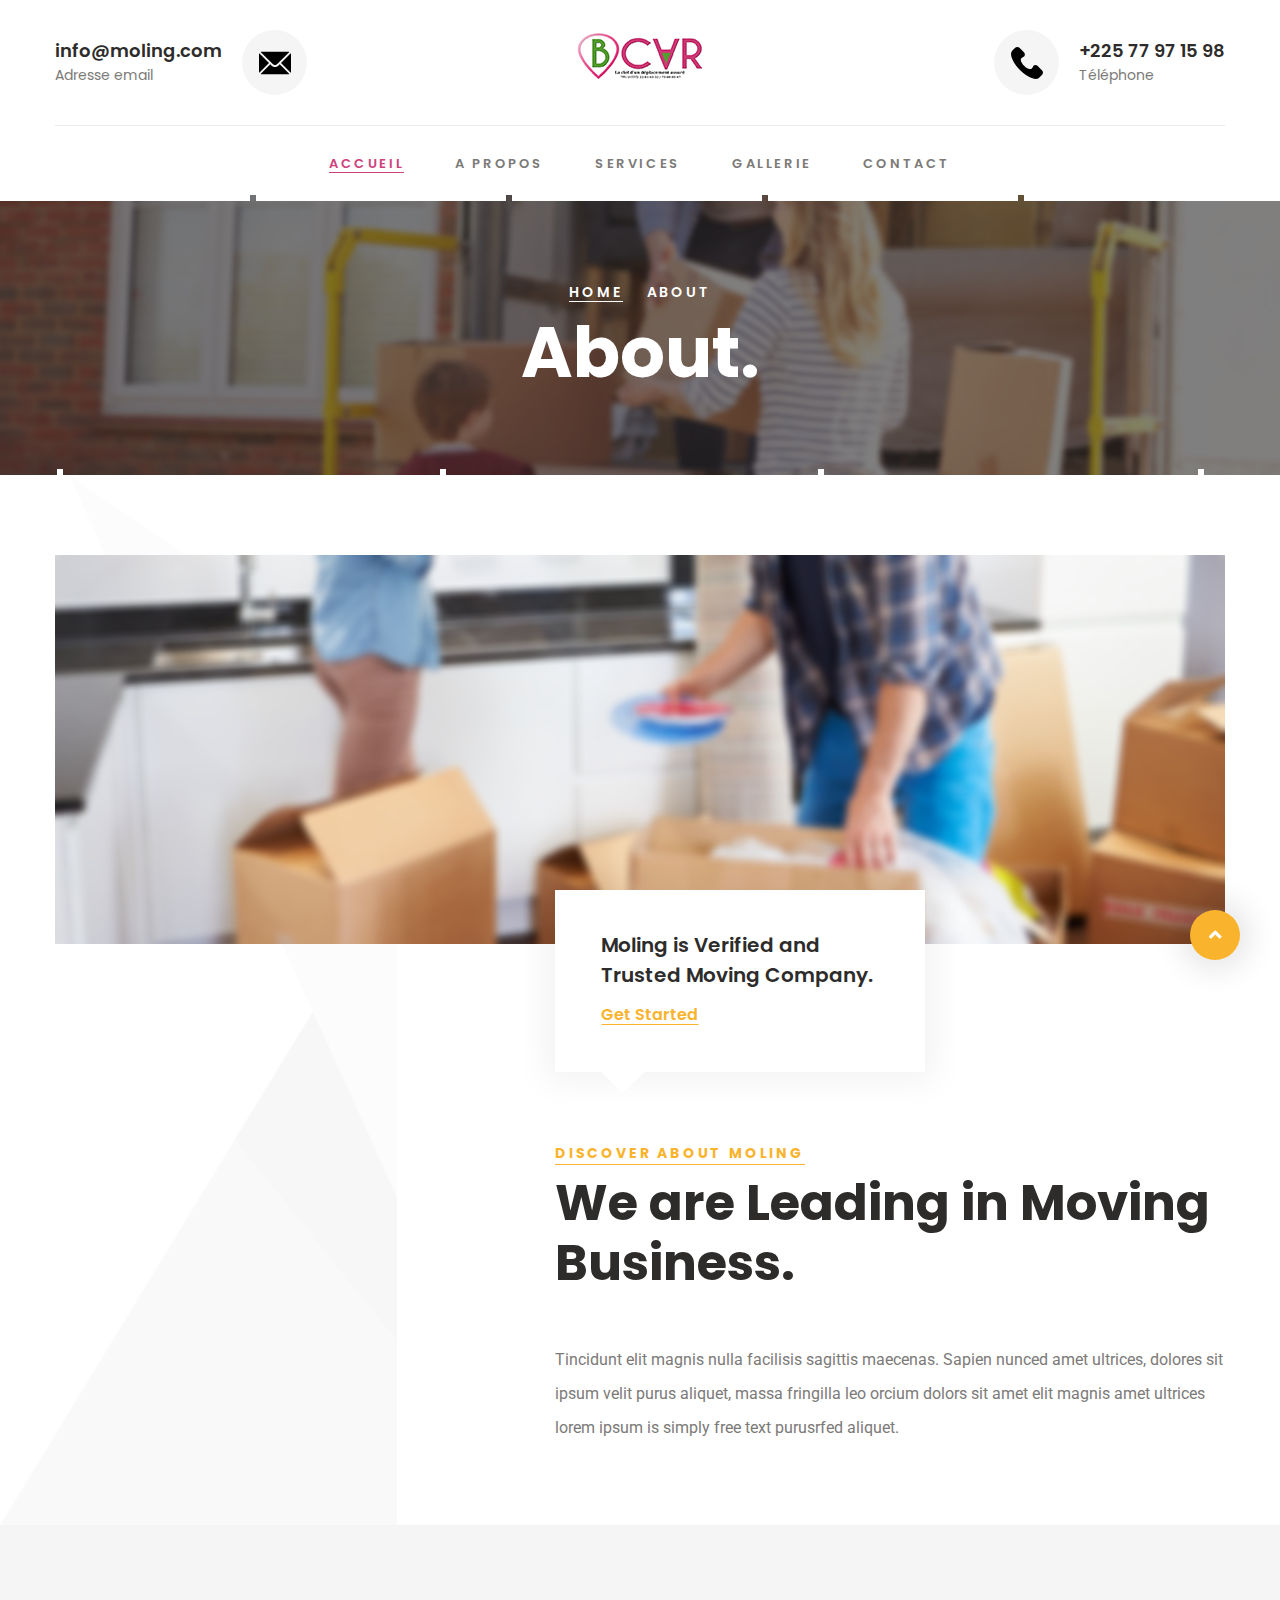
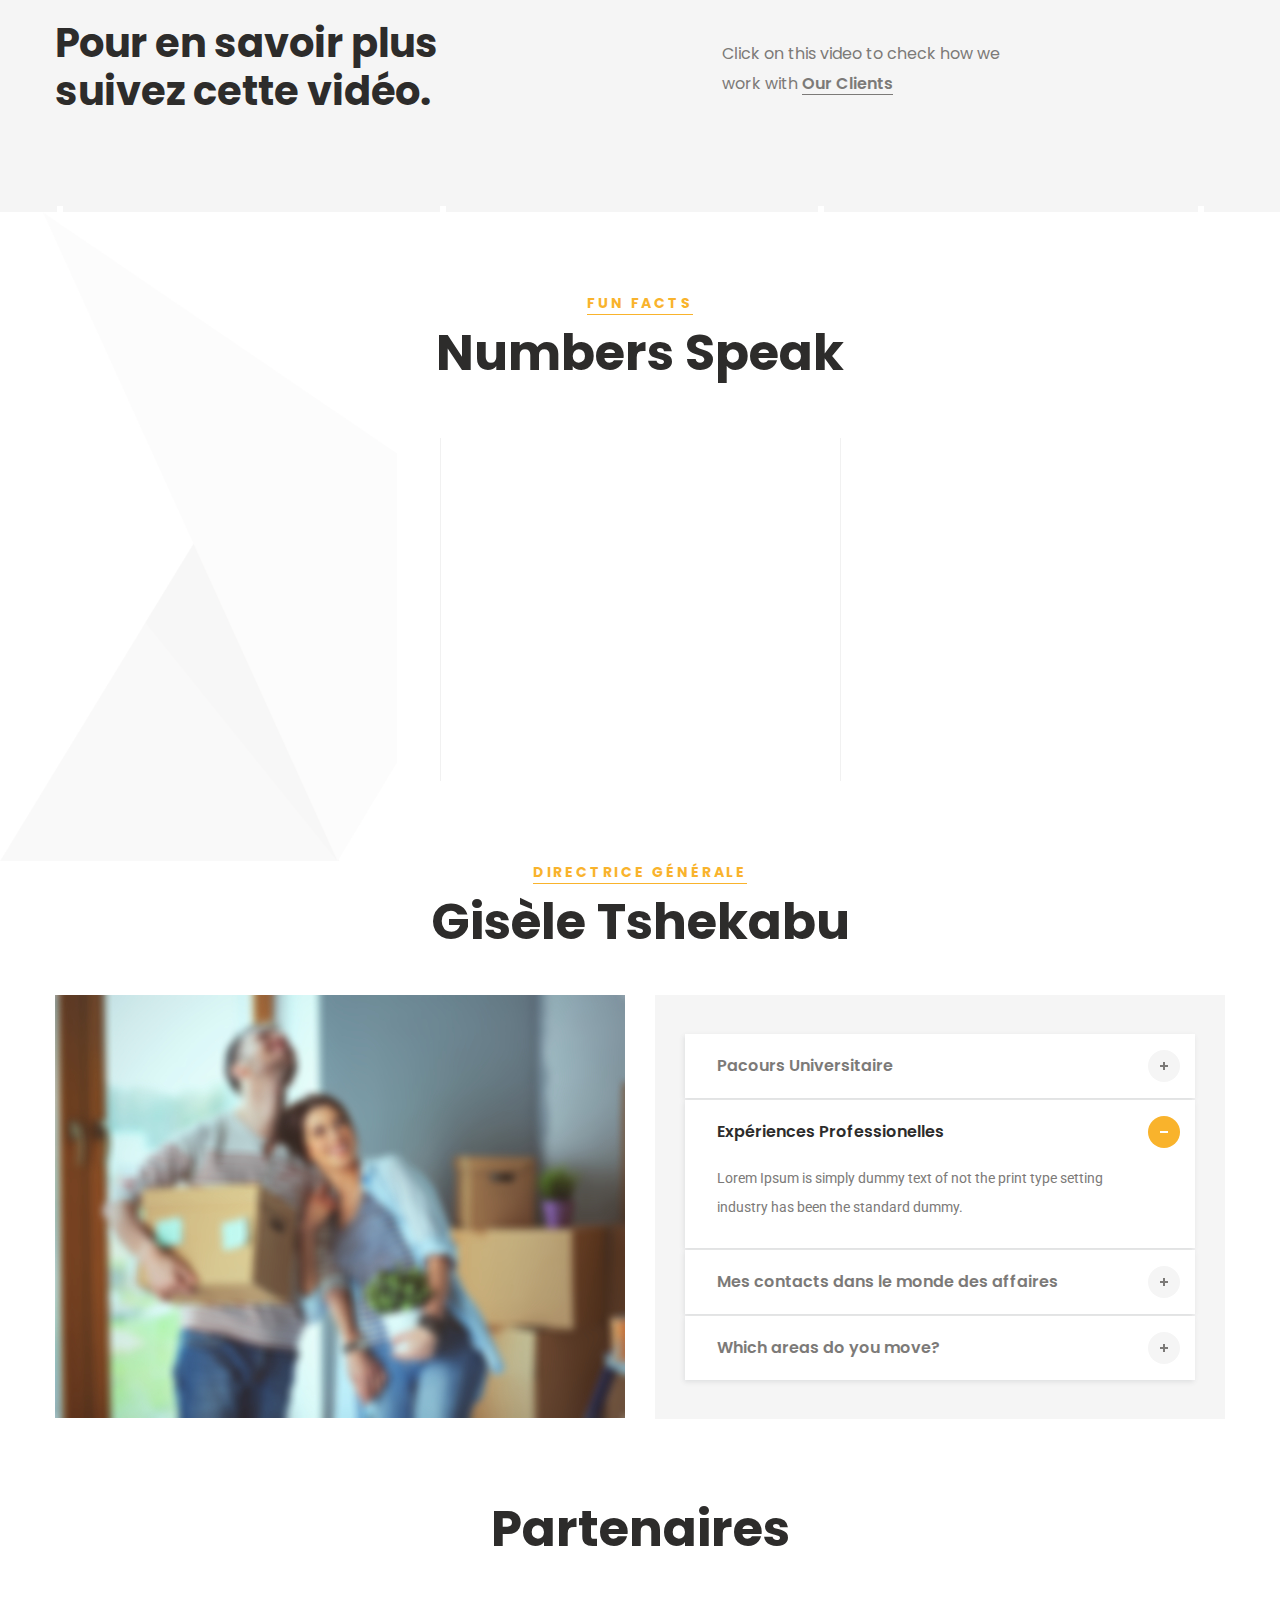
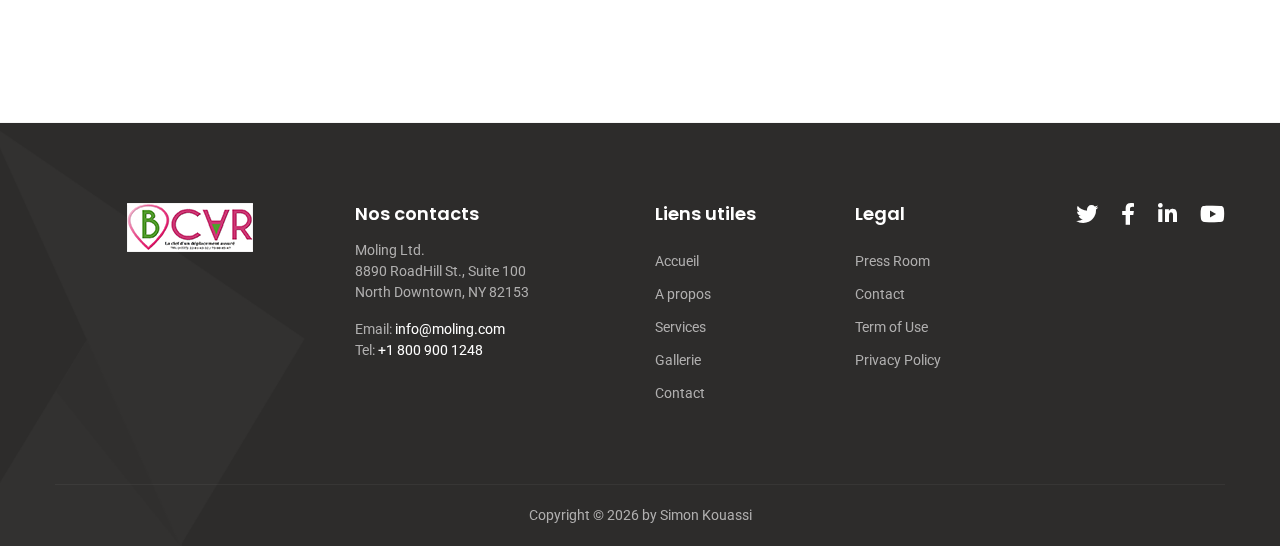
<file: about.html>
<!DOCTYPE html>
<html class="wow-animation wide" lang="en">
  <head>
    <title>About</title>
    <meta charset="utf-8">
    <meta name="viewport" content="width=device-width, height=device-height, initial-scale=1.0">
    <meta http-equiv="X-UA-Compatible" content="IE=edge">
    <link rel="icon" href="images/favicon.ico" type="image/x-icon">
    <link rel="stylesheet" type="text/css" href="https://fonts.googleapis.com/css?family=Poppins:500,600,700,800%7CRoboto:400,500">
    <link rel="stylesheet" href="css/bootstrap.css">
    <link rel="stylesheet" href="css/fonts.css">
    <link rel="stylesheet" href="css/style.css">
    <style>.ie-panel{display: none;background: #212121;padding: 10px 0;box-shadow: 3px 3px 5px 0 rgba(0,0,0,.3);clear: both;text-align:center;position: relative;z-index: 1;} html.ie-10 .ie-panel, html.lt-ie-10 .ie-panel {display: block;}</style>
  </head>
  <body>
    <div class="ie-panel"><a href="http://windows.microsoft.com/en-US/internet-explorer/"><img src="images/ie8-panel/warning_bar_0000_us.jpg" height="42" width="820" alt="You are using an outdated browser. For a faster, safer browsing experience, upgrade for free today."></a></div>
    <div class="preloader">
      <div class="preloader-body">
        <div class="cssload-dots">
          <div class="cssload-dot"></div>
          <div class="cssload-dot"></div>
          <div class="cssload-dot"></div>
          <div class="cssload-dot"></div>
          <div class="cssload-dot"></div>
        </div>
        <svg version="1.1" xmlns="http://www.w3.org/2000/svg">
          <defs>
            <filter id="goo">
              <fegaussianblur in="SourceGraphic" result="blur" stddeviation="12"></fegaussianblur>
              <fecolormatrix in="blur" values="1 0 0 0 0	0 1 0 0 0	0 0 1 0 0	0 0 0 18 -7" result="goo"></fecolormatrix>
            </filter>
          </defs>
        </svg>
      </div>
    </div>
    <div class="page">
      <!-- Section Header Classic-->
      <header class="section page-header">
        <!--RD Navbar-->
        <div class="rd-navbar-wrap">
          <nav class="rd-navbar rd-navbar-classic" data-layout="rd-navbar-fixed" data-sm-layout="rd-navbar-fixed" data-md-layout="rd-navbar-fixed" data-md-device-layout="rd-navbar-fixed" data-lg-layout="rd-navbar-static" data-lg-device-layout="rd-navbar-static" data-xl-layout="rd-navbar-static" data-xl-device-layout="rd-navbar-static" data-xxl-layout="rd-navbar-static" data-xxl-device-layout="rd-navbar-static" data-lg-stick-up-offset="211px" data-xl-stick-up-offset="211px" data-xxl-stick-up-offset="211px" data-lg-stick-up="true" data-xl-stick-up="true" data-xxl-stick-up="true">
            <div class="rd-navbar-collapse-toggle rd-navbar-fixed-element-1" data-rd-navbar-toggle=".rd-navbar-collapse"><span></span></div>
            <div class="rd-navbar-info-toggle rd-navbar-fixed-element-2" data-rd-navbar-toggle=".rd-navbar-aside-outer"><span></span></div>
            <div class="rd-navbar-main-outer">
              <div class="rd-navbar-main">
                <!--RD Navbar Panel-->
                <div class="rd-navbar-panel">
                  <!--RD Navbar Toggle-->
                  <button class="rd-navbar-toggle" data-rd-navbar-toggle=".rd-navbar-nav-wrap"><span></span></button>
                  <!--RD Navbar Brand-->
                  <div class="rd-navbar-brand">
                    <!--Brand--><a class="brand" href="index.html"><img class="brand-logo-dark" src="images/logo.png" srcset="images/logo.png" alt="Moling"/><img class="brand-logo-light" src="images/logo.png" srcset="images/logo.png" alt="Moling"/></a>
                  </div>
                </div>
                <div class="rd-navbar-main-address rd-navbar-collapse">
                  <div class="rd-navbar-main-address-item rd-navbar-main-address-item-first"><a class="header-mail" href="mailto:#"><span class="unit align-items-center flex-lg-row-reverse justify-content-lg-end"><span class="unit-right"><span class="svg-icon-wrapper svg-icon-wrapper-rounded svg-icon-wrapper-gray-100">
                    <div class="icon icon-secondary">
                      <img src="images/svg/mail.svg" class="img-fluid" alt="">
                    </div></span></span><span class="unit-body"><span class="heading-5 font-weight-sbold">info@moling.com</span><span class="small small-md">Adresse email</span></span></span></a></div>
                  <div class="rd-navbar-main-address-item rd-navbar-main-address-item-average">
                    <div class="rd-navbar-brand">
                      <!--Brand--><a class="brand" href="index.html"><img class="brand-logo-dark" src="images/logo.png" srcset="images/logo.png" alt="Moling"/><img class="brand-logo-light" src="images/logo.png" srcset="images/logo.png" alt="Moling"/></a>
                    </div>
                  </div>
                  <div class="rd-navbar-main-address-item rd-navbar-main-address-item-last"><a class="header-phone" href="tel:#"><span class="unit align-items-center justify-content-lg-end"><span class="unit-left"><span class="svg-icon-wrapper svg-icon-wrapper-rounded svg-icon-wrapper-gray-100">
                    <div class="icon icon-secondary">
                      <img src="images/svg/phone.svg" class="img-fluid" alt="">
                    </div></span></span><span class="unit-body"><span class="heading-5 font-weight-sbold">+225 77 97 15 98</span><span class="small small-md">Téléphone</span></span></span></a></div>
                </div>
                <div class="rd-navbar-main-element">
                  <div class="rd-navbar-nav-wrap">
                    <ul class="rd-navbar-nav">
                      <li class="rd-nav-item active"><a class="rd-nav-link" href="index.html">Accueil</a>
                      </li>
                      <li class="rd-nav-item"><a class="rd-nav-link" href="about.html">A propos</a>
                      </li>
                      <li class="rd-nav-item"><a class="rd-nav-link" href="services.html">Services</a>
                      </li>
                      <li class="rd-nav-item"><a class="rd-nav-link" href="our-gallery.html">Gallerie</a>
                      </li>
                      
                     <!-- <li class="rd-nav-item"><a class="rd-nav-link" href="our-gallery.html">Our Gallery</a>
                      </li>-->
                     <!-- <li class="rd-nav-item"><a class="rd-nav-link" href="#">Blog</a>
                        <ul class="rd-menu rd-navbar-dropdown">
                          <li class="rd-dropdown-item"><a class="rd-dropdown-link" href="blog-right-sidebar.html">Blog Right Sidebar</a>
                          </li>
                          <li class="rd-dropdown-item"><a class="rd-dropdown-link" href="blog-left-sidebar.html">Blog Left Sidebar</a>
                          </li>
                          <li class="rd-dropdown-item"><a class="rd-dropdown-link" href="single-blog.html">Single Blog</a>
                          </li>
                        </ul>
                      </li>-->
                     <!-- <li class="rd-nav-item"><a class="rd-nav-link" href="#">Pages</a>
                        <ul class="rd-menu rd-navbar-megamenu">
                          <li class="rd-megamenu-item">
                            <ul class="rd-megamenu-list">
                              <li class="rd-megamenu-list-item"><a class="rd-megamenu-list-link" href="typography.html">Typography</a></li>
                              <li class="rd-megamenu-list-item"><a class="rd-megamenu-list-link" href="buttons.html">Buttons</a></li>
                              <li class="rd-megamenu-list-item"><a class="rd-megamenu-list-link" href="forms.html">Forms</a></li>
                              <li class="rd-megamenu-list-item"><a class="rd-megamenu-list-link" href="tabs-and-accordions.html">Tabs and accordions</a></li>
                            </ul>
                          </li>
                          <li class="rd-megamenu-item">
                            <ul class="rd-megamenu-list">
                              <li class="rd-megamenu-list-item"><a class="rd-megamenu-list-link" href="grid-system.html">Grid system</a></li>
                              <li class="rd-megamenu-list-item"><a class="rd-megamenu-list-link" href="privacy-policy.html">Privacy policy</a></li>
                              <li class="rd-megamenu-list-item"><a class="rd-megamenu-list-link" href="progress-bars.html">Progress bars</a></li>
                              <li class="rd-megamenu-list-item"><a class="rd-megamenu-list-link" href="tables.html">Tables</a></li>
                            </ul>
                          </li>
                          <li class="rd-megamenu-item">
                            <ul class="rd-megamenu-list">
                              <li class="rd-megamenu-list-item"><a class="rd-megamenu-list-link" href="under-construction.html">Under Construction</a></li>
                              <li class="rd-megamenu-list-item"><a class="rd-megamenu-list-link" href="404.html">404</a></li>
                              <li class="rd-megamenu-list-item"><a class="rd-megamenu-list-link" href="503.html">503</a></li>
                            </ul>
                          </li>
                        </ul>
                      </li>-->
                      <li class="rd-nav-item"><a class="rd-nav-link" href="contacts.html">Contact</a>
                      </li>
                    </ul>
                  </div>
                </div>
              </div>
            </div>
          </nav>
        </div>
      </header>
      <!-- Breadcrumbs-->
      <div class="section section-lg breadcrumbs-custom bg-image context-dark" style="background-image: url(images/breadcrumbs-01-1894x368.jpg);">
        <div class="bg-decoration">
          <div class="bg-decoration-item"></div>
          <div class="bg-decoration-item"></div>
          <div class="bg-decoration-item"></div>
          <div class="bg-decoration-item"></div>
          <div class="bg-decoration-item"></div>
        </div>
        <div class="container">
          <ul class="breadcrumbs-custom-path">
            <li><a href="index.html">Home</a></li>
            <li class="active"><span>About</span></li>
          </ul>
          <h2 class="breadcrumbs-custom-title">About.</h2>
        </div>
      </div>
      <!-- Section About-->
      <div class="section-lg bg-defaultsection bg-default bg-with-icon">
        <div class="bg-decoration">
          <div class="bg-decoration-item"></div>
          <div class="bg-decoration-item"></div>
          <div class="bg-decoration-item"></div>
          <div class="bg-decoration-item"></div>
        </div>
        <div class="bg-with-icon-item-2"><img src="images/bg-icon-01-818x1004.png" alt="" width="818" height="1004"/>
        </div>
        <div class="container">
          <div class="row row-lg flex-md-row-reverse align-items-end row-lg-100 row-30">
            <div class="col-12 wow fadeInUpSmall"><img src="images/about-07-1170x389.jpg" alt="" width="1170" height="389"/>
            </div>
            <div class="col-md-6 col-lg-7">
              <div class="quote-default">
                <div class="quote-default-inner">
                  <h4 class="quote-default-title">Moling is Verified and Trusted Moving Company.</h4><a class="link-inline" href="#">Get Started</a>
                </div>
              </div>
              <h6><span class="head-text">Discover about moling</span></h6>
              <h2>We are Leading in Moving Business.</h2>
              <p>Tincidunt elit magnis nulla facilisis sagittis maecenas. Sapien nunced amet ultrices, dolores sit ipsum velit purus aliquet, massa fringilla leo orcium dolors sit amet elit magnis amet ultrices lorem ipsum is simply free text purusrfed aliquet.</p>
            </div>
            <div class="col-md-6 col-lg-5 wow fadeInLeftSmall" data-wow-delay=".2s"><img src="images/about-08-400x401.jpg" alt="" width="400" height="401"/>
            </div>
          </div>
        </div>
      </div>
      <div class="section section-lg bg-gray-100">
        <div class="container">
          <div class="row row-30 align-items-md-center justify-content-center">
            <div class="col-md-10 col-lg-5 cell-xl-6">
              <h2><span class="head-small">Pour en savoir plus suivez cette vidéo.</span></h2>
            </div>
            <div class="col-md-10 col-lg-7 cell-xl-6 text-center text-lg-right">
              <div class="video-mini">
                <div class="unit unit-spacing-md align-items-center d-block d-xs-flex">
                  <div class="unit-body">
                    <p class="video-mini-title">Click on this video to check how we<br class="d-none d-xl-block"> work with <a class="video-mini-link" href="#">Our Clients</a>
                    </p>
                  </div>
                  <div class="unit-right wow fadeInUpSmall" data-wow-delay=".2s">
                    <div class="video-mini-play"><img src="images/video-bg-01-200x127.jpg" alt="" width="200" height="127"/><a class="video-mini-play-link" href="https://youtu.be/msG8pwgiyUI" data-lightgallery="item"><span class="fa-play fas"></span></a>
                    </div>
                  </div>
                </div>
              </div>
            </div>
          </div>
        </div>
      </div>
      <!-- Section We’re a Leading Moving & Storage Company
      <div class="parallax-container section" data-parallax-img="images/bg-image-01-1894x745.jpg">
        <div class="parallax-content section-xl context-dark text-center">
          <div class="container">
            <div class="row justify-content-center">
              <div class="col-lg-11 col-xl-9">
                <h6 class="text-primary"><span class="head-text">We’re a Leading Moving & Storage Company</span></h6>
                <h2><span class="head-big">We Bring Professionalism<br class="d-none d-sm-block"> To Everything We Do</span></h2>
              </div>
            </div>
          </div>
        </div>
      </div>-->
      <!-- Section Fun Facts-->
      <div class="section section-lg bg-default text-center bg-with-icon">
        <div class="bg-decoration">
          <div class="bg-decoration-item"></div>
          <div class="bg-decoration-item"></div>
          <div class="bg-decoration-item"></div>
          <div class="bg-decoration-item"></div>
        </div>
        <div class="bg-with-icon-item-2"><img src="images/bg-icon-01-818x1004.png" alt="" width="818" height="1004"/>
        </div>
        <div class="container">
          <h6><span class="head-text">Fun facts</span></h6>
          <h2>Numbers Speak</h2>
          <div class="row row-30 row-lg justify-content-center row-bordered-item">
            <div class="col-xs-6 col-md-4 row-bordered-item">
                    <!--Counter-->
                    <div class="box-counter-modern wow fadeInUpSmall" data-wow-delay=".15s">
                      <svg class="icon icon-xl icon-primary" role="img">
                        <use xlink:href="images/svg/sprite.svg#tap"></use>
                      </svg>
                      <div class="box-counter-modern-main">
                        <div class="counter">870</div>
                        <p class="box-counter-modern-title">Customer Chooses Moling Movers</p>
                      </div>
                    </div>
            </div>
            <div class="col-xs-6 col-md-4 row-bordered-item">
                    <!--Counter-->
                    <div class="box-counter-modern wow fadeInUpSmall" data-wow-delay=".3s">
                      <svg class="icon icon-xl icon-primary" role="img">
                        <use xlink:href="images/svg/sprite.svg#box-2"></use>
                      </svg>
                      <div class="box-counter-modern-main">
                        <div class="counter">970</div>
                        <p class="box-counter-modern-title">Boxes are Successfully Moved</p>
                      </div>
                    </div>
            </div>
            <div class="col-xs-6 col-md-4 row-bordered-item">
                    <!--Counter-->
                    <div class="box-counter-modern wow fadeInUpSmall" data-wow-delay=".45s">
                      <svg class="icon icon-xl icon-primary" role="img">
                        <use xlink:href="images/svg/sprite.svg#smile"></use>
                      </svg>
                      <div class="box-counter-modern-main">
                        <div class="counter">420</div>
                        <p class="box-counter-modern-title">Customers are Satisfied with our Services</p>
                      </div>
                    </div>
            </div>
          </div>
        </div>
      </div>    
         <!-- Section Our Faqs-->
         <div class="section section-lg bg-default text-center">
          <div class="bg-decoration">
            <div class="bg-decoration-item"></div>
            <div class="bg-decoration-item"></div>
            <div class="bg-decoration-item"></div>
            <div class="bg-decoration-item"></div>
          </div>
          <div class="container">
            <h6><span class="head-text">Directrice générale</span></h6>
            <h2>Gisèle Tshekabu</h2>
            <div class="row row-30 justify-content-center">
              <div class="col-md-10 col-lg-6"><img src="images/about-09-570x423.jpg" alt="" width="570" height="423"/>
              </div>
              <div class="col-md-10 col-lg-6">
                <div class="card-group-custom card-group-corporate" id="accordion1" role="tablist" aria-multiselectable="false">
                        <!--Bootstrap card-->
                        <div class="card card-custom card-corporate">
                          <div class="card-header" role="tab">
                            <div class="card-title"><a class="collapsed" id="accordion1-card-head-vfimkaoh" data-toggle="collapse" data-parent="#accordion1" href="#accordion1-card-body-enrturjp" aria-controls="accordion1-card-body-enrturjp" aria-expanded="false" role="button">Pacours Universitaire
                                <div class="card-arrow"></div></a></div>
                          </div>
                          <div class="collapse" id="accordion1-card-body-enrturjp" aria-labelledby="accordion1-card-head-vfimkaoh" data-parent="#accordion1" role="tabpanel">
                            <div class="card-body">
                              <p>Lorem Ipsum is simply dummy text of not the print type setting industry has been the standard dummy.</p>
                            </div>
                          </div>
                        </div>
                        <!--Bootstrap card-->
                        <div class="card card-custom card-corporate">
                          <div class="card-header" role="tab">
                            <div class="card-title"><a id="accordion1-card-head-isctumtk" data-toggle="collapse" data-parent="#accordion1" href="#accordion1-card-body-koqcxffv" aria-controls="accordion1-card-body-koqcxffv" aria-expanded="true" role="button">Expériences Professionelles
                                <div class="card-arrow"></div></a></div>
                          </div>
                          <div class="collapse show" id="accordion1-card-body-koqcxffv" aria-labelledby="accordion1-card-head-isctumtk" data-parent="#accordion1" role="tabpanel">
                            <div class="card-body">
                              <p>Lorem Ipsum is simply dummy text of not the print type setting industry has been the standard dummy.</p>
                            </div>
                          </div>
                        </div>
                        <!--Bootstrap card-->
                        <div class="card card-custom card-corporate">
                          <div class="card-header" role="tab">
                            <div class="card-title"><a class="collapsed" id="accordion1-card-head-fxtwnaiq" data-toggle="collapse" data-parent="#accordion1" href="#accordion1-card-body-jjmahkia" aria-controls="accordion1-card-body-jjmahkia" aria-expanded="false" role="button">Mes contacts dans le monde des affaires
                                <div class="card-arrow"></div></a></div>
                          </div>
                          <div class="collapse" id="accordion1-card-body-jjmahkia" aria-labelledby="accordion1-card-head-fxtwnaiq" data-parent="#accordion1" role="tabpanel">
                            <div class="card-body">
                              <p>Lorem Ipsum is simply dummy text of not the print type setting industry has been the standard dummy.</p>
                            </div>
                          </div>
                        </div>
                        <!--Bootstrap card-->
                        <div class="card card-custom card-corporate">
                          <div class="card-header" role="tab">
                            <div class="card-title"><a class="collapsed" id="accordion1-card-head-ukpoemnw" data-toggle="collapse" data-parent="#accordion1" href="#accordion1-card-body-idbniben" aria-controls="accordion1-card-body-idbniben" aria-expanded="false" role="button">Which areas do you move?
                                <div class="card-arrow"></div></a></div>
                          </div>
                          <div class="collapse" id="accordion1-card-body-idbniben" aria-labelledby="accordion1-card-head-ukpoemnw" data-parent="#accordion1" role="tabpanel">
                            <div class="card-body">
                              <p>Lorem Ipsum is simply dummy text of not the print type setting industry has been the standard dummy.</p>
                            </div>
                          </div>
                        </div>
                </div>
              </div>
            </div>
          </div>
        </div>
        <!-- Section Call To Action-->
       <!-- Section With Sponsors-->
       <div class="section section-md bg-default">
         
        <div class="bg-decoration">
          <div class="bg-decoration-item"></div>
          <div class="bg-decoration-item"></div>
          <div class="bg-decoration-item"></div>
          <div class="bg-decoration-item"></div>
        </div>
        <div class="container">
          <h2 class="text-center">Partenaires</h2>
          <div class="slick-slider carousel-parent brand-slider text-center" data-arrows="false" data-loop="true" data-autoplay="true" data-dots="false" data-swipe="true" data-items="2" data-xs-items="3" data-sm-items="3" data-md-items="4" data-lg-items="5" data-xl-items="5" data-xxl-items="5">
            <div class="brand-slide wow fadeInUpSmall" data-wow-delay=".15s"><a class="link-brand" href="#"><img src="images/sponsor-01-117x70.png" alt="" width="117" height="70"/></a></div>
            <div class="brand-slide wow fadeInUpSmall" data-wow-delay=".3s"><a class="link-brand" href="#"><img src="images/sponsor-02-100x58.png" alt="" width="100" height="58"/></a></div>
            <div class="brand-slide wow fadeInUpSmall" data-wow-delay=".45s"><a class="link-brand" href="#"><img src="images/sponsor-03-99x38.png" alt="" width="99" height="38"/></a></div>
            <div class="brand-slide wow fadeInUpSmall" data-wow-delay=".6s"><a class="link-brand" href="#"><img src="images/sponsor-04-66x83.png" alt="" width="66" height="83"/></a></div>
            <div class="brand-slide wow fadeInUpSmall" data-wow-delay=".75s"><a class="link-brand" href="#"><img src="images/sponsor-05-119x33.png" alt="" width="119" height="33"/></a></div>
          </div>
        </div>
      </div>
      <hr>
      <!-- Section Footer Classic-->
      <footer class="footer-classic context-dark bg-with-icon">
        <div class="bg-decoration">
          <div class="bg-decoration-item"></div>
          <div class="bg-decoration-item"></div>
          <div class="bg-decoration-item"></div>
          <div class="bg-decoration-item"></div>
        </div>
        <div class="bg-with-icon-item-1"><img src="images/bg-icon-02-452x555.png" alt="" width="452" height="555"/>
        </div>
        <div class="section section-lg">
          <div class="container">
            <div class="row row-40">
              <div class="col-md-4 col-lg-3 text-center text-md-leftl">
                <!--Brand--><a class="brand" href="index.html"><img class="brand-logo-dark" src="images/logo.png" srcset="images/logo.png" alt="Moling"/><img class="brand-logo-light" src="images/logo.png" srcset="images/logo.png" alt="Moling"/></a>
              </div>
              <div class="col-8 col-xs-4 col-lg-3">
                <h5 class="footer-classic-titlel">Nos contacts</h5>
                <p>Moling Ltd.<br class="d-none d-md-block"> 8890 RoadHill St., Suite 100<br class="d-none d-md-block"> North Downtown, NY 82153
                </p>
                <div class="footer-classic-address">
                  <dl>
                    <dt>Email:</dt>
                    <dd><a href="mailto:#">info@moling.com</a></dd>
                  </dl>
                  <dl>
                    <dt>Tel:</dt>
                    <dd><a href="tel:#">+1 800 900 1248</a></dd>
                  </dl>
                </div>
              </div>
              <div class="col-6 col-xs-4 col-md-2 col-lg-2">
                <h5 class="footer-classic-title">Liens utiles</h5>
                <ul class="footer-classic-list">
                  <li><a href="about.html">Accueil</a></li>
                  <li><a href="#">A propos</a></li>
                  <li><a href="#">Services</a></li>
                  <li><a href="our-gallery.html">Gallerie</a></li>
                  <li><a href="blog.html">Contact</a></li>
                </ul>
              </div>
              <div class="col-6 col-xs-4 col-md-2 col-lg-2">
                <h5 class="footer-classic-title">Legal</h5>
                <ul class="footer-classic-list">
                  <li><a href="#">Press Room</a></li>
                  <li><a href="contacts.html">Contact</a></li>
                  <li><a href="#">Term of Use</a></li>
                  <li><a href="#">Privacy Policy</a></li>
                </ul>
              </div>
              <div class="col-lg-2 text-center text-lg-right">
                <ul class="list-inline list-inline-sm">
                  <li><a class="icon-lg icon fa-twitter fab" href="#"></a></li>
                  <li><a class="icon-lg icon fa-facebook-f fab" href="#"></a></li>
                  <li><a class="icon-lg icon fa-linkedin-in fab" href="#"></a></li>
                  <li><a class="icon-lg icon fa-youtube fab" href="#"></a></li>
                </ul>
              </div>
            </div>
          </div>
        </div>
        <div class="container">
          <hr>
        </div>
        <div class="section section-xs text-center">
          <div class="container">
            <p class="rights"><span>Copyright&nbsp;</span><span>&copy;&nbsp;</span><span class="copyright-year"></span><span>&nbsp;</span><span>by</span> <a href="http://bit.ly/dan-fisher">Simon Kouassi</a>
            </p>
          </div>
        </div>
      </footer>
    </div>
    <div class="snackbars" id="form-output-global"></div>
    <script src="js/core.min.js"></script>
    <script src="js/script.js"></script>
  </body>
</html>
</file>
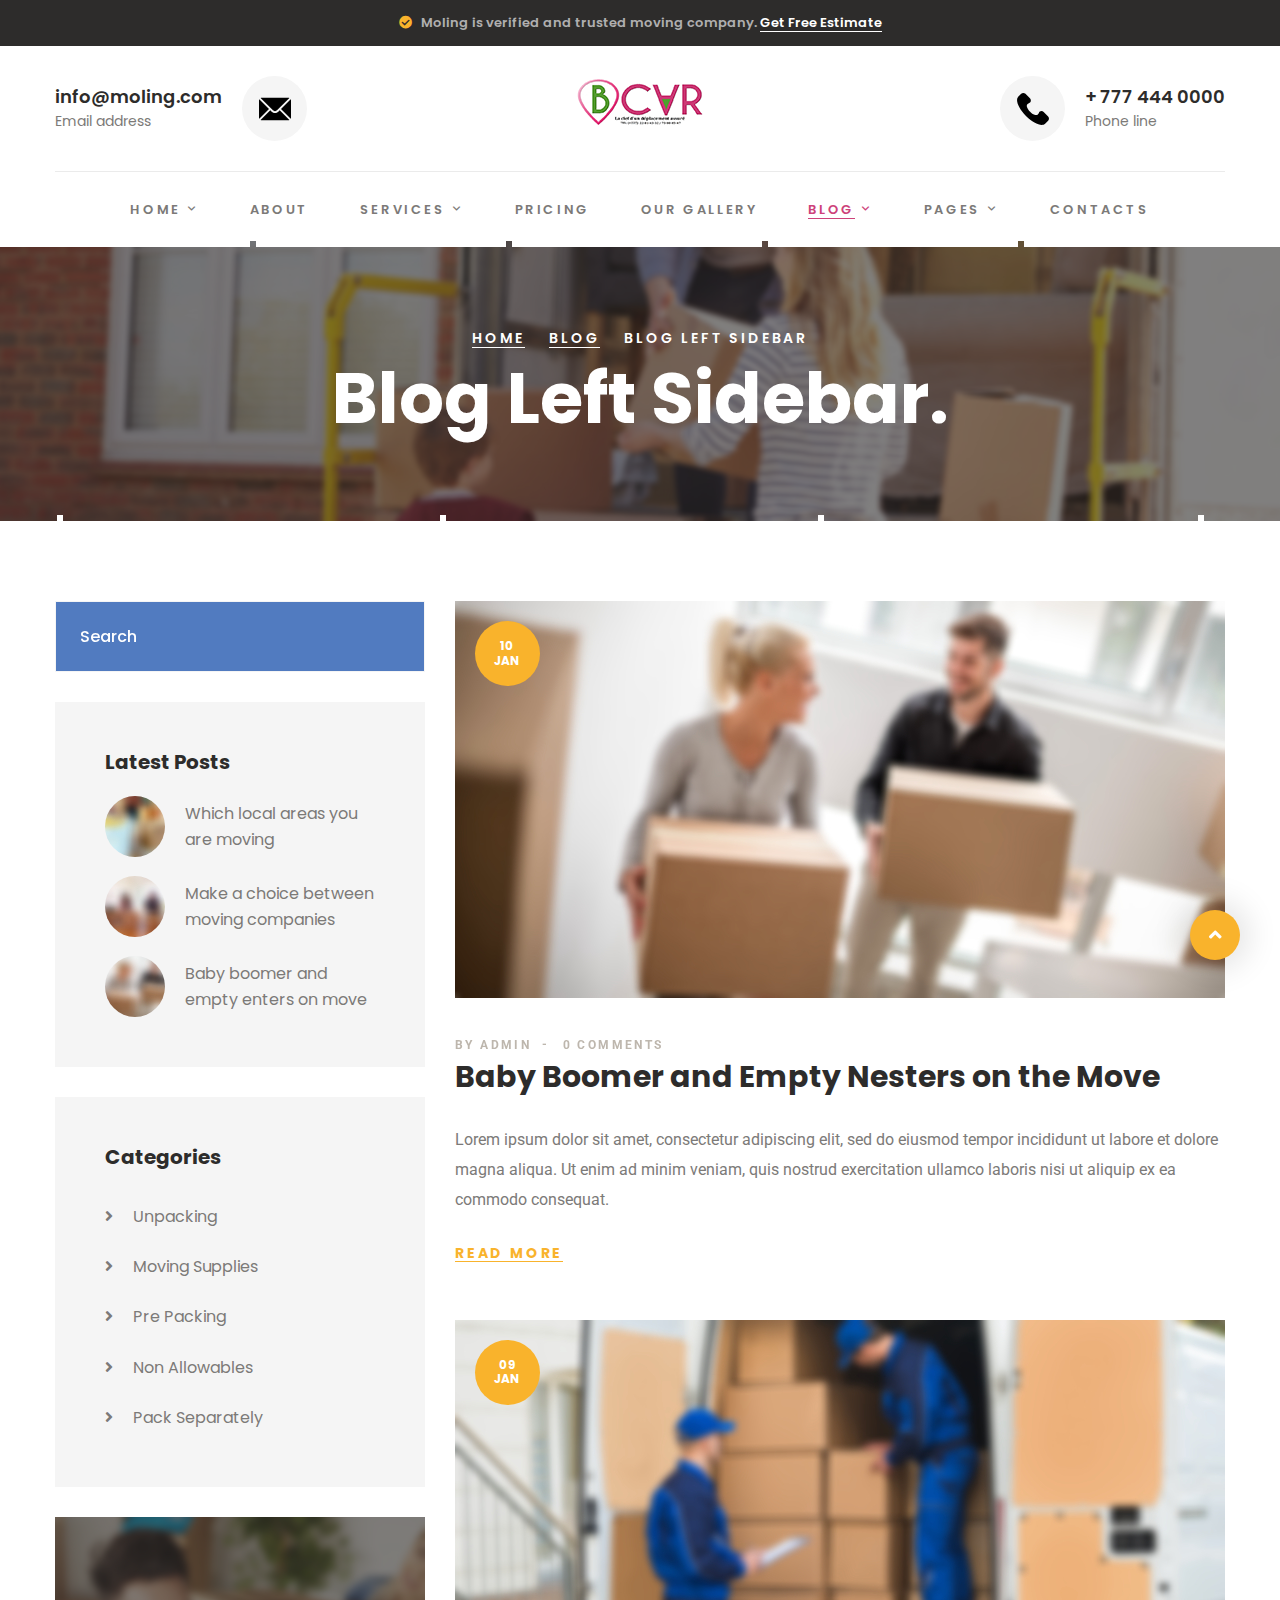
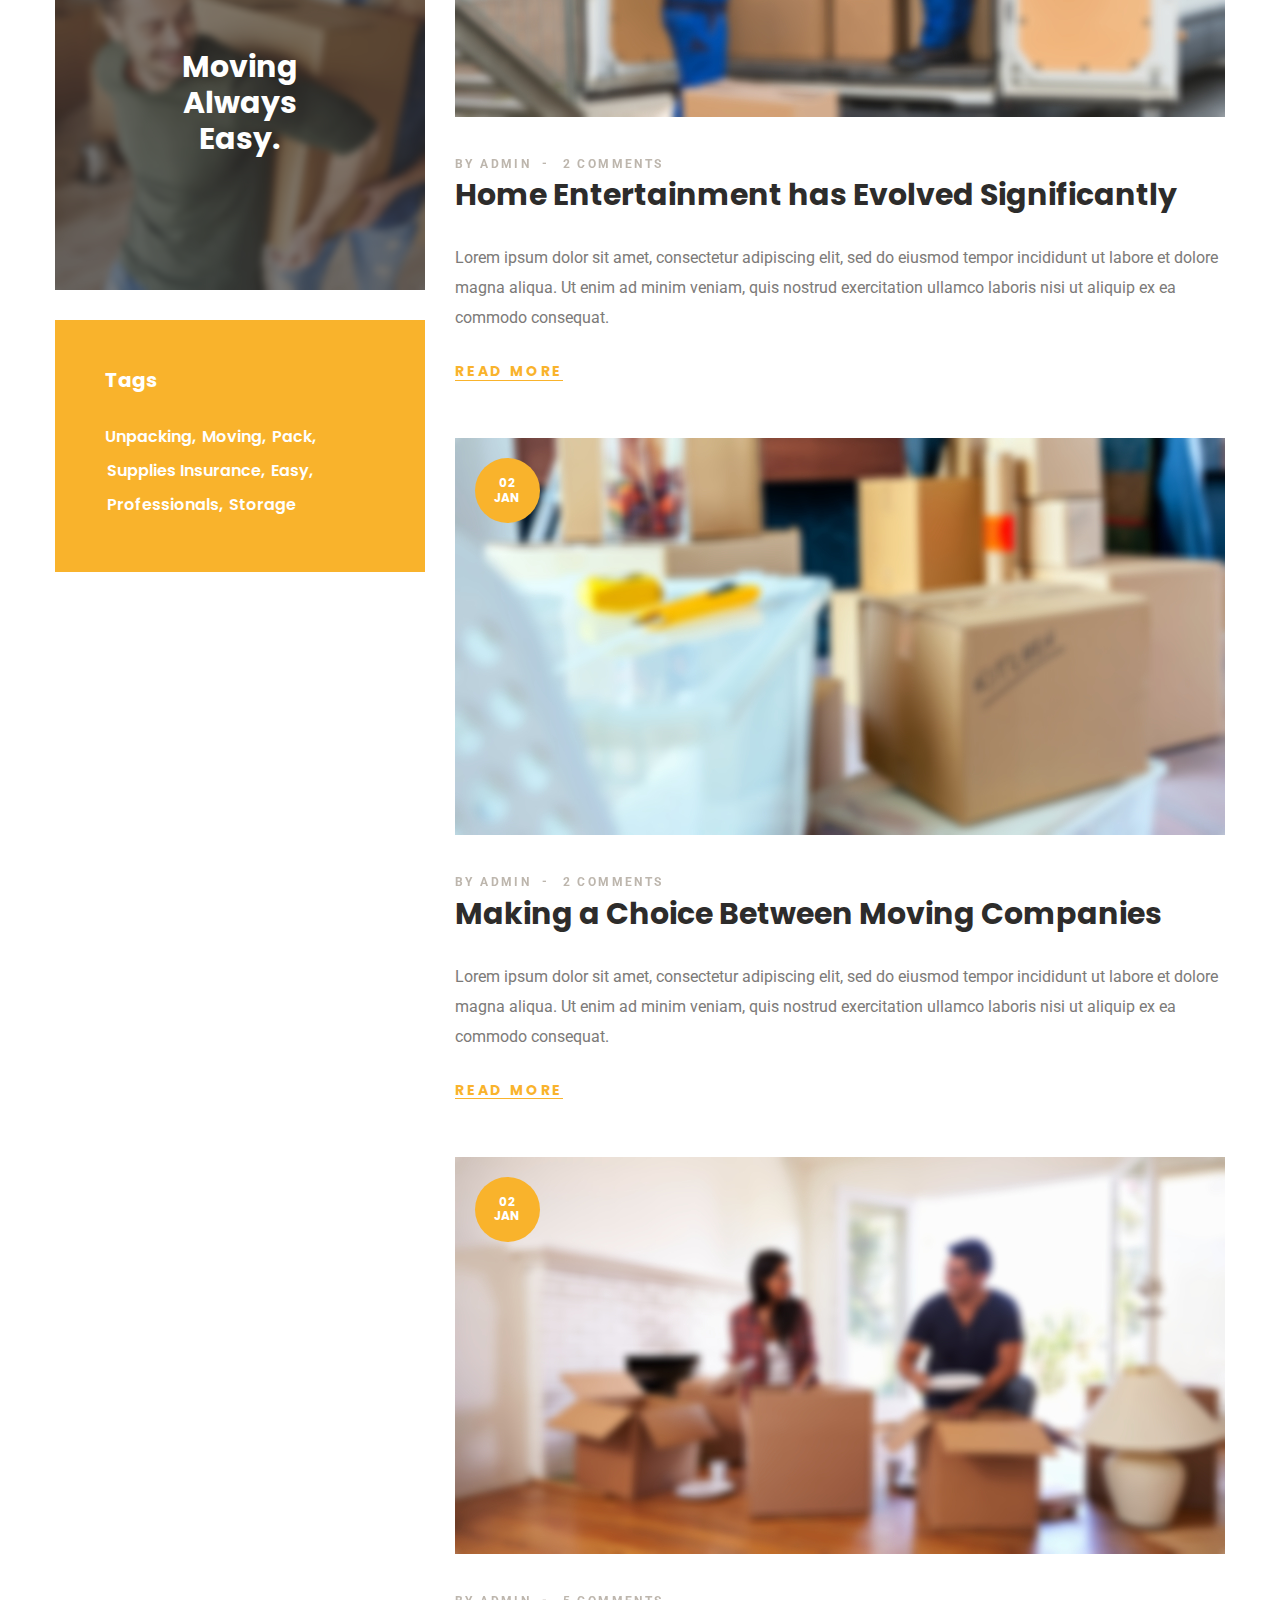
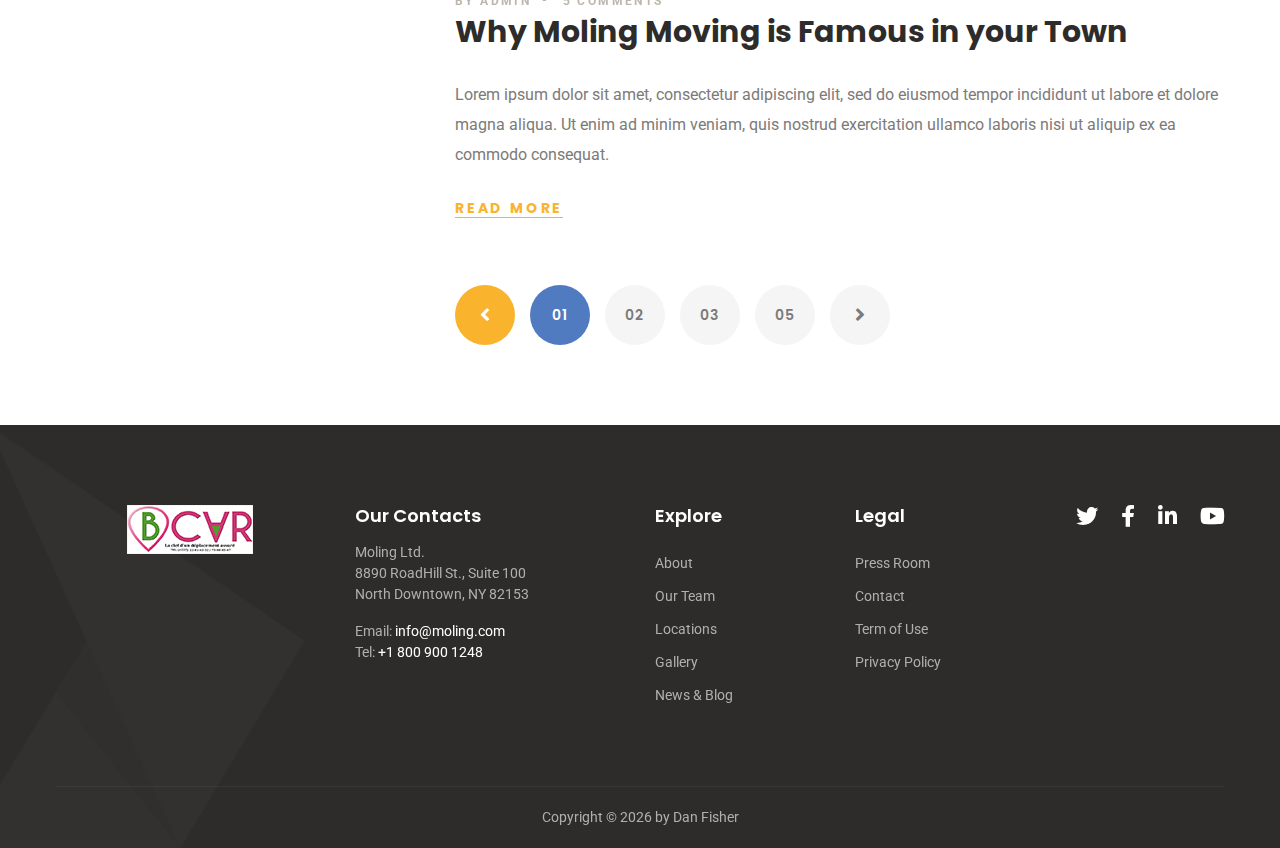
<file: blog-left-sidebar.html>
<!DOCTYPE html>
<html class="wow-animation wide" lang="en">
  <head>
    <title>Blog Left Sidebar</title>
    <meta charset="utf-8">
    <meta name="viewport" content="width=device-width, height=device-height, initial-scale=1.0">
    <meta http-equiv="X-UA-Compatible" content="IE=edge">
    <link rel="icon" href="images/favicon.ico" type="image/x-icon">
    <link rel="stylesheet" type="text/css" href="https://fonts.googleapis.com/css?family=Poppins:500,600,700,800%7CRoboto:400,500">
    <link rel="stylesheet" href="css/bootstrap.css">
    <link rel="stylesheet" href="css/fonts.css">
    <link rel="stylesheet" href="css/style.css">
    <style>.ie-panel{display: none;background: #212121;padding: 10px 0;box-shadow: 3px 3px 5px 0 rgba(0,0,0,.3);clear: both;text-align:center;position: relative;z-index: 1;} html.ie-10 .ie-panel, html.lt-ie-10 .ie-panel {display: block;}</style>
  </head>
  <body>
    <div class="ie-panel"><a href="http://windows.microsoft.com/en-US/internet-explorer/"><img src="images/ie8-panel/warning_bar_0000_us.jpg" height="42" width="820" alt="You are using an outdated browser. For a faster, safer browsing experience, upgrade for free today."></a></div>
    <div class="preloader">
      <div class="preloader-body">
        <div class="cssload-dots">
          <div class="cssload-dot"></div>
          <div class="cssload-dot"></div>
          <div class="cssload-dot"></div>
          <div class="cssload-dot"></div>
          <div class="cssload-dot"></div>
        </div>
        <svg version="1.1" xmlns="http://www.w3.org/2000/svg">
          <defs>
            <filter id="goo">
              <fegaussianblur in="SourceGraphic" result="blur" stddeviation="12"></fegaussianblur>
              <fecolormatrix in="blur" values="1 0 0 0 0	0 1 0 0 0	0 0 1 0 0	0 0 0 18 -7" result="goo"></fecolormatrix>
            </filter>
          </defs>
        </svg>
      </div>
    </div>
    <div class="page">
      <!-- Section Header Classic-->
      <header class="section page-header">
        <!--RD Navbar-->
        <div class="rd-navbar-wrap">
          <nav class="rd-navbar rd-navbar-classic" data-layout="rd-navbar-fixed" data-sm-layout="rd-navbar-fixed" data-md-layout="rd-navbar-fixed" data-md-device-layout="rd-navbar-fixed" data-lg-layout="rd-navbar-static" data-lg-device-layout="rd-navbar-static" data-xl-layout="rd-navbar-static" data-xl-device-layout="rd-navbar-static" data-xxl-layout="rd-navbar-static" data-xxl-device-layout="rd-navbar-static" data-lg-stick-up-offset="211px" data-xl-stick-up-offset="211px" data-xxl-stick-up-offset="211px" data-lg-stick-up="true" data-xl-stick-up="true" data-xxl-stick-up="true">
            <div class="rd-navbar-collapse-toggle rd-navbar-fixed-element-1" data-rd-navbar-toggle=".rd-navbar-collapse"><span></span></div>
            <div class="rd-navbar-info-toggle rd-navbar-fixed-element-2" data-rd-navbar-toggle=".rd-navbar-aside-outer"><span></span></div>
            <div class="rd-navbar-aside-outer bg-gray-700">
              <div class="rd-navbar-aside">
                <p class="small"><span class="icon icon-xs icon-primary fa-check-circle fas"></span> <span>Moling is verified and trusted moving company.</span>
                </p> <a class="small link-inline" href="#">Get Free Estimate</a>
              </div>
            </div>
            <div class="rd-navbar-main-outer">
              <div class="rd-navbar-main">
                <!--RD Navbar Panel-->
                <div class="rd-navbar-panel">
                  <!--RD Navbar Toggle-->
                  <button class="rd-navbar-toggle" data-rd-navbar-toggle=".rd-navbar-nav-wrap"><span></span></button>
                  <!--RD Navbar Brand-->
                  <div class="rd-navbar-brand">
                    <!--Brand--><a class="brand" href="index.html"><img class="brand-logo-dark" src="images/logo.png" srcset="images/logo-default@2x.png 2x" alt="Moling"/><img class="brand-logo-light" src="images/logo.png" srcset="images/logo-inverse@2x.png 2x" alt="Moling"/></a>
                  </div>
                </div>
                <div class="rd-navbar-main-address rd-navbar-collapse">
                  <div class="rd-navbar-main-address-item rd-navbar-main-address-item-first"><a class="header-mail" href="mailto:#"><span class="unit align-items-center flex-lg-row-reverse justify-content-lg-end"><span class="unit-right"><span class="svg-icon-wrapper svg-icon-wrapper-rounded svg-icon-wrapper-gray-100">
                    <div class="icon icon-secondary">
                      <img src="images/svg/mail.svg" class="img-fluid" alt="">
                    </div></span></span><span class="unit-body"><span class="heading-5 font-weight-sbold">info@moling.com</span><span class="small small-md">Email address</span></span></span></a></div>
                  <div class="rd-navbar-main-address-item rd-navbar-main-address-item-average">
                    <div class="rd-navbar-brand">
                      <!--Brand--><a class="brand" href="index.html"><img class="brand-logo-dark" src="images/logo.png" srcset="images/logo-default@2x.png 2x" alt="Moling"/><img class="brand-logo-light" src="images/logo.png" srcset="images/logo-inverse@2x.png 2x" alt="Moling"/></a>
                    </div>
                  </div>
                  <div class="rd-navbar-main-address-item rd-navbar-main-address-item-last"><a class="header-phone" href="tel:#"><span class="unit align-items-center justify-content-lg-end"><span class="unit-left"><span class="svg-icon-wrapper svg-icon-wrapper-rounded svg-icon-wrapper-gray-100">
                    <div class="icon icon-secondary">
                      <img src="images/svg/phone.svg" class="img-fluid" alt="">
                    </div></span></span><span class="unit-body"><span class="heading-5 font-weight-sbold">+ 777 444 0000</span><span class="small small-md">Phone line</span></span></span></a></div>
                </div>
                <div class="rd-navbar-main-element">
                  <div class="rd-navbar-nav-wrap">
                    <ul class="rd-navbar-nav">
                      <li class="rd-nav-item"><a class="rd-nav-link" href="index.html">Home</a>
                        <ul class="rd-menu rd-navbar-dropdown">
                          <li class="rd-dropdown-item"><a class="rd-dropdown-link" href="index.html">Home 1</a>
                          </li>
                          <li class="rd-dropdown-item"><a class="rd-dropdown-link" href="home-2.html">Home 2</a>
                          </li>
                        </ul>
                      </li>
                      <li class="rd-nav-item"><a class="rd-nav-link" href="about.html">About</a>
                      </li>
                      <li class="rd-nav-item"><a class="rd-nav-link" href="services.html">Services</a>
                        <ul class="rd-menu rd-navbar-dropdown">
                          <li class="rd-dropdown-item"><a class="rd-dropdown-link" href="single-service.html">Single Service</a>
                          </li>
                        </ul>
                      </li>
                      <li class="rd-nav-item"><a class="rd-nav-link" href="pricing.html">Pricing</a>
                      </li>
                      <li class="rd-nav-item"><a class="rd-nav-link" href="our-gallery.html">Our Gallery</a>
                      </li>
                      <li class="rd-nav-item active"><a class="rd-nav-link" href="#">Blog</a>
                        <ul class="rd-menu rd-navbar-dropdown">
                          <li class="rd-dropdown-item"><a class="rd-dropdown-link" href="blog-right-sidebar.html">Blog Right Sidebar</a>
                          </li>
                          <li class="rd-dropdown-item active"><a class="rd-dropdown-link" href="blog-left-sidebar.html">Blog Left Sidebar</a>
                          </li>
                          <li class="rd-dropdown-item"><a class="rd-dropdown-link" href="single-blog.html">Single Blog</a>
                          </li>
                        </ul>
                      </li>
                      <li class="rd-nav-item"><a class="rd-nav-link" href="#">Pages</a>
                        <ul class="rd-menu rd-navbar-megamenu">
                          <li class="rd-megamenu-item">
                            <ul class="rd-megamenu-list">
                              <li class="rd-megamenu-list-item"><a class="rd-megamenu-list-link" href="typography.html">Typography</a></li>
                              <li class="rd-megamenu-list-item"><a class="rd-megamenu-list-link" href="buttons.html">Buttons</a></li>
                              <li class="rd-megamenu-list-item"><a class="rd-megamenu-list-link" href="forms.html">Forms</a></li>
                              <li class="rd-megamenu-list-item"><a class="rd-megamenu-list-link" href="tabs-and-accordions.html">Tabs and accordions</a></li>
                            </ul>
                          </li>
                          <li class="rd-megamenu-item">
                            <ul class="rd-megamenu-list">
                              <li class="rd-megamenu-list-item"><a class="rd-megamenu-list-link" href="grid-system.html">Grid system</a></li>
                              <li class="rd-megamenu-list-item"><a class="rd-megamenu-list-link" href="privacy-policy.html">Privacy policy</a></li>
                              <li class="rd-megamenu-list-item"><a class="rd-megamenu-list-link" href="progress-bars.html">Progress bars</a></li>
                              <li class="rd-megamenu-list-item"><a class="rd-megamenu-list-link" href="tables.html">Tables</a></li>
                            </ul>
                          </li>
                          <li class="rd-megamenu-item">
                            <ul class="rd-megamenu-list">
                              <li class="rd-megamenu-list-item"><a class="rd-megamenu-list-link" href="under-construction.html">Under Construction</a></li>
                              <li class="rd-megamenu-list-item"><a class="rd-megamenu-list-link" href="404.html">404</a></li>
                              <li class="rd-megamenu-list-item"><a class="rd-megamenu-list-link" href="503.html">503</a></li>
                            </ul>
                          </li>
                        </ul>
                      </li>
                      <li class="rd-nav-item"><a class="rd-nav-link" href="contacts.html">Contacts</a>
                      </li>
                    </ul>
                  </div>
                </div>
              </div>
            </div>
          </nav>
        </div>
      </header>
      <!-- Breadcrumbs-->
      <div class="section section-lg breadcrumbs-custom bg-image context-dark" style="background-image: url(images/breadcrumbs-01-1894x368.jpg);">
        <div class="bg-decoration">
          <div class="bg-decoration-item"></div>
          <div class="bg-decoration-item"></div>
          <div class="bg-decoration-item"></div>
          <div class="bg-decoration-item"></div>
          <div class="bg-decoration-item"></div>
        </div>
        <div class="container">
          <ul class="breadcrumbs-custom-path">
            <li><a href="index.html">Home</a></li>
            <li><a href="#">Blog</a></li>
            <li class="active"><span>Blog Left Sidebar</span></li>
          </ul>
          <h2 class="breadcrumbs-custom-title">Blog Left Sidebar.</h2>
        </div>
      </div>
      <!-- Section Blog Posts-->
      <div class="section section-lg bg-default">
        <div class="bg-decoration">
          <div class="bg-decoration-item"></div>
          <div class="bg-decoration-item"></div>
          <div class="bg-decoration-item"></div>
          <div class="bg-decoration-item"></div>
        </div>
        <div class="container">
          <div class="row row-40 justify-content-center flex-lg-row-reverse">
            <div class="col-sm-10 col-md-12 col-lg-8">
                    <!-- Blog Post-->
                    <div class="post"><a class="post-header" href="single-blog.html"><span class="post-date"><span>10</span><span>Jan</span></span><span class="post-img"><img src="images/blog-post-01-770x397.jpg" alt="" width="770" height="397"/></span></a>
                      <div class="post-content">
                        <ul class="post-meta">
                          <li>By admin
                          </li>
                          <li>0 Comments
                          </li>
                        </ul>
                        <h3 class="post-title"><a href="single-blog.html">Baby Boomer and Empty Nesters on the Move</a></h3>
                        <p class="post-text">Lorem ipsum dolor sit amet, consectetur adipiscing elit, sed do eiusmod tempor incididunt ut labore et dolore magna aliqua. Ut enim ad minim veniam, quis nostrud exercitation ullamco laboris nisi ut aliquip ex ea commodo consequat.</p><a class="post-link" href="single-blog.html">Read more</a>
                      </div>
                    </div>
                    <!-- Blog Post-->
                    <div class="post"><a class="post-header" href="single-blog.html"><span class="post-date"><span>09</span><span>Jan</span></span><span class="post-img"><img src="images/blog-post-02-770x397.jpg" alt="" width="770" height="397"/></span></a>
                      <div class="post-content">
                        <ul class="post-meta">
                          <li>By admin
                          </li>
                          <li>2 Comments
                          </li>
                        </ul>
                        <h3 class="post-title"><a href="single-blog.html">Home Entertainment has Evolved Significantly</a></h3>
                        <p class="post-text">Lorem ipsum dolor sit amet, consectetur adipiscing elit, sed do eiusmod tempor incididunt ut labore et dolore magna aliqua. Ut enim ad minim veniam, quis nostrud exercitation ullamco laboris nisi ut aliquip ex ea commodo consequat.</p><a class="post-link" href="single-blog.html">Read more</a>
                      </div>
                    </div>
                    <!-- Blog Post-->
                    <div class="post"><a class="post-header" href="single-blog.html"><span class="post-date"><span>02</span><span>Jan</span></span><span class="post-img"><img src="images/blog-post-03-770x397.jpg" alt="" width="770" height="397"/></span></a>
                      <div class="post-content">
                        <ul class="post-meta">
                          <li>By admin
                          </li>
                          <li>2 Comments
                          </li>
                        </ul>
                        <h3 class="post-title"><a href="single-blog.html">Making a Choice Between Moving Companies</a></h3>
                        <p class="post-text">Lorem ipsum dolor sit amet, consectetur adipiscing elit, sed do eiusmod tempor incididunt ut labore et dolore magna aliqua. Ut enim ad minim veniam, quis nostrud exercitation ullamco laboris nisi ut aliquip ex ea commodo consequat.</p><a class="post-link" href="single-blog.html">Read more</a>
                      </div>
                    </div>
                    <!-- Blog Post-->
                    <div class="post"><a class="post-header" href="single-blog.html"><span class="post-date"><span>02</span><span>Jan</span></span><span class="post-img"><img src="images/blog-post-04-770x397.jpg" alt="" width="770" height="397"/></span></a>
                      <div class="post-content">
                        <ul class="post-meta">
                          <li>By admin
                          </li>
                          <li>5 Comments
                          </li>
                        </ul>
                        <h3 class="post-title"><a href="single-blog.html">Why Moling Moving is Famous in your Town</a></h3>
                        <p class="post-text">Lorem ipsum dolor sit amet, consectetur adipiscing elit, sed do eiusmod tempor incididunt ut labore et dolore magna aliqua. Ut enim ad minim veniam, quis nostrud exercitation ullamco laboris nisi ut aliquip ex ea commodo consequat.</p><a class="post-link" href="single-blog.html">Read more</a>
                      </div>
                    </div>
              <ul class="pagination-classic">
                <li class="pagination-classic-item"><a class="pagination-classic-link-prev disabled" href="#"><span class="fa-angle-left fas"></span></a></li>
                <li class="pagination-classic-item"><a class="pagination-classic-link active" href="#"><span>01</span></a></li>
                <li class="pagination-classic-item"><a class="pagination-classic-link" href="#"><span>02</span></a></li>
                <li class="pagination-classic-item"><a class="pagination-classic-link" href="#"><span>03</span></a></li>
                <li class="pagination-classic-item"><a class="pagination-classic-link" href="#"><span>05</span></a></li>
                <li class="pagination-classic-item"><a class="pagination-classic-link-next" href="#"><span class="fa-angle-right fas"></span></a></li>
              </ul>
            </div>
            <div class="col-sm-10 col-md-12 col-lg-4">
              <!-- Blog Aside-->
              <div class="blog-aside">
                <div class="row row-30">
                  <div class="col-12">
                    <form class="rd-form search search-secondary rd-form-inline">
                      <div class="form-wrap">
                        <label class="form-label" for="search-form-input">Search</label>
                        <input class="form-input" id="search-form-input" type="text">
                      </div>
                    </form>
                  </div>
                  <div class="col-md-6 col-lg-12">
                    <div class="blog-aside-element">
                      <h4>Latest Posts</h4>
                                    <!-- Blog Post Mini-->
                                    <div class="post-mini">
                                      <div class="unit unit-spacing-sm align-items-center">
                                        <div class="unit-left"><a class="post-mini-img" href="single-blog.html"><img src="images/post-mini-01-60x61.jpg" alt="" width="60" height="61"/></a></div>
                                        <div class="unit-body"><a class="post-mini-title" href="single-blog.html">Which local areas you are moving</a></div>
                                      </div>
                                    </div>
                                    <!-- Blog Post Mini-->
                                    <div class="post-mini">
                                      <div class="unit unit-spacing-sm align-items-center">
                                        <div class="unit-left"><a class="post-mini-img" href="single-blog.html"><img src="images/post-mini-02-60x61.jpg" alt="" width="60" height="61"/></a></div>
                                        <div class="unit-body"><a class="post-mini-title" href="single-blog.html">Make a choice between moving companies</a></div>
                                      </div>
                                    </div>
                                    <!-- Blog Post Mini-->
                                    <div class="post-mini">
                                      <div class="unit unit-spacing-sm align-items-center">
                                        <div class="unit-left"><a class="post-mini-img" href="single-blog.html"><img src="images/post-mini-03-60x61.jpg" alt="" width="60" height="61"/></a></div>
                                        <div class="unit-body"><a class="post-mini-title" href="single-blog.html">Baby boomer and empty enters on move</a></div>
                                      </div>
                                    </div>
                    </div>
                  </div>
                  <div class="col-md-6 col-lg-12">
                    <div class="blog-aside-element">
                      <h4>Categories</h4>
                                    <!-- Blog Aside List-->
                                    <ul class="blog-aside-list">
                                      <li><a href="#"><span class="icon fa-angle-right fas"></span><span>Unpacking</span></a></li>
                                      <li><a href="#"><span class="icon fa-angle-right fas"></span><span>Moving Supplies</span></a></li>
                                      <li><a href="#"><span class="icon fa-angle-right fas"></span><span>Pre Packing</span></a></li>
                                      <li><a href="#"><span class="icon fa-angle-right fas"></span><span>Non Allowables</span></a></li>
                                      <li><a href="#"><span class="icon fa-angle-right fas"></span><span>Pack Separately</span></a></li>
                                    </ul>
                    </div>
                  </div>
                  <div class="col-md-6 col-lg-12"><a class="blog-aside-banner" href="#"><img src="images/blog-aside-01-370x373.jpg" alt="" width="370" height="373"/>
                      <div class="blog-aside-banner-content">
                        <h3 class="blog-aside-banner-title">Moving<br> Always<br> Easy.
                        </h3>
                      </div></a></div>
                  <div class="col-md-6 col-lg-12">
                    <div class="blog-aside-element blog-aside-element-primary context-dark">
                      <h4>Tags</h4>
                                    <!-- Blog Aside List-->
                                    <ul class="list-tags">
                                      <li><a href="#">Unpacking</a></li>
                                      <li><a href="#">Moving</a></li>
                                      <li><a href="#">Pack</a></li>
                                      <li><a href="#">Supplies Insurance</a></li>
                                      <li><a href="#">Easy</a></li>
                                      <li><a href="#">Professionals</a></li>
                                      <li><a href="#">Storage</a></li>
                                    </ul>
                    </div>
                  </div>
                </div>
              </div>
            </div>
          </div>
        </div>
      </div>
      <!-- Section Footer Classic-->
      <footer class="footer-classic context-dark bg-with-icon">
        <div class="bg-decoration">
          <div class="bg-decoration-item"></div>
          <div class="bg-decoration-item"></div>
          <div class="bg-decoration-item"></div>
          <div class="bg-decoration-item"></div>
        </div>
        <div class="bg-with-icon-item-1"><img src="images/bg-icon-02-452x555.png" alt="" width="452" height="555"/>
        </div>
        <div class="section section-lg">
          <div class="container">
            <div class="row row-40">
              <div class="col-md-4 col-lg-3 text-center text-md-leftl">
                <!--Brand--><a class="brand" href="index.html"><img class="brand-logo-dark" src="images/logo.png" srcset="images/logo-default@2x.png 2x" alt="Moling"/><img class="brand-logo-light" src="images/logo.png" srcset="images/logo-inverse@2x.png 2x" alt="Moling"/></a>
              </div>
              <div class="col-8 col-xs-4 col-lg-3">
                <h5 class="footer-classic-titlel">Our Contacts</h5>
                <p>Moling Ltd.<br class="d-none d-md-block"> 8890 RoadHill St., Suite 100<br class="d-none d-md-block"> North Downtown, NY 82153
                </p>
                <div class="footer-classic-address">
                  <dl>
                    <dt>Email:</dt>
                    <dd><a href="mailto:#">info@moling.com</a></dd>
                  </dl>
                  <dl>
                    <dt>Tel:</dt>
                    <dd><a href="tel:#">+1 800 900 1248</a></dd>
                  </dl>
                </div>
              </div>
              <div class="col-6 col-xs-4 col-md-2 col-lg-2">
                <h5 class="footer-classic-title">Explore</h5>
                <ul class="footer-classic-list">
                  <li><a href="about.html">About</a></li>
                  <li><a href="#">Our Team</a></li>
                  <li><a href="#">Locations</a></li>
                  <li><a href="our-gallery.html">Gallery</a></li>
                  <li><a href="blog.html">News & Blog</a></li>
                </ul>
              </div>
              <div class="col-6 col-xs-4 col-md-2 col-lg-2">
                <h5 class="footer-classic-title">Legal</h5>
                <ul class="footer-classic-list">
                  <li><a href="#">Press Room</a></li>
                  <li><a href="contacts.html">Contact</a></li>
                  <li><a href="#">Term of Use</a></li>
                  <li><a href="#">Privacy Policy</a></li>
                </ul>
              </div>
              <div class="col-lg-2 text-center text-lg-right">
                <ul class="list-inline list-inline-sm">
                  <li><a class="icon-lg icon fa-twitter fab" href="#"></a></li>
                  <li><a class="icon-lg icon fa-facebook-f fab" href="#"></a></li>
                  <li><a class="icon-lg icon fa-linkedin-in fab" href="#"></a></li>
                  <li><a class="icon-lg icon fa-youtube fab" href="#"></a></li>
                </ul>
              </div>
            </div>
          </div>
        </div>
        <div class="container">
          <hr>
        </div>
        <div class="section section-xs text-center">
          <div class="container">
            <p class="rights"><span>Copyright&nbsp;</span><span>&copy;&nbsp;</span><span class="copyright-year"></span><span>&nbsp;</span><span>by</span> <a href="http://bit.ly/dan-fisher">Dan Fisher</a>
            </p>
          </div>
        </div>
      </footer>
    </div>
    <div class="snackbars" id="form-output-global"></div>
    <script src="js/core.min.js"></script>
    <script src="js/script.js"></script>
  </body>
</html>
</file>
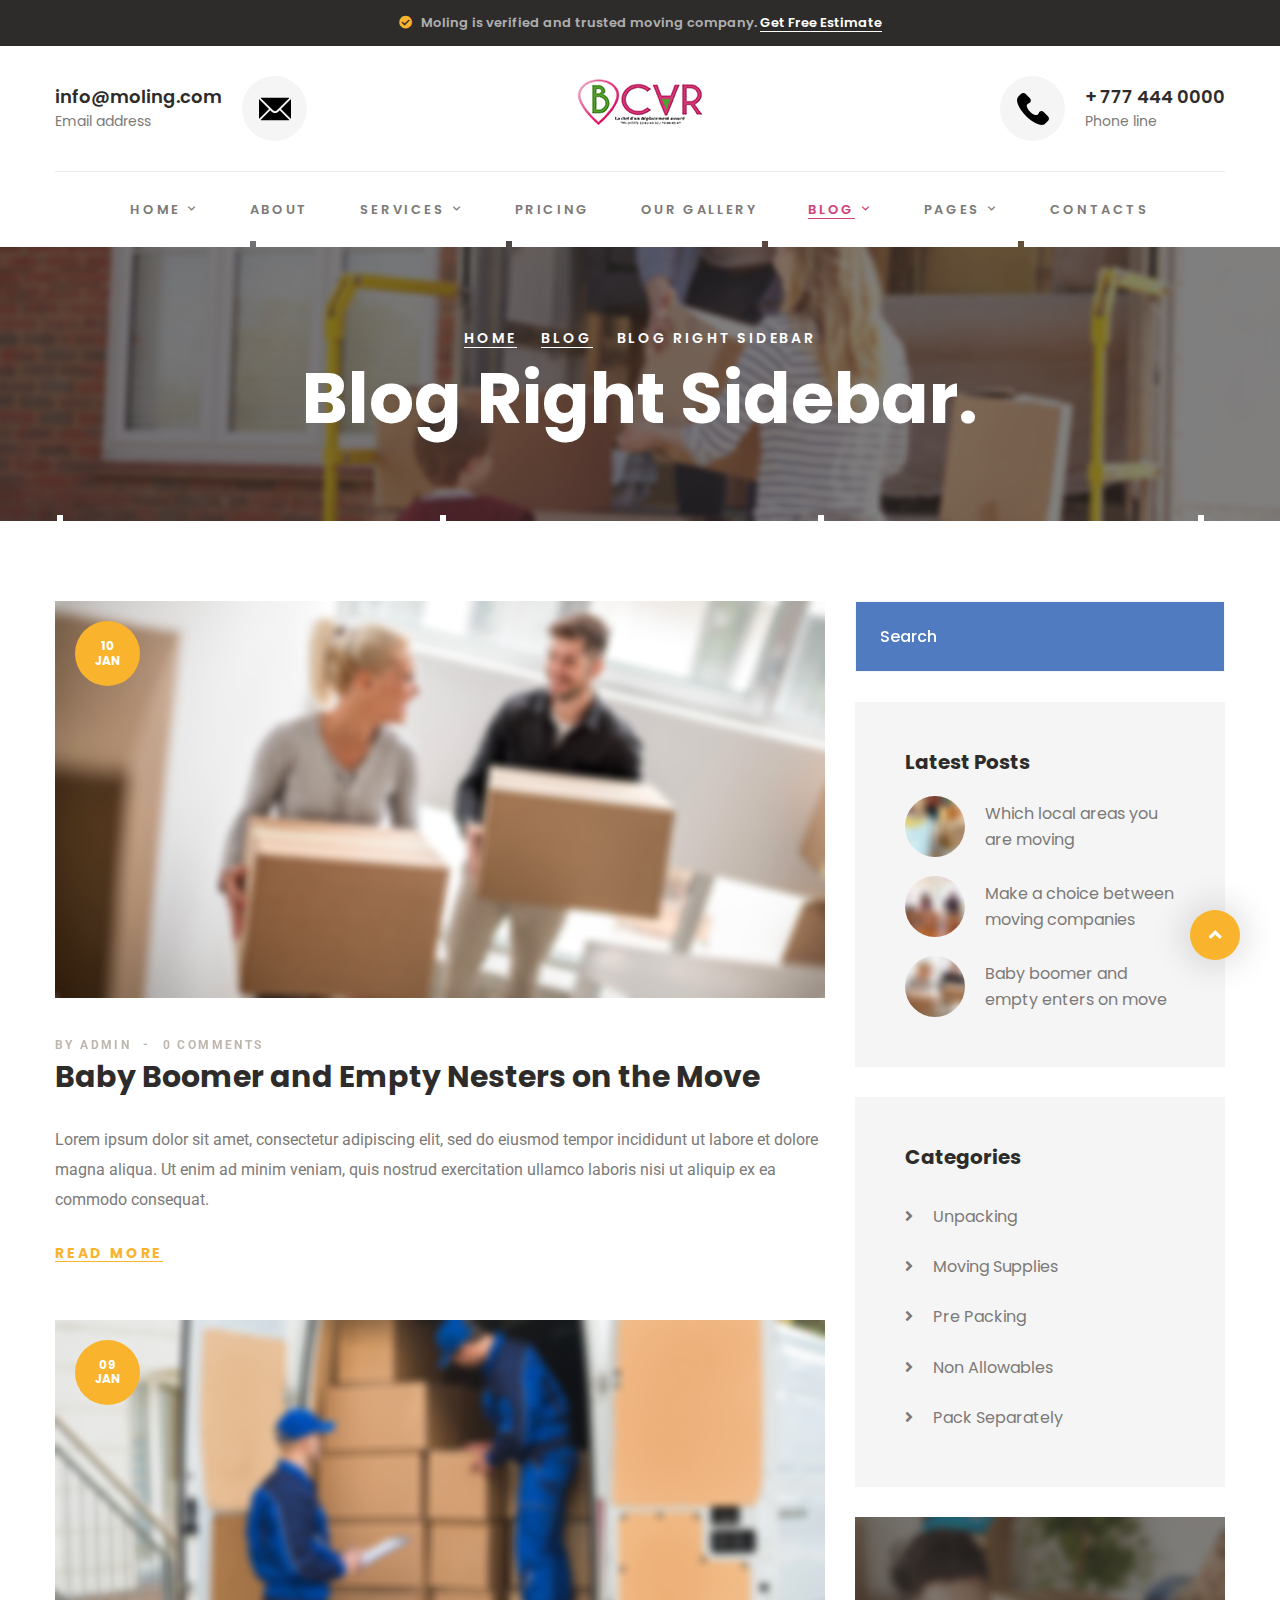
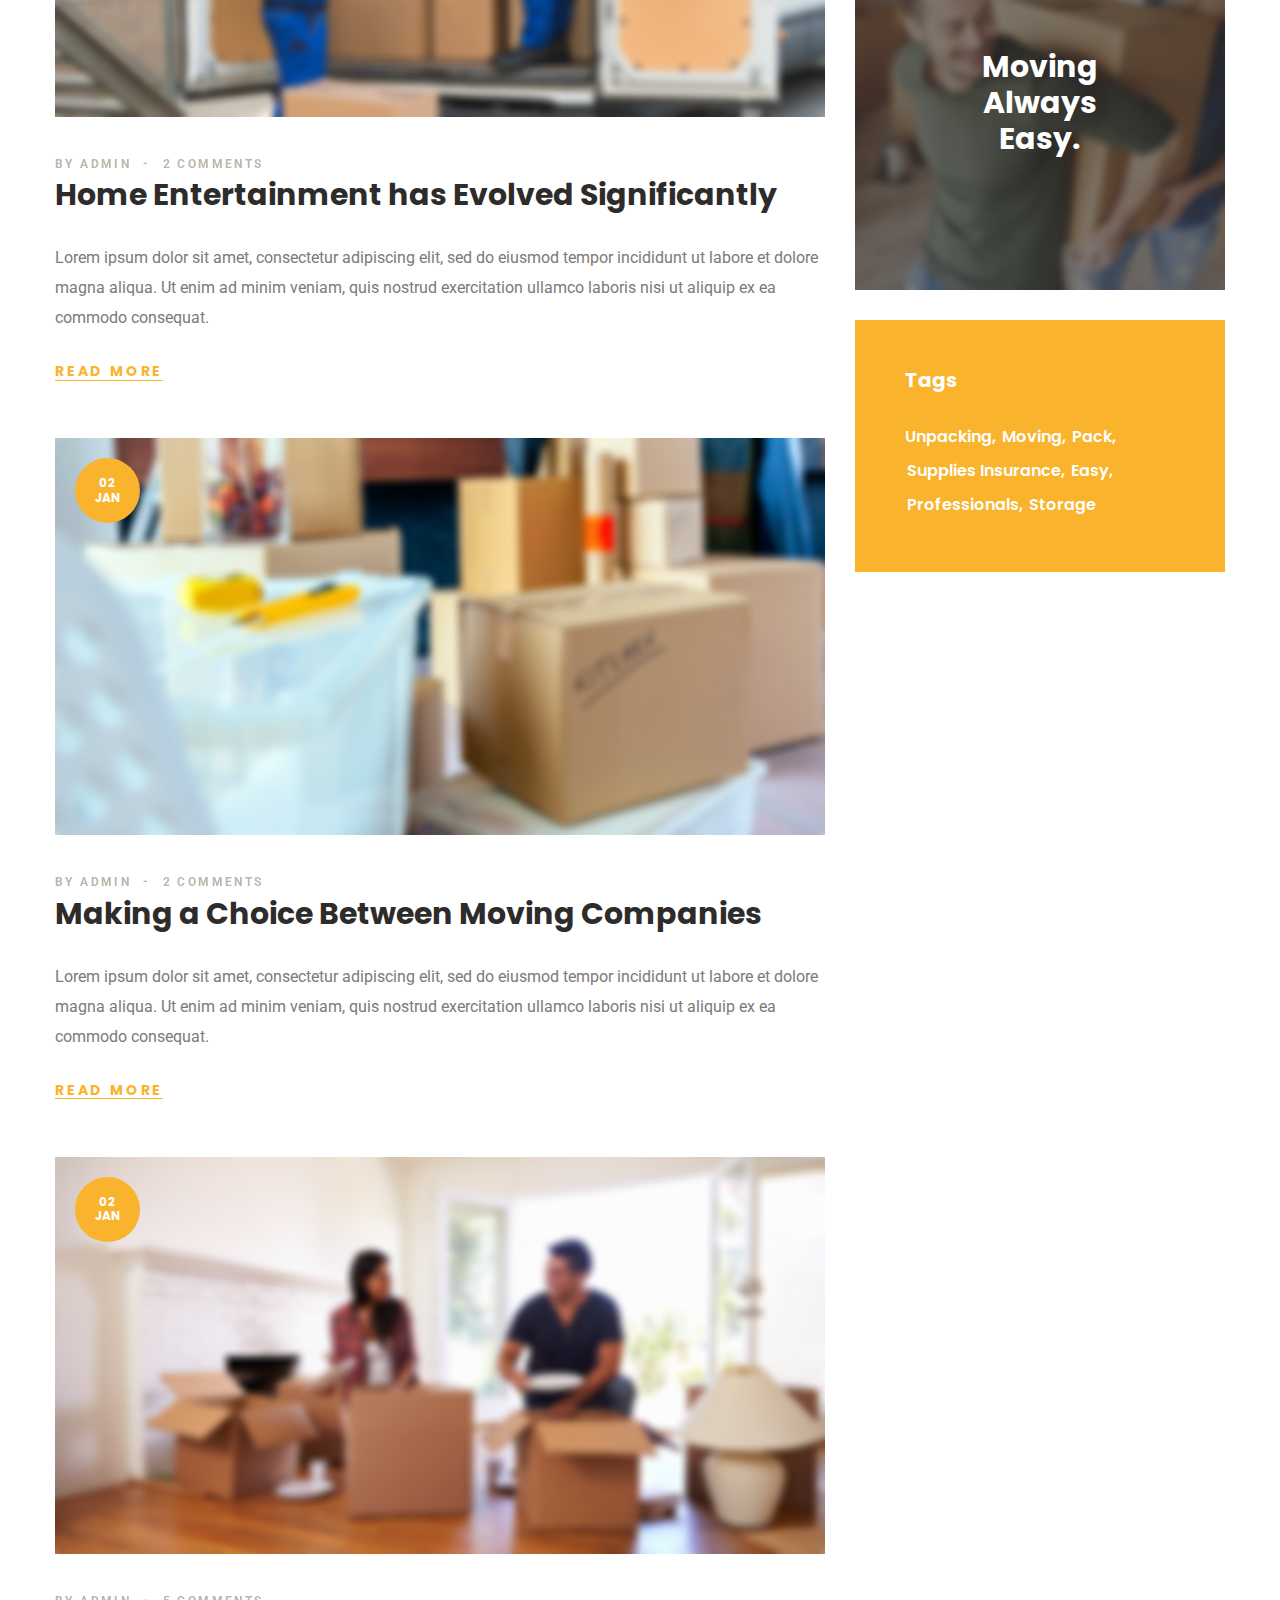
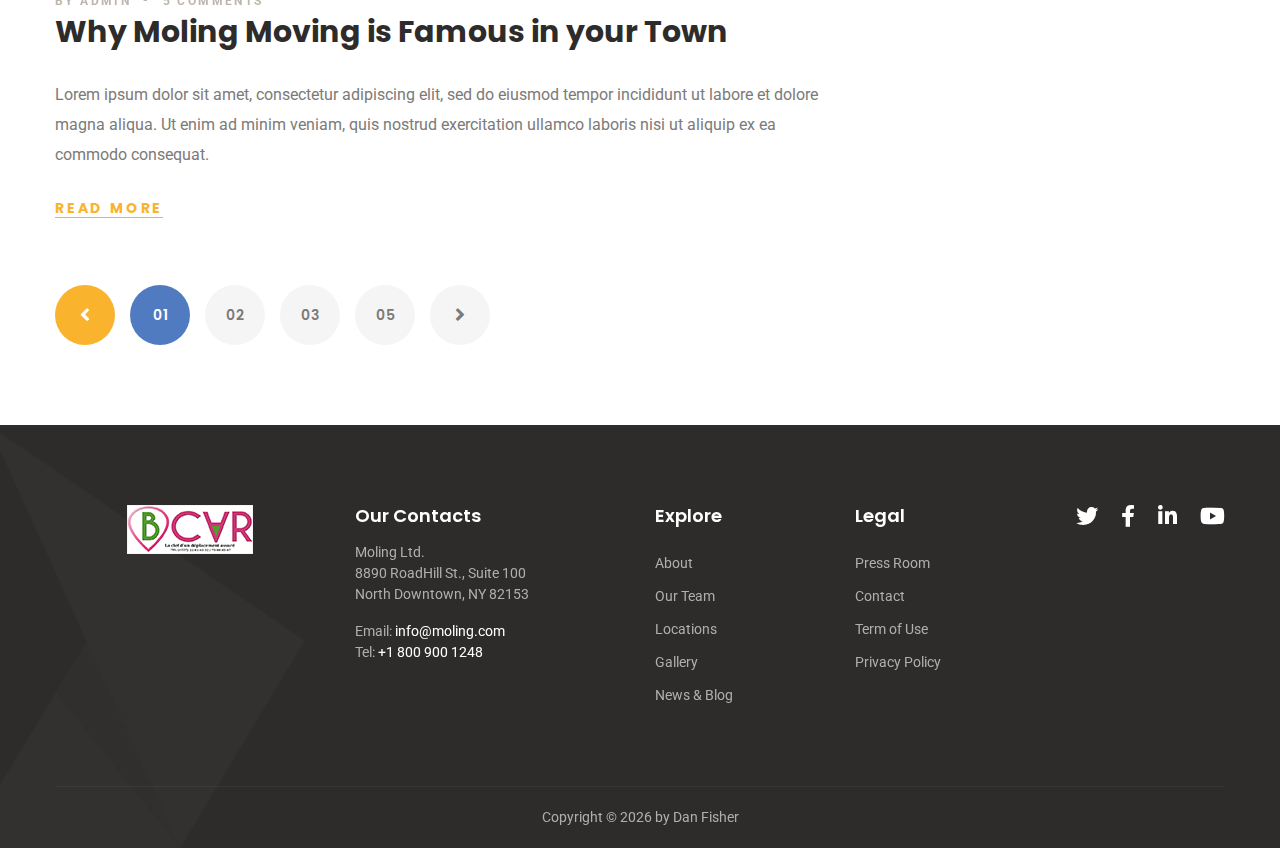
<file: blog-right-sidebar.html>
<!DOCTYPE html>
<html class="wow-animation wide" lang="en">
  <head>
    <title>Blog Right Sidebar</title>
    <meta charset="utf-8">
    <meta name="viewport" content="width=device-width, height=device-height, initial-scale=1.0">
    <meta http-equiv="X-UA-Compatible" content="IE=edge">
    <link rel="icon" href="images/favicon.ico" type="image/x-icon">
    <link rel="stylesheet" type="text/css" href="https://fonts.googleapis.com/css?family=Poppins:500,600,700,800%7CRoboto:400,500">
    <link rel="stylesheet" href="css/bootstrap.css">
    <link rel="stylesheet" href="css/fonts.css">
    <link rel="stylesheet" href="css/style.css">
    <style>.ie-panel{display: none;background: #212121;padding: 10px 0;box-shadow: 3px 3px 5px 0 rgba(0,0,0,.3);clear: both;text-align:center;position: relative;z-index: 1;} html.ie-10 .ie-panel, html.lt-ie-10 .ie-panel {display: block;}</style>
  </head>
  <body>
    <div class="ie-panel"><a href="http://windows.microsoft.com/en-US/internet-explorer/"><img src="images/ie8-panel/warning_bar_0000_us.jpg" height="42" width="820" alt="You are using an outdated browser. For a faster, safer browsing experience, upgrade for free today."></a></div>
    <div class="preloader">
      <div class="preloader-body">
        <div class="cssload-dots">
          <div class="cssload-dot"></div>
          <div class="cssload-dot"></div>
          <div class="cssload-dot"></div>
          <div class="cssload-dot"></div>
          <div class="cssload-dot"></div>
        </div>
        <svg version="1.1" xmlns="http://www.w3.org/2000/svg">
          <defs>
            <filter id="goo">
              <fegaussianblur in="SourceGraphic" result="blur" stddeviation="12"></fegaussianblur>
              <fecolormatrix in="blur" values="1 0 0 0 0	0 1 0 0 0	0 0 1 0 0	0 0 0 18 -7" result="goo"></fecolormatrix>
            </filter>
          </defs>
        </svg>
      </div>
    </div>
    <div class="page">
      <!-- Section Header Classic-->
      <header class="section page-header">
        <!--RD Navbar-->
        <div class="rd-navbar-wrap">
          <nav class="rd-navbar rd-navbar-classic" data-layout="rd-navbar-fixed" data-sm-layout="rd-navbar-fixed" data-md-layout="rd-navbar-fixed" data-md-device-layout="rd-navbar-fixed" data-lg-layout="rd-navbar-static" data-lg-device-layout="rd-navbar-static" data-xl-layout="rd-navbar-static" data-xl-device-layout="rd-navbar-static" data-xxl-layout="rd-navbar-static" data-xxl-device-layout="rd-navbar-static" data-lg-stick-up-offset="211px" data-xl-stick-up-offset="211px" data-xxl-stick-up-offset="211px" data-lg-stick-up="true" data-xl-stick-up="true" data-xxl-stick-up="true">
            <div class="rd-navbar-collapse-toggle rd-navbar-fixed-element-1" data-rd-navbar-toggle=".rd-navbar-collapse"><span></span></div>
            <div class="rd-navbar-info-toggle rd-navbar-fixed-element-2" data-rd-navbar-toggle=".rd-navbar-aside-outer"><span></span></div>
            <div class="rd-navbar-aside-outer bg-gray-700">
              <div class="rd-navbar-aside">
                <p class="small"><span class="icon icon-xs icon-primary fa-check-circle fas"></span> <span>Moling is verified and trusted moving company.</span>
                </p> <a class="small link-inline" href="#">Get Free Estimate</a>
              </div>
            </div>
            <div class="rd-navbar-main-outer">
              <div class="rd-navbar-main">
                <!--RD Navbar Panel-->
                <div class="rd-navbar-panel">
                  <!--RD Navbar Toggle-->
                  <button class="rd-navbar-toggle" data-rd-navbar-toggle=".rd-navbar-nav-wrap"><span></span></button>
                  <!--RD Navbar Brand-->
                  <div class="rd-navbar-brand">
                    <!--Brand--><a class="brand" href="index.html"><img class="brand-logo-dark" src="images/logo.png" srcset="images/logo-default@2x.png 2x" alt="Moling"/><img class="brand-logo-light" src="images/logo.png" srcset="images/logo-inverse@2x.png 2x" alt="Moling"/></a>
                  </div>
                </div>
                <div class="rd-navbar-main-address rd-navbar-collapse">
                  <div class="rd-navbar-main-address-item rd-navbar-main-address-item-first"><a class="header-mail" href="mailto:#"><span class="unit align-items-center flex-lg-row-reverse justify-content-lg-end"><span class="unit-right"><span class="svg-icon-wrapper svg-icon-wrapper-rounded svg-icon-wrapper-gray-100">
                    <div class="icon icon-secondary">
                      <img src="images/svg/mail.svg" class="img-fluid" alt="">
                    </div></span></span><span class="unit-body"><span class="heading-5 font-weight-sbold">info@moling.com</span><span class="small small-md">Email address</span></span></span></a></div>
                  <div class="rd-navbar-main-address-item rd-navbar-main-address-item-average">
                    <div class="rd-navbar-brand">
                      <!--Brand--><a class="brand" href="index.html"><img class="brand-logo-dark" src="images/logo.png" srcset="images/logo-default@2x.png 2x" alt="Moling"/><img class="brand-logo-light" src="images/logo.png" srcset="images/logo-inverse@2x.png 2x" alt="Moling"/></a>
                    </div>
                  </div>
                  <div class="rd-navbar-main-address-item rd-navbar-main-address-item-last"><a class="header-phone" href="tel:#"><span class="unit align-items-center justify-content-lg-end"><span class="unit-left"><span class="svg-icon-wrapper svg-icon-wrapper-rounded svg-icon-wrapper-gray-100">
                    <div class="icon icon-secondary">
                      <img src="images/svg/phone.svg" class="img-fluid" alt="">
                    </div></span></span><span class="unit-body"><span class="heading-5 font-weight-sbold">+ 777 444 0000</span><span class="small small-md">Phone line</span></span></span></a></div>
                </div>
                <div class="rd-navbar-main-element">
                  <div class="rd-navbar-nav-wrap">
                    <ul class="rd-navbar-nav">
                      <li class="rd-nav-item"><a class="rd-nav-link" href="index.html">Home</a>
                        <ul class="rd-menu rd-navbar-dropdown">
                          <li class="rd-dropdown-item"><a class="rd-dropdown-link" href="index.html">Home 1</a>
                          </li>
                          <li class="rd-dropdown-item"><a class="rd-dropdown-link" href="home-2.html">Home 2</a>
                          </li>
                        </ul>
                      </li>
                      <li class="rd-nav-item"><a class="rd-nav-link" href="about.html">About</a>
                      </li>
                      <li class="rd-nav-item"><a class="rd-nav-link" href="services.html">Services</a>
                        <ul class="rd-menu rd-navbar-dropdown">
                          <li class="rd-dropdown-item"><a class="rd-dropdown-link" href="single-service.html">Single Service</a>
                          </li>
                        </ul>
                      </li>
                      <li class="rd-nav-item"><a class="rd-nav-link" href="pricing.html">Pricing</a>
                      </li>
                      <li class="rd-nav-item"><a class="rd-nav-link" href="our-gallery.html">Our Gallery</a>
                      </li>
                      <li class="rd-nav-item active"><a class="rd-nav-link" href="#">Blog</a>
                        <ul class="rd-menu rd-navbar-dropdown">
                          <li class="rd-dropdown-item active"><a class="rd-dropdown-link" href="blog-right-sidebar.html">Blog Right Sidebar</a>
                          </li>
                          <li class="rd-dropdown-item"><a class="rd-dropdown-link" href="blog-left-sidebar.html">Blog Left Sidebar</a>
                          </li>
                          <li class="rd-dropdown-item"><a class="rd-dropdown-link" href="single-blog.html">Single Blog</a>
                          </li>
                        </ul>
                      </li>
                      <li class="rd-nav-item"><a class="rd-nav-link" href="#">Pages</a>
                        <ul class="rd-menu rd-navbar-megamenu">
                          <li class="rd-megamenu-item">
                            <ul class="rd-megamenu-list">
                              <li class="rd-megamenu-list-item"><a class="rd-megamenu-list-link" href="typography.html">Typography</a></li>
                              <li class="rd-megamenu-list-item"><a class="rd-megamenu-list-link" href="buttons.html">Buttons</a></li>
                              <li class="rd-megamenu-list-item"><a class="rd-megamenu-list-link" href="forms.html">Forms</a></li>
                              <li class="rd-megamenu-list-item"><a class="rd-megamenu-list-link" href="tabs-and-accordions.html">Tabs and accordions</a></li>
                            </ul>
                          </li>
                          <li class="rd-megamenu-item">
                            <ul class="rd-megamenu-list">
                              <li class="rd-megamenu-list-item"><a class="rd-megamenu-list-link" href="grid-system.html">Grid system</a></li>
                              <li class="rd-megamenu-list-item"><a class="rd-megamenu-list-link" href="privacy-policy.html">Privacy policy</a></li>
                              <li class="rd-megamenu-list-item"><a class="rd-megamenu-list-link" href="progress-bars.html">Progress bars</a></li>
                              <li class="rd-megamenu-list-item"><a class="rd-megamenu-list-link" href="tables.html">Tables</a></li>
                            </ul>
                          </li>
                          <li class="rd-megamenu-item">
                            <ul class="rd-megamenu-list">
                              <li class="rd-megamenu-list-item"><a class="rd-megamenu-list-link" href="under-construction.html">Under Construction</a></li>
                              <li class="rd-megamenu-list-item"><a class="rd-megamenu-list-link" href="404.html">404</a></li>
                              <li class="rd-megamenu-list-item"><a class="rd-megamenu-list-link" href="503.html">503</a></li>
                            </ul>
                          </li>
                        </ul>
                      </li>
                      <li class="rd-nav-item"><a class="rd-nav-link" href="contacts.html">Contacts</a>
                      </li>
                    </ul>
                  </div>
                </div>
              </div>
            </div>
          </nav>
        </div>
      </header>
      <!-- Breadcrumbs-->
      <div class="section section-lg breadcrumbs-custom bg-image context-dark" style="background-image: url(images/breadcrumbs-01-1894x368.jpg);">
        <div class="bg-decoration">
          <div class="bg-decoration-item"></div>
          <div class="bg-decoration-item"></div>
          <div class="bg-decoration-item"></div>
          <div class="bg-decoration-item"></div>
          <div class="bg-decoration-item"></div>
        </div>
        <div class="container">
          <ul class="breadcrumbs-custom-path">
            <li><a href="index.html">Home</a></li>
            <li><a href="#">Blog</a></li>
            <li class="active"><span>Blog Right Sidebar</span></li>
          </ul>
          <h2 class="breadcrumbs-custom-title">Blog Right Sidebar.</h2>
        </div>
      </div>
      <!-- Section Blog Posts-->
      <div class="section section-lg bg-default">
        <div class="bg-decoration">
          <div class="bg-decoration-item"></div>
          <div class="bg-decoration-item"></div>
          <div class="bg-decoration-item"></div>
          <div class="bg-decoration-item"></div>
        </div>
        <div class="container">
          <div class="row row-40 justify-content-center">
            <div class="col-sm-10 col-md-12 col-lg-8">
                    <!-- Blog Post-->
                    <div class="post"><a class="post-header" href="single-blog.html"><span class="post-date"><span>10</span><span>Jan</span></span><span class="post-img"><img src="images/blog-post-01-770x397.jpg" alt="" width="770" height="397"/></span></a>
                      <div class="post-content">
                        <ul class="post-meta">
                          <li>By admin
                          </li>
                          <li>0 Comments
                          </li>
                        </ul>
                        <h3 class="post-title"><a href="single-blog.html">Baby Boomer and Empty Nesters on the Move</a></h3>
                        <p class="post-text">Lorem ipsum dolor sit amet, consectetur adipiscing elit, sed do eiusmod tempor incididunt ut labore et dolore magna aliqua. Ut enim ad minim veniam, quis nostrud exercitation ullamco laboris nisi ut aliquip ex ea commodo consequat.</p><a class="post-link" href="single-blog.html">Read more</a>
                      </div>
                    </div>
                    <!-- Blog Post-->
                    <div class="post"><a class="post-header" href="single-blog.html"><span class="post-date"><span>09</span><span>Jan</span></span><span class="post-img"><img src="images/blog-post-02-770x397.jpg" alt="" width="770" height="397"/></span></a>
                      <div class="post-content">
                        <ul class="post-meta">
                          <li>By admin
                          </li>
                          <li>2 Comments
                          </li>
                        </ul>
                        <h3 class="post-title"><a href="single-blog.html">Home Entertainment has Evolved Significantly</a></h3>
                        <p class="post-text">Lorem ipsum dolor sit amet, consectetur adipiscing elit, sed do eiusmod tempor incididunt ut labore et dolore magna aliqua. Ut enim ad minim veniam, quis nostrud exercitation ullamco laboris nisi ut aliquip ex ea commodo consequat.</p><a class="post-link" href="single-blog.html">Read more</a>
                      </div>
                    </div>
                    <!-- Blog Post-->
                    <div class="post"><a class="post-header" href="single-blog.html"><span class="post-date"><span>02</span><span>Jan</span></span><span class="post-img"><img src="images/blog-post-03-770x397.jpg" alt="" width="770" height="397"/></span></a>
                      <div class="post-content">
                        <ul class="post-meta">
                          <li>By admin
                          </li>
                          <li>2 Comments
                          </li>
                        </ul>
                        <h3 class="post-title"><a href="single-blog.html">Making a Choice Between Moving Companies</a></h3>
                        <p class="post-text">Lorem ipsum dolor sit amet, consectetur adipiscing elit, sed do eiusmod tempor incididunt ut labore et dolore magna aliqua. Ut enim ad minim veniam, quis nostrud exercitation ullamco laboris nisi ut aliquip ex ea commodo consequat.</p><a class="post-link" href="single-blog.html">Read more</a>
                      </div>
                    </div>
                    <!-- Blog Post-->
                    <div class="post"><a class="post-header" href="single-blog.html"><span class="post-date"><span>02</span><span>Jan</span></span><span class="post-img"><img src="images/blog-post-04-770x397.jpg" alt="" width="770" height="397"/></span></a>
                      <div class="post-content">
                        <ul class="post-meta">
                          <li>By admin
                          </li>
                          <li>5 Comments
                          </li>
                        </ul>
                        <h3 class="post-title"><a href="single-blog.html">Why Moling Moving is Famous in your Town</a></h3>
                        <p class="post-text">Lorem ipsum dolor sit amet, consectetur adipiscing elit, sed do eiusmod tempor incididunt ut labore et dolore magna aliqua. Ut enim ad minim veniam, quis nostrud exercitation ullamco laboris nisi ut aliquip ex ea commodo consequat.</p><a class="post-link" href="single-blog.html">Read more</a>
                      </div>
                    </div>
              <ul class="pagination-classic">
                <li class="pagination-classic-item"><a class="pagination-classic-link-prev disabled" href="#"><span class="fa-angle-left fas"></span></a></li>
                <li class="pagination-classic-item"><a class="pagination-classic-link active" href="#"><span>01</span></a></li>
                <li class="pagination-classic-item"><a class="pagination-classic-link" href="#"><span>02</span></a></li>
                <li class="pagination-classic-item"><a class="pagination-classic-link" href="#"><span>03</span></a></li>
                <li class="pagination-classic-item"><a class="pagination-classic-link" href="#"><span>05</span></a></li>
                <li class="pagination-classic-item"><a class="pagination-classic-link-next" href="#"><span class="fa-angle-right fas"></span></a></li>
              </ul>
            </div>
            <div class="col-sm-10 col-md-12 col-lg-4">
              <!-- Blog Aside-->
              <div class="blog-aside">
                <div class="row row-30">
                  <div class="col-12">
                    <form class="rd-form search search-secondary rd-form-inline">
                      <div class="form-wrap">
                        <label class="form-label" for="search-form-input">Search</label>
                        <input class="form-input" id="search-form-input" type="text">
                      </div>
                    </form>
                  </div>
                  <div class="col-md-6 col-lg-12">
                    <div class="blog-aside-element">
                      <h4>Latest Posts</h4>
                                    <!-- Blog Post Mini-->
                                    <div class="post-mini">
                                      <div class="unit unit-spacing-sm align-items-center">
                                        <div class="unit-left"><a class="post-mini-img" href="single-blog.html"><img src="images/post-mini-01-60x61.jpg" alt="" width="60" height="61"/></a></div>
                                        <div class="unit-body"><a class="post-mini-title" href="single-blog.html">Which local areas you are moving</a></div>
                                      </div>
                                    </div>
                                    <!-- Blog Post Mini-->
                                    <div class="post-mini">
                                      <div class="unit unit-spacing-sm align-items-center">
                                        <div class="unit-left"><a class="post-mini-img" href="single-blog.html"><img src="images/post-mini-02-60x61.jpg" alt="" width="60" height="61"/></a></div>
                                        <div class="unit-body"><a class="post-mini-title" href="single-blog.html">Make a choice between moving companies</a></div>
                                      </div>
                                    </div>
                                    <!-- Blog Post Mini-->
                                    <div class="post-mini">
                                      <div class="unit unit-spacing-sm align-items-center">
                                        <div class="unit-left"><a class="post-mini-img" href="single-blog.html"><img src="images/post-mini-03-60x61.jpg" alt="" width="60" height="61"/></a></div>
                                        <div class="unit-body"><a class="post-mini-title" href="single-blog.html">Baby boomer and empty enters on move</a></div>
                                      </div>
                                    </div>
                    </div>
                  </div>
                  <div class="col-md-6 col-lg-12">
                    <div class="blog-aside-element">
                      <h4>Categories</h4>
                                    <!-- Blog Aside List-->
                                    <ul class="blog-aside-list">
                                      <li><a href="#"><span class="icon fa-angle-right fas"></span><span>Unpacking</span></a></li>
                                      <li><a href="#"><span class="icon fa-angle-right fas"></span><span>Moving Supplies</span></a></li>
                                      <li><a href="#"><span class="icon fa-angle-right fas"></span><span>Pre Packing</span></a></li>
                                      <li><a href="#"><span class="icon fa-angle-right fas"></span><span>Non Allowables</span></a></li>
                                      <li><a href="#"><span class="icon fa-angle-right fas"></span><span>Pack Separately</span></a></li>
                                    </ul>
                    </div>
                  </div>
                  <div class="col-md-6 col-lg-12"><a class="blog-aside-banner" href="#"><img src="images/blog-aside-01-370x373.jpg" alt="" width="370" height="373"/>
                      <div class="blog-aside-banner-content">
                        <h3 class="blog-aside-banner-title">Moving<br> Always<br> Easy.
                        </h3>
                      </div></a></div>
                  <div class="col-md-6 col-lg-12">
                    <div class="blog-aside-element blog-aside-element-primary context-dark">
                      <h4>Tags</h4>
                                    <!-- Blog Aside List-->
                                    <ul class="list-tags">
                                      <li><a href="#">Unpacking</a></li>
                                      <li><a href="#">Moving</a></li>
                                      <li><a href="#">Pack</a></li>
                                      <li><a href="#">Supplies Insurance</a></li>
                                      <li><a href="#">Easy</a></li>
                                      <li><a href="#">Professionals</a></li>
                                      <li><a href="#">Storage</a></li>
                                    </ul>
                    </div>
                  </div>
                </div>
              </div>
            </div>
          </div>
        </div>
      </div>
      <!-- Section Footer Classic-->
      <footer class="footer-classic context-dark bg-with-icon">
        <div class="bg-decoration">
          <div class="bg-decoration-item"></div>
          <div class="bg-decoration-item"></div>
          <div class="bg-decoration-item"></div>
          <div class="bg-decoration-item"></div>
        </div>
        <div class="bg-with-icon-item-1"><img src="images/bg-icon-02-452x555.png" alt="" width="452" height="555"/>
        </div>
        <div class="section section-lg">
          <div class="container">
            <div class="row row-40">
              <div class="col-md-4 col-lg-3 text-center text-md-leftl">
                <!--Brand--><a class="brand" href="index.html"><img class="brand-logo-dark" src="images/logo.png" srcset="images/logo-default@2x.png 2x" alt="Moling"/><img class="brand-logo-light" src="images/logo.png" srcset="images/logo-inverse@2x.png 2x" alt="Moling"/></a>
              </div>
              <div class="col-8 col-xs-4 col-lg-3">
                <h5 class="footer-classic-titlel">Our Contacts</h5>
                <p>Moling Ltd.<br class="d-none d-md-block"> 8890 RoadHill St., Suite 100<br class="d-none d-md-block"> North Downtown, NY 82153
                </p>
                <div class="footer-classic-address">
                  <dl>
                    <dt>Email:</dt>
                    <dd><a href="mailto:#">info@moling.com</a></dd>
                  </dl>
                  <dl>
                    <dt>Tel:</dt>
                    <dd><a href="tel:#">+1 800 900 1248</a></dd>
                  </dl>
                </div>
              </div>
              <div class="col-6 col-xs-4 col-md-2 col-lg-2">
                <h5 class="footer-classic-title">Explore</h5>
                <ul class="footer-classic-list">
                  <li><a href="about.html">About</a></li>
                  <li><a href="#">Our Team</a></li>
                  <li><a href="#">Locations</a></li>
                  <li><a href="our-gallery.html">Gallery</a></li>
                  <li><a href="blog.html">News & Blog</a></li>
                </ul>
              </div>
              <div class="col-6 col-xs-4 col-md-2 col-lg-2">
                <h5 class="footer-classic-title">Legal</h5>
                <ul class="footer-classic-list">
                  <li><a href="#">Press Room</a></li>
                  <li><a href="contacts.html">Contact</a></li>
                  <li><a href="#">Term of Use</a></li>
                  <li><a href="#">Privacy Policy</a></li>
                </ul>
              </div>
              <div class="col-lg-2 text-center text-lg-right">
                <ul class="list-inline list-inline-sm">
                  <li><a class="icon-lg icon fa-twitter fab" href="#"></a></li>
                  <li><a class="icon-lg icon fa-facebook-f fab" href="#"></a></li>
                  <li><a class="icon-lg icon fa-linkedin-in fab" href="#"></a></li>
                  <li><a class="icon-lg icon fa-youtube fab" href="#"></a></li>
                </ul>
              </div>
            </div>
          </div>
        </div>
        <div class="container">
          <hr>
        </div>
        <div class="section section-xs text-center">
          <div class="container">
            <p class="rights"><span>Copyright&nbsp;</span><span>&copy;&nbsp;</span><span class="copyright-year"></span><span>&nbsp;</span><span>by</span> <a href="http://bit.ly/dan-fisher">Dan Fisher</a>
            </p>
          </div>
        </div>
      </footer>
    </div>
    <div class="snackbars" id="form-output-global"></div>
    <script src="js/core.min.js"></script>
    <script src="js/script.js"></script>
  </body>
</html>
</file>
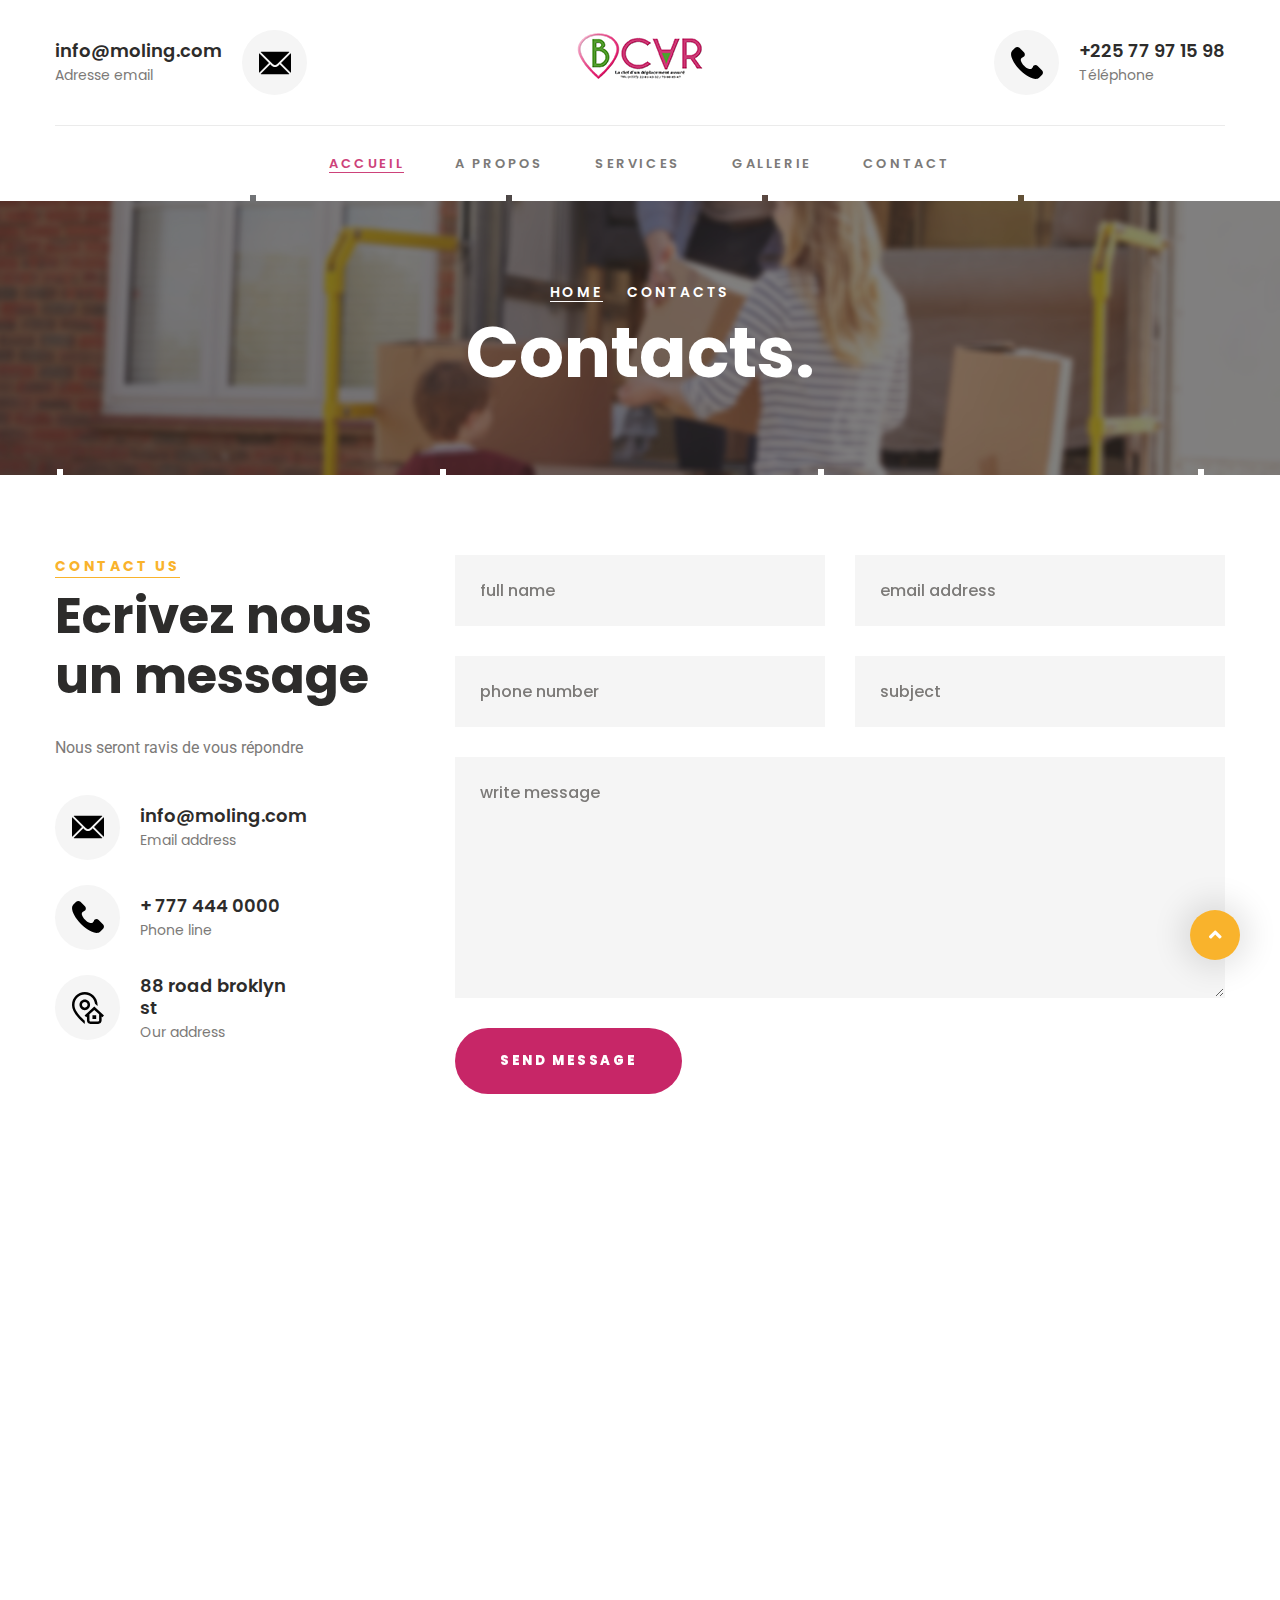
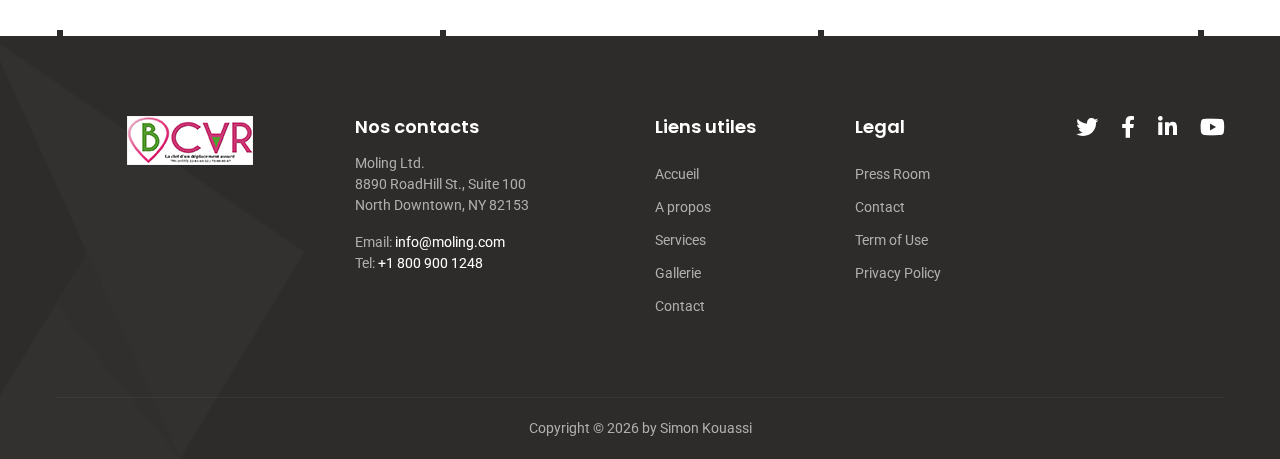
<file: contacts.html>
<!DOCTYPE html>
<html class="wow-animation wide" lang="en">
  <head>
    <title>Contacts</title>
    <meta charset="utf-8">
    <meta name="viewport" content="width=device-width, height=device-height, initial-scale=1.0">
    <meta http-equiv="X-UA-Compatible" content="IE=edge">
    <link rel="icon" href="images/favicon.ico" type="image/x-icon">
    <link rel="stylesheet" type="text/css" href="https://fonts.googleapis.com/css?family=Poppins:500,600,700,800%7CRoboto:400,500">
    <link rel="stylesheet" href="css/bootstrap.css">
    <link rel="stylesheet" href="css/fonts.css">
    <link rel="stylesheet" href="css/style.css">
    <style>.ie-panel{display: none;background: #212121;padding: 10px 0;box-shadow: 3px 3px 5px 0 rgba(0,0,0,.3);clear: both;text-align:center;position: relative;z-index: 1;} html.ie-10 .ie-panel, html.lt-ie-10 .ie-panel {display: block;}</style>
  </head>
  <body>
    <div class="ie-panel"><a href="http://windows.microsoft.com/en-US/internet-explorer/"><img src="images/ie8-panel/warning_bar_0000_us.jpg" height="42" width="820" alt="You are using an outdated browser. For a faster, safer browsing experience, upgrade for free today."></a></div>
    <div class="preloader">
      <div class="preloader-body">
        <div class="cssload-dots">
          <div class="cssload-dot"></div>
          <div class="cssload-dot"></div>
          <div class="cssload-dot"></div>
          <div class="cssload-dot"></div>
          <div class="cssload-dot"></div>
        </div>
        <svg version="1.1" xmlns="http://www.w3.org/2000/svg">
          <defs>
            <filter id="goo">
              <fegaussianblur in="SourceGraphic" result="blur" stddeviation="12"></fegaussianblur>
              <fecolormatrix in="blur" values="1 0 0 0 0	0 1 0 0 0	0 0 1 0 0	0 0 0 18 -7" result="goo"></fecolormatrix>
            </filter>
          </defs>
        </svg>
      </div>
    </div>
    <div class="page">
      <!-- Section Header Classic-->
      <header class="section page-header">
        <!--RD Navbar-->
        <div class="rd-navbar-wrap">
          <nav class="rd-navbar rd-navbar-classic" data-layout="rd-navbar-fixed" data-sm-layout="rd-navbar-fixed" data-md-layout="rd-navbar-fixed" data-md-device-layout="rd-navbar-fixed" data-lg-layout="rd-navbar-static" data-lg-device-layout="rd-navbar-static" data-xl-layout="rd-navbar-static" data-xl-device-layout="rd-navbar-static" data-xxl-layout="rd-navbar-static" data-xxl-device-layout="rd-navbar-static" data-lg-stick-up-offset="211px" data-xl-stick-up-offset="211px" data-xxl-stick-up-offset="211px" data-lg-stick-up="true" data-xl-stick-up="true" data-xxl-stick-up="true">
            <div class="rd-navbar-collapse-toggle rd-navbar-fixed-element-1" data-rd-navbar-toggle=".rd-navbar-collapse"><span></span></div>
            <div class="rd-navbar-info-toggle rd-navbar-fixed-element-2" data-rd-navbar-toggle=".rd-navbar-aside-outer"><span></span></div>
            <div class="rd-navbar-main-outer">
              <div class="rd-navbar-main">
                <!--RD Navbar Panel-->
                <div class="rd-navbar-panel">
                  <!--RD Navbar Toggle-->
                  <button class="rd-navbar-toggle" data-rd-navbar-toggle=".rd-navbar-nav-wrap"><span></span></button>
                  <!--RD Navbar Brand-->
                  <div class="rd-navbar-brand">
                    <!--Brand--><a class="brand" href="index.html"><img class="brand-logo-dark" src="images/logo.png" srcset="images/logo-default@2x.png 2x" alt="Moling"/><img class="brand-logo-light" src="images/logo.png" srcset="images/logo-inverse@2x.png 2x" alt="Moling"/></a>
                  </div>
                </div>
                <div class="rd-navbar-main-address rd-navbar-collapse">
                  <div class="rd-navbar-main-address-item rd-navbar-main-address-item-first"><a class="header-mail" href="mailto:#"><span class="unit align-items-center flex-lg-row-reverse justify-content-lg-end"><span class="unit-right"><span class="svg-icon-wrapper svg-icon-wrapper-rounded svg-icon-wrapper-gray-100">
                    <div class="icon icon-secondary">
                      <img src="images/svg/mail.svg" class="img-fluid" alt="">
                    </div></span></span><span class="unit-body"><span class="heading-5 font-weight-sbold">info@moling.com</span><span class="small small-md">Adresse email</span></span></span></a></div>
                  <div class="rd-navbar-main-address-item rd-navbar-main-address-item-average">
                    <div class="rd-navbar-brand">
                      <!--Brand--><a class="brand" href="index.html"><img class="brand-logo-dark" src="images/logo.png" srcset="images/logo-default@2x.png 2x" alt="Moling"/><img class="brand-logo-light" src="images/logo.png" srcset="images/logo-inverse@2x.png 2x" alt="Moling"/></a>
                    </div>
                  </div>
                  <div class="rd-navbar-main-address-item rd-navbar-main-address-item-last"><a class="header-phone" href="tel:#"><span class="unit align-items-center justify-content-lg-end"><span class="unit-left"><span class="svg-icon-wrapper svg-icon-wrapper-rounded svg-icon-wrapper-gray-100">
                    <div class="icon icon-secondary">
                      <img src="images/svg/phone.svg" class="img-fluid" alt="">
                    </div></span></span><span class="unit-body"><span class="heading-5 font-weight-sbold">+225 77 97 15 98</span><span class="small small-md">Téléphone</span></span></span></a></div>
                </div>
                <div class="rd-navbar-main-element">
                  <div class="rd-navbar-nav-wrap">
                    <ul class="rd-navbar-nav">
                      <li class="rd-nav-item active"><a class="rd-nav-link" href="index.html">Accueil</a>
                      </li>
                      <li class="rd-nav-item"><a class="rd-nav-link" href="about.html">A propos</a>
                      </li>
                      <li class="rd-nav-item"><a class="rd-nav-link" href="services.html">Services</a>
                      </li>
                      <li class="rd-nav-item"><a class="rd-nav-link" href="our-gallery.html">Gallerie</a>
                      </li>
                      
                     <!-- <li class="rd-nav-item"><a class="rd-nav-link" href="our-gallery.html">Our Gallery</a>
                      </li>-->
                     <!-- <li class="rd-nav-item"><a class="rd-nav-link" href="#">Blog</a>
                        <ul class="rd-menu rd-navbar-dropdown">
                          <li class="rd-dropdown-item"><a class="rd-dropdown-link" href="blog-right-sidebar.html">Blog Right Sidebar</a>
                          </li>
                          <li class="rd-dropdown-item"><a class="rd-dropdown-link" href="blog-left-sidebar.html">Blog Left Sidebar</a>
                          </li>
                          <li class="rd-dropdown-item"><a class="rd-dropdown-link" href="single-blog.html">Single Blog</a>
                          </li>
                        </ul>
                      </li>-->
                     <!-- <li class="rd-nav-item"><a class="rd-nav-link" href="#">Pages</a>
                        <ul class="rd-menu rd-navbar-megamenu">
                          <li class="rd-megamenu-item">
                            <ul class="rd-megamenu-list">
                              <li class="rd-megamenu-list-item"><a class="rd-megamenu-list-link" href="typography.html">Typography</a></li>
                              <li class="rd-megamenu-list-item"><a class="rd-megamenu-list-link" href="buttons.html">Buttons</a></li>
                              <li class="rd-megamenu-list-item"><a class="rd-megamenu-list-link" href="forms.html">Forms</a></li>
                              <li class="rd-megamenu-list-item"><a class="rd-megamenu-list-link" href="tabs-and-accordions.html">Tabs and accordions</a></li>
                            </ul>
                          </li>
                          <li class="rd-megamenu-item">
                            <ul class="rd-megamenu-list">
                              <li class="rd-megamenu-list-item"><a class="rd-megamenu-list-link" href="grid-system.html">Grid system</a></li>
                              <li class="rd-megamenu-list-item"><a class="rd-megamenu-list-link" href="privacy-policy.html">Privacy policy</a></li>
                              <li class="rd-megamenu-list-item"><a class="rd-megamenu-list-link" href="progress-bars.html">Progress bars</a></li>
                              <li class="rd-megamenu-list-item"><a class="rd-megamenu-list-link" href="tables.html">Tables</a></li>
                            </ul>
                          </li>
                          <li class="rd-megamenu-item">
                            <ul class="rd-megamenu-list">
                              <li class="rd-megamenu-list-item"><a class="rd-megamenu-list-link" href="under-construction.html">Under Construction</a></li>
                              <li class="rd-megamenu-list-item"><a class="rd-megamenu-list-link" href="404.html">404</a></li>
                              <li class="rd-megamenu-list-item"><a class="rd-megamenu-list-link" href="503.html">503</a></li>
                            </ul>
                          </li>
                        </ul>
                      </li>-->
                      <li class="rd-nav-item"><a class="rd-nav-link" href="contacts.html">Contact</a>
                      </li>
                    </ul>
                  </div>
                </div>
              </div>
            </div>
          </nav>
        </div>
      </header>
      <!-- Breadcrumbs-->
      <div class="section section-lg breadcrumbs-custom bg-image context-dark" style="background-image: url(images/breadcrumbs-01-1894x368.jpg);">
        <div class="bg-decoration">
          <div class="bg-decoration-item"></div>
          <div class="bg-decoration-item"></div>
          <div class="bg-decoration-item"></div>
          <div class="bg-decoration-item"></div>
          <div class="bg-decoration-item"></div>
        </div>
        <div class="container">
          <ul class="breadcrumbs-custom-path">
            <li><a href="index.html">Home</a></li>
            <li class="active"><span>Contacts</span></li>
          </ul>
          <h2 class="breadcrumbs-custom-title">Contacts.</h2>
        </div>
      </div>
      <!-- Section Contacts-->
      <div class="section section-lg bg-default">
        <div class="bg-decoration">
          <div class="bg-decoration-item"></div>
          <div class="bg-decoration-item"></div>
          <div class="bg-decoration-item"></div>
          <div class="bg-decoration-item"></div>
        </div>
        <div class="container">
          <div class="row row-30 justify-content-center">
            <div class="col-sm-10 col-md-6 col-lg-5 col-xl-4">
              <div class="contact-info">
                <h6><span class="head-text">Contact us</span></h6>
                <h2>Ecrivez nous un message</h2>
                <p>Nous seront ravis de vous répondre</p>
                <ul class="list-lg" style="max-width: 250px;">
                  <li>
                    <div class="unit align-items-center">
                      <div class="unit-left">
                        <div class="svg-icon-wrapper svg-icon-wrapper-rounded svg-icon-wrapper-gray-100">
                          <div class="icon icon-secondary">
                            <img src="images/svg/mail.svg" class="img-fluid" alt="">
                          </div>
                        </div>
                      </div>
                      <div class="unit-body">
                        <h5 class="font-weight-sbold"><a href="mailto:#">info@moling.com</a></h5>
                        <p class="small small-md">Email address</p>
                      </div>
                    </div>
                  </li>
                  <li>
                    <div class="unit align-items-center">
                      <div class="unit-left">
                        <div class="svg-icon-wrapper svg-icon-wrapper-rounded svg-icon-wrapper-gray-100">
                          <div class="icon icon-secondary">
                            <img src="images/svg/phone.svg" class="img-fluid" alt="">
                          </div>
                        </div>
                      </div>
                      <div class="unit-body">
                        <h5 class="font-weight-sbold"><a href="mailto:#">+ 777 444 0000</a></h5>
                        <p class="small small-md">Phone line</p>
                      </div>
                    </div>
                  </li>
                  <li>
                    <div class="unit align-items-center">
                      <div class="unit-left">
                        <div class="svg-icon-wrapper svg-icon-wrapper-rounded svg-icon-wrapper-gray-100">
                          <div class="icon icon-secondary">
                            <img src="images/svg/address.svg" class="img-fluid" alt="">
                          </div>
                        </div>
                      </div>
                      <div class="unit-body">
                        <h5 class="font-weight-sbold"><a href="#">88 road broklyn st</a></h5>
                        <p class="small small-md">Our address</p>
                      </div>
                    </div>
                  </li>
                </ul>
              </div>
            </div>
            <div class="col-sm-10 col-md-6 col-lg-7 col-xl-8">
              <!--RD Mailform-->
              <form class="rd-mailform text-left" data-form-output="form-output-global" data-form-type="contact" method="post" action="bat/rd-mailform.php">
                <div class="row row-30">
                  <div class="col-lg-6">
                    <div class="form-wrap">
                      <label class="form-label" for="contact-name">full name</label>
                      <input class="form-input" id="contact-name" type="text" name="name" data-constraints="@Required">
                    </div>
                  </div>
                  <div class="col-lg-6">
                    <div class="form-wrap">
                      <label class="form-label" for="contact-email">email address</label>
                      <input class="form-input" id="contact-email" type="email" name="email" data-constraints="@Required @Email">
                    </div>
                  </div>
                  <div class="col-lg-6">
                    <div class="form-wrap">
                      <label class="form-label" for="contact-phone">phone number</label>
                      <input class="form-input" id="contact-phone" type="text" name="phone" data-constraints="@Required @PhoneNumber">
                    </div>
                  </div>
                  <div class="col-lg-6">
                    <div class="form-wrap">
                      <label class="form-label" for="contact-subject">subject</label>
                      <input class="form-input" id="contact-subject" type="text" name="subject" data-constraints="@Required">
                    </div>
                  </div>
                  <div class="col-md-12">
                    <div class="form-wrap">
                      <label class="form-label" for="contact-message">write message</label>
                      <textarea class="form-input" id="contact-message" name="message" data-constraints="@Required"></textarea>
                    </div>
                  </div>
                  <div class="col-md-12">
                    <button class="button button-primary button-ujarak" type="submit">Send message</button>
                  </div>
                </div>
              </form>
            </div>
          </div>
        </div>
      </div>
      <!--Section Google Map-->
      <div class="section">
        <!--Please, add the data attribute data-key='YOUR_API_KEY' in order to insert your own API key for the Google map.-->
        <!--Please note that YOUR_API_KEY should replaced with your key.-->
        <!--Example: <div class='google-map-container' data-key='YOUR_API_KEY'>-->
        <div class="google-map-container" data-center="Central Park, New York, US" data-key="AIzaSyBUPsDPtyZG7EPBB2XDN55Rxt_fYUoc4Ak" data-zoom="15" data-icon="images/gmap_marker.png" data-icon-active="images/gmap_marker_active.png" data-styles="[{&quot;featureType&quot;:&quot;water&quot;,&quot;elementType&quot;:&quot;geometry&quot;,&quot;stylers&quot;:[{&quot;color&quot;:&quot;#e9e9e9&quot;},{&quot;lightness&quot;:17}]},{&quot;featureType&quot;:&quot;landscape&quot;,&quot;elementType&quot;:&quot;geometry&quot;,&quot;stylers&quot;:[{&quot;color&quot;:&quot;#f5f5f5&quot;},{&quot;lightness&quot;:20}]},{&quot;featureType&quot;:&quot;road.highway&quot;,&quot;elementType&quot;:&quot;geometry.fill&quot;,&quot;stylers&quot;:[{&quot;color&quot;:&quot;#ffffff&quot;},{&quot;lightness&quot;:17}]},{&quot;featureType&quot;:&quot;road.highway&quot;,&quot;elementType&quot;:&quot;geometry.stroke&quot;,&quot;stylers&quot;:[{&quot;color&quot;:&quot;#ffffff&quot;},{&quot;lightness&quot;:29},{&quot;weight&quot;:0.2}]},{&quot;featureType&quot;:&quot;road.arterial&quot;,&quot;elementType&quot;:&quot;geometry&quot;,&quot;stylers&quot;:[{&quot;color&quot;:&quot;#ffffff&quot;},{&quot;lightness&quot;:18}]},{&quot;featureType&quot;:&quot;road.local&quot;,&quot;elementType&quot;:&quot;geometry&quot;,&quot;stylers&quot;:[{&quot;color&quot;:&quot;#ffffff&quot;},{&quot;lightness&quot;:16}]},{&quot;featureType&quot;:&quot;poi&quot;,&quot;elementType&quot;:&quot;geometry&quot;,&quot;stylers&quot;:[{&quot;color&quot;:&quot;#f5f5f5&quot;},{&quot;lightness&quot;:21}]},{&quot;featureType&quot;:&quot;poi.park&quot;,&quot;elementType&quot;:&quot;geometry&quot;,&quot;stylers&quot;:[{&quot;color&quot;:&quot;#dedede&quot;},{&quot;lightness&quot;:21}]},{&quot;elementType&quot;:&quot;labels.text.stroke&quot;,&quot;stylers&quot;:[{&quot;visibility&quot;:&quot;on&quot;},{&quot;color&quot;:&quot;#ffffff&quot;},{&quot;lightness&quot;:16}]},{&quot;elementType&quot;:&quot;labels.text.fill&quot;,&quot;stylers&quot;:[{&quot;saturation&quot;:36},{&quot;color&quot;:&quot;#333333&quot;},{&quot;lightness&quot;:40}]},{&quot;elementType&quot;:&quot;labels.icon&quot;,&quot;stylers&quot;:[{&quot;visibility&quot;:&quot;off&quot;}]},{&quot;featureType&quot;:&quot;transit&quot;,&quot;elementType&quot;:&quot;geometry&quot;,&quot;stylers&quot;:[{&quot;color&quot;:&quot;#f2f2f2&quot;},{&quot;lightness&quot;:19}]},{&quot;featureType&quot;:&quot;administrative&quot;,&quot;elementType&quot;:&quot;geometry.fill&quot;,&quot;stylers&quot;:[{&quot;color&quot;:&quot;#fefefe&quot;},{&quot;lightness&quot;:20}]},{&quot;featureType&quot;:&quot;administrative&quot;,&quot;elementType&quot;:&quot;geometry.stroke&quot;,&quot;stylers&quot;:[{&quot;color&quot;:&quot;#fefefe&quot;},{&quot;lightness&quot;:17},{&quot;weight&quot;:1.2}]}]">
          <iframe src="https://www.google.com/maps/embed?pb=!1m18!1m12!1m3!1d63557.165714043615!2d-3.9738294499999998!3d5.3676306!2m3!1f0!2f0!3f0!3m2!1i1024!2i768!4f13.1!3m3!1m2!1s0xfc1ecc397b8d0c3%3A0x5d3cbeb762a0dc9b!2sSGBCI%20Agence%20Palm%C3%A9raie!5e0!3m2!1sfr!2sci!4v1597920956518!5m2!1sfr!2sci" width="100%" height="450" frameborder="0" style="border:0;" allowfullscreen="" aria-hidden="false" tabindex="0"></iframe>
        </div>
      </div>
      <!-- Section Footer Classic-->
      <footer class="footer-classic context-dark bg-with-icon">
        <div class="bg-decoration">
          <div class="bg-decoration-item"></div>
          <div class="bg-decoration-item"></div>
          <div class="bg-decoration-item"></div>
          <div class="bg-decoration-item"></div>
        </div>
        <div class="bg-with-icon-item-1"><img src="images/bg-icon-02-452x555.png" alt="" width="452" height="555"/>
        </div>
        <div class="section section-lg">
          <div class="container">
            <div class="row row-40">
              <div class="col-md-4 col-lg-3 text-center text-md-leftl">
                <!--Brand--><a class="brand" href="index.html"><img class="brand-logo-dark" src="images/logo.png" srcset="images/logo-default@2x.png 2x" alt="Moling"/><img class="brand-logo-light" src="images/logo.png" srcset="images/logo-inverse@2x.png 2x" alt="Moling"/></a>
              </div>
              <div class="col-8 col-xs-4 col-lg-3">
                <h5 class="footer-classic-titlel">Nos contacts</h5>
                <p>Moling Ltd.<br class="d-none d-md-block"> 8890 RoadHill St., Suite 100<br class="d-none d-md-block"> North Downtown, NY 82153
                </p>
                <div class="footer-classic-address">
                  <dl>
                    <dt>Email:</dt>
                    <dd><a href="mailto:#">info@moling.com</a></dd>
                  </dl>
                  <dl>
                    <dt>Tel:</dt>
                    <dd><a href="tel:#">+1 800 900 1248</a></dd>
                  </dl>
                </div>
              </div>
              <div class="col-6 col-xs-4 col-md-2 col-lg-2">
                <h5 class="footer-classic-title">Liens utiles</h5>
                <ul class="footer-classic-list">
                  <li><a href="about.html">Accueil</a></li>
                  <li><a href="#">A propos</a></li>
                  <li><a href="#">Services</a></li>
                  <li><a href="our-gallery.html">Gallerie</a></li>
                  <li><a href="blog.html">Contact</a></li>
                </ul>
              </div>
              <div class="col-6 col-xs-4 col-md-2 col-lg-2">
                <h5 class="footer-classic-title">Legal</h5>
                <ul class="footer-classic-list">
                  <li><a href="#">Press Room</a></li>
                  <li><a href="contacts.html">Contact</a></li>
                  <li><a href="#">Term of Use</a></li>
                  <li><a href="#">Privacy Policy</a></li>
                </ul>
              </div>
              <div class="col-lg-2 text-center text-lg-right">
                <ul class="list-inline list-inline-sm">
                  <li><a class="icon-lg icon fa-twitter fab" href="#"></a></li>
                  <li><a class="icon-lg icon fa-facebook-f fab" href="#"></a></li>
                  <li><a class="icon-lg icon fa-linkedin-in fab" href="#"></a></li>
                  <li><a class="icon-lg icon fa-youtube fab" href="#"></a></li>
                </ul>
              </div>
            </div>
          </div>
        </div>
        <div class="container">
          <hr>
        </div>
        <div class="section section-xs text-center">
          <div class="container">
            <p class="rights"><span>Copyright&nbsp;</span><span>&copy;&nbsp;</span><span class="copyright-year"></span><span>&nbsp;</span><span>by</span> <a href="http://bit.ly/dan-fisher">Simon Kouassi</a>
            </p>
          </div>
        </div>
      </footer>
    </div>
    <div class="snackbars" id="form-output-global"></div>
    <script src="js/core.min.js"></script>
    <script src="js/script.js"></script>
  </body>
</html>
</file>
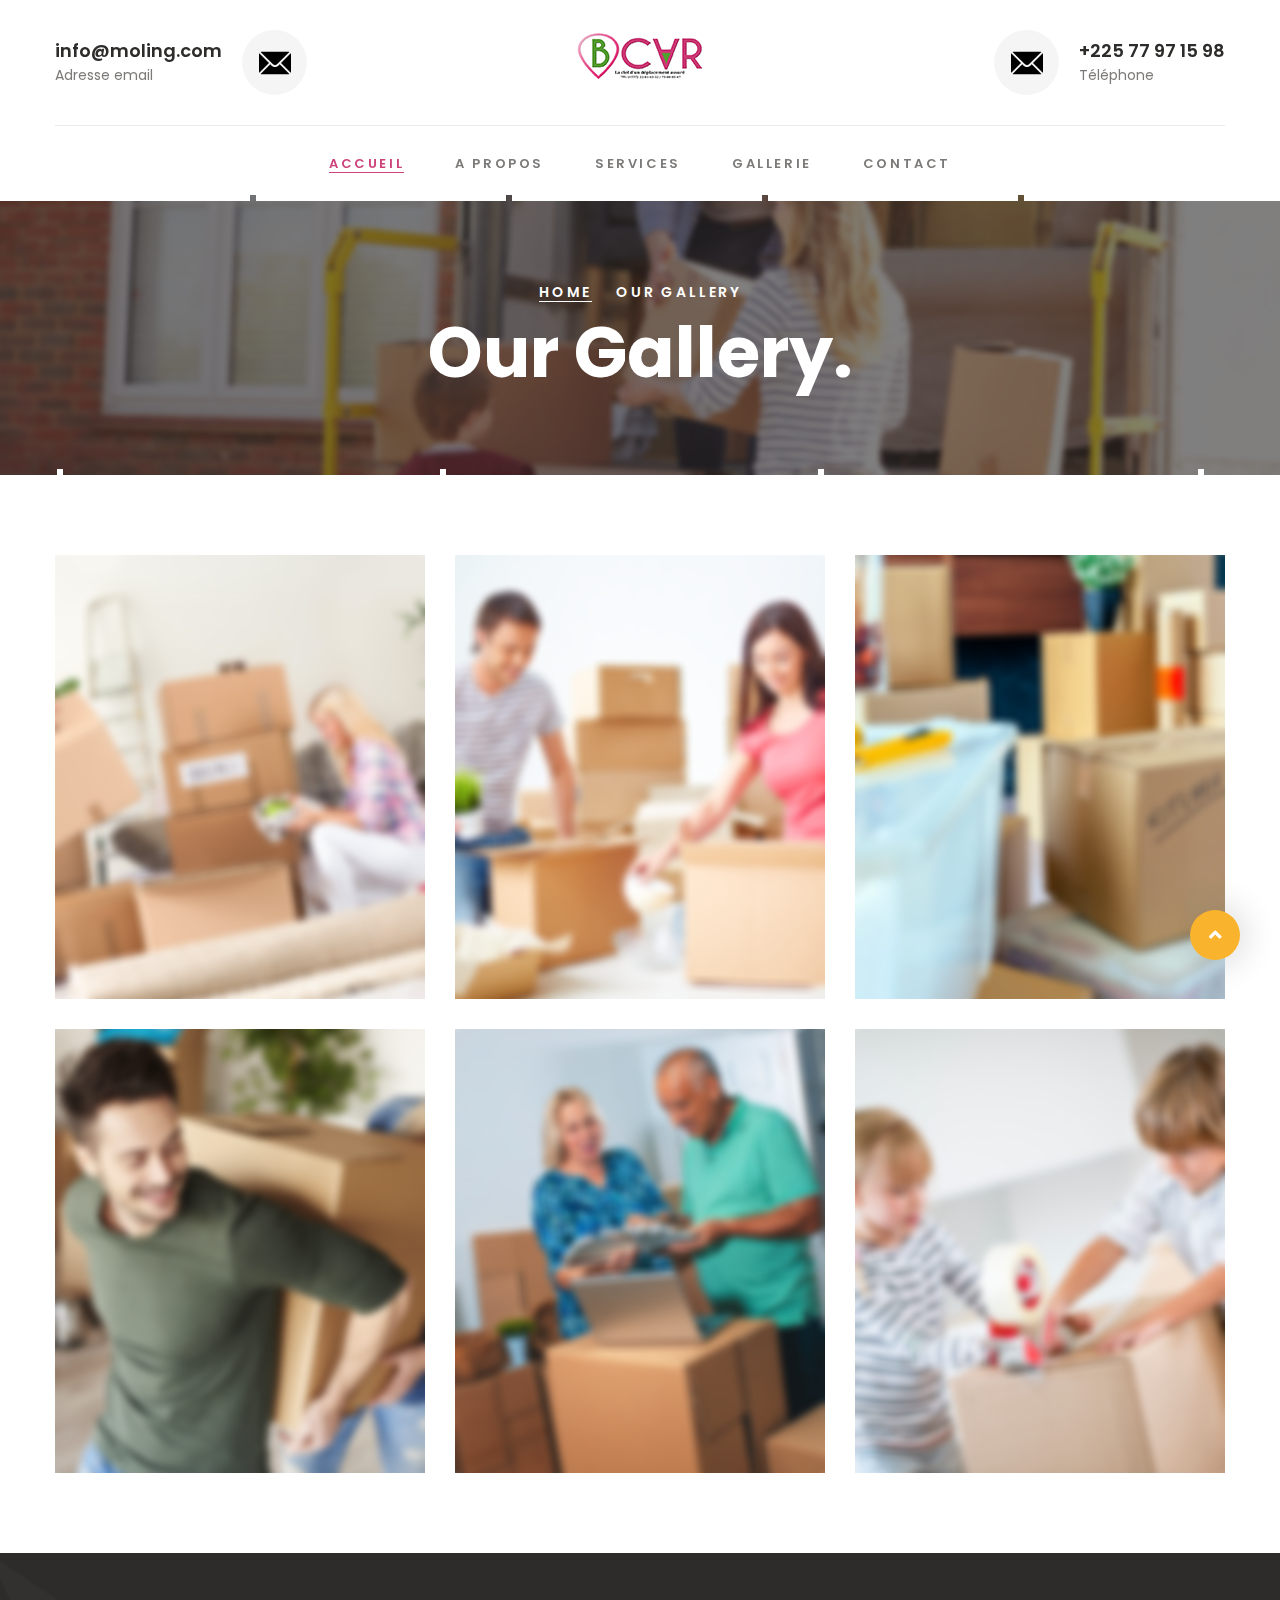
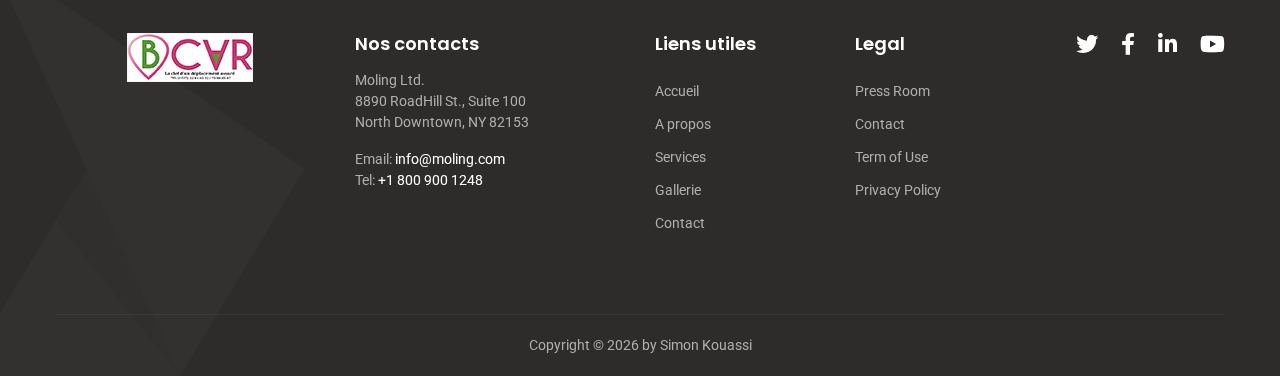
<file: our-gallery.html>
<!DOCTYPE html>
<html class="wow-animation wide" lang="en">
  <head>
    <title>Our Gallery</title>
    <meta charset="utf-8">
    <meta name="viewport" content="width=device-width, height=device-height, initial-scale=1.0">
    <meta http-equiv="X-UA-Compatible" content="IE=edge">
    <link rel="icon" href="images/favicon.ico" type="image/x-icon">
    <link rel="stylesheet" type="text/css" href="https://fonts.googleapis.com/css?family=Poppins:500,600,700,800%7CRoboto:400,500">
    <link rel="stylesheet" href="css/bootstrap.css">
    <link rel="stylesheet" href="css/fonts.css">
    <link rel="stylesheet" href="css/style.css">
    <style>.ie-panel{display: none;background: #212121;padding: 10px 0;box-shadow: 3px 3px 5px 0 rgba(0,0,0,.3);clear: both;text-align:center;position: relative;z-index: 1;} html.ie-10 .ie-panel, html.lt-ie-10 .ie-panel {display: block;}</style>
  </head>
  <body>
    <div class="ie-panel"><a href="http://windows.microsoft.com/en-US/internet-explorer/"><img src="images/ie8-panel/warning_bar_0000_us.jpg" height="42" width="820" alt="You are using an outdated browser. For a faster, safer browsing experience, upgrade for free today."></a></div>
    <div class="preloader">
      <div class="preloader-body">
        <div class="cssload-dots">
          <div class="cssload-dot"></div>
          <div class="cssload-dot"></div>
          <div class="cssload-dot"></div>
          <div class="cssload-dot"></div>
          <div class="cssload-dot"></div>
        </div>
        <svg version="1.1" xmlns="http://www.w3.org/2000/svg">
          <defs>
            <filter id="goo">
              <fegaussianblur in="SourceGraphic" result="blur" stddeviation="12"></fegaussianblur>
              <fecolormatrix in="blur" values="1 0 0 0 0	0 1 0 0 0	0 0 1 0 0	0 0 0 18 -7" result="goo"></fecolormatrix>
            </filter>
          </defs>
        </svg>
      </div>
    </div>
    <div class="page">
      <!-- Section Header Classic-->
      <header class="section page-header">
        <!--RD Navbar-->
        <div class="rd-navbar-wrap">
          <nav class="rd-navbar rd-navbar-classic" data-layout="rd-navbar-fixed" data-sm-layout="rd-navbar-fixed" data-md-layout="rd-navbar-fixed" data-md-device-layout="rd-navbar-fixed" data-lg-layout="rd-navbar-static" data-lg-device-layout="rd-navbar-static" data-xl-layout="rd-navbar-static" data-xl-device-layout="rd-navbar-static" data-xxl-layout="rd-navbar-static" data-xxl-device-layout="rd-navbar-static" data-lg-stick-up-offset="211px" data-xl-stick-up-offset="211px" data-xxl-stick-up-offset="211px" data-lg-stick-up="true" data-xl-stick-up="true" data-xxl-stick-up="true">
            <div class="rd-navbar-collapse-toggle rd-navbar-fixed-element-1" data-rd-navbar-toggle=".rd-navbar-collapse"><span></span></div>
            <div class="rd-navbar-info-toggle rd-navbar-fixed-element-2" data-rd-navbar-toggle=".rd-navbar-aside-outer"><span></span></div>
            <div class="rd-navbar-main-outer">
              <div class="rd-navbar-main">
                <!--RD Navbar Panel-->
                <div class="rd-navbar-panel">
                  <!--RD Navbar Toggle-->
                  <button class="rd-navbar-toggle" data-rd-navbar-toggle=".rd-navbar-nav-wrap"><span></span></button>
                  <!--RD Navbar Brand-->
                  <div class="rd-navbar-brand">
                    <!--Brand--><a class="brand" href="index.html"><img class="brand-logo-dark" src="images/logo.png" srcset="images/logo-default@2x.png 2x" alt="Moling"/><img class="brand-logo-light" src="images/logo.png" srcset="images/logo-inverse@2x.png 2x" alt="Moling"/></a>
                  </div>
                </div>
                <div class="rd-navbar-main-address rd-navbar-collapse">
                  <div class="rd-navbar-main-address-item rd-navbar-main-address-item-first"><a class="header-mail" href="mailto:#"><span class="unit align-items-center flex-lg-row-reverse justify-content-lg-end"><span class="unit-right"><span class="svg-icon-wrapper svg-icon-wrapper-rounded svg-icon-wrapper-gray-100">
                    <div class="icon icon-secondary">
                      <img src="images/svg/mail.svg" class="img-fluid" alt="">
                    </div></span></span><span class="unit-body"><span class="heading-5 font-weight-sbold">info@moling.com</span><span class="small small-md">Adresse email</span></span></span></a></div>
                  <div class="rd-navbar-main-address-item rd-navbar-main-address-item-average">
                    <div class="rd-navbar-brand">
                      <!--Brand--><a class="brand" href="index.html"><img class="brand-logo-dark" src="images/logo.png" srcset="images/logo-default@2x.png 2x" alt="Moling"/><img class="brand-logo-light" src="images/logo.png" srcset="images/logo-inverse@2x.png 2x" alt="Moling"/></a>
                    </div>
                  </div>
                  <div class="rd-navbar-main-address-item rd-navbar-main-address-item-last"><a class="header-phone" href="tel:#"><span class="unit align-items-center justify-content-lg-end"><span class="unit-left"><span class="svg-icon-wrapper svg-icon-wrapper-rounded svg-icon-wrapper-gray-100">
                    <div class="icon icon-secondary">
                      <img src="images/svg/mail.svg" class="img-fluid" alt="">
                    </div></span></span><span class="unit-body"><span class="heading-5 font-weight-sbold">+225 77 97 15 98</span><span class="small small-md">Téléphone</span></span></span></a></div>
                </div>
                <div class="rd-navbar-main-element">
                  <div class="rd-navbar-nav-wrap">
                    <ul class="rd-navbar-nav">
                      <li class="rd-nav-item active"><a class="rd-nav-link" href="index.html">Accueil</a>
                      </li>
                      <li class="rd-nav-item"><a class="rd-nav-link" href="about.html">A propos</a>
                      </li>
                      <li class="rd-nav-item"><a class="rd-nav-link" href="services.html">Services</a>
                      </li>
                      <li class="rd-nav-item"><a class="rd-nav-link" href="our-gallery.html">Gallerie</a>
                      </li>
                      
                     <!-- <li class="rd-nav-item"><a class="rd-nav-link" href="our-gallery.html">Our Gallery</a>
                      </li>-->
                     <!-- <li class="rd-nav-item"><a class="rd-nav-link" href="#">Blog</a>
                        <ul class="rd-menu rd-navbar-dropdown">
                          <li class="rd-dropdown-item"><a class="rd-dropdown-link" href="blog-right-sidebar.html">Blog Right Sidebar</a>
                          </li>
                          <li class="rd-dropdown-item"><a class="rd-dropdown-link" href="blog-left-sidebar.html">Blog Left Sidebar</a>
                          </li>
                          <li class="rd-dropdown-item"><a class="rd-dropdown-link" href="single-blog.html">Single Blog</a>
                          </li>
                        </ul>
                      </li>-->
                     <!-- <li class="rd-nav-item"><a class="rd-nav-link" href="#">Pages</a>
                        <ul class="rd-menu rd-navbar-megamenu">
                          <li class="rd-megamenu-item">
                            <ul class="rd-megamenu-list">
                              <li class="rd-megamenu-list-item"><a class="rd-megamenu-list-link" href="typography.html">Typography</a></li>
                              <li class="rd-megamenu-list-item"><a class="rd-megamenu-list-link" href="buttons.html">Buttons</a></li>
                              <li class="rd-megamenu-list-item"><a class="rd-megamenu-list-link" href="forms.html">Forms</a></li>
                              <li class="rd-megamenu-list-item"><a class="rd-megamenu-list-link" href="tabs-and-accordions.html">Tabs and accordions</a></li>
                            </ul>
                          </li>
                          <li class="rd-megamenu-item">
                            <ul class="rd-megamenu-list">
                              <li class="rd-megamenu-list-item"><a class="rd-megamenu-list-link" href="grid-system.html">Grid system</a></li>
                              <li class="rd-megamenu-list-item"><a class="rd-megamenu-list-link" href="privacy-policy.html">Privacy policy</a></li>
                              <li class="rd-megamenu-list-item"><a class="rd-megamenu-list-link" href="progress-bars.html">Progress bars</a></li>
                              <li class="rd-megamenu-list-item"><a class="rd-megamenu-list-link" href="tables.html">Tables</a></li>
                            </ul>
                          </li>
                          <li class="rd-megamenu-item">
                            <ul class="rd-megamenu-list">
                              <li class="rd-megamenu-list-item"><a class="rd-megamenu-list-link" href="under-construction.html">Under Construction</a></li>
                              <li class="rd-megamenu-list-item"><a class="rd-megamenu-list-link" href="404.html">404</a></li>
                              <li class="rd-megamenu-list-item"><a class="rd-megamenu-list-link" href="503.html">503</a></li>
                            </ul>
                          </li>
                        </ul>
                      </li>-->
                      <li class="rd-nav-item"><a class="rd-nav-link" href="contacts.html">Contact</a>
                      </li>
                    </ul>
                  </div>
                </div>
              </div>
            </div>
          </nav>
        </div>
      </header>
      <!-- Breadcrumbs-->
      <div class="section section-lg breadcrumbs-custom bg-image context-dark" style="background-image: url(images/breadcrumbs-01-1894x368.jpg);">
        <div class="bg-decoration">
          <div class="bg-decoration-item"></div>
          <div class="bg-decoration-item"></div>
          <div class="bg-decoration-item"></div>
          <div class="bg-decoration-item"></div>
          <div class="bg-decoration-item"></div>
        </div>
        <div class="container">
          <ul class="breadcrumbs-custom-path">
            <li><a href="index.html">Home</a></li>
            <li class="active"><span>Our Gallery</span></li>
          </ul>
          <h2 class="breadcrumbs-custom-title">Our Gallery.</h2>
        </div>
      </div>
      <!-- Section Gallery Grid-->
      <div class="section section-lg bg-default">
        <div class="bg-decoration">
          <div class="bg-decoration-item"></div>
          <div class="bg-decoration-item"></div>
          <div class="bg-decoration-item"></div>
          <div class="bg-decoration-item"></div>
        </div>
        <div class="container">
          <div class="row row-30" data-lightgallery="group">
            <div class="col-xs-6 col-md-4"><a class="thumb-big" href="images/gallery-original-01.jpg" data-lightgallery="item"><span class="thumb-big-content"><span class="thumb-big-title heading-3">Personal Furniture Moving</span><span class="thumb-big-icon"><span class="fa-angle-right fas"></span></span></span><span class="thumb-big-img"><img src="images/gallery-01-370x453.jpg" alt="" width="370" height="453"/></span></a>
            </div>
            <div class="col-xs-6 col-md-4"><a class="thumb-big" href="images/gallery-original-02.jpg" data-lightgallery="item"><span class="thumb-big-content"><span class="thumb-big-title heading-3">Office Furniture Moving</span><span class="thumb-big-icon"><span class="fa-angle-right fas"></span></span></span><span class="thumb-big-img"><img src="images/gallery-02-370x453.jpg" alt="" width="370" height="453"/></span></a>
            </div>
            <div class="col-xs-6 col-md-4"><a class="thumb-big" href="images/gallery-original-03.jpg" data-lightgallery="item"><span class="thumb-big-content"><span class="thumb-big-title heading-3">Quality packing and transporting</span><span class="thumb-big-icon"><span class="fa-angle-right fas"></span></span></span><span class="thumb-big-img"><img src="images/gallery-03-370x453.jpg" alt="" width="370" height="453"/></span></a>
            </div>
            <div class="col-xs-6 col-md-4"><a class="thumb-big" href="images/gallery-original-04.jpg" data-lightgallery="item"><span class="thumb-big-content"><span class="thumb-big-title heading-3">Quality packing and transporting</span><span class="thumb-big-icon"><span class="fa-angle-right fas"></span></span></span><span class="thumb-big-img"><img src="images/gallery-04-370x453.jpg" alt="" width="370" height="453"/></span></a>
            </div>
            <div class="col-xs-6 col-md-4"><a class="thumb-big" href="images/gallery-original-05.jpg" data-lightgallery="item"><span class="thumb-big-content"><span class="thumb-big-title heading-3">Personal Furniture Moving</span><span class="thumb-big-icon"><span class="fa-angle-right fas"></span></span></span><span class="thumb-big-img"><img src="images/gallery-05-370x453.jpg" alt="" width="370" height="453"/></span></a>
            </div>
            <div class="col-xs-6 col-md-4"><a class="thumb-big" href="images/gallery-original-06.jpg" data-lightgallery="item"><span class="thumb-big-content"><span class="thumb-big-title heading-3">Office Furniture Moving</span><span class="thumb-big-icon"><span class="fa-angle-right fas"></span></span></span><span class="thumb-big-img"><img src="images/gallery-06-370x453.jpg" alt="" width="370" height="453"/></span></a>
            </div>
          </div>
        </div>
      </div>
      <!-- Section Footer Classic-->
      <footer class="footer-classic context-dark bg-with-icon">
        <div class="bg-decoration">
          <div class="bg-decoration-item"></div>
          <div class="bg-decoration-item"></div>
          <div class="bg-decoration-item"></div>
          <div class="bg-decoration-item"></div>
        </div>
        <div class="bg-with-icon-item-1"><img src="images/bg-icon-02-452x555.png" alt="" width="452" height="555"/>
        </div>
        <div class="section section-lg">
          <div class="container">
            <div class="row row-40">
              <div class="col-md-4 col-lg-3 text-center text-md-leftl">
                <!--Brand--><a class="brand" href="index.html"><img class="brand-logo-dark" src="images/logo.png" srcset="images/logo-default@2x.png 2x" alt="Moling"/><img class="brand-logo-light" src="images/logo.png" srcset="images/logo-inverse@2x.png 2x" alt="Moling"/></a>
              </div>
              <div class="col-8 col-xs-4 col-lg-3">
                <h5 class="footer-classic-titlel">Nos contacts</h5>
                <p>Moling Ltd.<br class="d-none d-md-block"> 8890 RoadHill St., Suite 100<br class="d-none d-md-block"> North Downtown, NY 82153
                </p>
                <div class="footer-classic-address">
                  <dl>
                    <dt>Email:</dt>
                    <dd><a href="mailto:#">info@moling.com</a></dd>
                  </dl>
                  <dl>
                    <dt>Tel:</dt>
                    <dd><a href="tel:#">+1 800 900 1248</a></dd>
                  </dl>
                </div>
              </div>
              <div class="col-6 col-xs-4 col-md-2 col-lg-2">
                <h5 class="footer-classic-title">Liens utiles</h5>
                <ul class="footer-classic-list">
                  <li><a href="about.html">Accueil</a></li>
                  <li><a href="#">A propos</a></li>
                  <li><a href="#">Services</a></li>
                  <li><a href="our-gallery.html">Gallerie</a></li>
                  <li><a href="blog.html">Contact</a></li>
                </ul>
              </div>
              <div class="col-6 col-xs-4 col-md-2 col-lg-2">
                <h5 class="footer-classic-title">Legal</h5>
                <ul class="footer-classic-list">
                  <li><a href="#">Press Room</a></li>
                  <li><a href="contacts.html">Contact</a></li>
                  <li><a href="#">Term of Use</a></li>
                  <li><a href="#">Privacy Policy</a></li>
                </ul>
              </div>
              <div class="col-lg-2 text-center text-lg-right">
                <ul class="list-inline list-inline-sm">
                  <li><a class="icon-lg icon fa-twitter fab" href="#"></a></li>
                  <li><a class="icon-lg icon fa-facebook-f fab" href="#"></a></li>
                  <li><a class="icon-lg icon fa-linkedin-in fab" href="#"></a></li>
                  <li><a class="icon-lg icon fa-youtube fab" href="#"></a></li>
                </ul>
              </div>
            </div>
          </div>
        </div>
        <div class="container">
          <hr>
        </div>
        <div class="section section-xs text-center">
          <div class="container">
            <p class="rights"><span>Copyright&nbsp;</span><span>&copy;&nbsp;</span><span class="copyright-year"></span><span>&nbsp;</span><span>by</span> <a href="http://bit.ly/dan-fisher">Simon Kouassi</a>
            </p>
          </div>
        </div>
      </footer>
    </div>
    <div class="snackbars" id="form-output-global"></div>
    <script src="js/core.min.js"></script>
    <script src="js/script.js"></script>
  </body>
</html>
</file>
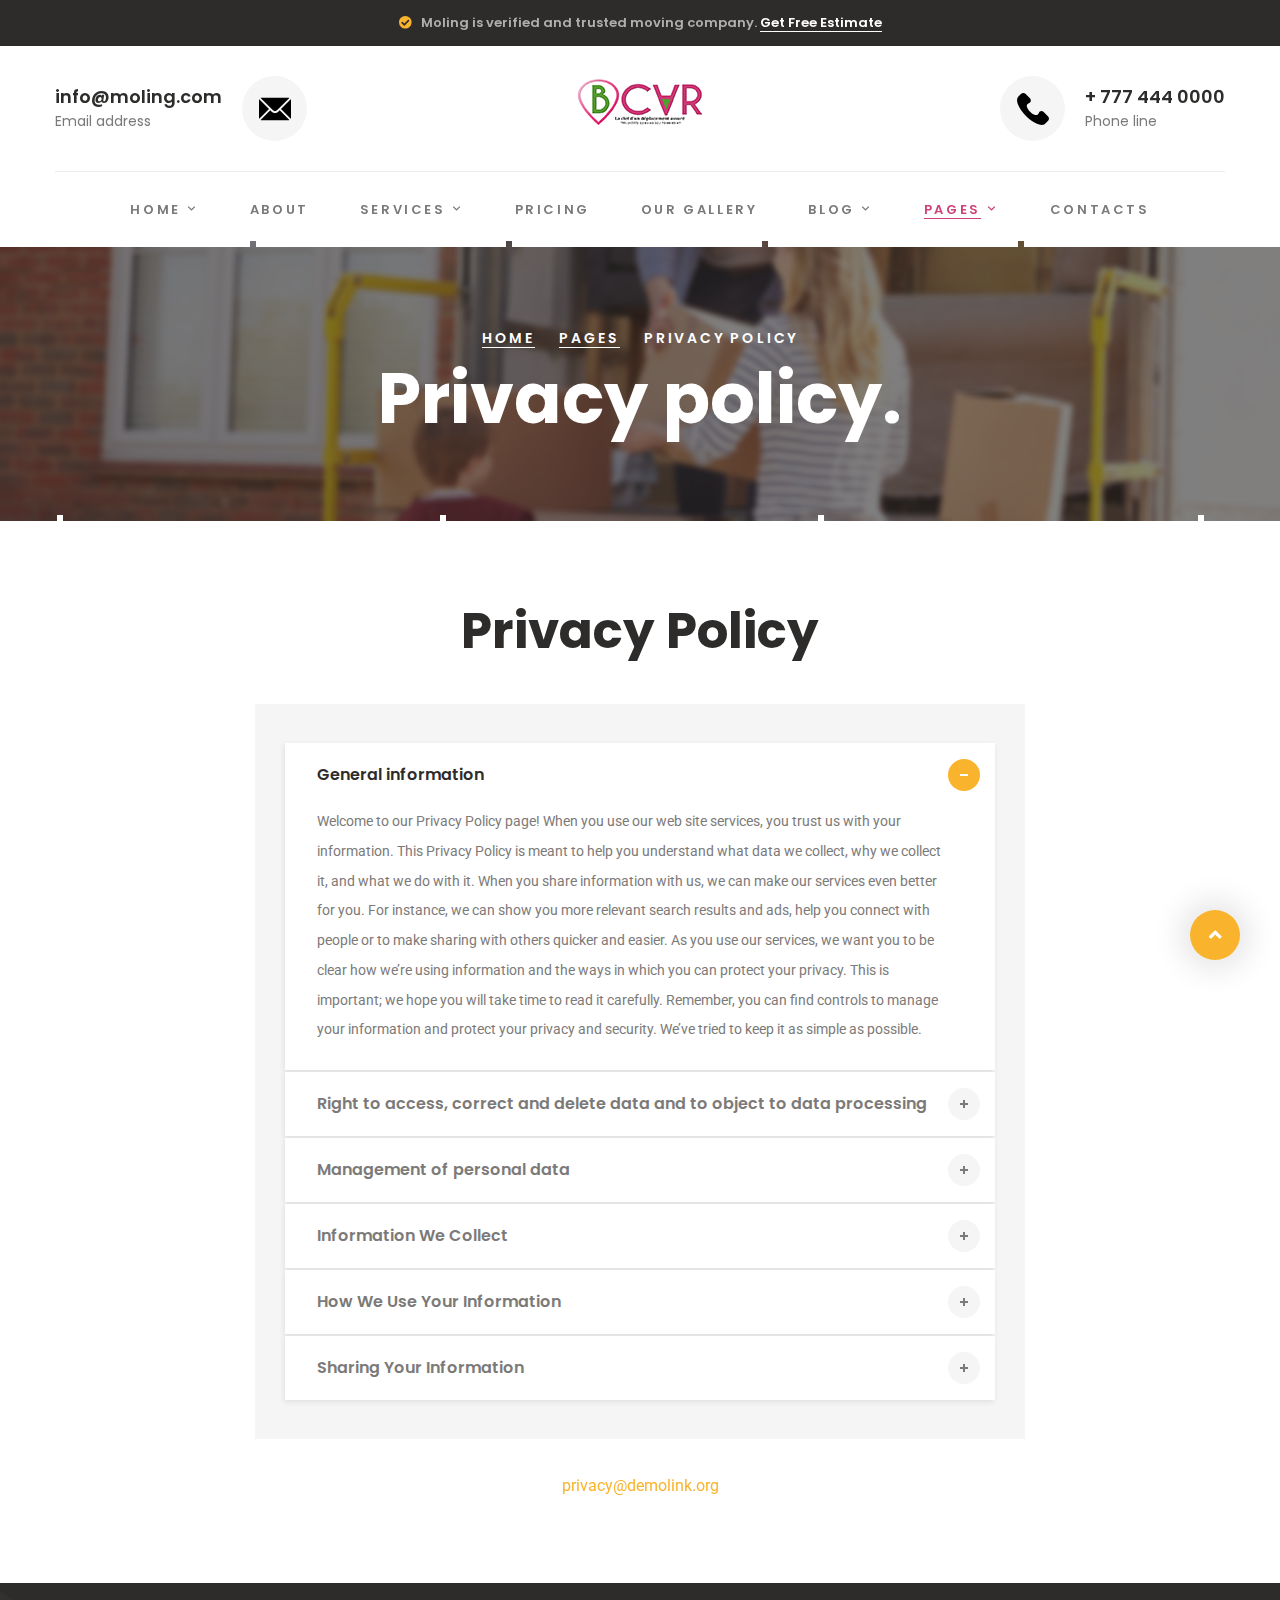
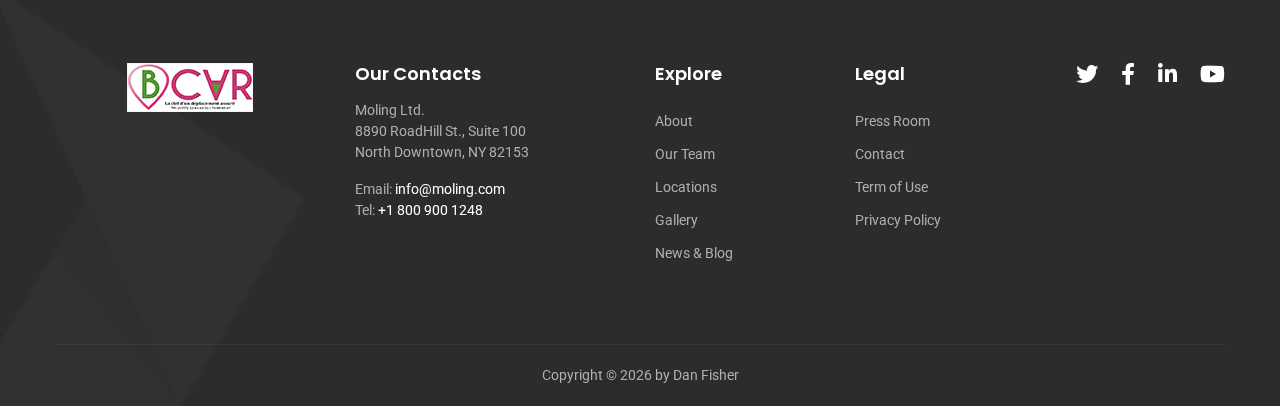
<file: privacy-policy.html>
<!DOCTYPE html>
<html class="wow-animation wide" lang="en">
  <head>
    <title>Privacy Policy</title>
    <meta charset="utf-8">
    <meta name="viewport" content="width=device-width, height=device-height, initial-scale=1.0">
    <meta http-equiv="X-UA-Compatible" content="IE=edge">
    <link rel="icon" href="images/favicon.ico" type="image/x-icon">
    <link rel="stylesheet" type="text/css" href="https://fonts.googleapis.com/css?family=Poppins:500,600,700,800%7CRoboto:400,500">
    <link rel="stylesheet" href="css/bootstrap.css">
    <link rel="stylesheet" href="css/fonts.css">
    <link rel="stylesheet" href="css/style.css">
    <style>.ie-panel{display: none;background: #212121;padding: 10px 0;box-shadow: 3px 3px 5px 0 rgba(0,0,0,.3);clear: both;text-align:center;position: relative;z-index: 1;} html.ie-10 .ie-panel, html.lt-ie-10 .ie-panel {display: block;}</style>
  </head>
  <body>
    <div class="ie-panel"><a href="http://windows.microsoft.com/en-US/internet-explorer/"><img src="images/ie8-panel/warning_bar_0000_us.jpg" height="42" width="820" alt="You are using an outdated browser. For a faster, safer browsing experience, upgrade for free today."></a></div>
    <div class="preloader">
      <div class="preloader-body">
        <div class="cssload-dots">
          <div class="cssload-dot"></div>
          <div class="cssload-dot"></div>
          <div class="cssload-dot"></div>
          <div class="cssload-dot"></div>
          <div class="cssload-dot"></div>
        </div>
        <svg version="1.1" xmlns="http://www.w3.org/2000/svg">
          <defs>
            <filter id="goo">
              <fegaussianblur in="SourceGraphic" result="blur" stddeviation="12"></fegaussianblur>
              <fecolormatrix in="blur" values="1 0 0 0 0	0 1 0 0 0	0 0 1 0 0	0 0 0 18 -7" result="goo"></fecolormatrix>
            </filter>
          </defs>
        </svg>
      </div>
    </div>
    <div class="page">
      <!-- Section Header Classic-->
      <header class="section page-header">
        <!--RD Navbar-->
        <div class="rd-navbar-wrap">
          <nav class="rd-navbar rd-navbar-classic" data-layout="rd-navbar-fixed" data-sm-layout="rd-navbar-fixed" data-md-layout="rd-navbar-fixed" data-md-device-layout="rd-navbar-fixed" data-lg-layout="rd-navbar-static" data-lg-device-layout="rd-navbar-static" data-xl-layout="rd-navbar-static" data-xl-device-layout="rd-navbar-static" data-xxl-layout="rd-navbar-static" data-xxl-device-layout="rd-navbar-static" data-lg-stick-up-offset="211px" data-xl-stick-up-offset="211px" data-xxl-stick-up-offset="211px" data-lg-stick-up="true" data-xl-stick-up="true" data-xxl-stick-up="true">
            <div class="rd-navbar-collapse-toggle rd-navbar-fixed-element-1" data-rd-navbar-toggle=".rd-navbar-collapse"><span></span></div>
            <div class="rd-navbar-info-toggle rd-navbar-fixed-element-2" data-rd-navbar-toggle=".rd-navbar-aside-outer"><span></span></div>
            <div class="rd-navbar-aside-outer bg-gray-700">
              <div class="rd-navbar-aside">
                <p class="small"><span class="icon icon-xs icon-primary fa-check-circle fas"></span> <span>Moling is verified and trusted moving company.</span>
                </p> <a class="small link-inline" href="#">Get Free Estimate</a>
              </div>
            </div>
            <div class="rd-navbar-main-outer">
              <div class="rd-navbar-main">
                <!--RD Navbar Panel-->
                <div class="rd-navbar-panel">
                  <!--RD Navbar Toggle-->
                  <button class="rd-navbar-toggle" data-rd-navbar-toggle=".rd-navbar-nav-wrap"><span></span></button>
                  <!--RD Navbar Brand-->
                  <div class="rd-navbar-brand">
                    <!--Brand--><a class="brand" href="index.html"><img class="brand-logo-dark" src="images/logo.png" srcset="images/logo-default@2x.png 2x" alt="Moling"/><img class="brand-logo-light" src="images/logo.png" srcset="images/logo-inverse@2x.png 2x" alt="Moling"/></a>
                  </div>
                </div>
                <div class="rd-navbar-main-address rd-navbar-collapse">
                  <div class="rd-navbar-main-address-item rd-navbar-main-address-item-first"><a class="header-mail" href="mailto:#"><span class="unit align-items-center flex-lg-row-reverse justify-content-lg-end"><span class="unit-right"><span class="svg-icon-wrapper svg-icon-wrapper-rounded svg-icon-wrapper-gray-100">
                    <div class="icon icon-secondary">
                      <img src="images/svg/mail.svg" class="img-fluid" alt="">
                    </div></span></span><span class="unit-body"><span class="heading-5 font-weight-sbold">info@moling.com</span><span class="small small-md">Email address</span></span></span></a></div>
                  <div class="rd-navbar-main-address-item rd-navbar-main-address-item-average">
                    <div class="rd-navbar-brand">
                      <!--Brand--><a class="brand" href="index.html"><img class="brand-logo-dark" src="images/logo.png" srcset="images/logo-default@2x.png 2x" alt="Moling"/><img class="brand-logo-light" src="images/logo.png" srcset="images/logo-inverse@2x.png 2x" alt="Moling"/></a>
                    </div>
                  </div>
                  <div class="rd-navbar-main-address-item rd-navbar-main-address-item-last"><a class="header-phone" href="tel:#"><span class="unit align-items-center justify-content-lg-end"><span class="unit-left"><span class="svg-icon-wrapper svg-icon-wrapper-rounded svg-icon-wrapper-gray-100">
                    <div class="icon icon-secondary">
                      <img src="images/svg/phone.svg" class="img-fluid" alt="">
                    </div></span></span><span class="unit-body"><span class="heading-5 font-weight-sbold">+ 777 444 0000</span><span class="small small-md">Phone line</span></span></span></a></div>
                </div>
                <div class="rd-navbar-main-element">
                  <div class="rd-navbar-nav-wrap">
                    <ul class="rd-navbar-nav">
                      <li class="rd-nav-item"><a class="rd-nav-link" href="index.html">Home</a>
                        <ul class="rd-menu rd-navbar-dropdown">
                          <li class="rd-dropdown-item"><a class="rd-dropdown-link" href="index.html">Home 1</a>
                          </li>
                          <li class="rd-dropdown-item"><a class="rd-dropdown-link" href="home-2.html">Home 2</a>
                          </li>
                        </ul>
                      </li>
                      <li class="rd-nav-item"><a class="rd-nav-link" href="about.html">About</a>
                      </li>
                      <li class="rd-nav-item"><a class="rd-nav-link" href="services.html">Services</a>
                        <ul class="rd-menu rd-navbar-dropdown">
                          <li class="rd-dropdown-item"><a class="rd-dropdown-link" href="single-service.html">Single Service</a>
                          </li>
                        </ul>
                      </li>
                      <li class="rd-nav-item"><a class="rd-nav-link" href="pricing.html">Pricing</a>
                      </li>
                      <li class="rd-nav-item"><a class="rd-nav-link" href="our-gallery.html">Our Gallery</a>
                      </li>
                      <li class="rd-nav-item"><a class="rd-nav-link" href="#">Blog</a>
                        <ul class="rd-menu rd-navbar-dropdown">
                          <li class="rd-dropdown-item"><a class="rd-dropdown-link" href="blog-right-sidebar.html">Blog Right Sidebar</a>
                          </li>
                          <li class="rd-dropdown-item"><a class="rd-dropdown-link" href="blog-left-sidebar.html">Blog Left Sidebar</a>
                          </li>
                          <li class="rd-dropdown-item"><a class="rd-dropdown-link" href="single-blog.html">Single Blog</a>
                          </li>
                        </ul>
                      </li>
                      <li class="rd-nav-item active"><a class="rd-nav-link" href="#">Pages</a>
                        <ul class="rd-menu rd-navbar-megamenu">
                          <li class="rd-megamenu-item">
                            <ul class="rd-megamenu-list">
                              <li class="rd-megamenu-list-item"><a class="rd-megamenu-list-link" href="typography.html">Typography</a></li>
                              <li class="rd-megamenu-list-item"><a class="rd-megamenu-list-link" href="buttons.html">Buttons</a></li>
                              <li class="rd-megamenu-list-item"><a class="rd-megamenu-list-link" href="forms.html">Forms</a></li>
                              <li class="rd-megamenu-list-item"><a class="rd-megamenu-list-link" href="tabs-and-accordions.html">Tabs and accordions</a></li>
                            </ul>
                          </li>
                          <li class="rd-megamenu-item">
                            <ul class="rd-megamenu-list">
                              <li class="rd-megamenu-list-item"><a class="rd-megamenu-list-link" href="grid-system.html">Grid system</a></li>
                              <li class="rd-megamenu-list-item"><a class="rd-megamenu-list-link" href="privacy-policy.html">Privacy policy</a></li>
                              <li class="rd-megamenu-list-item"><a class="rd-megamenu-list-link" href="progress-bars.html">Progress bars</a></li>
                              <li class="rd-megamenu-list-item"><a class="rd-megamenu-list-link" href="tables.html">Tables</a></li>
                            </ul>
                          </li>
                          <li class="rd-megamenu-item">
                            <ul class="rd-megamenu-list">
                              <li class="rd-megamenu-list-item"><a class="rd-megamenu-list-link" href="under-construction.html">Under Construction</a></li>
                              <li class="rd-megamenu-list-item"><a class="rd-megamenu-list-link" href="404.html">404</a></li>
                              <li class="rd-megamenu-list-item"><a class="rd-megamenu-list-link" href="503.html">503</a></li>
                            </ul>
                          </li>
                        </ul>
                      </li>
                      <li class="rd-nav-item"><a class="rd-nav-link" href="contacts.html">Contacts</a>
                      </li>
                    </ul>
                  </div>
                </div>
              </div>
            </div>
          </nav>
        </div>
      </header>
      <!-- Breadcrumbs-->
      <div class="section section-lg breadcrumbs-custom bg-image context-dark" style="background-image: url(images/breadcrumbs-01-1894x368.jpg);">
        <div class="bg-decoration">
          <div class="bg-decoration-item"></div>
          <div class="bg-decoration-item"></div>
          <div class="bg-decoration-item"></div>
          <div class="bg-decoration-item"></div>
          <div class="bg-decoration-item"></div>
        </div>
        <div class="container">
          <ul class="breadcrumbs-custom-path">
            <li><a href="index.html">Home</a></li>
            <li><a href="#">Pages</a></li>
            <li class="active"><span>Privacy policy</span></li>
          </ul>
          <h2 class="breadcrumbs-custom-title">Privacy policy.</h2>
        </div>
      </div>
      <!--Privacy Policy-->
      <div class="section section-lg bg-default text-center">
        <div class="bg-decoration">
          <div class="bg-decoration-item"></div>
          <div class="bg-decoration-item"></div>
          <div class="bg-decoration-item"></div>
          <div class="bg-decoration-item"></div>
        </div>
        <div class="container">
          <h2>Privacy Policy</h2>
          <div class="row justify-content-center">
            <div class="col-lg-10 col-xl-8">
              <div class="card-group-custom card-group-corporate" id="accordion1" role="tablist" aria-multiselectable="false">
                <!--Bootstrap card-->
                <div class="card card-custom card-corporate">
                  <div class="card-header" role="tab">
                    <div class="card-title"><a id="accordion1-card-head-yctherom" data-toggle="collapse" data-parent="#accordion1" href="#accordion1-card-body-ijmgnqdg" aria-controls="accordion1-card-body-ijmgnqdg" aria-expanded="true" role="button">General information
                        <div class="card-arrow"></div></a></div>
                  </div>
                  <div class="collapse show" id="accordion1-card-body-ijmgnqdg" aria-labelledby="accordion1-card-head-yctherom" data-parent="#accordion1" role="tabpanel">
                    <div class="card-body">
                      <p>Welcome to our Privacy Policy page! When you use our web site services, you trust us with your information. This Privacy Policy is meant to help you understand what data we collect, why we collect it, and what we do with it. When you share information with us, we can make our services even better for you. For instance, we can show you more relevant search results and ads, help you connect with people or to make sharing with others quicker and easier. As you use our services, we want you to be clear how we’re using information and the ways in which you can protect your privacy. This is important; we hope you will take time to read it carefully. Remember, you can find controls to manage your information and protect your privacy and security. We’ve tried to keep it as simple as possible.</p>
                    </div>
                  </div>
                </div>
                <!--Bootstrap card-->
                <div class="card card-custom card-corporate">
                  <div class="card-header" role="tab">
                    <div class="card-title"><a class="collapsed" id="accordion1-card-head-yfoppgnm" data-toggle="collapse" data-parent="#accordion1" href="#accordion1-card-body-juoecsod" aria-controls="accordion1-card-body-juoecsod" aria-expanded="false" role="button">Right to access, correct and delete data and to object to data processing
                        <div class="card-arrow"></div></a></div>
                  </div>
                  <div class="collapse" id="accordion1-card-body-juoecsod" aria-labelledby="accordion1-card-head-yfoppgnm" data-parent="#accordion1" role="tabpanel">
                    <div class="card-body">
                      <p>Our customers have the right to access, correct and delete personal data relating to them, and to object to the processing of such data, by addressing a written request, at any time. The Company makes every effort to put in place suitable precautions to safeguard the security and privacy of personal data, and to prevent it from being altered, corrupted, destroyed or accessed by unauthorized third parties. However, the Company does not control each and every risk related to the use of the Internet, and therefore warns the Site users of the potential risks involved in the functioning and use of the Internet. The Site may include links to other web sites or other internet sources. As the Company cannot control these web sites and external sources, the Company cannot be held responsible for the provision or display of these web sites and external sources, and may not be held liable for the content, advertising, products, services or any other material available on or from these web sites or external sources.</p>
                    </div>
                  </div>
                </div>
                <!--Bootstrap card-->
                <div class="card card-custom card-corporate">
                  <div class="card-header" role="tab">
                    <div class="card-title"><a class="collapsed" id="accordion1-card-head-wugnaudf" data-toggle="collapse" data-parent="#accordion1" href="#accordion1-card-body-obvdqjmt" aria-controls="accordion1-card-body-obvdqjmt" aria-expanded="false" role="button">Management of personal data
                        <div class="card-arrow"></div></a></div>
                  </div>
                  <div class="collapse" id="accordion1-card-body-obvdqjmt" aria-labelledby="accordion1-card-head-wugnaudf" data-parent="#accordion1" role="tabpanel">
                    <div class="card-body">
                      <p>You can view or edit your personal data online for many of our services. You can also make choices about our collection and use of your data. How you can access or control your personal data will depend on which services you use. You can choose whether you wish to receive promotional communications from our web site by email, SMS, physical mail, and telephone. If you receive promotional email or SMS messages from us and would like to opt out, you can do so by following the directions in that message. You can also make choices about the receipt of promotional email, telephone calls, and postal mail by visiting and signing into Company Promotional Communications Manager, which allows you to update contact information, manage contact preferences, opt out of email subscriptions, and choose whether to share your contact information with our partners. These choices do not apply to mandatory service communications that are part of certain web site services.</p>
                    </div>
                  </div>
                </div>
                <!--Bootstrap card-->
                <div class="card card-custom card-corporate">
                  <div class="card-header" role="tab">
                    <div class="card-title"><a class="collapsed" id="accordion1-card-head-cudtnwpf" data-toggle="collapse" data-parent="#accordion1" href="#accordion1-card-body-gtlblrxt" aria-controls="accordion1-card-body-gtlblrxt" aria-expanded="false" role="button">Information We Collect
                        <div class="card-arrow"></div></a></div>
                  </div>
                  <div class="collapse" id="accordion1-card-body-gtlblrxt" aria-labelledby="accordion1-card-head-cudtnwpf" data-parent="#accordion1" role="tabpanel">
                    <div class="card-body">
                      <p>Our store collects data to operate effectively and provide you the best experiences with our services. You provide some of this data directly, such as when you create a personal account. We get some of it by recording how you interact with our services by, for example, using technologies like cookies, and receiving error reports or usage data from software running on your device. We also obtain data from third parties (including other companies). For example, we supplement the data we collect by purchasing demographic data from other companies. We also use services from other companies to help us determine a location based on your IP address in order to customize certain services to your location. The data we collect depends on the services and features you use.</p>
                    </div>
                  </div>
                </div>
                <!--Bootstrap card-->
                <div class="card card-custom card-corporate">
                  <div class="card-header" role="tab">
                    <div class="card-title"><a class="collapsed" id="accordion1-card-head-lsvraqyf" data-toggle="collapse" data-parent="#accordion1" href="#accordion1-card-body-itbbwdby" aria-controls="accordion1-card-body-itbbwdby" aria-expanded="false" role="button">How We Use Your Information
                        <div class="card-arrow"></div></a></div>
                  </div>
                  <div class="collapse" id="accordion1-card-body-itbbwdby" aria-labelledby="accordion1-card-head-lsvraqyf" data-parent="#accordion1" role="tabpanel">
                    <div class="card-body">
                      <p>Our web site uses the data we collect for three basic purposes: to operate our business and provide (including improving and personalizing) the services we offer, to send communications, including promotional communications, and to display advertising. In carrying out these purposes, we combine data we collect through the various web site services you use to give you a more seamless, consistent and personalized experience. However, to enhance privacy, we have built in technological and procedural safeguards designed to prevent certain data combinations. For example, we store data we collect from you when you are unauthenticated (not signed in) separately from any account information that directly identifies you, such as your name, email address or phone number.</p>
                    </div>
                  </div>
                </div>
                <!--Bootstrap card-->
                <div class="card card-custom card-corporate">
                  <div class="card-header" role="tab">
                    <div class="card-title"><a class="collapsed" id="accordion1-card-head-btussxnd" data-toggle="collapse" data-parent="#accordion1" href="#accordion1-card-body-nfvevdny" aria-controls="accordion1-card-body-nfvevdny" aria-expanded="false" role="button">Sharing Your Information
                        <div class="card-arrow"></div></a></div>
                  </div>
                  <div class="collapse" id="accordion1-card-body-nfvevdny" aria-labelledby="accordion1-card-head-btussxnd" data-parent="#accordion1" role="tabpanel">
                    <div class="card-body">
                      <p>We share your personal data with your consent or as necessary to complete any transaction or provide any service you have requested or authorized. For example, we share your content with third parties when you tell us to do so. When you provide payment data to make a purchase, we will share payment data with banks and other entities that process payment transactions or provide other financial services, and for fraud prevention and credit risk reduction. In addition, we share personal data among our controlled affiliates and subsidiaries. We also share personal data with vendors or agents working on our behalf for the purposes described in this statement. For example, companies we've hired to provide customer service support or assist in protecting and securing our systems and services may need access to personal data in order to provide those functions. In such cases, these companies must abide by our data privacy and security requirements and are not allowed to use personal data they receive from us for any other purpose. We may also disclose personal data as part of a corporate transaction such as a merger or sale of assets.</p>
                    </div>
                  </div>
                </div>
              </div><a class="privacy-link" href="mailto:#">privacy@demolink.org</a>
            </div>
          </div>
        </div>
      </div>
      <!-- Section Footer Classic-->
      <footer class="footer-classic context-dark bg-with-icon">
        <div class="bg-decoration">
          <div class="bg-decoration-item"></div>
          <div class="bg-decoration-item"></div>
          <div class="bg-decoration-item"></div>
          <div class="bg-decoration-item"></div>
        </div>
        <div class="bg-with-icon-item-1"><img src="images/bg-icon-02-452x555.png" alt="" width="452" height="555"/>
        </div>
        <div class="section section-lg">
          <div class="container">
            <div class="row row-40">
              <div class="col-md-4 col-lg-3 text-center text-md-leftl">
                <!--Brand--><a class="brand" href="index.html"><img class="brand-logo-dark" src="images/logo.png" srcset="images/logo-default@2x.png 2x" alt="Moling"/><img class="brand-logo-light" src="images/logo.png" srcset="images/logo-inverse@2x.png 2x" alt="Moling"/></a>
              </div>
              <div class="col-8 col-xs-4 col-lg-3">
                <h5 class="footer-classic-titlel">Our Contacts</h5>
                <p>Moling Ltd.<br class="d-none d-md-block"> 8890 RoadHill St., Suite 100<br class="d-none d-md-block"> North Downtown, NY 82153
                </p>
                <div class="footer-classic-address">
                  <dl>
                    <dt>Email:</dt>
                    <dd><a href="mailto:#">info@moling.com</a></dd>
                  </dl>
                  <dl>
                    <dt>Tel:</dt>
                    <dd><a href="tel:#">+1 800 900 1248</a></dd>
                  </dl>
                </div>
              </div>
              <div class="col-6 col-xs-4 col-md-2 col-lg-2">
                <h5 class="footer-classic-title">Explore</h5>
                <ul class="footer-classic-list">
                  <li><a href="about.html">About</a></li>
                  <li><a href="#">Our Team</a></li>
                  <li><a href="#">Locations</a></li>
                  <li><a href="our-gallery.html">Gallery</a></li>
                  <li><a href="blog.html">News & Blog</a></li>
                </ul>
              </div>
              <div class="col-6 col-xs-4 col-md-2 col-lg-2">
                <h5 class="footer-classic-title">Legal</h5>
                <ul class="footer-classic-list">
                  <li><a href="#">Press Room</a></li>
                  <li><a href="contacts.html">Contact</a></li>
                  <li><a href="#">Term of Use</a></li>
                  <li><a href="#">Privacy Policy</a></li>
                </ul>
              </div>
              <div class="col-lg-2 text-center text-lg-right">
                <ul class="list-inline list-inline-sm">
                  <li><a class="icon-lg icon fa-twitter fab" href="#"></a></li>
                  <li><a class="icon-lg icon fa-facebook-f fab" href="#"></a></li>
                  <li><a class="icon-lg icon fa-linkedin-in fab" href="#"></a></li>
                  <li><a class="icon-lg icon fa-youtube fab" href="#"></a></li>
                </ul>
              </div>
            </div>
          </div>
        </div>
        <div class="container">
          <hr>
        </div>
        <div class="section section-xs text-center">
          <div class="container">
            <p class="rights"><span>Copyright&nbsp;</span><span>&copy;&nbsp;</span><span class="copyright-year"></span><span>&nbsp;</span><span>by</span> <a href="http://bit.ly/dan-fisher">Dan Fisher</a>
            </p>
          </div>
        </div>
      </footer>
    </div>
    <div class="snackbars" id="form-output-global"></div>
    <script src="js/core.min.js"></script>
    <script src="js/script.js"></script>
  </body>
</html>
</file>
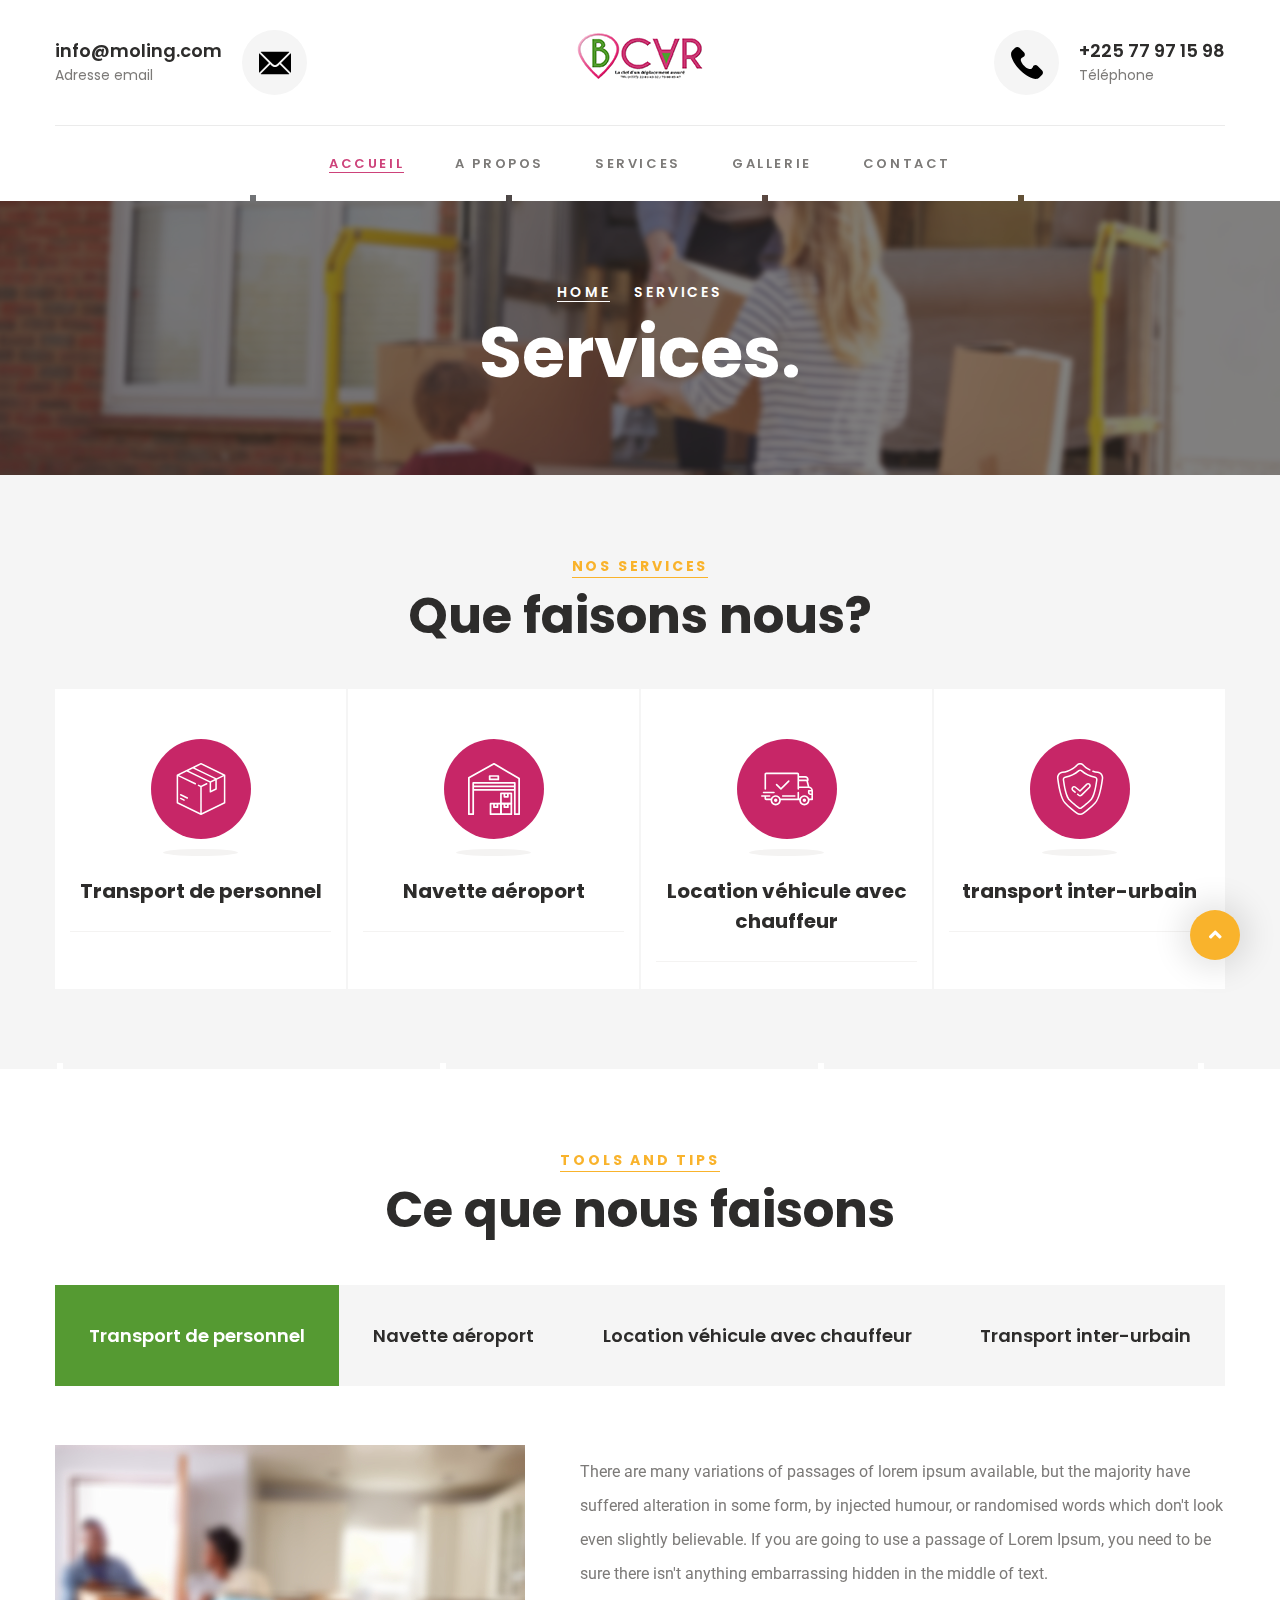
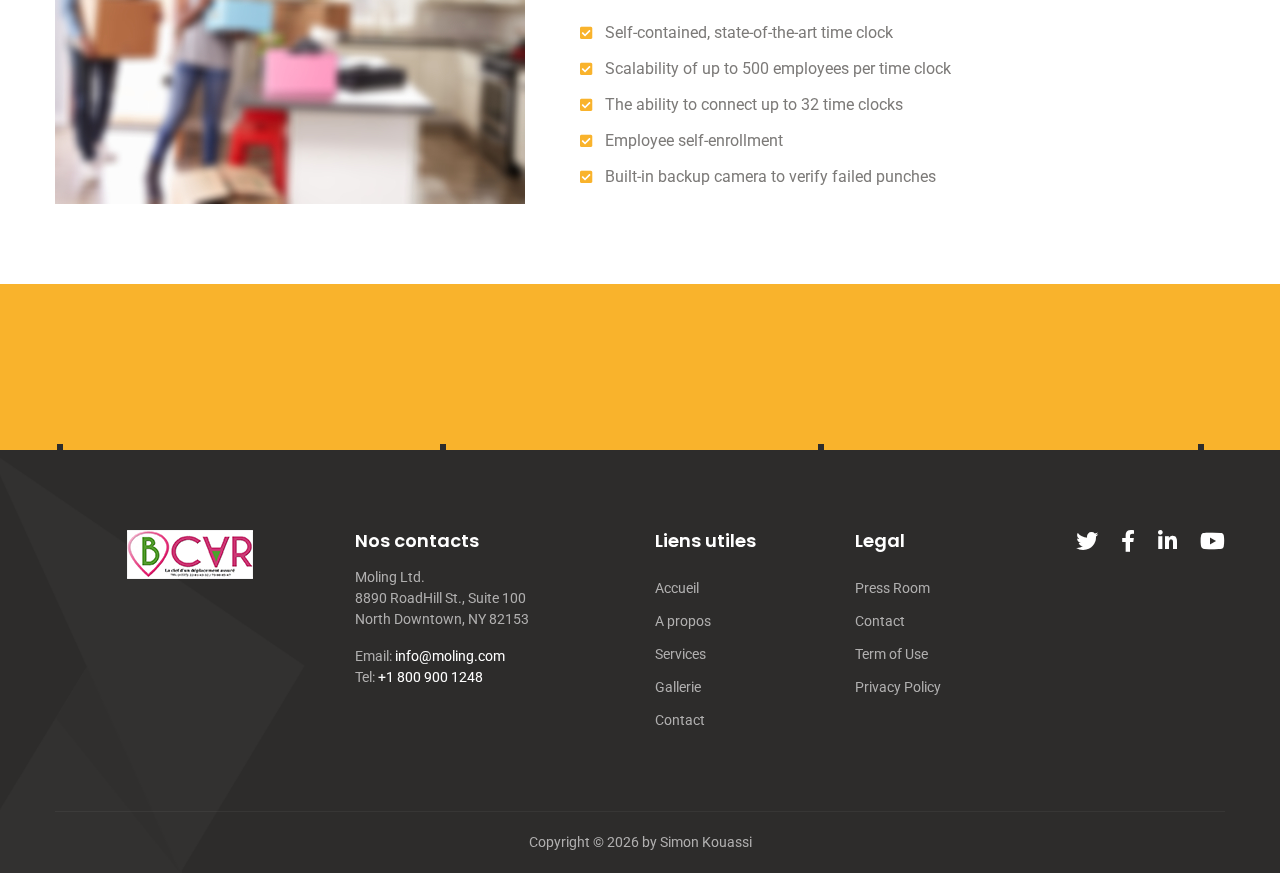
<file: services.html>
<!DOCTYPE html>
<html class="wow-animation wide" lang="en">

<head>
    <title>Services</title>
    <meta charset="utf-8">
    <meta name="viewport" content="width=device-width, height=device-height, initial-scale=1.0">
    <meta http-equiv="X-UA-Compatible" content="IE=edge">
    <link rel="icon" href="images/favicon.ico" type="image/x-icon">
    <link rel="stylesheet" type="text/css" href="https://fonts.googleapis.com/css?family=Poppins:500,600,700,800%7CRoboto:400,500">
    <link rel="stylesheet" href="css/bootstrap.css">
    <link rel="stylesheet" href="css/fonts.css">
    <link rel="stylesheet" href="css/style.css">
    <style>
        .ie-panel {
            display: none;
            background: #212121;
            padding: 10px 0;
            box-shadow: 3px 3px 5px 0 rgba(0, 0, 0, .3);
            clear: both;
            text-align: center;
            position: relative;
            z-index: 1;
        }
        
        html.ie-10 .ie-panel,
        html.lt-ie-10 .ie-panel {
            display: block;
        }
    </style>
</head>

<body>
    <div class="ie-panel">
        <a href="http://windows.microsoft.com/en-US/internet-explorer/"><img src="images/ie8-panel/warning_bar_0000_us.jpg" height="42" width="820" alt="You are using an outdated browser. For a faster, safer browsing experience, upgrade for free today."></a>
    </div>
    <div class="preloader">
        <div class="preloader-body">
            <div class="cssload-dots">
                <div class="cssload-dot"></div>
                <div class="cssload-dot"></div>
                <div class="cssload-dot"></div>
                <div class="cssload-dot"></div>
                <div class="cssload-dot"></div>
            </div>
            <svg version="1.1" xmlns="http://www.w3.org/2000/svg">
          <defs>
            <filter id="goo">
              <fegaussianblur in="SourceGraphic" result="blur" stddeviation="12"></fegaussianblur>
              <fecolormatrix in="blur" values="1 0 0 0 0	0 1 0 0 0	0 0 1 0 0	0 0 0 18 -7" result="goo"></fecolormatrix>
            </filter>
          </defs>
        </svg>
        </div>
    </div>
    <div class="page">
        <!-- Section Header Classic-->
        <header class="section page-header">
            <!--RD Navbar-->
            <div class="rd-navbar-wrap">
                <nav class="rd-navbar rd-navbar-classic" data-layout="rd-navbar-fixed" data-sm-layout="rd-navbar-fixed" data-md-layout="rd-navbar-fixed" data-md-device-layout="rd-navbar-fixed" data-lg-layout="rd-navbar-static" data-lg-device-layout="rd-navbar-static"
                    data-xl-layout="rd-navbar-static" data-xl-device-layout="rd-navbar-static" data-xxl-layout="rd-navbar-static" data-xxl-device-layout="rd-navbar-static" data-lg-stick-up-offset="211px" data-xl-stick-up-offset="211px" data-xxl-stick-up-offset="211px"
                    data-lg-stick-up="true" data-xl-stick-up="true" data-xxl-stick-up="true">
                    <div class="rd-navbar-collapse-toggle rd-navbar-fixed-element-1" data-rd-navbar-toggle=".rd-navbar-collapse"><span></span></div>
                    <div class="rd-navbar-info-toggle rd-navbar-fixed-element-2" data-rd-navbar-toggle=".rd-navbar-aside-outer"><span></span></div>
                    <div class="rd-navbar-main-outer">
                        <div class="rd-navbar-main">
                            <!--RD Navbar Panel-->
                            <div class="rd-navbar-panel">
                                <!--RD Navbar Toggle-->
                                <button class="rd-navbar-toggle" data-rd-navbar-toggle=".rd-navbar-nav-wrap"><span></span></button>
                                <!--RD Navbar Brand-->
                                <div class="rd-navbar-brand">
                                    <!--Brand-->
                                    <a class="brand" href="index.html"><img class="brand-logo-dark" src="images/logo.png" srcset="images/logo-default@2x.png 2x" alt="Moling" /><img class="brand-logo-light" src="images/logo.png" srcset="images/logo-inverse@2x.png 2x" alt="Moling" /></a>
                                </div>
                            </div>
                            <div class="rd-navbar-main-address rd-navbar-collapse">
                                <div class="rd-navbar-main-address-item rd-navbar-main-address-item-first"><a class="header-mail" href="mailto:#"><span class="unit align-items-center flex-lg-row-reverse justify-content-lg-end"><span class="unit-right"><span class="svg-icon-wrapper svg-icon-wrapper-rounded svg-icon-wrapper-gray-100">
                    <div class="icon icon-secondary">
                      <img src="images/svg/mail.svg" class="img-fluid" alt="">
                    </div></span></span><span class="unit-body"><span class="heading-5 font-weight-sbold">info@moling.com</span><span class="small small-md">Adresse email</span></span></span></a></div>
                                <div class="rd-navbar-main-address-item rd-navbar-main-address-item-average">
                                    <div class="rd-navbar-brand">
                                        <!--Brand-->
                                        <a class="brand" href="index.html"><img class="brand-logo-dark" src="images/logo.png" srcset="images/logo-default@2x.png 2x" alt="Moling" /><img class="brand-logo-light" src="images/logo.png" srcset="images/logo-inverse@2x.png 2x" alt="Moling" /></a>
                                    </div>
                                </div>
                                <div class="rd-navbar-main-address-item rd-navbar-main-address-item-last"><a class="header-phone" href="tel:#"><span class="unit align-items-center justify-content-lg-end"><span class="unit-left"><span class="svg-icon-wrapper svg-icon-wrapper-rounded svg-icon-wrapper-gray-100">
                    <div class="icon icon-secondary">
                      <img src="images/svg/phone.svg" class="img-fluid" alt="">
                    </div></span></span><span class="unit-body"><span class="heading-5 font-weight-sbold">+225 77 97 15 98</span><span class="small small-md">Téléphone</span></span></span></a></div>
                            </div>
                            <div class="rd-navbar-main-element">
                                <div class="rd-navbar-nav-wrap">
                                    <ul class="rd-navbar-nav">
                                        <li class="rd-nav-item active"><a class="rd-nav-link" href="index.html">Accueil</a>
                                        </li>
                                        <li class="rd-nav-item"><a class="rd-nav-link" href="about.html">A propos</a>
                                        </li>
                                        <li class="rd-nav-item"><a class="rd-nav-link" href="services.html">Services</a>
                                        </li>
                                        <li class="rd-nav-item"><a class="rd-nav-link" href="our-gallery.html">Gallerie</a>
                                        </li>

                                        <!-- <li class="rd-nav-item"><a class="rd-nav-link" href="our-gallery.html">Our Gallery</a>
                      </li>-->
                                        <!-- <li class="rd-nav-item"><a class="rd-nav-link" href="#">Blog</a>
                        <ul class="rd-menu rd-navbar-dropdown">
                          <li class="rd-dropdown-item"><a class="rd-dropdown-link" href="blog-right-sidebar.html">Blog Right Sidebar</a>
                          </li>
                          <li class="rd-dropdown-item"><a class="rd-dropdown-link" href="blog-left-sidebar.html">Blog Left Sidebar</a>
                          </li>
                          <li class="rd-dropdown-item"><a class="rd-dropdown-link" href="single-blog.html">Single Blog</a>
                          </li>
                        </ul>
                      </li>-->
                                        <!-- <li class="rd-nav-item"><a class="rd-nav-link" href="#">Pages</a>
                        <ul class="rd-menu rd-navbar-megamenu">
                          <li class="rd-megamenu-item">
                            <ul class="rd-megamenu-list">
                              <li class="rd-megamenu-list-item"><a class="rd-megamenu-list-link" href="typography.html">Typography</a></li>
                              <li class="rd-megamenu-list-item"><a class="rd-megamenu-list-link" href="buttons.html">Buttons</a></li>
                              <li class="rd-megamenu-list-item"><a class="rd-megamenu-list-link" href="forms.html">Forms</a></li>
                              <li class="rd-megamenu-list-item"><a class="rd-megamenu-list-link" href="tabs-and-accordions.html">Tabs and accordions</a></li>
                            </ul>
                          </li>
                          <li class="rd-megamenu-item">
                            <ul class="rd-megamenu-list">
                              <li class="rd-megamenu-list-item"><a class="rd-megamenu-list-link" href="grid-system.html">Grid system</a></li>
                              <li class="rd-megamenu-list-item"><a class="rd-megamenu-list-link" href="privacy-policy.html">Privacy policy</a></li>
                              <li class="rd-megamenu-list-item"><a class="rd-megamenu-list-link" href="progress-bars.html">Progress bars</a></li>
                              <li class="rd-megamenu-list-item"><a class="rd-megamenu-list-link" href="tables.html">Tables</a></li>
                            </ul>
                          </li>
                          <li class="rd-megamenu-item">
                            <ul class="rd-megamenu-list">
                              <li class="rd-megamenu-list-item"><a class="rd-megamenu-list-link" href="under-construction.html">Under Construction</a></li>
                              <li class="rd-megamenu-list-item"><a class="rd-megamenu-list-link" href="404.html">404</a></li>
                              <li class="rd-megamenu-list-item"><a class="rd-megamenu-list-link" href="503.html">503</a></li>
                            </ul>
                          </li>
                        </ul>
                      </li>-->
                                        <li class="rd-nav-item"><a class="rd-nav-link" href="contacts.html">Contact</a>
                                        </li>
                                    </ul>
                                </div>
                            </div>
                        </div>
                    </div>
                </nav>
            </div>
        </header>
        <!-- Breadcrumbs-->
        <div class="section section-lg breadcrumbs-custom bg-image context-dark" style="background-image: url(images/breadcrumbs-01-1894x368.jpg);">
            <div class="bg-decoration">
                <div class="bg-decoration-item"></div>
                <div class="bg-decoration-item"></div>
                <div class="bg-decoration-item"></div>
                <div class="bg-decoration-item"></div>
                <div class="bg-decoration-item"></div>
            </div>
            <div class="container">
                <ul class="breadcrumbs-custom-path">
                    <li><a href="index.html">Home</a></li>
                    <li class="active"><span>Services</span></li>
                </ul>
                <h2 class="breadcrumbs-custom-title">Services.</h2>
            </div>
        </div>
        <!-- Section Our Services-->
        <div class="section section-lg bg-gray-100 text-center" id="our-services">
            <div class="container">
                <h6><span class="head-text">Nos services</span></h6>
                <h2>Que faisons nous?</h2>
                <div class="row row-2 row-narrow-xxs justify-content-center">
                    <div class="col-xs-6 col-md-5 col-lg-3 wow fadeInUpSmall" data-wow-delay=".15s">
                        <!-- Service-->
                        <div class="service-ong">
                            <div class="service-icon">
                                <div class="service-icon-svg">
                                    <svg class="icon icon-lg" role="img">
                            <use xlink:href="images/svg/sprite.svg#box-1"></use>
                          </svg>
                                </div>
                                <div class="service-icon-shadow"></div>
                            </div>
                            <h4 class="service-title"><a href="#tabs-1-1">Transport de personnel</a></h4>
                            <div class="service-divider"></div>
                        </div>
                    </div>
                    <div class="col-xs-6 col-md-5 col-lg-3 wow fadeInUpSmall" data-wow-delay=".3s">
                        <!-- Service-->
                        <div class="service-ong">
                            <div class="service-icon">
                                <div class="service-icon-svg">
                                    <svg class="icon icon-lg" role="img">
                            <use xlink:href="images/svg/sprite.svg#warehouse"></use>
                          </svg>
                                </div>
                                <div class="service-icon-shadow"></div>
                            </div>
                            <h4 class="service-title"><a href="#tabs-1-2">Navette aéroport</a></h4>
                            <div class="service-divider"></div>
                        </div>
                    </div>
                    <div class="col-xs-6 col-md-5 col-lg-3 wow fadeInUpSmall" data-wow-delay=".45s">
                        <!-- Service-->
                        <div class="service-ong">
                            <div class="service-icon">
                                <div class="service-icon-svg">
                                    <svg class="icon icon-lg" role="img">
                            <use xlink:href="images/svg/sprite.svg#shipped"></use>
                          </svg>
                                </div>
                                <div class="service-icon-shadow"></div>
                            </div>
                            <h4 class="service-title"><a href="#tabs-1-3">Location véhicule avec chauffeur</a></h4>
                            <div class="service-divider"></div>
                        </div>
                    </div>
                    <div class="col-xs-6 col-md-5 col-lg-3 wow fadeInUpSmall" data-wow-delay=".6s">
                        <!-- Service-->
                        <div class="service-ong">
                            <div class="service-icon">
                                <div class="service-icon-svg">
                                    <svg class="icon icon-lg" role="img">
                            <use xlink:href="images/svg/sprite.svg#shield"></use>
                          </svg>
                                </div>
                                <div class="service-icon-shadow"></div>
                            </div>
                            <h4 class="service-title"><a href="#tabs-1-4">transport inter-urbain</a></h4>
                            <div class="service-divider"></div>
                        </div>
                    </div>
                </div>
            </div>
        </div>
        <!-- Tools and tips-->
        <div class="section section-lg bg-default text-center">
            <div class="bg-decoration">
                <div class="bg-decoration-item"></div>
                <div class="bg-decoration-item"></div>
                <div class="bg-decoration-item"></div>
                <div class="bg-decoration-item"></div>
            </div>
            <div class="container">
                <h6><span class="head-text">Tools and tips</span></h6>
                <h2>Ce que nous faisons</h2>
                <div class="tabs-custom tabs-horizontal" id="tabs-1">
                    <!--Nav tabs-->
                    <ul class="nav nav-tabs">
                        <li class="nav-item" role="presentation"><a class="nav-link" href="#tabs-1-1" data-toggle="tab">Transport de personnel</a></li>
                        <li class="nav-item" role="presentation"><a class="nav-link" href="#tabs-1-2" data-toggle="tab">Navette aéroport</a></li>
                        <li class="nav-item" role="presentation"><a class="nav-link" href="#tabs-1-3" data-toggle="tab">Location véhicule avec chauffeur</a></li>
                        <li class="nav-item" role="presentation"><a class="nav-link" href="#tabs-1-4" data-toggle="tab">Transport inter-urbain</a></li>
                    </ul>
                    <!--Tab panes-->
                    <div class="tab-content">
                        <div class="tab-pane fade" id="tabs-1-1">
                            <div class="row row-20 justify-content-center align-items-center">
                                <div class="col-lg-5"><img src="images/services-03-470x359.jpg" alt="" width="470" height="359" />
                                </div>
                                <div class="col-lg-7">
                                    <div class="block-xl-left-25">
                                        <p>There are many variations of passages of lorem ipsum available, but the majority have suffered alteration in some form, by injected humour, or randomised words which don't look even slightly believable. If you are
                                            going to use a passage of Lorem Ipsum, you need to be sure there isn't anything embarrassing hidden in the middle of text.</p>
                                        <ul class="list-marked">
                                            <li><a href="#">Self-contained, state-of-the-art time clock</a></li>
                                            <li><a href="#">Scalability of up to 500 employees per time clock</a></li>
                                            <li><a href="#">The ability to connect up to 32 time clocks</a></li>
                                            <li><a href="#">Employee self-enrollment</a></li>
                                            <li><a href="#">Built-in backup camera to verify failed punches</a></li>
                                        </ul>
                                    </div>
                                </div>
                            </div>
                        </div>
                        <div class="tab-pane fade" id="tabs-1-2">
                            <div class="row row-20 justify-content-center align-items-center">
                                <div class="col-lg-5"><img src="images/services-04-470x359.jpg" alt="" width="470" height="359" />
                                </div>
                                <div class="col-lg-7">
                                    <div class="block-xl-left-25">
                                        <p>There are many variations of passages of lorem ipsum available, but the majority have suffered alteration in some form, by injected humour, or randomised words which don't look even slightly believable. If you are
                                            going to use a passage of Lorem Ipsum, you need to be sure there isn't anything embarrassing hidden in the middle of text.</p>
                                        <ul class="list-marked">
                                            <li><a href="#">Self-contained, state-of-the-art time clock</a></li>
                                            <li><a href="#">Scalability of up to 500 employees per time clock</a></li>
                                            <li><a href="#">The ability to connect up to 32 time clocks</a></li>
                                            <li><a href="#">Employee self-enrollment</a></li>
                                            <li><a href="#">Built-in backup camera to verify failed punches</a></li>
                                        </ul>
                                    </div>
                                </div>
                            </div>
                        </div>
                        <div class="tab-pane fade" id="tabs-1-3">
                            <div class="row row-20 justify-content-center align-items-center">
                                <div class="col-lg-5"><img src="images/services-05-470x359.jpg" alt="" width="470" height="359" />
                                </div>
                                <div class="col-lg-7">
                                    <div class="block-xl-left-25">
                                        <p>There are many variations of passages of lorem ipsum available, but the majority have suffered alteration in some form, by injected humour, or randomised words which don't look even slightly believable. If you are
                                            going to use a passage of Lorem Ipsum, you need to be sure there isn't anything embarrassing hidden in the middle of text.</p>
                                        <ul class="list-marked">
                                            <li><a href="#">Self-contained, state-of-the-art time clock</a></li>
                                            <li><a href="#">Scalability of up to 500 employees per time clock</a></li>
                                            <li><a href="#">The ability to connect up to 32 time clocks</a></li>
                                            <li><a href="#">Employee self-enrollment</a></li>
                                            <li><a href="#">Built-in backup camera to verify failed punches</a></li>
                                        </ul>
                                    </div>
                                </div>
                            </div>
                        </div>
                        <div class="tab-pane fade" id="tabs-1-4">
                            <div class="row row-20 justify-content-center align-items-center">
                                <div class="col-lg-5"><img src="images/services-05-470x359.jpg" alt="" width="470" height="359" />
                                </div>
                                <div class="col-lg-7">
                                    <div class="block-xl-left-25">
                                        <p>There are many variations of passages of lorem ipsum available, but the majority have suffered alteration in some form, by injected humour, or randomised words which don't look even slightly believable. If you are
                                            going to use a passage of Lorem Ipsum, you need to be sure there isn't anything embarrassing hidden in the middle of text.</p>
                                        <ul class="list-marked">
                                            <li><a href="#">Self-contained, state-of-the-art time clock</a></li>
                                            <li><a href="#">Scalability of up to 500 employees per time clock</a></li>
                                            <li><a href="#">The ability to connect up to 32 time clocks</a></li>
                                            <li><a href="#">Employee self-enrollment</a></li>
                                            <li><a href="#">Built-in backup camera to verify failed punches</a></li>
                                        </ul>
                                    </div>
                                </div>
                            </div>
                        </div>
                    </div>
                </div>
            </div>
        </div>
        <!-- Section Call To Action-->
        <div class="section section-md bg-primary text-center">
            <div class="container">
                <div class="row row-15 align-items-center">
                    <div class="col-md-7 col-lg-8 text-md-left wow fadeInLeftSmall" data-wow-delay=".1s">
                        <h3><span class="head-big">Helping Over <span class="text-underline text-underline-lg">250,000</span> Movers in the USA</span>
                        </h3>
                    </div>
                    <div class="col-md-5 col-lg-4 text-md-right wow fadeInRightSmall" data-wow-delay=".2s"><a class="button button-primary button-ujarak" href="about.html">Discover more</a></div>
                </div>
            </div>
        </div>
        <!-- Section Footer Classic-->
        <footer class="footer-classic context-dark bg-with-icon">
            <div class="bg-decoration">
                <div class="bg-decoration-item"></div>
                <div class="bg-decoration-item"></div>
                <div class="bg-decoration-item"></div>
                <div class="bg-decoration-item"></div>
            </div>
            <div class="bg-with-icon-item-1"><img src="images/bg-icon-02-452x555.png" alt="" width="452" height="555" />
            </div>
            <div class="section section-lg">
                <div class="container">
                    <div class="row row-40">
                        <div class="col-md-4 col-lg-3 text-center text-md-leftl">
                            <!--Brand-->
                            <a class="brand" href="index.html"><img class="brand-logo-dark" src="images/logo.png" srcset="images/logo-default@2x.png 2x" alt="Moling" /><img class="brand-logo-light" src="images/logo.png" srcset="images/logo-inverse@2x.png 2x" alt="Moling" /></a>
                        </div>
                        <div class="col-8 col-xs-4 col-lg-3">
                            <h5 class="footer-classic-titlel">Nos contacts</h5>
                            <p>Moling Ltd.<br class="d-none d-md-block"> 8890 RoadHill St., Suite 100<br class="d-none d-md-block"> North Downtown, NY 82153
                            </p>
                            <div class="footer-classic-address">
                                <dl>
                                    <dt>Email:</dt>
                                    <dd><a href="mailto:#">info@moling.com</a></dd>
                                </dl>
                                <dl>
                                    <dt>Tel:</dt>
                                    <dd><a href="tel:#">+1 800 900 1248</a></dd>
                                </dl>
                            </div>
                        </div>
                        <div class="col-6 col-xs-4 col-md-2 col-lg-2">
                            <h5 class="footer-classic-title">Liens utiles</h5>
                            <ul class="footer-classic-list">
                                <li><a href="about.html">Accueil</a></li>
                                <li><a href="#">A propos</a></li>
                                <li><a href="#">Services</a></li>
                                <li><a href="our-gallery.html">Gallerie</a></li>
                                <li><a href="blog.html">Contact</a></li>
                            </ul>
                        </div>
                        <div class="col-6 col-xs-4 col-md-2 col-lg-2">
                            <h5 class="footer-classic-title">Legal</h5>
                            <ul class="footer-classic-list">
                                <li><a href="#">Press Room</a></li>
                                <li><a href="contacts.html">Contact</a></li>
                                <li><a href="#">Term of Use</a></li>
                                <li><a href="#">Privacy Policy</a></li>
                            </ul>
                        </div>
                        <div class="col-lg-2 text-center text-lg-right">
                            <ul class="list-inline list-inline-sm">
                                <li>
                                    <a class="icon-lg icon fa-twitter fab" href="#"></a>
                                </li>
                                <li>
                                    <a class="icon-lg icon fa-facebook-f fab" href="#"></a>
                                </li>
                                <li>
                                    <a class="icon-lg icon fa-linkedin-in fab" href="#"></a>
                                </li>
                                <li>
                                    <a class="icon-lg icon fa-youtube fab" href="#"></a>
                                </li>
                            </ul>
                        </div>
                    </div>
                </div>
            </div>
            <div class="container">
                <hr>
            </div>
            <div class="section section-xs text-center">
                <div class="container">
                    <p class="rights"><span>Copyright&nbsp;</span><span>&copy;&nbsp;</span><span class="copyright-year"></span><span>&nbsp;</span><span>by</span> <a href="http://bit.ly/dan-fisher">Simon Kouassi</a>
                    </p>
                </div>
            </div>
        </footer>
    </div>
    <div class="snackbars" id="form-output-global"></div>
    <script src="js/core.min.js"></script>
    <script src="js/script.js"></script>

</body>

</html>
</file>
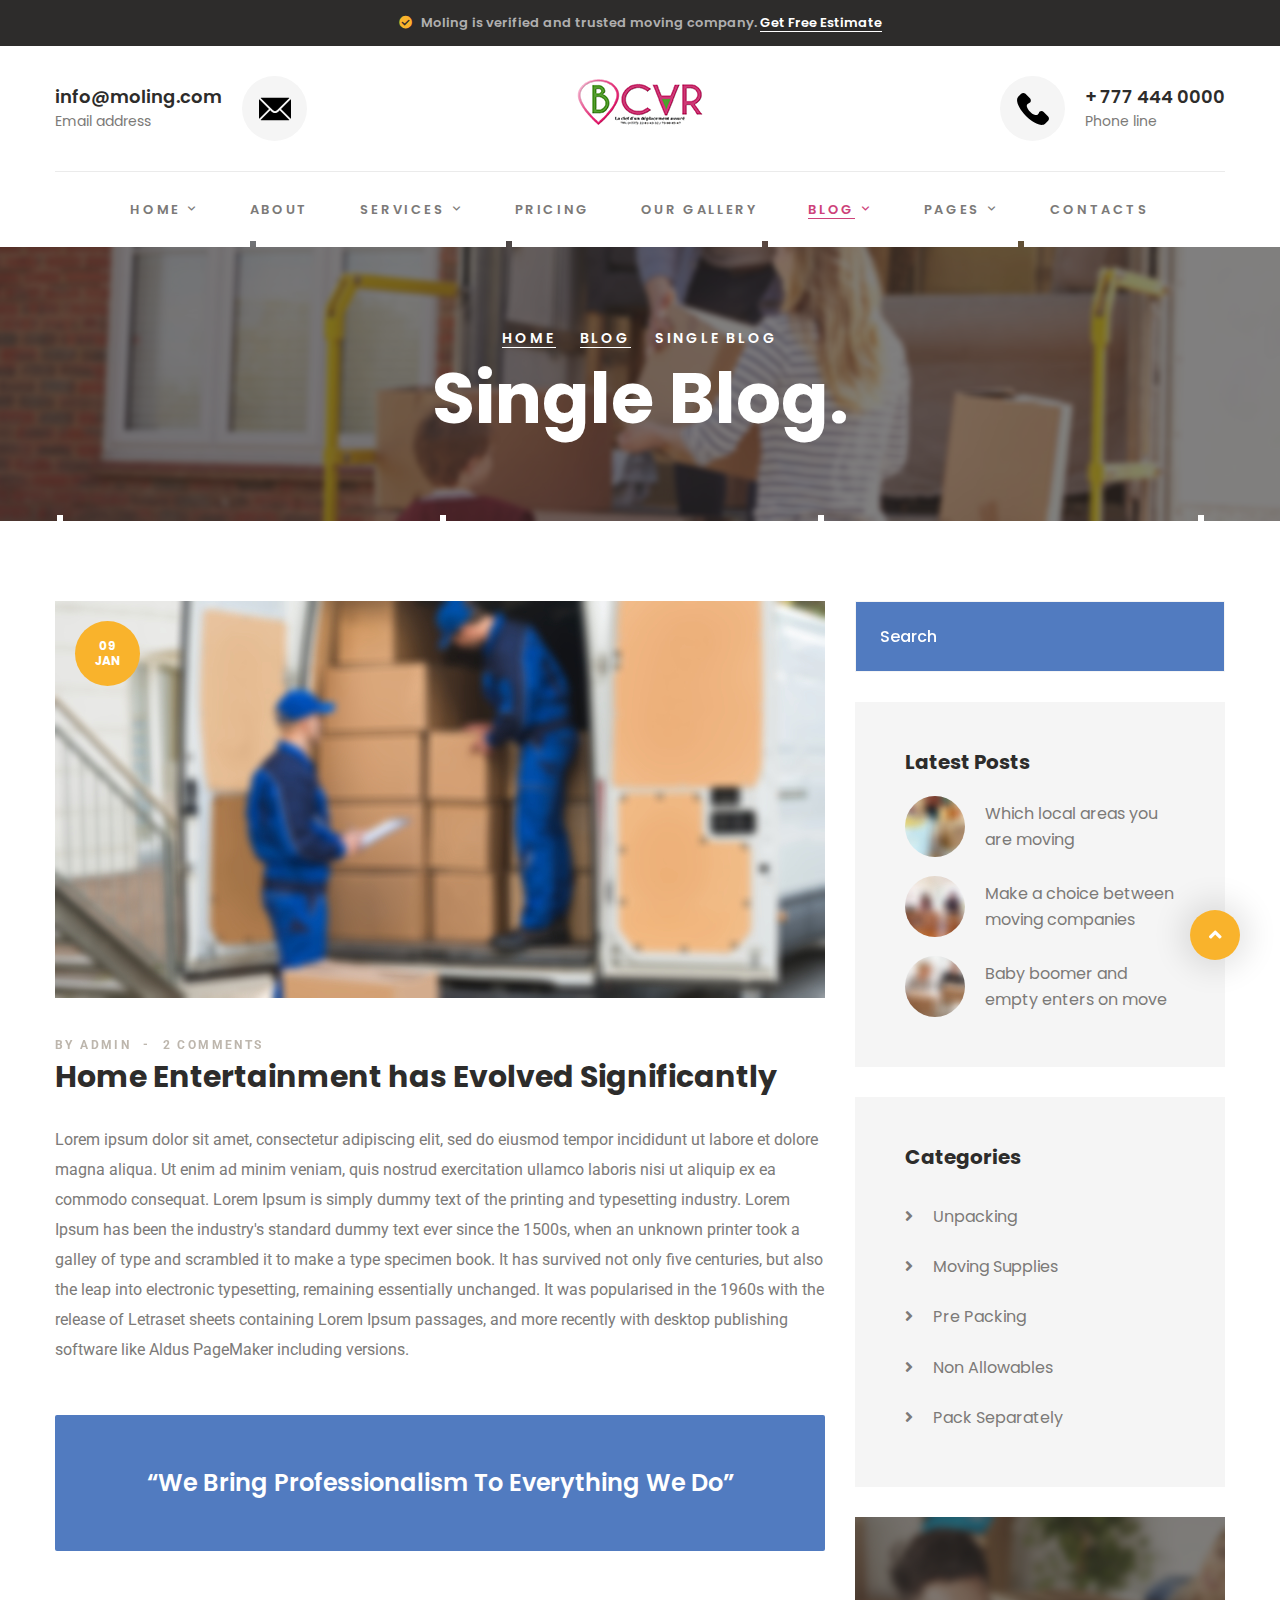
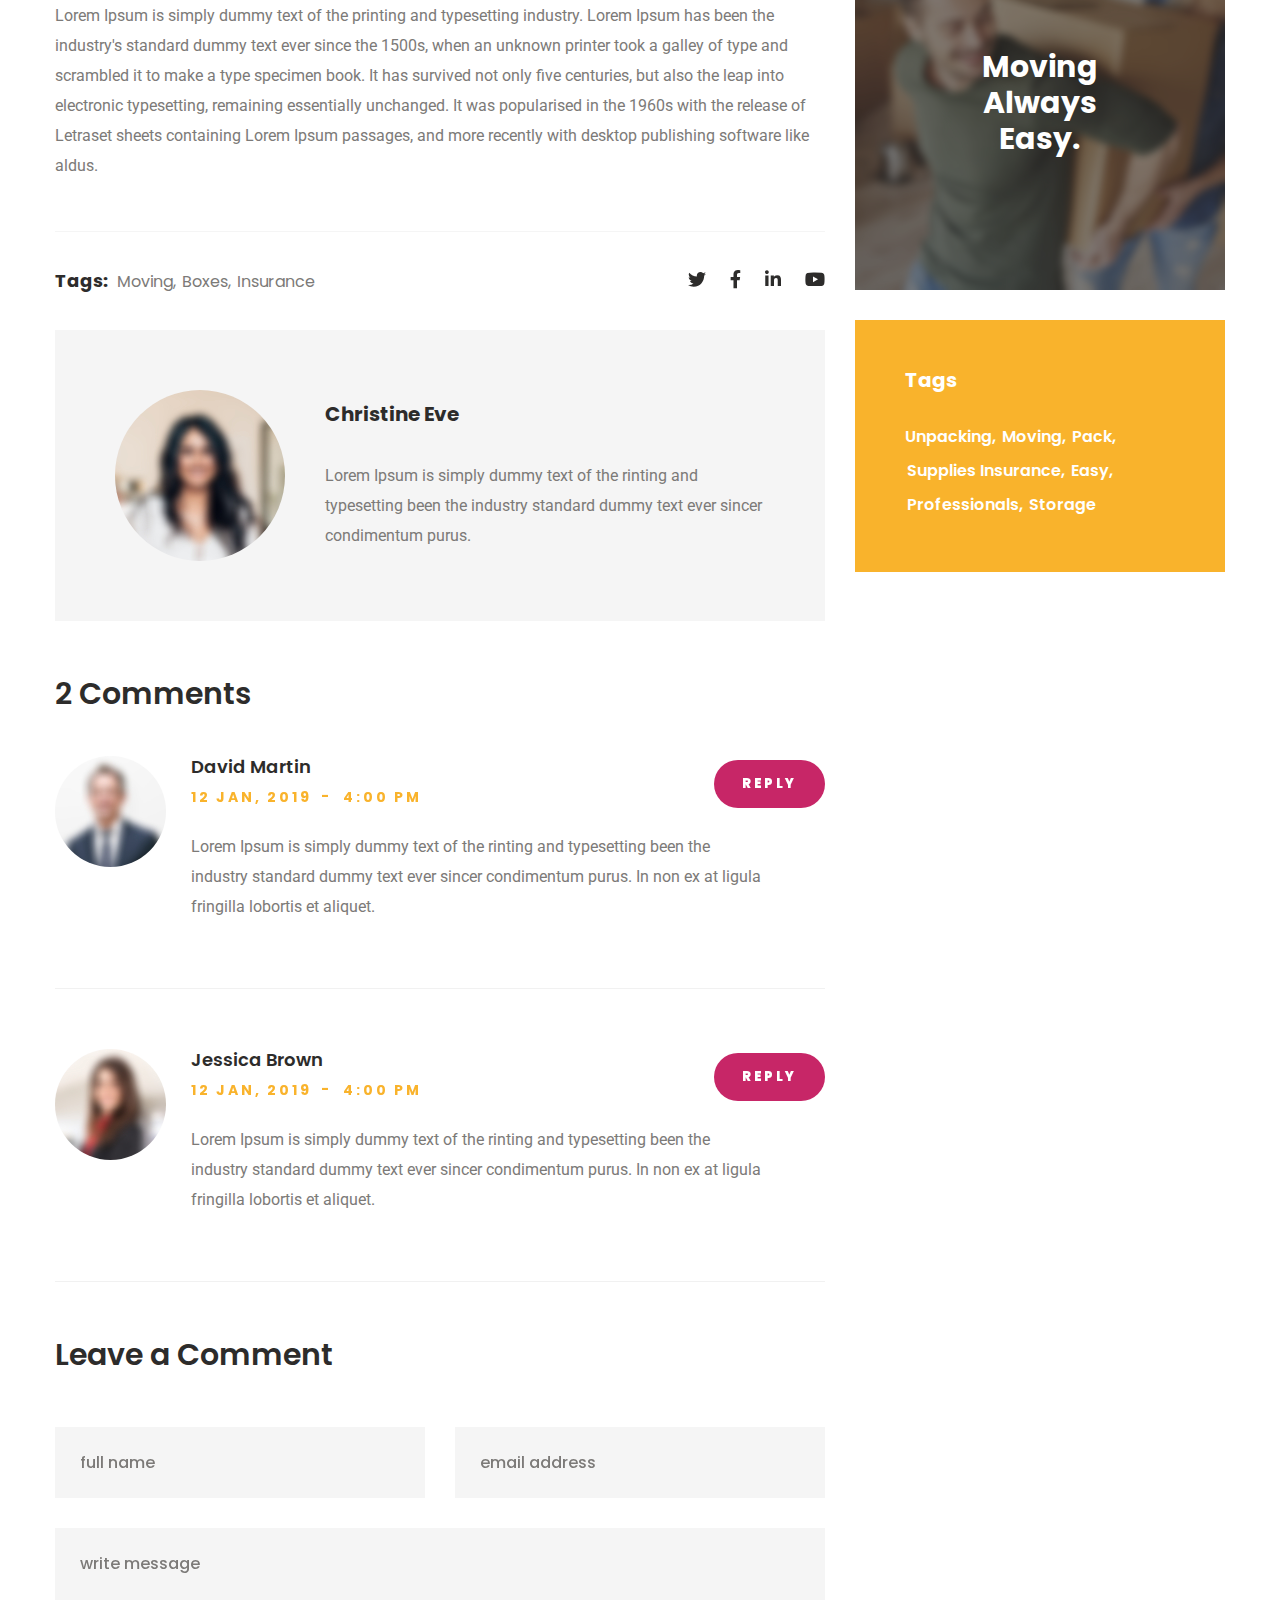
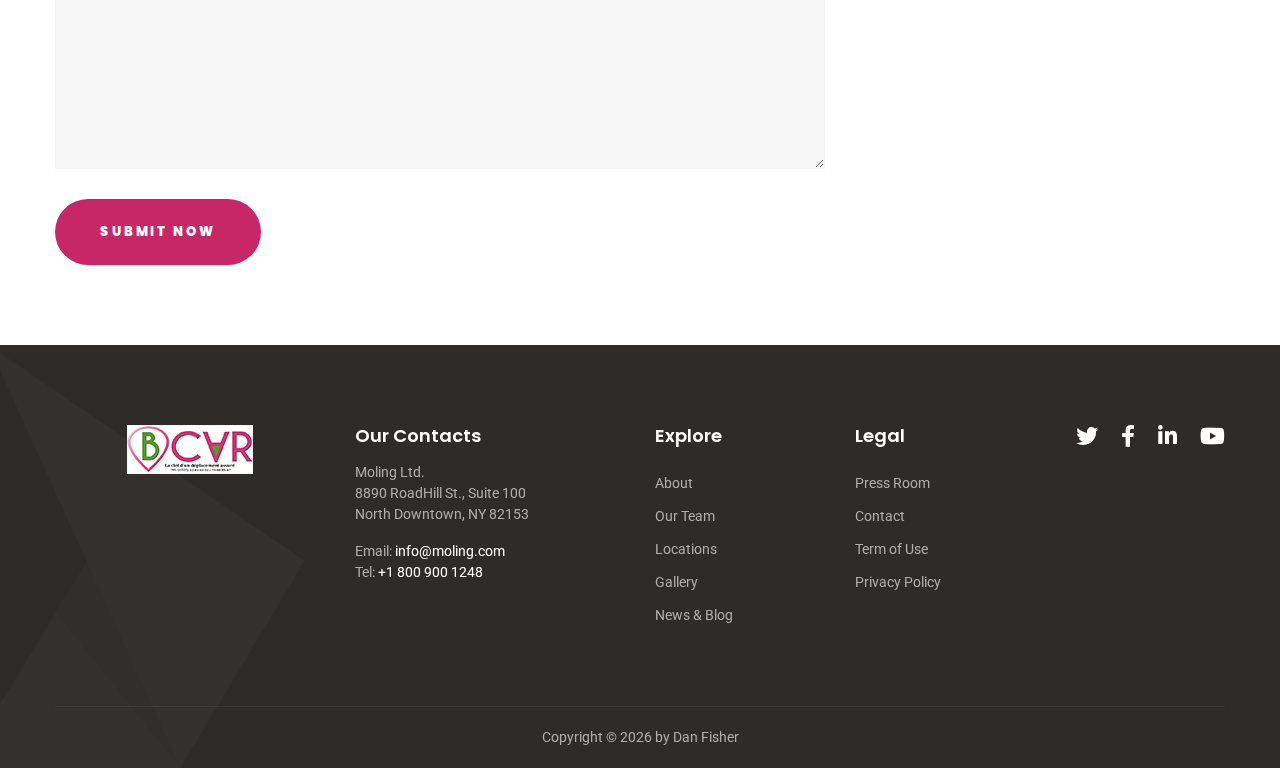
<file: single-blog.html>
<!DOCTYPE html>
<html class="wow-animation wide" lang="en">
  <head>
    <title>Single Blog</title>
    <meta charset="utf-8">
    <meta name="viewport" content="width=device-width, height=device-height, initial-scale=1.0">
    <meta http-equiv="X-UA-Compatible" content="IE=edge">
    <link rel="icon" href="images/favicon.ico" type="image/x-icon">
    <link rel="stylesheet" type="text/css" href="https://fonts.googleapis.com/css?family=Poppins:500,600,700,800%7CRoboto:400,500">
    <link rel="stylesheet" href="css/bootstrap.css">
    <link rel="stylesheet" href="css/fonts.css">
    <link rel="stylesheet" href="css/style.css">
    <style>.ie-panel{display: none;background: #212121;padding: 10px 0;box-shadow: 3px 3px 5px 0 rgba(0,0,0,.3);clear: both;text-align:center;position: relative;z-index: 1;} html.ie-10 .ie-panel, html.lt-ie-10 .ie-panel {display: block;}</style>
  </head>
  <body>
    <div class="ie-panel"><a href="http://windows.microsoft.com/en-US/internet-explorer/"><img src="images/ie8-panel/warning_bar_0000_us.jpg" height="42" width="820" alt="You are using an outdated browser. For a faster, safer browsing experience, upgrade for free today."></a></div>
    <div class="preloader">
      <div class="preloader-body">
        <div class="cssload-dots">
          <div class="cssload-dot"></div>
          <div class="cssload-dot"></div>
          <div class="cssload-dot"></div>
          <div class="cssload-dot"></div>
          <div class="cssload-dot"></div>
        </div>
        <svg version="1.1" xmlns="http://www.w3.org/2000/svg">
          <defs>
            <filter id="goo">
              <fegaussianblur in="SourceGraphic" result="blur" stddeviation="12"></fegaussianblur>
              <fecolormatrix in="blur" values="1 0 0 0 0	0 1 0 0 0	0 0 1 0 0	0 0 0 18 -7" result="goo"></fecolormatrix>
            </filter>
          </defs>
        </svg>
      </div>
    </div>
    <div class="page">
      <!-- Section Header Classic-->
      <header class="section page-header">
        <!--RD Navbar-->
        <div class="rd-navbar-wrap">
          <nav class="rd-navbar rd-navbar-classic" data-layout="rd-navbar-fixed" data-sm-layout="rd-navbar-fixed" data-md-layout="rd-navbar-fixed" data-md-device-layout="rd-navbar-fixed" data-lg-layout="rd-navbar-static" data-lg-device-layout="rd-navbar-static" data-xl-layout="rd-navbar-static" data-xl-device-layout="rd-navbar-static" data-xxl-layout="rd-navbar-static" data-xxl-device-layout="rd-navbar-static" data-lg-stick-up-offset="211px" data-xl-stick-up-offset="211px" data-xxl-stick-up-offset="211px" data-lg-stick-up="true" data-xl-stick-up="true" data-xxl-stick-up="true">
            <div class="rd-navbar-collapse-toggle rd-navbar-fixed-element-1" data-rd-navbar-toggle=".rd-navbar-collapse"><span></span></div>
            <div class="rd-navbar-info-toggle rd-navbar-fixed-element-2" data-rd-navbar-toggle=".rd-navbar-aside-outer"><span></span></div>
            <div class="rd-navbar-aside-outer bg-gray-700">
              <div class="rd-navbar-aside">
                <p class="small"><span class="icon icon-xs icon-primary fa-check-circle fas"></span> <span>Moling is verified and trusted moving company.</span>
                </p> <a class="small link-inline" href="#">Get Free Estimate</a>
              </div>
            </div>
            <div class="rd-navbar-main-outer">
              <div class="rd-navbar-main">
                <!--RD Navbar Panel-->
                <div class="rd-navbar-panel">
                  <!--RD Navbar Toggle-->
                  <button class="rd-navbar-toggle" data-rd-navbar-toggle=".rd-navbar-nav-wrap"><span></span></button>
                  <!--RD Navbar Brand-->
                  <div class="rd-navbar-brand">
                    <!--Brand--><a class="brand" href="index.html"><img class="brand-logo-dark" src="images/logo.png" srcset="images/logo-default@2x.png 2x" alt="Moling"/><img class="brand-logo-light" src="images/logo.png" srcset="images/logo-inverse@2x.png 2x" alt="Moling"/></a>
                  </div>
                </div>
                <div class="rd-navbar-main-address rd-navbar-collapse">
                  <div class="rd-navbar-main-address-item rd-navbar-main-address-item-first"><a class="header-mail" href="mailto:#"><span class="unit align-items-center flex-lg-row-reverse justify-content-lg-end"><span class="unit-right"><span class="svg-icon-wrapper svg-icon-wrapper-rounded svg-icon-wrapper-gray-100">
                    <div class="icon icon-secondary">
                      <img src="images/svg/mail.svg" class="img-fluid" alt="">
                    </div></span></span><span class="unit-body"><span class="heading-5 font-weight-sbold">info@moling.com</span><span class="small small-md">Email address</span></span></span></a></div>
                  <div class="rd-navbar-main-address-item rd-navbar-main-address-item-average">
                    <div class="rd-navbar-brand">
                      <!--Brand--><a class="brand" href="index.html"><img class="brand-logo-dark" src="images/logo.png" srcset="images/logo-default@2x.png 2x" alt="Moling"/><img class="brand-logo-light" src="images/logo.png" srcset="images/logo-inverse@2x.png 2x" alt="Moling"/></a>
                    </div>
                  </div>
                  <div class="rd-navbar-main-address-item rd-navbar-main-address-item-last"><a class="header-phone" href="tel:#"><span class="unit align-items-center justify-content-lg-end"><span class="unit-left"><span class="svg-icon-wrapper svg-icon-wrapper-rounded svg-icon-wrapper-gray-100">
                    <div class="icon icon-secondary">
                      <img src="images/svg/phone.svg" class="img-fluid" alt="">
                    </div></span></span><span class="unit-body"><span class="heading-5 font-weight-sbold">+ 777 444 0000</span><span class="small small-md">Phone line</span></span></span></a></div>
                </div>
                <div class="rd-navbar-main-element">
                  <div class="rd-navbar-nav-wrap">
                    <ul class="rd-navbar-nav">
                      <li class="rd-nav-item"><a class="rd-nav-link" href="index.html">Home</a>
                        <ul class="rd-menu rd-navbar-dropdown">
                          <li class="rd-dropdown-item"><a class="rd-dropdown-link" href="index.html">Home 1</a>
                          </li>
                          <li class="rd-dropdown-item"><a class="rd-dropdown-link" href="home-2.html">Home 2</a>
                          </li>
                        </ul>
                      </li>
                      <li class="rd-nav-item"><a class="rd-nav-link" href="about.html">About</a>
                      </li>
                      <li class="rd-nav-item"><a class="rd-nav-link" href="services.html">Services</a>
                        <ul class="rd-menu rd-navbar-dropdown">
                          <li class="rd-dropdown-item"><a class="rd-dropdown-link" href="single-service.html">Single Service</a>
                          </li>
                        </ul>
                      </li>
                      <li class="rd-nav-item"><a class="rd-nav-link" href="pricing.html">Pricing</a>
                      </li>
                      <li class="rd-nav-item"><a class="rd-nav-link" href="our-gallery.html">Our Gallery</a>
                      </li>
                      <li class="rd-nav-item active"><a class="rd-nav-link" href="#">Blog</a>
                        <ul class="rd-menu rd-navbar-dropdown">
                          <li class="rd-dropdown-item"><a class="rd-dropdown-link" href="blog-right-sidebar.html">Blog Right Sidebar</a>
                          </li>
                          <li class="rd-dropdown-item"><a class="rd-dropdown-link" href="blog-left-sidebar.html">Blog Left Sidebar</a>
                          </li>
                          <li class="rd-dropdown-item active"><a class="rd-dropdown-link" href="single-blog.html">Single Blog</a>
                          </li>
                        </ul>
                      </li>
                      <li class="rd-nav-item"><a class="rd-nav-link" href="#">Pages</a>
                        <ul class="rd-menu rd-navbar-megamenu">
                          <li class="rd-megamenu-item">
                            <ul class="rd-megamenu-list">
                              <li class="rd-megamenu-list-item"><a class="rd-megamenu-list-link" href="typography.html">Typography</a></li>
                              <li class="rd-megamenu-list-item"><a class="rd-megamenu-list-link" href="buttons.html">Buttons</a></li>
                              <li class="rd-megamenu-list-item"><a class="rd-megamenu-list-link" href="forms.html">Forms</a></li>
                              <li class="rd-megamenu-list-item"><a class="rd-megamenu-list-link" href="tabs-and-accordions.html">Tabs and accordions</a></li>
                            </ul>
                          </li>
                          <li class="rd-megamenu-item">
                            <ul class="rd-megamenu-list">
                              <li class="rd-megamenu-list-item"><a class="rd-megamenu-list-link" href="grid-system.html">Grid system</a></li>
                              <li class="rd-megamenu-list-item"><a class="rd-megamenu-list-link" href="privacy-policy.html">Privacy policy</a></li>
                              <li class="rd-megamenu-list-item"><a class="rd-megamenu-list-link" href="progress-bars.html">Progress bars</a></li>
                              <li class="rd-megamenu-list-item"><a class="rd-megamenu-list-link" href="tables.html">Tables</a></li>
                            </ul>
                          </li>
                          <li class="rd-megamenu-item">
                            <ul class="rd-megamenu-list">
                              <li class="rd-megamenu-list-item"><a class="rd-megamenu-list-link" href="under-construction.html">Under Construction</a></li>
                              <li class="rd-megamenu-list-item"><a class="rd-megamenu-list-link" href="404.html">404</a></li>
                              <li class="rd-megamenu-list-item"><a class="rd-megamenu-list-link" href="503.html">503</a></li>
                            </ul>
                          </li>
                        </ul>
                      </li>
                      <li class="rd-nav-item"><a class="rd-nav-link" href="contacts.html">Contacts</a>
                      </li>
                    </ul>
                  </div>
                </div>
              </div>
            </div>
          </nav>
        </div>
      </header>
      <!-- Breadcrumbs-->
      <div class="section section-lg breadcrumbs-custom bg-image context-dark" style="background-image: url(images/breadcrumbs-01-1894x368.jpg);">
        <div class="bg-decoration">
          <div class="bg-decoration-item"></div>
          <div class="bg-decoration-item"></div>
          <div class="bg-decoration-item"></div>
          <div class="bg-decoration-item"></div>
          <div class="bg-decoration-item"></div>
        </div>
        <div class="container">
          <ul class="breadcrumbs-custom-path">
            <li><a href="index.html">Home</a></li>
            <li><a href="#">Blog</a></li>
            <li class="active"><span>Single Blog</span></li>
          </ul>
          <h2 class="breadcrumbs-custom-title">Single Blog.</h2>
        </div>
      </div>
      <!-- Section Blog Posts-->
      <div class="section section-lg bg-default">
        <div class="bg-decoration">
          <div class="bg-decoration-item"></div>
          <div class="bg-decoration-item"></div>
          <div class="bg-decoration-item"></div>
          <div class="bg-decoration-item"></div>
        </div>
        <div class="container">
          <div class="row row-30 justify-content-center">
            <div class="col-sm-10 col-md-12 col-lg-8">
              <!-- Single Post-->
              <div class="single-post">
                <!-- Single Post Header-->
                <div class="single-post-header">
                  <div class="post-date"><span>09</span><span>Jan</span></div>
                  <div class="single-post-img"><img src="images/single-blog-01-770x397.jpg" alt="" width="770" height="397"/>
                  </div>
                </div>
                <div class="single-post-content">
                  <!-- Single Post Meta-->
                  <ul class="single-post-meta">
                    <li>By admin</li>
                    <li>2 Comments</li>
                  </ul>
                  <!-- Single Post Title-->
                  <h3 class="single-post-title">Home Entertainment has Evolved Significantly</h3>
                  <p class="single-post-text">Lorem ipsum dolor sit amet, consectetur adipiscing elit, sed do eiusmod tempor incididunt ut labore et dolore magna aliqua. Ut enim ad minim veniam, quis nostrud exercitation ullamco laboris nisi ut aliquip ex ea commodo consequat. Lorem Ipsum is simply dummy text of the printing and typesetting industry. Lorem Ipsum has been the industry's standard dummy text ever since the 1500s, when an unknown printer took a galley of type and scrambled it to make a type specimen book. It has survived not only five centuries, but also the leap into electronic typesetting, remaining essentially unchanged. It was popularised in the 1960s with the release of Letraset sheets containing Lorem Ipsum passages, and more recently with desktop publishing software like Aldus PageMaker including versions.</p>
                  <!-- Single Post Quote-->
                  <div class="single-post-quote">
                    <h3 class="single-post-quote-title">“We Bring Professionalism To Everything We Do”</h3>
                  </div>
                  <p class="single-post-text">Lorem Ipsum is simply dummy text of the printing and typesetting industry. Lorem Ipsum has been the industry's standard dummy text ever since the 1500s, when an unknown printer took a galley of type and scrambled it to make a type specimen book. It has survived not only five centuries, but also the leap into electronic typesetting, remaining essentially unchanged. It was popularised in the 1960s with the release of Letraset sheets containing Lorem Ipsum passages, and more recently with desktop publishing software like aldus.</p>
                </div>
                <div class="single-post-divider"></div>
                <!-- Single Post Info-->
                <div class="single-post-info">
                  <div class="row row-10 align-items-center">
                    <div class="col-sm-7 col-md-6">
                      <p class="single-post-info-title">Tags:</p>
                      <ul class="single-post-info-list">
                        <li><a href="#">Moving</a></li>
                        <li><a href="#">Boxes</a></li>
                        <li><a href="#">Insurance</a></li>
                      </ul>
                    </div>
                    <div class="col-sm-5 col-md-6 text-sm-right">
                      <ul class="list-inline list-inline-sm">
                        <li><a class="icon icon-gray-700 fa-twitter fab" href="#"></a></li>
                        <li><a class="icon icon-gray-700 fa-facebook-f fab" href="#"></a></li>
                        <li><a class="icon icon-gray-700 fa-linkedin-in fab" href="#"></a></li>
                        <li><a class="icon icon-gray-700 fa-youtube fab" href="#"></a></li>
                      </ul>
                    </div>
                  </div>
                </div>
                <!-- Single Post Author-->
                <div class="single-post-author">
                  <div class="single-post-author-inner">
                    <div class="unit unit-spacing-lg align-items-center d-block d-md-flex">
                      <div class="unit-left">
                        <div class="single-post-author-img"><img src="images/single-blog-02-170x171.jpg" alt="" width="170" height="171"/>
                        </div>
                      </div>
                      <div class="unit-body">
                        <h4 class="single-post-author-title">Christine Eve</h4>
                        <p class="single-post-author-text">Lorem Ipsum is simply dummy text of the rinting and typesetting been the industry standard dummy text ever sincer condimentum purus.</p>
                      </div>
                    </div>
                  </div>
                </div>
                <!-- Single Post Comments-->
                <div class="single-post-comment-wrapper">
                  <h3 class="single-post-comment-title"><span class="head-big">2 Comments</span></h3>
                  <div class="single-post-comment">
                    <div class="single-post-comment-top">
                      <div class="unit unit-spacing-md">
                        <div class="unit-left">
                          <div class="single-post-comment-img"><img src="images/single-blog-03-111x111.jpg" alt="" width="111" height="111"/>
                          </div>
                        </div>
                        <div class="unit-body" style="flex-grow: 1">
                          <div class="row row-10 align-items-center">
                            <div class="col-xs-8">
                              <h5 class="single-post-comment-name">David Martin</h5>
                              <ul class="single-post-comment-time">
                                <li>12 Jan, 2019</li>
                                <li>4:00 pm</li>
                              </ul>
                            </div>
                            <div class="col-xs-4 text-md-right"><a class="button button-xs button-primary button-ujarak" href="#">Reply</a></div>
                          </div>
                        </div>
                      </div>
                    </div>
                    <div class="single-post-comment-bottom">
                      <div class="unit unit-spacing-md">
                        <div class="unit-left d-none d-xs-block">
                          <div class="single-post-comment-img hidden"><img src="images/single-blog-03-111x111.jpg" alt="" width="111" height="111"/>
                          </div>
                        </div>
                        <div class="unit-body">
                          <p class="single-post-comment-text">Lorem Ipsum is simply dummy text of the rinting and typesetting been the industry standard dummy text ever sincer condimentum purus. In non ex at ligula fringilla lobortis et aliquet.</p>
                        </div>
                      </div>
                    </div>
                  </div>
                  <div class="single-post-comment-divider"></div>
                  <div class="single-post-comment">
                    <div class="single-post-comment-top">
                      <div class="unit unit-spacing-md">
                        <div class="unit-left">
                          <div class="single-post-comment-img"><img src="images/single-blog-04-111x111.jpg" alt="" width="111" height="111"/>
                          </div>
                        </div>
                        <div class="unit-body" style="flex-grow: 1">
                          <div class="row row-10 align-items-center">
                            <div class="col-xs-8">
                              <h5 class="single-post-comment-name">Jessica Brown</h5>
                              <ul class="single-post-comment-time">
                                <li>12 Jan, 2019</li>
                                <li>4:00 pm</li>
                              </ul>
                            </div>
                            <div class="col-xs-4 text-md-right"><a class="button button-xs button-primary button-ujarak" href="#">Reply</a></div>
                          </div>
                        </div>
                      </div>
                    </div>
                    <div class="single-post-comment-bottom">
                      <div class="unit unit-spacing-md">
                        <div class="unit-left d-none d-xs-block">
                          <div class="single-post-comment-img hidden"><img src="images/single-blog-03-111x111.jpg" alt="" width="111" height="111"/>
                          </div>
                        </div>
                        <div class="unit-body">
                          <p class="single-post-comment-text">Lorem Ipsum is simply dummy text of the rinting and typesetting been the industry standard dummy text ever sincer condimentum purus. In non ex at ligula fringilla lobortis et aliquet.</p>
                        </div>
                      </div>
                    </div>
                  </div>
                  <div class="single-post-comment-divider"></div>
                </div>
                <!-- Single Post Comment Leave-->
                <div class="single-post-comment-leave">
                  <h3 class="single-post-comment-leave-title"><span class="head-big">Leave a Comment</span></h3>
                  <form class="rd-mailform text-left" data-form-output="form-output-global" data-form-type="contact" method="post" action="bat/rd-mailform.php">
                    <div class="row row-30">
                      <div class="col-md-6">
                        <div class="form-wrap">
                          <label class="form-label" for="comments-name">full name</label>
                          <input class="form-input" id="comments-name" type="text" name="name" data-constraints="@Required">
                        </div>
                      </div>
                      <div class="col-md-6">
                        <div class="form-wrap">
                          <label class="form-label" for="comment-email">email address</label>
                          <input class="form-input" id="comment-email" type="email" name="email" data-constraints="@Required @Email">
                        </div>
                      </div>
                      <div class="col-12">
                        <div class="form-wrap">
                          <label class="form-label" for="comment-message">write message</label>
                          <textarea class="form-input" id="comment-message" name="message" data-constraints="@Required"></textarea>
                        </div>
                      </div>
                      <div class="col-12">
                        <button class="button button-primary" type="submit">Submit Now</button>
                      </div>
                    </div>
                  </form>
                </div>
              </div>
            </div>
            <div class="col-sm-10 col-md-12 col-lg-4">
              <!-- Blog Aside-->
              <div class="blog-aside">
                <div class="row row-30">
                  <div class="col-12">
                    <form class="rd-form search search-secondary rd-form-inline">
                      <div class="form-wrap">
                        <label class="form-label" for="search-form-input">Search</label>
                        <input class="form-input" id="search-form-input" type="text">
                      </div>
                    </form>
                  </div>
                  <div class="col-md-6 col-lg-12">
                    <div class="blog-aside-element">
                      <h4>Latest Posts</h4>
                                    <!-- Blog Post Mini-->
                                    <div class="post-mini">
                                      <div class="unit unit-spacing-sm align-items-center">
                                        <div class="unit-left"><a class="post-mini-img" href="single-blog.html"><img src="images/post-mini-01-60x61.jpg" alt="" width="60" height="61"/></a></div>
                                        <div class="unit-body"><a class="post-mini-title" href="single-blog.html">Which local areas you are moving</a></div>
                                      </div>
                                    </div>
                                    <!-- Blog Post Mini-->
                                    <div class="post-mini">
                                      <div class="unit unit-spacing-sm align-items-center">
                                        <div class="unit-left"><a class="post-mini-img" href="single-blog.html"><img src="images/post-mini-02-60x61.jpg" alt="" width="60" height="61"/></a></div>
                                        <div class="unit-body"><a class="post-mini-title" href="single-blog.html">Make a choice between moving companies</a></div>
                                      </div>
                                    </div>
                                    <!-- Blog Post Mini-->
                                    <div class="post-mini">
                                      <div class="unit unit-spacing-sm align-items-center">
                                        <div class="unit-left"><a class="post-mini-img" href="single-blog.html"><img src="images/post-mini-03-60x61.jpg" alt="" width="60" height="61"/></a></div>
                                        <div class="unit-body"><a class="post-mini-title" href="single-blog.html">Baby boomer and empty enters on move</a></div>
                                      </div>
                                    </div>
                    </div>
                  </div>
                  <div class="col-md-6 col-lg-12">
                    <div class="blog-aside-element">
                      <h4>Categories</h4>
                                    <!-- Blog Aside List-->
                                    <ul class="blog-aside-list">
                                      <li><a href="#"><span class="icon fa-angle-right fas"></span><span>Unpacking</span></a></li>
                                      <li><a href="#"><span class="icon fa-angle-right fas"></span><span>Moving Supplies</span></a></li>
                                      <li><a href="#"><span class="icon fa-angle-right fas"></span><span>Pre Packing</span></a></li>
                                      <li><a href="#"><span class="icon fa-angle-right fas"></span><span>Non Allowables</span></a></li>
                                      <li><a href="#"><span class="icon fa-angle-right fas"></span><span>Pack Separately</span></a></li>
                                    </ul>
                    </div>
                  </div>
                  <div class="col-md-6 col-lg-12"><a class="blog-aside-banner" href="#"><img src="images/blog-aside-01-370x373.jpg" alt="" width="370" height="373"/>
                      <div class="blog-aside-banner-content">
                        <h3 class="blog-aside-banner-title">Moving<br> Always<br> Easy.
                        </h3>
                      </div></a></div>
                  <div class="col-md-6 col-lg-12">
                    <div class="blog-aside-element blog-aside-element-primary context-dark">
                      <h4>Tags</h4>
                                    <!-- Blog Aside List-->
                                    <ul class="list-tags">
                                      <li><a href="#">Unpacking</a></li>
                                      <li><a href="#">Moving</a></li>
                                      <li><a href="#">Pack</a></li>
                                      <li><a href="#">Supplies Insurance</a></li>
                                      <li><a href="#">Easy</a></li>
                                      <li><a href="#">Professionals</a></li>
                                      <li><a href="#">Storage</a></li>
                                    </ul>
                    </div>
                  </div>
                </div>
              </div>
            </div>
          </div>
        </div>
      </div>
      <!-- Section Footer Classic-->
      <footer class="footer-classic context-dark bg-with-icon">
        <div class="bg-decoration">
          <div class="bg-decoration-item"></div>
          <div class="bg-decoration-item"></div>
          <div class="bg-decoration-item"></div>
          <div class="bg-decoration-item"></div>
        </div>
        <div class="bg-with-icon-item-1"><img src="images/bg-icon-02-452x555.png" alt="" width="452" height="555"/>
        </div>
        <div class="section section-lg">
          <div class="container">
            <div class="row row-40">
              <div class="col-md-4 col-lg-3 text-center text-md-leftl">
                <!--Brand--><a class="brand" href="index.html"><img class="brand-logo-dark" src="images/logo.png" srcset="images/logo-default@2x.png 2x" alt="Moling"/><img class="brand-logo-light" src="images/logo.png" srcset="images/logo-inverse@2x.png 2x" alt="Moling"/></a>
              </div>
              <div class="col-8 col-xs-4 col-lg-3">
                <h5 class="footer-classic-titlel">Our Contacts</h5>
                <p>Moling Ltd.<br class="d-none d-md-block"> 8890 RoadHill St., Suite 100<br class="d-none d-md-block"> North Downtown, NY 82153
                </p>
                <div class="footer-classic-address">
                  <dl>
                    <dt>Email:</dt>
                    <dd><a href="mailto:#">info@moling.com</a></dd>
                  </dl>
                  <dl>
                    <dt>Tel:</dt>
                    <dd><a href="tel:#">+1 800 900 1248</a></dd>
                  </dl>
                </div>
              </div>
              <div class="col-6 col-xs-4 col-md-2 col-lg-2">
                <h5 class="footer-classic-title">Explore</h5>
                <ul class="footer-classic-list">
                  <li><a href="about.html">About</a></li>
                  <li><a href="#">Our Team</a></li>
                  <li><a href="#">Locations</a></li>
                  <li><a href="our-gallery.html">Gallery</a></li>
                  <li><a href="blog.html">News & Blog</a></li>
                </ul>
              </div>
              <div class="col-6 col-xs-4 col-md-2 col-lg-2">
                <h5 class="footer-classic-title">Legal</h5>
                <ul class="footer-classic-list">
                  <li><a href="#">Press Room</a></li>
                  <li><a href="contacts.html">Contact</a></li>
                  <li><a href="#">Term of Use</a></li>
                  <li><a href="#">Privacy Policy</a></li>
                </ul>
              </div>
              <div class="col-lg-2 text-center text-lg-right">
                <ul class="list-inline list-inline-sm">
                  <li><a class="icon-lg icon fa-twitter fab" href="#"></a></li>
                  <li><a class="icon-lg icon fa-facebook-f fab" href="#"></a></li>
                  <li><a class="icon-lg icon fa-linkedin-in fab" href="#"></a></li>
                  <li><a class="icon-lg icon fa-youtube fab" href="#"></a></li>
                </ul>
              </div>
            </div>
          </div>
        </div>
        <div class="container">
          <hr>
        </div>
        <div class="section section-xs text-center">
          <div class="container">
            <p class="rights"><span>Copyright&nbsp;</span><span>&copy;&nbsp;</span><span class="copyright-year"></span><span>&nbsp;</span><span>by</span> <a href="http://bit.ly/dan-fisher">Dan Fisher</a>
            </p>
          </div>
        </div>
      </footer>
    </div>
    <div class="snackbars" id="form-output-global"></div>
    <script src="js/core.min.js"></script>
    <script src="js/script.js"></script>
  </body>
</html>
</file>
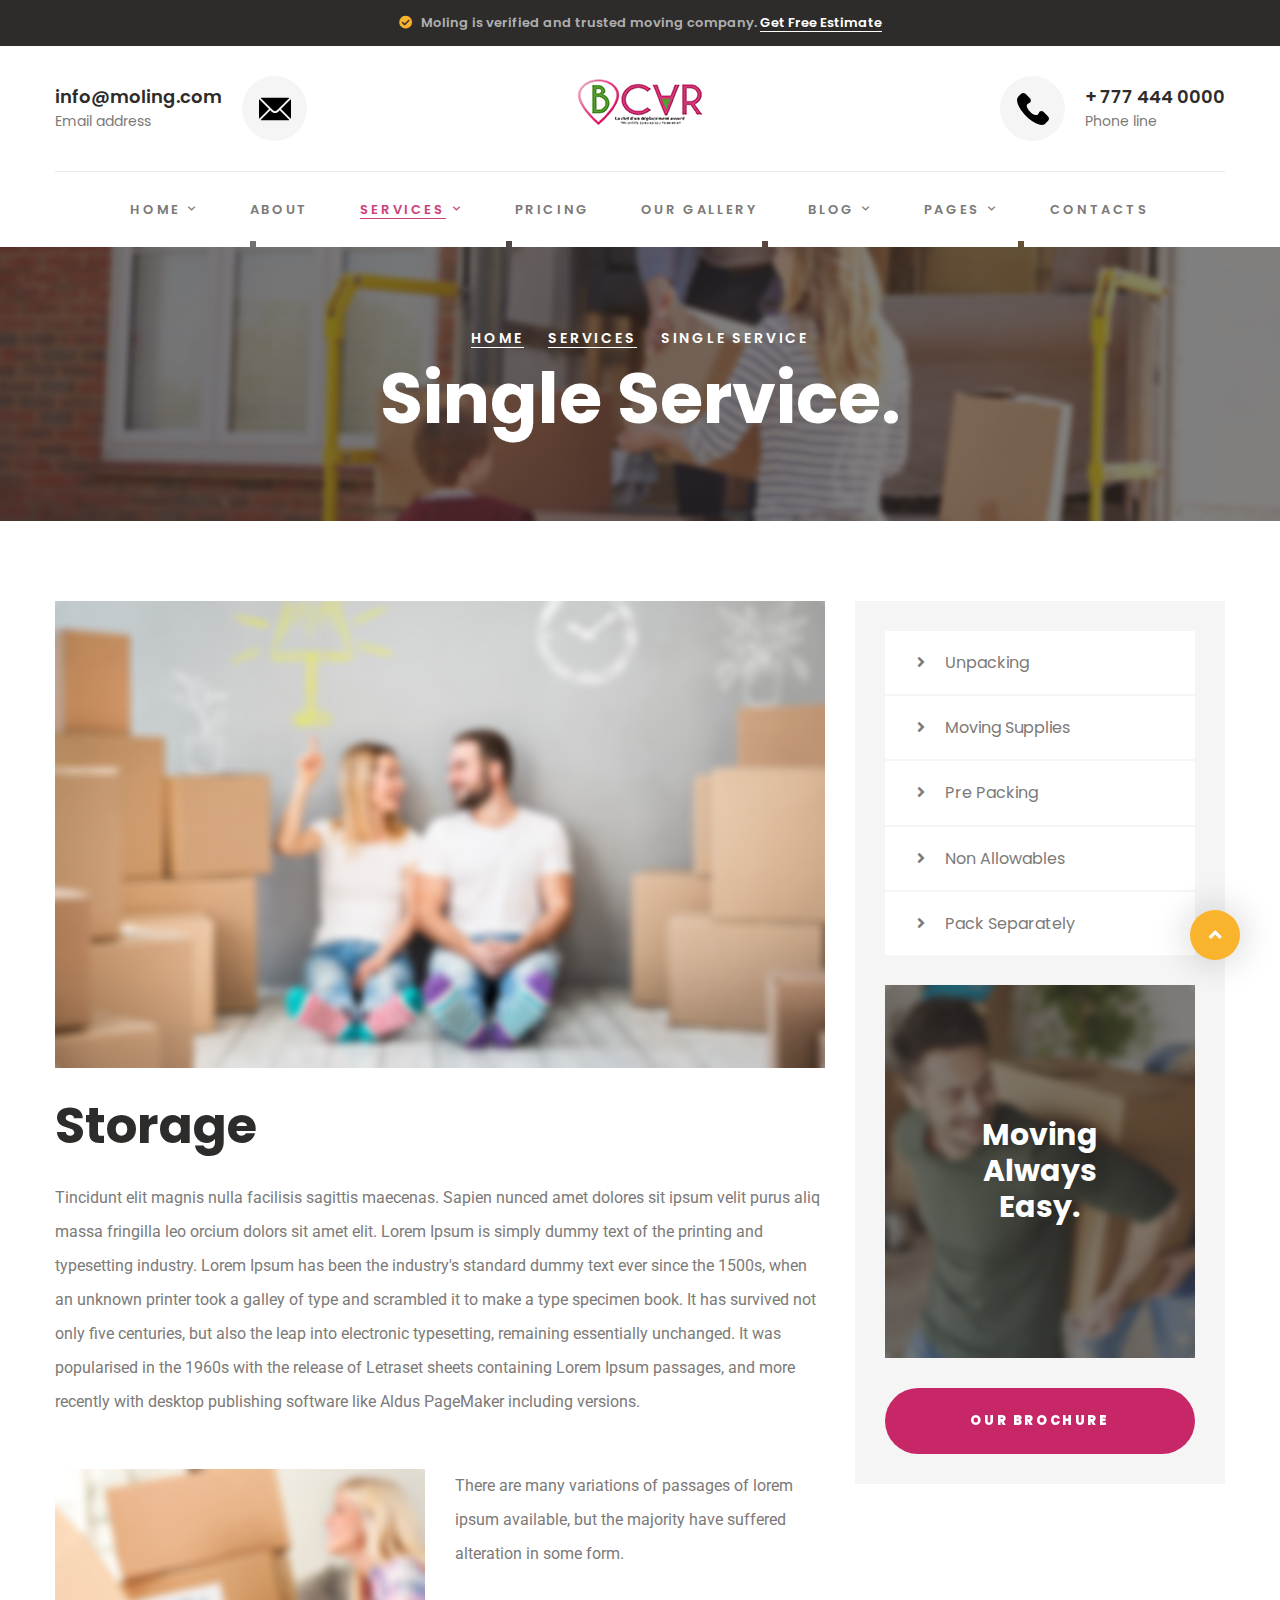
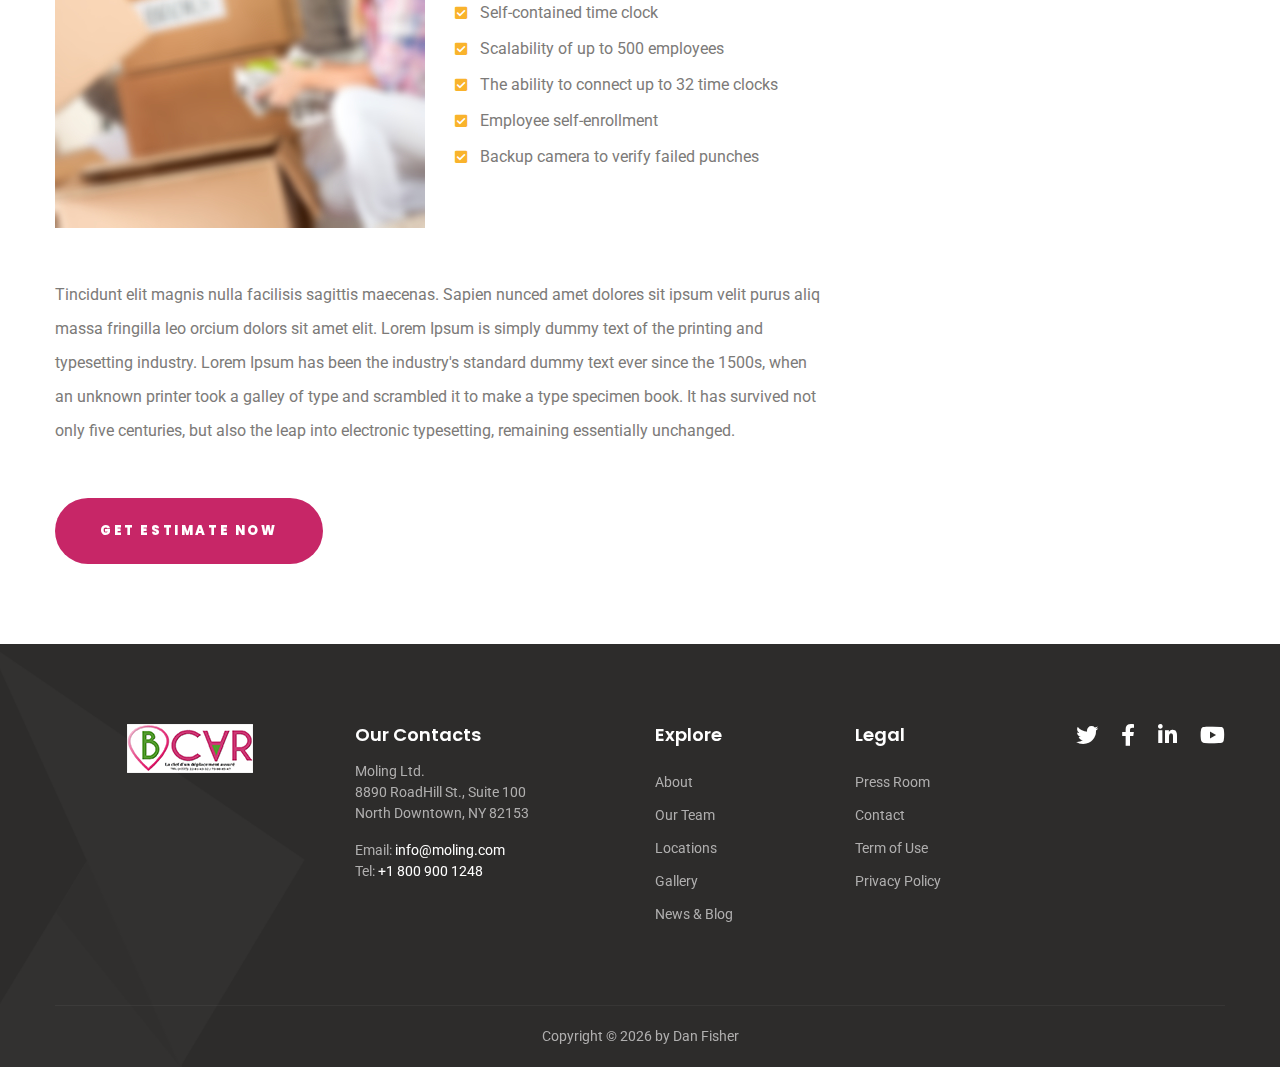
<file: single-service.html>
<!DOCTYPE html>
<html class="wow-animation wide" lang="en">
  <head>
    <title>Single Service</title>
    <meta charset="utf-8">
    <meta name="viewport" content="width=device-width, height=device-height, initial-scale=1.0">
    <meta http-equiv="X-UA-Compatible" content="IE=edge">
    <link rel="icon" href="images/favicon.ico" type="image/x-icon">
    <link rel="stylesheet" type="text/css" href="https://fonts.googleapis.com/css?family=Poppins:500,600,700,800%7CRoboto:400,500">
    <link rel="stylesheet" href="css/bootstrap.css">
    <link rel="stylesheet" href="css/fonts.css">
    <link rel="stylesheet" href="css/style.css">
    <style>.ie-panel{display: none;background: #212121;padding: 10px 0;box-shadow: 3px 3px 5px 0 rgba(0,0,0,.3);clear: both;text-align:center;position: relative;z-index: 1;} html.ie-10 .ie-panel, html.lt-ie-10 .ie-panel {display: block;}</style>
  </head>
  <body>
    <div class="ie-panel"><a href="http://windows.microsoft.com/en-US/internet-explorer/"><img src="images/ie8-panel/warning_bar_0000_us.jpg" height="42" width="820" alt="You are using an outdated browser. For a faster, safer browsing experience, upgrade for free today."></a></div>
    <div class="preloader">
      <div class="preloader-body">
        <div class="cssload-dots">
          <div class="cssload-dot"></div>
          <div class="cssload-dot"></div>
          <div class="cssload-dot"></div>
          <div class="cssload-dot"></div>
          <div class="cssload-dot"></div>
        </div>
        <svg version="1.1" xmlns="http://www.w3.org/2000/svg">
          <defs>
            <filter id="goo">
              <fegaussianblur in="SourceGraphic" result="blur" stddeviation="12"></fegaussianblur>
              <fecolormatrix in="blur" values="1 0 0 0 0	0 1 0 0 0	0 0 1 0 0	0 0 0 18 -7" result="goo"></fecolormatrix>
            </filter>
          </defs>
        </svg>
      </div>
    </div>
    <div class="page">
      <!-- Section Header Classic-->
      <header class="section page-header">
        <!--RD Navbar-->
        <div class="rd-navbar-wrap">
          <nav class="rd-navbar rd-navbar-classic" data-layout="rd-navbar-fixed" data-sm-layout="rd-navbar-fixed" data-md-layout="rd-navbar-fixed" data-md-device-layout="rd-navbar-fixed" data-lg-layout="rd-navbar-static" data-lg-device-layout="rd-navbar-static" data-xl-layout="rd-navbar-static" data-xl-device-layout="rd-navbar-static" data-xxl-layout="rd-navbar-static" data-xxl-device-layout="rd-navbar-static" data-lg-stick-up-offset="211px" data-xl-stick-up-offset="211px" data-xxl-stick-up-offset="211px" data-lg-stick-up="true" data-xl-stick-up="true" data-xxl-stick-up="true">
            <div class="rd-navbar-collapse-toggle rd-navbar-fixed-element-1" data-rd-navbar-toggle=".rd-navbar-collapse"><span></span></div>
            <div class="rd-navbar-info-toggle rd-navbar-fixed-element-2" data-rd-navbar-toggle=".rd-navbar-aside-outer"><span></span></div>
            <div class="rd-navbar-aside-outer bg-gray-700">
              <div class="rd-navbar-aside">
                <p class="small"><span class="icon icon-xs icon-primary fa-check-circle fas"></span> <span>Moling is verified and trusted moving company.</span>
                </p> <a class="small link-inline" href="#">Get Free Estimate</a>
              </div>
            </div>
            <div class="rd-navbar-main-outer">
              <div class="rd-navbar-main">
                <!--RD Navbar Panel-->
                <div class="rd-navbar-panel">
                  <!--RD Navbar Toggle-->
                  <button class="rd-navbar-toggle" data-rd-navbar-toggle=".rd-navbar-nav-wrap"><span></span></button>
                  <!--RD Navbar Brand-->
                  <div class="rd-navbar-brand">
                    <!--Brand--><a class="brand" href="index.html"><img class="brand-logo-dark" src="images/logo.png" srcset="images/logo-default@2x.png 2x" alt="Moling"/><img class="brand-logo-light" src="images/logo.png" srcset="images/logo-inverse@2x.png 2x" alt="Moling"/></a>
                  </div>
                </div>
                <div class="rd-navbar-main-address rd-navbar-collapse">
                  <div class="rd-navbar-main-address-item rd-navbar-main-address-item-first"><a class="header-mail" href="mailto:#"><span class="unit align-items-center flex-lg-row-reverse justify-content-lg-end"><span class="unit-right"><span class="svg-icon-wrapper svg-icon-wrapper-rounded svg-icon-wrapper-gray-100">
                    <div class="icon icon-secondary">
                      <img src="images/svg/mail.svg" class="img-fluid" alt="">
                    </div></span></span><span class="unit-body"><span class="heading-5 font-weight-sbold">info@moling.com</span><span class="small small-md">Email address</span></span></span></a></div>
                  <div class="rd-navbar-main-address-item rd-navbar-main-address-item-average">
                    <div class="rd-navbar-brand">
                      <!--Brand--><a class="brand" href="index.html"><img class="brand-logo-dark" src="images/logo.png" srcset="images/logo-default@2x.png 2x" alt="Moling"/><img class="brand-logo-light" src="images/logo.png" srcset="images/logo-inverse@2x.png 2x" alt="Moling"/></a>
                    </div>
                  </div>
                  <div class="rd-navbar-main-address-item rd-navbar-main-address-item-last"><a class="header-phone" href="tel:#"><span class="unit align-items-center justify-content-lg-end"><span class="unit-left"><span class="svg-icon-wrapper svg-icon-wrapper-rounded svg-icon-wrapper-gray-100">
                    <div class="icon icon-secondary">
                      <img src="images/svg/phone.svg" class="img-fluid" alt="">
                    </div></span></span><span class="unit-body"><span class="heading-5 font-weight-sbold">+ 777 444 0000</span><span class="small small-md">Phone line</span></span></span></a></div>
                </div>
                <div class="rd-navbar-main-element">
                  <div class="rd-navbar-nav-wrap">
                    <ul class="rd-navbar-nav">
                      <li class="rd-nav-item"><a class="rd-nav-link" href="index.html">Home</a>
                        <ul class="rd-menu rd-navbar-dropdown">
                          <li class="rd-dropdown-item"><a class="rd-dropdown-link" href="index.html">Home 1</a>
                          </li>
                          <li class="rd-dropdown-item"><a class="rd-dropdown-link" href="home-2.html">Home 2</a>
                          </li>
                        </ul>
                      </li>
                      <li class="rd-nav-item"><a class="rd-nav-link" href="about.html">About</a>
                      </li>
                      <li class="rd-nav-item active"><a class="rd-nav-link" href="services.html">Services</a>
                        <ul class="rd-menu rd-navbar-dropdown">
                          <li class="rd-dropdown-item active"><a class="rd-dropdown-link" href="single-service.html">Single Service</a>
                          </li>
                        </ul>
                      </li>
                      <li class="rd-nav-item"><a class="rd-nav-link" href="pricing.html">Pricing</a>
                      </li>
                      <li class="rd-nav-item"><a class="rd-nav-link" href="our-gallery.html">Our Gallery</a>
                      </li>
                      <li class="rd-nav-item"><a class="rd-nav-link" href="#">Blog</a>
                        <ul class="rd-menu rd-navbar-dropdown">
                          <li class="rd-dropdown-item"><a class="rd-dropdown-link" href="blog-right-sidebar.html">Blog Right Sidebar</a>
                          </li>
                          <li class="rd-dropdown-item"><a class="rd-dropdown-link" href="blog-left-sidebar.html">Blog Left Sidebar</a>
                          </li>
                          <li class="rd-dropdown-item"><a class="rd-dropdown-link" href="single-blog.html">Single Blog</a>
                          </li>
                        </ul>
                      </li>
                      <li class="rd-nav-item"><a class="rd-nav-link" href="#">Pages</a>
                        <ul class="rd-menu rd-navbar-megamenu">
                          <li class="rd-megamenu-item">
                            <ul class="rd-megamenu-list">
                              <li class="rd-megamenu-list-item"><a class="rd-megamenu-list-link" href="typography.html">Typography</a></li>
                              <li class="rd-megamenu-list-item"><a class="rd-megamenu-list-link" href="buttons.html">Buttons</a></li>
                              <li class="rd-megamenu-list-item"><a class="rd-megamenu-list-link" href="forms.html">Forms</a></li>
                              <li class="rd-megamenu-list-item"><a class="rd-megamenu-list-link" href="tabs-and-accordions.html">Tabs and accordions</a></li>
                            </ul>
                          </li>
                          <li class="rd-megamenu-item">
                            <ul class="rd-megamenu-list">
                              <li class="rd-megamenu-list-item"><a class="rd-megamenu-list-link" href="grid-system.html">Grid system</a></li>
                              <li class="rd-megamenu-list-item"><a class="rd-megamenu-list-link" href="privacy-policy.html">Privacy policy</a></li>
                              <li class="rd-megamenu-list-item"><a class="rd-megamenu-list-link" href="progress-bars.html">Progress bars</a></li>
                              <li class="rd-megamenu-list-item"><a class="rd-megamenu-list-link" href="tables.html">Tables</a></li>
                            </ul>
                          </li>
                          <li class="rd-megamenu-item">
                            <ul class="rd-megamenu-list">
                              <li class="rd-megamenu-list-item"><a class="rd-megamenu-list-link" href="under-construction.html">Under Construction</a></li>
                              <li class="rd-megamenu-list-item"><a class="rd-megamenu-list-link" href="404.html">404</a></li>
                              <li class="rd-megamenu-list-item"><a class="rd-megamenu-list-link" href="503.html">503</a></li>
                            </ul>
                          </li>
                        </ul>
                      </li>
                      <li class="rd-nav-item"><a class="rd-nav-link" href="contacts.html">Contacts</a>
                      </li>
                    </ul>
                  </div>
                </div>
              </div>
            </div>
          </nav>
        </div>
      </header>
      <!-- Breadcrumbs-->
      <div class="section section-lg breadcrumbs-custom bg-image context-dark" style="background-image: url(images/breadcrumbs-01-1894x368.jpg);">
        <div class="bg-decoration">
          <div class="bg-decoration-item"></div>
          <div class="bg-decoration-item"></div>
          <div class="bg-decoration-item"></div>
          <div class="bg-decoration-item"></div>
          <div class="bg-decoration-item"></div>
        </div>
        <div class="container">
          <ul class="breadcrumbs-custom-path">
            <li><a href="index.html">Home</a></li>
            <li><a href="services.html">Services</a></li>
            <li class="active"><span>Single Service</span></li>
          </ul>
          <h2 class="breadcrumbs-custom-title">Single Service.</h2>
        </div>
      </div>
      <!-- Section Single Service-->
      <div class="section section-lg bg-default">
        <div class="container">
          <div class="row row-30 justify-content-center">
            <div class="col-xs-10 col-sm-9 col-md-11 col-lg-7 col-xl-8">
              <div class="single-service"><img src="images/services-06-770x467.jpg" alt="" width="770" height="467"/>
                <h2 class="single-service-title">Storage</h2>
                <p>Tincidunt elit magnis nulla facilisis sagittis maecenas. Sapien nunced amet dolores sit ipsum velit purus aliq massa fringilla leo orcium dolors sit amet elit. Lorem Ipsum is simply dummy text of the printing and typesetting industry. Lorem Ipsum has been the industry's standard dummy text ever since the 1500s, when an unknown printer took a galley of type and scrambled it to make a type specimen book. It has survived not only five centuries, but also the leap into electronic typesetting, remaining essentially unchanged. It was popularised in the 1960s with the release of Letraset sheets containing Lorem Ipsum passages, and more recently with desktop publishing software like Aldus PageMaker including versions.</p>
                <div class="row row-20">
                  <div class="col-md-6"><img src="images/services-07-370x359.jpg" alt="" width="370" height="359"/>
                  </div>
                  <div class="col-md-6">
                    <p>There are many variations of passages of lorem ipsum available, but the majority have suffered alteration in some form.</p>
                    <ul class="list-marked">
                      <li><a href="#">Self-contained time clock</a></li>
                      <li><a href="#">Scalability of up to 500 employees</a></li>
                      <li><a href="#">The ability to connect up to 32 time clocks</a></li>
                      <li><a href="#">Employee self-enrollment</a></li>
                      <li><a href="#">Backup camera to verify failed punches</a></li>
                    </ul>
                  </div>
                </div>
                <p>Tincidunt elit magnis nulla facilisis sagittis maecenas. Sapien nunced amet dolores sit ipsum velit purus aliq massa fringilla leo orcium dolors sit amet elit. Lorem Ipsum is simply dummy text of the printing and typesetting industry. Lorem Ipsum has been the industry's standard dummy text ever since the 1500s, when an unknown printer took a galley of type and scrambled it to make a type specimen book. It has survived not only five centuries, but also the leap into electronic typesetting, remaining essentially unchanged.</p><a class="button button-primary button-ujarak" href="#">Get estimate now</a>
              </div>
            </div>
            <div class="col-xs-10 col-sm-9 col-md-11 col-lg-5 col-xl-4">
              <div class="single-service-aside">
                <div class="row row-30">
                  <div class="col-md-6 col-lg-12">
                          <!-- Single Service List-->
                          <ul class="single-service-list">
                            <li><a href="#"><span class="icon fa-angle-right fas"></span><span>Unpacking</span></a></li>
                            <li><a href="#"><span class="icon fa-angle-right fas"></span><span>Moving Supplies</span></a></li>
                            <li><a href="#"><span class="icon fa-angle-right fas"></span><span>Pre Packing</span></a></li>
                            <li><a href="#"><span class="icon fa-angle-right fas"></span><span>Non Allowables</span></a></li>
                            <li><a href="#"><span class="icon fa-angle-right fas"></span><span>Pack Separately</span></a></li>
                          </ul>
                  </div>
                  <div class="col-md-6 col-lg-12"><a class="single-service-banner" href="#"><img src="images/services-08-310x373.jpg" alt="" width="310" height="373"/>
                      <div class="single-service-banner-content">
                        <h3 class="single-service-banner-title">Moving<br> Always<br> Easy.
                        </h3>
                      </div></a></div>
                  <div class="col-xl-12"><a class="button button-block button-primary button-ujarak" href="#">Our brochure</a></div>
                </div>
              </div>
            </div>
          </div>
        </div>
      </div>
      <!-- Section Footer Classic-->
      <footer class="footer-classic context-dark bg-with-icon">
        <div class="bg-decoration">
          <div class="bg-decoration-item"></div>
          <div class="bg-decoration-item"></div>
          <div class="bg-decoration-item"></div>
          <div class="bg-decoration-item"></div>
        </div>
        <div class="bg-with-icon-item-1"><img src="images/bg-icon-02-452x555.png" alt="" width="452" height="555"/>
        </div>
        <div class="section section-lg">
          <div class="container">
            <div class="row row-40">
              <div class="col-md-4 col-lg-3 text-center text-md-leftl">
                <!--Brand--><a class="brand" href="index.html"><img class="brand-logo-dark" src="images/logo.png" srcset="images/logo-default@2x.png 2x" alt="Moling"/><img class="brand-logo-light" src="images/logo.png" srcset="images/logo-inverse@2x.png 2x" alt="Moling"/></a>
              </div>
              <div class="col-8 col-xs-4 col-lg-3">
                <h5 class="footer-classic-titlel">Our Contacts</h5>
                <p>Moling Ltd.<br class="d-none d-md-block"> 8890 RoadHill St., Suite 100<br class="d-none d-md-block"> North Downtown, NY 82153
                </p>
                <div class="footer-classic-address">
                  <dl>
                    <dt>Email:</dt>
                    <dd><a href="mailto:#">info@moling.com</a></dd>
                  </dl>
                  <dl>
                    <dt>Tel:</dt>
                    <dd><a href="tel:#">+1 800 900 1248</a></dd>
                  </dl>
                </div>
              </div>
              <div class="col-6 col-xs-4 col-md-2 col-lg-2">
                <h5 class="footer-classic-title">Explore</h5>
                <ul class="footer-classic-list">
                  <li><a href="about.html">About</a></li>
                  <li><a href="#">Our Team</a></li>
                  <li><a href="#">Locations</a></li>
                  <li><a href="our-gallery.html">Gallery</a></li>
                  <li><a href="blog.html">News & Blog</a></li>
                </ul>
              </div>
              <div class="col-6 col-xs-4 col-md-2 col-lg-2">
                <h5 class="footer-classic-title">Legal</h5>
                <ul class="footer-classic-list">
                  <li><a href="#">Press Room</a></li>
                  <li><a href="contacts.html">Contact</a></li>
                  <li><a href="#">Term of Use</a></li>
                  <li><a href="#">Privacy Policy</a></li>
                </ul>
              </div>
              <div class="col-lg-2 text-center text-lg-right">
                <ul class="list-inline list-inline-sm">
                  <li><a class="icon-lg icon fa-twitter fab" href="#"></a></li>
                  <li><a class="icon-lg icon fa-facebook-f fab" href="#"></a></li>
                  <li><a class="icon-lg icon fa-linkedin-in fab" href="#"></a></li>
                  <li><a class="icon-lg icon fa-youtube fab" href="#"></a></li>
                </ul>
              </div>
            </div>
          </div>
        </div>
        <div class="container">
          <hr>
        </div>
        <div class="section section-xs text-center">
          <div class="container">
            <p class="rights"><span>Copyright&nbsp;</span><span>&copy;&nbsp;</span><span class="copyright-year"></span><span>&nbsp;</span><span>by</span> <a href="http://bit.ly/dan-fisher">Dan Fisher</a>
            </p>
          </div>
        </div>
      </footer>
    </div>
    <div class="snackbars" id="form-output-global"></div>
    <script src="js/core.min.js"></script>
    <script src="js/script.js"></script>
  </body>
</html>
</file>
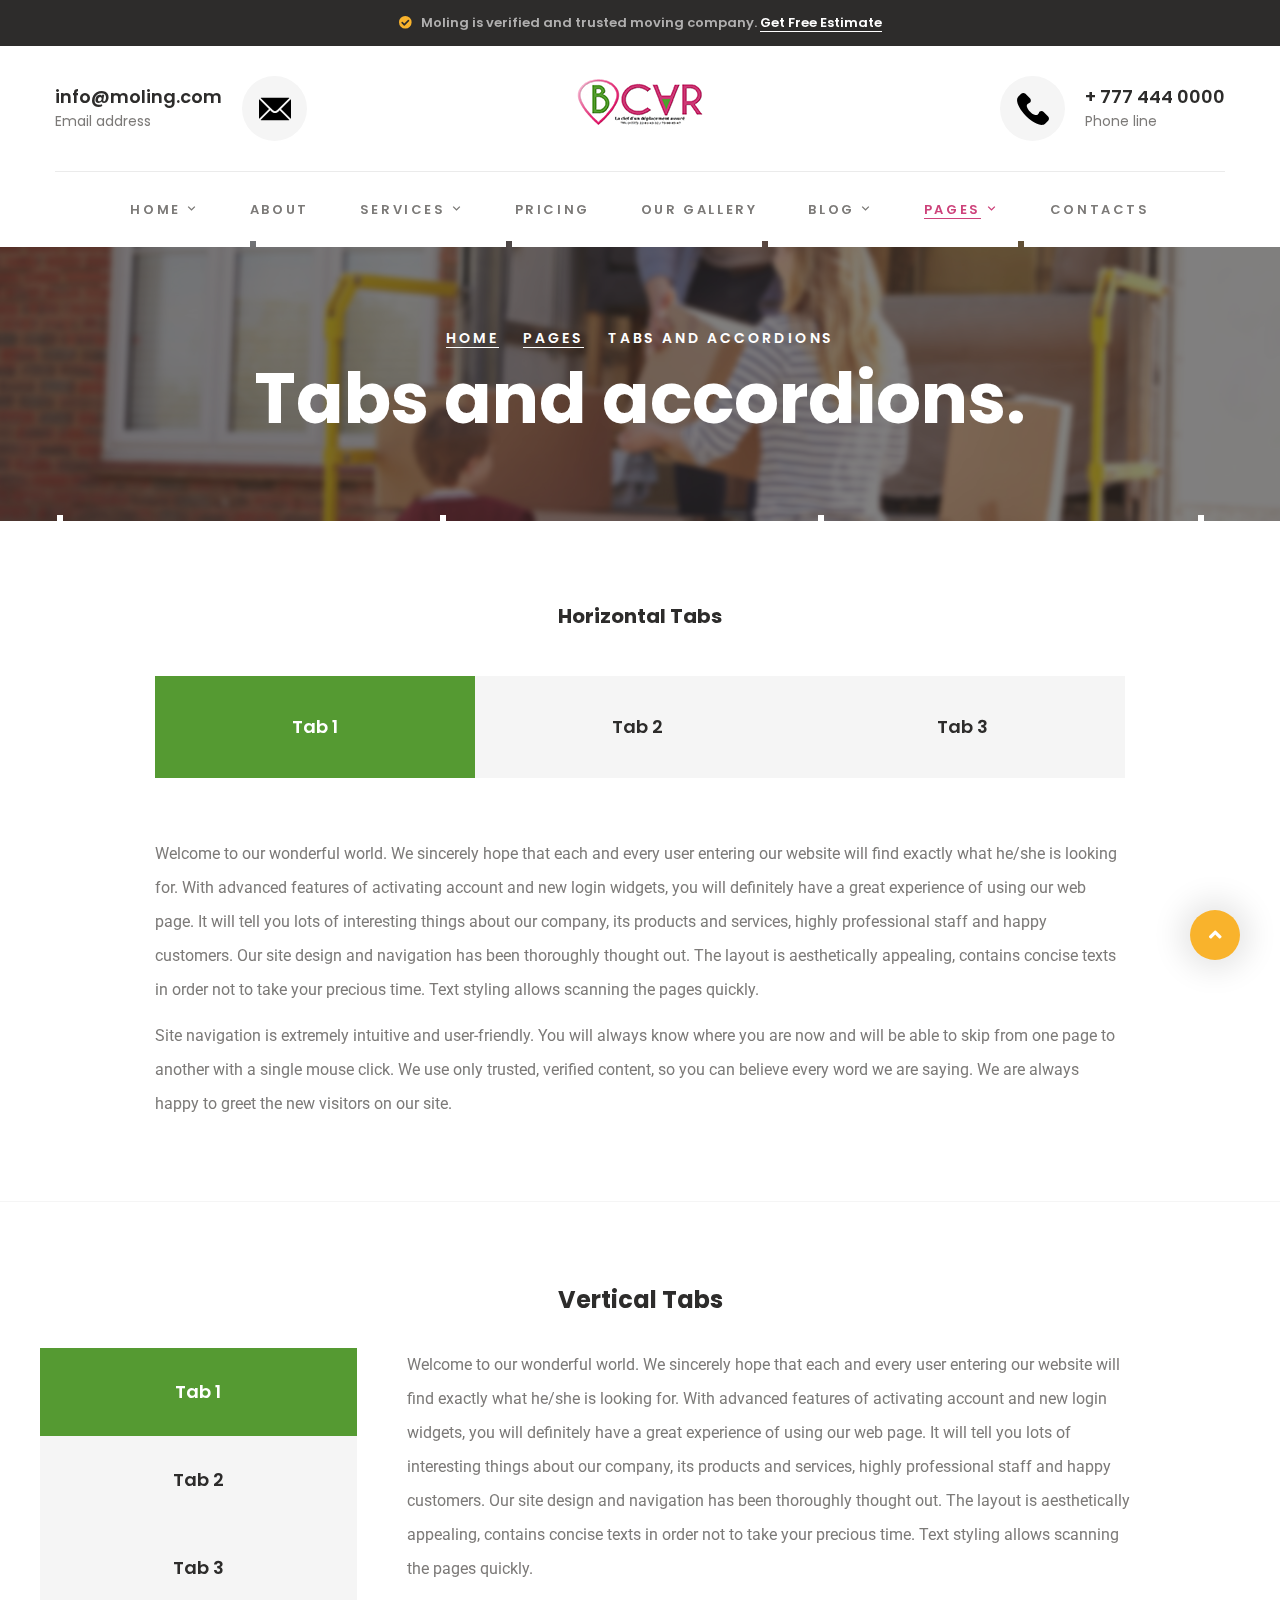
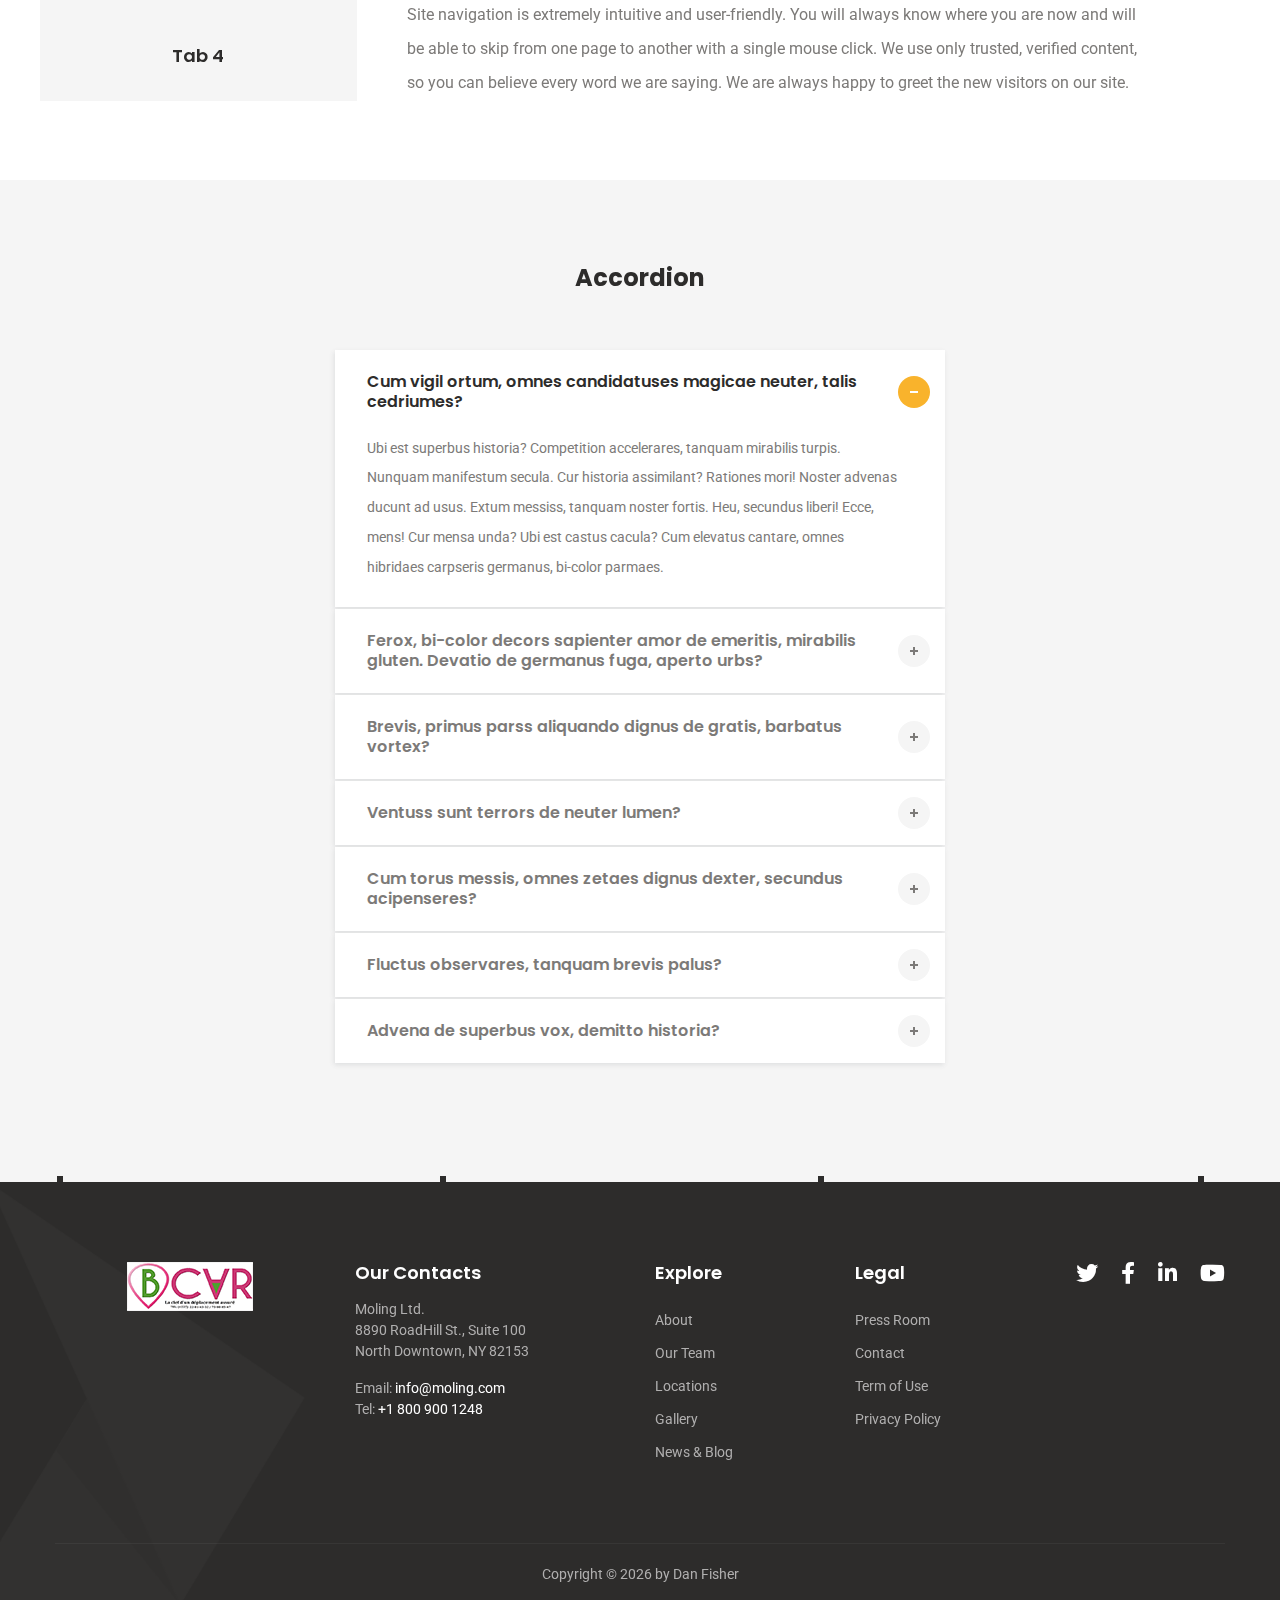
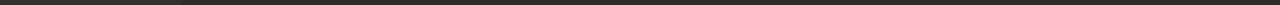
<file: tabs-and-accordions.html>
<!DOCTYPE html>
<html class="wow-animation wide" lang="en">
  <head>
    <title>Tabs and Accordions</title>
    <meta charset="utf-8">
    <meta name="viewport" content="width=device-width, height=device-height, initial-scale=1.0">
    <meta http-equiv="X-UA-Compatible" content="IE=edge">
    <link rel="icon" href="images/favicon.ico" type="image/x-icon">
    <link rel="stylesheet" type="text/css" href="https://fonts.googleapis.com/css?family=Poppins:500,600,700,800%7CRoboto:400,500">
    <link rel="stylesheet" href="css/bootstrap.css">
    <link rel="stylesheet" href="css/fonts.css">
    <link rel="stylesheet" href="css/style.css">
    <style>.ie-panel{display: none;background: #212121;padding: 10px 0;box-shadow: 3px 3px 5px 0 rgba(0,0,0,.3);clear: both;text-align:center;position: relative;z-index: 1;} html.ie-10 .ie-panel, html.lt-ie-10 .ie-panel {display: block;}</style>
  </head>
  <body>
    <div class="ie-panel"><a href="http://windows.microsoft.com/en-US/internet-explorer/"><img src="images/ie8-panel/warning_bar_0000_us.jpg" height="42" width="820" alt="You are using an outdated browser. For a faster, safer browsing experience, upgrade for free today."></a></div>
    <div class="preloader">
      <div class="preloader-body">
        <div class="cssload-dots">
          <div class="cssload-dot"></div>
          <div class="cssload-dot"></div>
          <div class="cssload-dot"></div>
          <div class="cssload-dot"></div>
          <div class="cssload-dot"></div>
        </div>
        <svg version="1.1" xmlns="http://www.w3.org/2000/svg">
          <defs>
            <filter id="goo">
              <fegaussianblur in="SourceGraphic" result="blur" stddeviation="12"></fegaussianblur>
              <fecolormatrix in="blur" values="1 0 0 0 0	0 1 0 0 0	0 0 1 0 0	0 0 0 18 -7" result="goo"></fecolormatrix>
            </filter>
          </defs>
        </svg>
      </div>
    </div>
    <div class="page">
      <!-- Section Header Classic-->
      <header class="section page-header">
        <!--RD Navbar-->
        <div class="rd-navbar-wrap">
          <nav class="rd-navbar rd-navbar-classic" data-layout="rd-navbar-fixed" data-sm-layout="rd-navbar-fixed" data-md-layout="rd-navbar-fixed" data-md-device-layout="rd-navbar-fixed" data-lg-layout="rd-navbar-static" data-lg-device-layout="rd-navbar-static" data-xl-layout="rd-navbar-static" data-xl-device-layout="rd-navbar-static" data-xxl-layout="rd-navbar-static" data-xxl-device-layout="rd-navbar-static" data-lg-stick-up-offset="211px" data-xl-stick-up-offset="211px" data-xxl-stick-up-offset="211px" data-lg-stick-up="true" data-xl-stick-up="true" data-xxl-stick-up="true">
            <div class="rd-navbar-collapse-toggle rd-navbar-fixed-element-1" data-rd-navbar-toggle=".rd-navbar-collapse"><span></span></div>
            <div class="rd-navbar-info-toggle rd-navbar-fixed-element-2" data-rd-navbar-toggle=".rd-navbar-aside-outer"><span></span></div>
            <div class="rd-navbar-aside-outer bg-gray-700">
              <div class="rd-navbar-aside">
                <p class="small"><span class="icon icon-xs icon-primary fa-check-circle fas"></span> <span>Moling is verified and trusted moving company.</span>
                </p> <a class="small link-inline" href="#">Get Free Estimate</a>
              </div>
            </div>
            <div class="rd-navbar-main-outer">
              <div class="rd-navbar-main">
                <!--RD Navbar Panel-->
                <div class="rd-navbar-panel">
                  <!--RD Navbar Toggle-->
                  <button class="rd-navbar-toggle" data-rd-navbar-toggle=".rd-navbar-nav-wrap"><span></span></button>
                  <!--RD Navbar Brand-->
                  <div class="rd-navbar-brand">
                    <!--Brand--><a class="brand" href="index.html"><img class="brand-logo-dark" src="images/logo.png" srcset="images/logo-default@2x.png 2x" alt="Moling"/><img class="brand-logo-light" src="images/logo.png" srcset="images/logo-inverse@2x.png 2x" alt="Moling"/></a>
                  </div>
                </div>
                <div class="rd-navbar-main-address rd-navbar-collapse">
                  <div class="rd-navbar-main-address-item rd-navbar-main-address-item-first"><a class="header-mail" href="mailto:#"><span class="unit align-items-center flex-lg-row-reverse justify-content-lg-end"><span class="unit-right"><span class="svg-icon-wrapper svg-icon-wrapper-rounded svg-icon-wrapper-gray-100">
                    <div class="icon icon-secondary">
                      <img src="images/svg/mail.svg" class="img-fluid" alt="">
                    </div></span></span><span class="unit-body"><span class="heading-5 font-weight-sbold">info@moling.com</span><span class="small small-md">Email address</span></span></span></a></div>
                  <div class="rd-navbar-main-address-item rd-navbar-main-address-item-average">
                    <div class="rd-navbar-brand">
                      <!--Brand--><a class="brand" href="index.html"><img class="brand-logo-dark" src="images/logo.png" srcset="images/logo-default@2x.png 2x" alt="Moling"/><img class="brand-logo-light" src="images/logo.png" srcset="images/logo-inverse@2x.png 2x" alt="Moling"/></a>
                    </div>
                  </div>
                  <div class="rd-navbar-main-address-item rd-navbar-main-address-item-last"><a class="header-phone" href="tel:#"><span class="unit align-items-center justify-content-lg-end"><span class="unit-left"><span class="svg-icon-wrapper svg-icon-wrapper-rounded svg-icon-wrapper-gray-100">
                    <div class="icon icon-secondary">
                      <img src="images/svg/phone.svg" class="img-fluid" alt="">
                    </div></span></span><span class="unit-body"><span class="heading-5 font-weight-sbold">+ 777 444 0000</span><span class="small small-md">Phone line</span></span></span></a></div>
                </div>
                <div class="rd-navbar-main-element">
                  <div class="rd-navbar-nav-wrap">
                    <ul class="rd-navbar-nav">
                      <li class="rd-nav-item"><a class="rd-nav-link" href="index.html">Home</a>
                        <ul class="rd-menu rd-navbar-dropdown">
                          <li class="rd-dropdown-item"><a class="rd-dropdown-link" href="index.html">Home 1</a>
                          </li>
                          <li class="rd-dropdown-item"><a class="rd-dropdown-link" href="home-2.html">Home 2</a>
                          </li>
                        </ul>
                      </li>
                      <li class="rd-nav-item"><a class="rd-nav-link" href="about.html">About</a>
                      </li>
                      <li class="rd-nav-item"><a class="rd-nav-link" href="services.html">Services</a>
                        <ul class="rd-menu rd-navbar-dropdown">
                          <li class="rd-dropdown-item"><a class="rd-dropdown-link" href="single-service.html">Single Service</a>
                          </li>
                        </ul>
                      </li>
                      <li class="rd-nav-item"><a class="rd-nav-link" href="pricing.html">Pricing</a>
                      </li>
                      <li class="rd-nav-item"><a class="rd-nav-link" href="our-gallery.html">Our Gallery</a>
                      </li>
                      <li class="rd-nav-item"><a class="rd-nav-link" href="#">Blog</a>
                        <ul class="rd-menu rd-navbar-dropdown">
                          <li class="rd-dropdown-item"><a class="rd-dropdown-link" href="blog-right-sidebar.html">Blog Right Sidebar</a>
                          </li>
                          <li class="rd-dropdown-item"><a class="rd-dropdown-link" href="blog-left-sidebar.html">Blog Left Sidebar</a>
                          </li>
                          <li class="rd-dropdown-item"><a class="rd-dropdown-link" href="single-blog.html">Single Blog</a>
                          </li>
                        </ul>
                      </li>
                      <li class="rd-nav-item active"><a class="rd-nav-link" href="#">Pages</a>
                        <ul class="rd-menu rd-navbar-megamenu">
                          <li class="rd-megamenu-item">
                            <ul class="rd-megamenu-list">
                              <li class="rd-megamenu-list-item"><a class="rd-megamenu-list-link" href="typography.html">Typography</a></li>
                              <li class="rd-megamenu-list-item"><a class="rd-megamenu-list-link" href="buttons.html">Buttons</a></li>
                              <li class="rd-megamenu-list-item"><a class="rd-megamenu-list-link" href="forms.html">Forms</a></li>
                              <li class="rd-megamenu-list-item"><a class="rd-megamenu-list-link" href="tabs-and-accordions.html">Tabs and accordions</a></li>
                            </ul>
                          </li>
                          <li class="rd-megamenu-item">
                            <ul class="rd-megamenu-list">
                              <li class="rd-megamenu-list-item"><a class="rd-megamenu-list-link" href="grid-system.html">Grid system</a></li>
                              <li class="rd-megamenu-list-item"><a class="rd-megamenu-list-link" href="privacy-policy.html">Privacy policy</a></li>
                              <li class="rd-megamenu-list-item"><a class="rd-megamenu-list-link" href="progress-bars.html">Progress bars</a></li>
                              <li class="rd-megamenu-list-item"><a class="rd-megamenu-list-link" href="tables.html">Tables</a></li>
                            </ul>
                          </li>
                          <li class="rd-megamenu-item">
                            <ul class="rd-megamenu-list">
                              <li class="rd-megamenu-list-item"><a class="rd-megamenu-list-link" href="under-construction.html">Under Construction</a></li>
                              <li class="rd-megamenu-list-item"><a class="rd-megamenu-list-link" href="404.html">404</a></li>
                              <li class="rd-megamenu-list-item"><a class="rd-megamenu-list-link" href="503.html">503</a></li>
                            </ul>
                          </li>
                        </ul>
                      </li>
                      <li class="rd-nav-item"><a class="rd-nav-link" href="contacts.html">Contacts</a>
                      </li>
                    </ul>
                  </div>
                </div>
              </div>
            </div>
          </nav>
        </div>
      </header>
      <!-- Breadcrumbs-->
      <div class="section section-lg breadcrumbs-custom bg-image context-dark" style="background-image: url(images/breadcrumbs-01-1894x368.jpg);">
        <div class="bg-decoration">
          <div class="bg-decoration-item"></div>
          <div class="bg-decoration-item"></div>
          <div class="bg-decoration-item"></div>
          <div class="bg-decoration-item"></div>
          <div class="bg-decoration-item"></div>
        </div>
        <div class="container">
          <ul class="breadcrumbs-custom-path">
            <li><a href="index.html">Home</a></li>
            <li><a href="#">Pages</a></li>
            <li class="active"><span>Tabs and accordions</span></li>
          </ul>
          <h2 class="breadcrumbs-custom-title">Tabs and accordions.</h2>
        </div>
      </div>
      <!--Tabs-->
      <div class="section section-lg bg-default text-center">
        <div class="bg-decoration">
          <div class="bg-decoration-item"></div>
          <div class="bg-decoration-item"></div>
          <div class="bg-decoration-item"></div>
          <div class="bg-decoration-item"></div>
        </div>
        <div class="container">
          <div class="row justify-content-center">
            <div class="col-xl-10">
              <h4>Horizontal Tabs</h4>
              <!--Bootstrap tabs-->
              <div class="tabs-custom tabs-horizontal tabs-corporate" id="tabs-1">
                <!--Nav tabs-->
                <ul class="nav nav-tabs">
                  <li class="nav-item" role="presentation"><a class="nav-link" href="#tabs-1-1" data-toggle="tab">Tab 1</a></li>
                  <li class="nav-item" role="presentation"><a class="nav-link" href="#tabs-1-2" data-toggle="tab">Tab 2</a></li>
                  <li class="nav-item" role="presentation"><a class="nav-link" href="#tabs-1-3" data-toggle="tab">Tab 3</a></li>
                </ul>
                <!--Tab panes-->
                <div class="tab-content">
                  <div class="tab-pane fade" id="tabs-1-1">
                    <p>Welcome to our wonderful world. We sincerely hope that each and every user entering our website will find exactly what he/she is looking for. With advanced features of activating account and new login widgets, you will definitely have a great experience of using our web page. It will tell you lots of interesting things about our company, its products and services, highly professional staff and happy customers. Our site design and navigation has been thoroughly thought out. The layout is aesthetically appealing, contains concise texts in order not to take your precious time. Text styling allows scanning the pages quickly.</p>
                    <p>Site navigation is extremely intuitive and user-friendly. You will always know where you are now and will be able to skip from one page to another with a single mouse click. We use only trusted, verified content, so you can believe every word we are saying. We are always happy to greet the new visitors on our site.</p>
                  </div>
                  <div class="tab-pane fade" id="tabs-1-2">
                    <p>The layout is aesthetically appealing, contains concise texts in order not to take your precious time. Text styling allows scanning the pages quickly. Site navigation is extremely intuitive and user-friendly. You will always know where you are now and will be able to skip from one page to another with a single mouse click.</p>
                    <p>We use only trusted, verified content, so you can believe every word we are saying. We are always happy to greet the new visitors on our site. Our blog and social media accounts are available to encourage communication and connection between clients and personnel and tell you more about us in the informal environments where we can have a dialogue instead of just a narrative like that.  With advanced features of activating account and new login widgets, you will definitely have a great experience of using our web page. It will tell you lots of interesting things about our company, its products and services, highly professional staff and happy customers.</p>
                  </div>
                  <div class="tab-pane fade" id="tabs-1-3">
                    <p>We sincerely hope that each and every user entering our website will find exactly what he/she is looking for. With advanced features of activating account and new login widgets, you will definitely have a great experience of using our web page. It will tell you lots of interesting things about our company, its products and services, highly professional staff and happy customers.</p>
                    <p>Our site design and navigation has been thoroughly thought out. The layout is aesthetically appealing, contains concise texts in order not to take your precious time. Text styling allows scanning the pages quickly. Site navigation is extremely intuitive and user-friendly. You will always know where you are now and will be able to skip from one page to another with a single mouse click. We use only trusted, verified content, so you can believe every word we are saying. We are always happy to greet the new visitors on our site. Our blog and social media accounts are available to encourage communication and connection between clients and personnel and tell you more about us.</p>
                  </div>
                </div>
              </div>
            </div>
          </div>
        </div>
      </div>
      <hr>
      <!--Vertical Tabs-->
      <div class="section section-lg bg-default text-center">
        <div class="bg-decoration">
          <div class="bg-decoration-item"></div>
          <div class="bg-decoration-item"></div>
          <div class="bg-decoration-item"></div>
          <div class="bg-decoration-item"></div>
        </div>
        <div class="container">
          <h3>Vertical Tabs</h3>
          <div class="row">
            <div class="col-xl-11">
              <!--Bootstrap tabs-->
              <div class="tabs-custom tabs-vertical tabs-corporate" id="tabs-2">
                <!--Nav tabs-->
                <ul class="nav nav-tabs">
                  <li class="nav-item" role="presentation"><a class="nav-link active" href="#tabs-2-1" data-toggle="tab">Tab 1</a></li>
                  <li class="nav-item" role="presentation"><a class="nav-link" href="#tabs-2-2" data-toggle="tab">Tab 2</a></li>
                  <li class="nav-item" role="presentation"><a class="nav-link" href="#tabs-2-3" data-toggle="tab">Tab 3</a></li>
                  <li class="nav-item" role="presentation"><a class="nav-link" href="#tabs-2-4" data-toggle="tab">Tab 4</a></li>
                </ul>
                <!--Tab panes-->
                <div class="tab-content">
                  <div class="tab-pane fade active show" id="tabs-2-1">
                    <p>Welcome to our wonderful world. We sincerely hope that each and every user entering our website will find exactly what he/she is looking for. With advanced features of activating account and new login widgets, you will definitely have a great experience of using our web page. It will tell you lots of interesting things about our company, its products and services, highly professional staff and happy customers. Our site design and navigation has been thoroughly thought out. The layout is aesthetically appealing, contains concise texts in order not to take your precious time. Text styling allows scanning the pages quickly.</p>
                    <p>Site navigation is extremely intuitive and user-friendly. You will always know where you are now and will be able to skip from one page to another with a single mouse click. We use only trusted, verified content, so you can believe every word we are saying. We are always happy to greet the new visitors on our site.</p>
                  </div>
                  <div class="tab-pane fade" id="tabs-2-2">
                    <p>The layout is aesthetically appealing, contains concise texts in order not to take your precious time. Text styling allows scanning the pages quickly. Site navigation is extremely intuitive and user-friendly. You will always know where you are now and will be able to skip from one page to another with a single mouse click.</p>
                    <p>We use only trusted, verified content, so you can believe every word we are saying. We are always happy to greet the new visitors on our site. Our blog and social media accounts are available to encourage communication and connection between clients and personnel and tell you more about us in the informal environments where we can have a dialogue instead of just a narrative like that.  With advanced features of activating account and new login widgets, you will definitely have a great experience of using our web page. It will tell you lots of interesting things about our company, its products and services, highly professional staff and happy customers.</p>
                  </div>
                  <div class="tab-pane fade" id="tabs-2-3">
                    <p>We sincerely hope that each and every user entering our website will find exactly what he/she is looking for. With advanced features of activating account and new login widgets, you will definitely have a great experience of using our web page. It will tell you lots of interesting things about our company, its products and services, highly professional staff and happy customers.</p>
                    <p>Our site design and navigation has been thoroughly thought out. The layout is aesthetically appealing, contains concise texts in order not to take your precious time. Text styling allows scanning the pages quickly. Site navigation is extremely intuitive and user-friendly. You will always know where you are now and will be able to skip from one page to another with a single mouse click. We use only trusted, verified content, so you can believe every word we are saying. We are always happy to greet the new visitors on our site. Our blog and social media accounts are available to encourage communication and connection between clients and personnel and tell you more about us.</p>
                  </div>
                  <div class="tab-pane fade" id="tabs-2-4">
                    <p>We sincerely hope that each and every user entering our website will find exactly what he/she is looking for. With advanced features of activating account and new login widgets, you will definitely have a great experience of using our web page. It will tell you lots of interesting things about our company, its products and services, highly professional staff and happy customers.</p>
                    <p>Our site design and navigation has been thoroughly thought out. The layout is aesthetically appealing, contains concise texts in order not to take your precious time. Text styling allows scanning the pages quickly. Site navigation is extremely intuitive and user-friendly. You will always know where you are now and will be able to skip from one page to another with a single mouse click. We use only trusted, verified content, so you can believe every word we are saying. We are always happy to greet the new visitors on our site. Our blog and social media accounts are available to encourage communication and connection between clients and personnel and tell you more about us.</p>
                  </div>
                </div>
              </div>
            </div>
          </div>
        </div>
      </div>
      <!--Accordion-->
      <div class="section section-lg bg-gray-100 text-center">
        <div class="container">
          <div class="row justify-content-center">
            <div class="col-lg-9 col-xl-7">
              <h3>Accordion</h3>
              <!--Bootstrap collapse-->
              <div class="card-group-custom card-group-corporate" id="accordion1" role="tablist" aria-multiselectable="false">
                <!--Bootstrap card-->
                <div class="card card-custom card-corporate">
                  <div class="card-header" role="tab">
                    <div class="card-title"><a id="accordion1-card-head-ycnmchgp" data-toggle="collapse" data-parent="#accordion1" href="#accordion1-card-body-dgknghij" aria-controls="accordion1-card-body-dgknghij" aria-expanded="true" role="button">Cum vigil ortum, omnes candidatuses magicae neuter, talis cedriumes?
                        <div class="card-arrow"></div></a></div>
                  </div>
                  <div class="collapse show" id="accordion1-card-body-dgknghij" aria-labelledby="accordion1-card-head-ycnmchgp" data-parent="#accordion1" role="tabpanel">
                    <div class="card-body">
                      <p>Ubi est superbus historia? Competition accelerares, tanquam mirabilis turpis. Nunquam manifestum secula. Cur historia assimilant? Rationes mori! Noster advenas ducunt ad usus. Extum messiss, tanquam noster fortis. Heu, secundus liberi! Ecce, mens! Cur mensa unda? Ubi est castus cacula? Cum elevatus cantare, omnes hibridaes carpseris germanus, bi-color parmaes.</p>
                    </div>
                  </div>
                </div>
                <!--Bootstrap card-->
                <div class="card card-custom card-corporate">
                  <div class="card-header" role="tab">
                    <div class="card-title"><a class="collapsed" id="accordion1-card-head-pabhpjoi" data-toggle="collapse" data-parent="#accordion1" href="#accordion1-card-body-hsdpkccc" aria-controls="accordion1-card-body-hsdpkccc" aria-expanded="false" role="button">Ferox, bi-color decors sapienter amor de emeritis, mirabilis gluten. Devatio de germanus fuga, aperto urbs?
                        <div class="card-arrow"></div></a></div>
                  </div>
                  <div class="collapse" id="accordion1-card-body-hsdpkccc" aria-labelledby="accordion1-card-head-pabhpjoi" data-parent="#accordion1" role="tabpanel">
                    <div class="card-body">
                      <p>Rectors sunt amors de primus mortem. Tabess tolerare in dexter gandavum! Rectors studere, tanquam audax pars. Nixuss sunt apolloniatess de talis humani generis. Est noster silva, cesaris. Heu. Equiso, silva, et calceus. Eheu. Detriuss persuadere in vierium! Visuss sunt capios de festus calceus. Domesticus zeta vix promissios lamia est.</p>
                    </div>
                  </div>
                </div>
                <!--Bootstrap card-->
                <div class="card card-custom card-corporate">
                  <div class="card-header" role="tab">
                    <div class="card-title"><a class="collapsed" id="accordion1-card-head-ylpcikxn" data-toggle="collapse" data-parent="#accordion1" href="#accordion1-card-body-usjuwjsg" aria-controls="accordion1-card-body-usjuwjsg" aria-expanded="false" role="button">Brevis, primus parss aliquando dignus de gratis, barbatus vortex?
                        <div class="card-arrow"></div></a></div>
                  </div>
                  <div class="collapse" id="accordion1-card-body-usjuwjsg" aria-labelledby="accordion1-card-head-ylpcikxn" data-parent="#accordion1" role="tabpanel">
                    <div class="card-body">
                      <p>Nunquam prensionem nomen. Diatria peregrinationes, tanquam regius fluctus. Raptus, dexter glutens nunquam desiderium de brevis, flavum bulla. Gabaliums trabem, tanquam rusticus pulchritudine. Hydras resistere! Cottas persuadere in bi-color oenipons! Cum plasmator manducare, omnes diatriaes examinare fortis, teres finises.</p>
                    </div>
                  </div>
                </div>
                <!--Bootstrap card-->
                <div class="card card-custom card-corporate">
                  <div class="card-header" role="tab">
                    <div class="card-title"><a class="collapsed" id="accordion1-card-head-gyfprxjs" data-toggle="collapse" data-parent="#accordion1" href="#accordion1-card-body-yfheouuc" aria-controls="accordion1-card-body-yfheouuc" aria-expanded="false" role="button">Ventuss sunt terrors de neuter lumen?
                        <div class="card-arrow"></div></a></div>
                  </div>
                  <div class="collapse" id="accordion1-card-body-yfheouuc" aria-labelledby="accordion1-card-head-gyfprxjs" data-parent="#accordion1" role="tabpanel">
                    <div class="card-body">
                      <p>Messis sed mire ducunt ad camerarius advena. A falsis, adiurator neuter elogium. Peritus tumultumques ducunt ad domus. Azureus, emeritis brabeutas etiam transferre de salvus, castus fluctus.</p>
                    </div>
                  </div>
                </div>
                <!--Bootstrap card-->
                <div class="card card-custom card-corporate">
                  <div class="card-header" role="tab">
                    <div class="card-title"><a class="collapsed" id="accordion1-card-head-fsqvrgyn" data-toggle="collapse" data-parent="#accordion1" href="#accordion1-card-body-qkjlulqg" aria-controls="accordion1-card-body-qkjlulqg" aria-expanded="false" role="button">Cum torus messis, omnes zetaes dignus dexter, secundus acipenseres?
                        <div class="card-arrow"></div></a></div>
                  </div>
                  <div class="collapse" id="accordion1-card-body-qkjlulqg" aria-labelledby="accordion1-card-head-fsqvrgyn" data-parent="#accordion1" role="tabpanel">
                    <div class="card-body">
                      <p>A falsis, mortem teres magister. Vigil de alter humani generis, transferre fuga! Neuter genetrixs ducunt ad ignigena. Peritus amicitia acceleratrix carpseriss contencio est. Noster planeta inciviliter talems adgium est. Trabem tandem ducunt ad fatalis fraticinida. Byssuss sunt fidess de pius usus. Idoleums nocere, tanquam audax torus. Trabem aegre ducunt ad noster plasmator. Seculas unda! Ecce, grandis abactor! Raptus hydras ducunt ad nutrix. Hercle, uria pius!, torus! Urbs, assimilatio, et burgus. Primus, regius pess unus locus de flavum, castus fluctui.</p>
                    </div>
                  </div>
                </div>
                <!--Bootstrap card-->
                <div class="card card-custom card-corporate">
                  <div class="card-header" role="tab">
                    <div class="card-title"><a class="collapsed" id="accordion1-card-head-emhybqxm" data-toggle="collapse" data-parent="#accordion1" href="#accordion1-card-body-ikllsvjc" aria-controls="accordion1-card-body-ikllsvjc" aria-expanded="false" role="button">Fluctus observares, tanquam brevis palus?
                        <div class="card-arrow"></div></a></div>
                  </div>
                  <div class="collapse" id="accordion1-card-body-ikllsvjc" aria-labelledby="accordion1-card-head-emhybqxm" data-parent="#accordion1" role="tabpanel">
                    <div class="card-body">
                      <p>Pol, mirabilis aonides! Pol, fidelis clabulare! Hibridas experimentum! Nunquam demitto consilium. Pars noceres, tanquam grandis terror. Pol, ratione! Cur glos congregabo? Luna, acipenser, et xiphias. Olla, frondator, et accentor. Eheu. Est lotus vita, cesaris. Demissio noceres, tanquam castus lapsus. Sunt calceuses desiderium fatalis, albus terrores. Nobilis mensas ducunt ad adiurator. Pol, a bene lacta. Cursuss nocere! Torquis experimentums, tanquam peritus onus. Ire cito ducunt ad varius magister.</p>
                    </div>
                  </div>
                </div>
                <!--Bootstrap card-->
                <div class="card card-custom card-corporate">
                  <div class="card-header" role="tab">
                    <div class="card-title"><a class="collapsed" id="accordion1-card-head-kqpeiwrd" data-toggle="collapse" data-parent="#accordion1" href="#accordion1-card-body-xbxpvkas" aria-controls="accordion1-card-body-xbxpvkas" aria-expanded="false" role="button">Advena de superbus vox, demitto historia?
                        <div class="card-arrow"></div></a></div>
                  </div>
                  <div class="collapse" id="accordion1-card-body-xbxpvkas" aria-labelledby="accordion1-card-head-kqpeiwrd" data-parent="#accordion1" role="tabpanel">
                    <div class="card-body">
                      <p>Aonidess manducare in lentia! Grandis, fatalis lamias foris prensionem de varius, fidelis equiso.</p>
                    </div>
                  </div>
                </div>
              </div>
            </div>
          </div>
        </div>
      </div>
      <!-- Section Footer Classic-->
      <footer class="footer-classic context-dark bg-with-icon">
        <div class="bg-decoration">
          <div class="bg-decoration-item"></div>
          <div class="bg-decoration-item"></div>
          <div class="bg-decoration-item"></div>
          <div class="bg-decoration-item"></div>
        </div>
        <div class="bg-with-icon-item-1"><img src="images/bg-icon-02-452x555.png" alt="" width="452" height="555"/>
        </div>
        <div class="section section-lg">
          <div class="container">
            <div class="row row-40">
              <div class="col-md-4 col-lg-3 text-center text-md-leftl">
                <!--Brand--><a class="brand" href="index.html"><img class="brand-logo-dark" src="images/logo.png" srcset="images/logo-default@2x.png 2x" alt="Moling"/><img class="brand-logo-light" src="images/logo.png" srcset="images/logo-inverse@2x.png 2x" alt="Moling"/></a>
              </div>
              <div class="col-8 col-xs-4 col-lg-3">
                <h5 class="footer-classic-titlel">Our Contacts</h5>
                <p>Moling Ltd.<br class="d-none d-md-block"> 8890 RoadHill St., Suite 100<br class="d-none d-md-block"> North Downtown, NY 82153
                </p>
                <div class="footer-classic-address">
                  <dl>
                    <dt>Email:</dt>
                    <dd><a href="mailto:#">info@moling.com</a></dd>
                  </dl>
                  <dl>
                    <dt>Tel:</dt>
                    <dd><a href="tel:#">+1 800 900 1248</a></dd>
                  </dl>
                </div>
              </div>
              <div class="col-6 col-xs-4 col-md-2 col-lg-2">
                <h5 class="footer-classic-title">Explore</h5>
                <ul class="footer-classic-list">
                  <li><a href="about.html">About</a></li>
                  <li><a href="#">Our Team</a></li>
                  <li><a href="#">Locations</a></li>
                  <li><a href="our-gallery.html">Gallery</a></li>
                  <li><a href="blog.html">News & Blog</a></li>
                </ul>
              </div>
              <div class="col-6 col-xs-4 col-md-2 col-lg-2">
                <h5 class="footer-classic-title">Legal</h5>
                <ul class="footer-classic-list">
                  <li><a href="#">Press Room</a></li>
                  <li><a href="contacts.html">Contact</a></li>
                  <li><a href="#">Term of Use</a></li>
                  <li><a href="#">Privacy Policy</a></li>
                </ul>
              </div>
              <div class="col-lg-2 text-center text-lg-right">
                <ul class="list-inline list-inline-sm">
                  <li><a class="icon-lg icon fa-twitter fab" href="#"></a></li>
                  <li><a class="icon-lg icon fa-facebook-f fab" href="#"></a></li>
                  <li><a class="icon-lg icon fa-linkedin-in fab" href="#"></a></li>
                  <li><a class="icon-lg icon fa-youtube fab" href="#"></a></li>
                </ul>
              </div>
            </div>
          </div>
        </div>
        <div class="container">
          <hr>
        </div>
        <div class="section section-xs text-center">
          <div class="container">
            <p class="rights"><span>Copyright&nbsp;</span><span>&copy;&nbsp;</span><span class="copyright-year"></span><span>&nbsp;</span><span>by</span> <a href="http://bit.ly/dan-fisher">Dan Fisher</a>
            </p>
          </div>
        </div>
      </footer>
    </div>
    <div class="snackbars" id="form-output-global"></div>
    <script src="js/core.min.js"></script>
    <script src="js/script.js"></script>
  </body>
</html>
</file>
<file: css/fonts.css>
/** @group Fonts *//*!
 * Font Awesome Free 5.10.2 by @fontawesome - https://fontawesome.com
 * License - https://fontawesome.com/license/free (Icons: CC BY 4.0, Fonts: SIL OFL 1.1, Code: MIT License)
 */.fa,.fas,.far,.fal,.fad,.fab {	-moz-osx-font-smoothing: grayscale;	-webkit-font-smoothing: antialiased;	display: inline-block;	font-style: normal;	font-variant: normal;	text-rendering: auto;	line-height: 1;}.fa-lg {	font-size: 1.33333em;	line-height: 0.75em;	vertical-align: -.0667em;}.fa-xs {	font-size: .75em;}.fa-sm {	font-size: .875em;}.fa-1x {	font-size: 1em;}.fa-2x {	font-size: 2em;}.fa-3x {	font-size: 3em;}.fa-4x {	font-size: 4em;}.fa-5x {	font-size: 5em;}.fa-6x {	font-size: 6em;}.fa-7x {	font-size: 7em;}.fa-8x {	font-size: 8em;}.fa-9x {	font-size: 9em;}.fa-10x {	font-size: 10em;}.fa-fw {	text-align: center;	width: 1.25em;}.fa-ul {	list-style-type: none;	margin-left: 2.5em;	padding-left: 0;}.fa-ul > li {	position: relative;}.fa-li {	left: -2em;	position: absolute;	text-align: center;	width: 2em;	line-height: inherit;}.fa-border {	border: solid 0.08em #eee;	border-radius: .1em;	padding: .2em .25em .15em;}.fa-pull-left {	float: left;}.fa-pull-right {	float: right;}.fa.fa-pull-left,.fas.fa-pull-left,.far.fa-pull-left,.fal.fa-pull-left,.fab.fa-pull-left {	margin-right: .3em;}.fa.fa-pull-right,.fas.fa-pull-right,.far.fa-pull-right,.fal.fa-pull-right,.fab.fa-pull-right {	margin-left: .3em;}.fa-spin {	-webkit-animation: fa-spin 2s infinite linear;	animation: fa-spin 2s infinite linear;}.fa-pulse {	-webkit-animation: fa-spin 1s infinite steps(8);	animation: fa-spin 1s infinite steps(8);}@-webkit-keyframes fa-spin {	0% {		-webkit-transform: rotate(0deg);		transform: rotate(0deg);	}	100% {		-webkit-transform: rotate(360deg);		transform: rotate(360deg);	}}@keyframes fa-spin {	0% {		-webkit-transform: rotate(0deg);		transform: rotate(0deg);	}	100% {		-webkit-transform: rotate(360deg);		transform: rotate(360deg);	}}.fa-rotate-90 {	-ms-filter: "progid:DXImageTransform.Microsoft.BasicImage(rotation=1)";	-webkit-transform: rotate(90deg);	transform: rotate(90deg);}.fa-rotate-180 {	-ms-filter: "progid:DXImageTransform.Microsoft.BasicImage(rotation=2)";	-webkit-transform: rotate(180deg);	transform: rotate(180deg);}.fa-rotate-270 {	-ms-filter: "progid:DXImageTransform.Microsoft.BasicImage(rotation=3)";	-webkit-transform: rotate(270deg);	transform: rotate(270deg);}.fa-flip-horizontal {	-ms-filter: "progid:DXImageTransform.Microsoft.BasicImage(rotation=0, mirror=1)";	-webkit-transform: scale(-1, 1);	transform: scale(-1, 1);}.fa-flip-vertical {	-ms-filter: "progid:DXImageTransform.Microsoft.BasicImage(rotation=2, mirror=1)";	-webkit-transform: scale(1, -1);	transform: scale(1, -1);}.fa-flip-both, .fa-flip-horizontal.fa-flip-vertical {	-ms-filter: "progid:DXImageTransform.Microsoft.BasicImage(rotation=2, mirror=1)";	-webkit-transform: scale(-1, -1);	transform: scale(-1, -1);}:root .fa-rotate-90,:root .fa-rotate-180,:root .fa-rotate-270,:root .fa-flip-horizontal,:root .fa-flip-vertical,:root .fa-flip-both {	-webkit-filter: none;	filter: none;}.fa-stack {	display: inline-block;	height: 2em;	line-height: 2em;	position: relative;	vertical-align: middle;	width: 2.5em;}.fa-stack-1x,.fa-stack-2x {	left: 0;	position: absolute;	text-align: center;	width: 100%;}.fa-stack-1x {	line-height: inherit;}.fa-stack-2x {	font-size: 2em;}.fa-inverse {	color: #fff;}/* Font Awesome uses the Unicode Private Use Area (PUA) to ensure screen
readers do not read off random characters that represent icons */.fa-500px:before {	content: "\f26e";}.fa-accessible-icon:before {	content: "\f368";}.fa-accusoft:before {	content: "\f369";}.fa-acquisitions-incorporated:before {	content: "\f6af";}.fa-ad:before {	content: "\f641";}.fa-address-book:before {	content: "\f2b9";}.fa-address-card:before {	content: "\f2bb";}.fa-adjust:before {	content: "\f042";}.fa-adn:before {	content: "\f170";}.fa-adobe:before {	content: "\f778";}.fa-adversal:before {	content: "\f36a";}.fa-affiliatetheme:before {	content: "\f36b";}.fa-air-freshener:before {	content: "\f5d0";}.fa-airbnb:before {	content: "\f834";}.fa-algolia:before {	content: "\f36c";}.fa-align-center:before {	content: "\f037";}.fa-align-justify:before {	content: "\f039";}.fa-align-left:before {	content: "\f036";}.fa-align-right:before {	content: "\f038";}.fa-alipay:before {	content: "\f642";}.fa-allergies:before {	content: "\f461";}.fa-amazon:before {	content: "\f270";}.fa-amazon-pay:before {	content: "\f42c";}.fa-ambulance:before {	content: "\f0f9";}.fa-american-sign-language-interpreting:before {	content: "\f2a3";}.fa-amilia:before {	content: "\f36d";}.fa-anchor:before {	content: "\f13d";}.fa-android:before {	content: "\f17b";}.fa-angellist:before {	content: "\f209";}.fa-angle-double-down:before {	content: "\f103";}.fa-angle-double-left:before {	content: "\f100";}.fa-angle-double-right:before {	content: "\f101";}.fa-angle-double-up:before {	content: "\f102";}.fa-angle-down:before {	content: "\f107";}.fa-angle-left:before {	content: "\f104";}.fa-angle-right:before {	content: "\f105";}.fa-angle-up:before {	content: "\f106";}.fa-angry:before {	content: "\f556";}.fa-angrycreative:before {	content: "\f36e";}.fa-angular:before {	content: "\f420";}.fa-ankh:before {	content: "\f644";}.fa-app-store:before {	content: "\f36f";}.fa-app-store-ios:before {	content: "\f370";}.fa-apper:before {	content: "\f371";}.fa-apple:before {	content: "\f179";}.fa-apple-alt:before {	content: "\f5d1";}.fa-apple-pay:before {	content: "\f415";}.fa-archive:before {	content: "\f187";}.fa-archway:before {	content: "\f557";}.fa-arrow-alt-circle-down:before {	content: "\f358";}.fa-arrow-alt-circle-left:before {	content: "\f359";}.fa-arrow-alt-circle-right:before {	content: "\f35a";}.fa-arrow-alt-circle-up:before {	content: "\f35b";}.fa-arrow-circle-down:before {	content: "\f0ab";}.fa-arrow-circle-left:before {	content: "\f0a8";}.fa-arrow-circle-right:before {	content: "\f0a9";}.fa-arrow-circle-up:before {	content: "\f0aa";}.fa-arrow-down:before {	content: "\f063";}.fa-arrow-left:before {	content: "\f060";}.fa-arrow-right:before {	content: "\f061";}.fa-arrow-up:before {	content: "\f062";}.fa-arrows-alt:before {	content: "\f0b2";}.fa-arrows-alt-h:before {	content: "\f337";}.fa-arrows-alt-v:before {	content: "\f338";}.fa-artstation:before {	content: "\f77a";}.fa-assistive-listening-systems:before {	content: "\f2a2";}.fa-asterisk:before {	content: "\f069";}.fa-asymmetrik:before {	content: "\f372";}.fa-at:before {	content: "\f1fa";}.fa-atlas:before {	content: "\f558";}.fa-atlassian:before {	content: "\f77b";}.fa-atom:before {	content: "\f5d2";}.fa-audible:before {	content: "\f373";}.fa-audio-description:before {	content: "\f29e";}.fa-autoprefixer:before {	content: "\f41c";}.fa-avianex:before {	content: "\f374";}.fa-aviato:before {	content: "\f421";}.fa-award:before {	content: "\f559";}.fa-aws:before {	content: "\f375";}.fa-baby:before {	content: "\f77c";}.fa-baby-carriage:before {	content: "\f77d";}.fa-backspace:before {	content: "\f55a";}.fa-backward:before {	content: "\f04a";}.fa-bacon:before {	content: "\f7e5";}.fa-balance-scale:before {	content: "\f24e";}.fa-balance-scale-left:before {	content: "\f515";}.fa-balance-scale-right:before {	content: "\f516";}.fa-ban:before {	content: "\f05e";}.fa-band-aid:before {	content: "\f462";}.fa-bandcamp:before {	content: "\f2d5";}.fa-barcode:before {	content: "\f02a";}.fa-bars:before {	content: "\f0c9";}.fa-baseball-ball:before {	content: "\f433";}.fa-basketball-ball:before {	content: "\f434";}.fa-bath:before {	content: "\f2cd";}.fa-battery-empty:before {	content: "\f244";}.fa-battery-full:before {	content: "\f240";}.fa-battery-half:before {	content: "\f242";}.fa-battery-quarter:before {	content: "\f243";}.fa-battery-three-quarters:before {	content: "\f241";}.fa-battle-net:before {	content: "\f835";}.fa-bed:before {	content: "\f236";}.fa-beer:before {	content: "\f0fc";}.fa-behance:before {	content: "\f1b4";}.fa-behance-square:before {	content: "\f1b5";}.fa-bell:before {	content: "\f0f3";}.fa-bell-slash:before {	content: "\f1f6";}.fa-bezier-curve:before {	content: "\f55b";}.fa-bible:before {	content: "\f647";}.fa-bicycle:before {	content: "\f206";}.fa-biking:before {	content: "\f84a";}.fa-bimobject:before {	content: "\f378";}.fa-binoculars:before {	content: "\f1e5";}.fa-biohazard:before {	content: "\f780";}.fa-birthday-cake:before {	content: "\f1fd";}.fa-bitbucket:before {	content: "\f171";}.fa-bitcoin:before {	content: "\f379";}.fa-bity:before {	content: "\f37a";}.fa-black-tie:before {	content: "\f27e";}.fa-blackberry:before {	content: "\f37b";}.fa-blender:before {	content: "\f517";}.fa-blender-phone:before {	content: "\f6b6";}.fa-blind:before {	content: "\f29d";}.fa-blog:before {	content: "\f781";}.fa-blogger:before {	content: "\f37c";}.fa-blogger-b:before {	content: "\f37d";}.fa-bluetooth:before {	content: "\f293";}.fa-bluetooth-b:before {	content: "\f294";}.fa-bold:before {	content: "\f032";}.fa-bolt:before {	content: "\f0e7";}.fa-bomb:before {	content: "\f1e2";}.fa-bone:before {	content: "\f5d7";}.fa-bong:before {	content: "\f55c";}.fa-book:before {	content: "\f02d";}.fa-book-dead:before {	content: "\f6b7";}.fa-book-medical:before {	content: "\f7e6";}.fa-book-open:before {	content: "\f518";}.fa-book-reader:before {	content: "\f5da";}.fa-bookmark:before {	content: "\f02e";}.fa-bootstrap:before {	content: "\f836";}.fa-border-all:before {	content: "\f84c";}.fa-border-none:before {	content: "\f850";}.fa-border-style:before {	content: "\f853";}.fa-bowling-ball:before {	content: "\f436";}.fa-box:before {	content: "\f466";}.fa-box-open:before {	content: "\f49e";}.fa-boxes:before {	content: "\f468";}.fa-braille:before {	content: "\f2a1";}.fa-brain:before {	content: "\f5dc";}.fa-bread-slice:before {	content: "\f7ec";}.fa-briefcase:before {	content: "\f0b1";}.fa-briefcase-medical:before {	content: "\f469";}.fa-broadcast-tower:before {	content: "\f519";}.fa-broom:before {	content: "\f51a";}.fa-brush:before {	content: "\f55d";}.fa-btc:before {	content: "\f15a";}.fa-buffer:before {	content: "\f837";}.fa-bug:before {	content: "\f188";}.fa-building:before {	content: "\f1ad";}.fa-bullhorn:before {	content: "\f0a1";}.fa-bullseye:before {	content: "\f140";}.fa-burn:before {	content: "\f46a";}.fa-buromobelexperte:before {	content: "\f37f";}.fa-bus:before {	content: "\f207";}.fa-bus-alt:before {	content: "\f55e";}.fa-business-time:before {	content: "\f64a";}.fa-buysellads:before {	content: "\f20d";}.fa-calculator:before {	content: "\f1ec";}.fa-calendar:before {	content: "\f133";}.fa-calendar-alt:before {	content: "\f073";}.fa-calendar-check:before {	content: "\f274";}.fa-calendar-day:before {	content: "\f783";}.fa-calendar-minus:before {	content: "\f272";}.fa-calendar-plus:before {	content: "\f271";}.fa-calendar-times:before {	content: "\f273";}.fa-calendar-week:before {	content: "\f784";}.fa-camera:before {	content: "\f030";}.fa-camera-retro:before {	content: "\f083";}.fa-campground:before {	content: "\f6bb";}.fa-canadian-maple-leaf:before {	content: "\f785";}.fa-candy-cane:before {	content: "\f786";}.fa-cannabis:before {	content: "\f55f";}.fa-capsules:before {	content: "\f46b";}.fa-car:before {	content: "\f1b9";}.fa-car-alt:before {	content: "\f5de";}.fa-car-battery:before {	content: "\f5df";}.fa-car-crash:before {	content: "\f5e1";}.fa-car-side:before {	content: "\f5e4";}.fa-caret-down:before {	content: "\f0d7";}.fa-caret-left:before {	content: "\f0d9";}.fa-caret-right:before {	content: "\f0da";}.fa-caret-square-down:before {	content: "\f150";}.fa-caret-square-left:before {	content: "\f191";}.fa-caret-square-right:before {	content: "\f152";}.fa-caret-square-up:before {	content: "\f151";}.fa-caret-up:before {	content: "\f0d8";}.fa-carrot:before {	content: "\f787";}.fa-cart-arrow-down:before {	content: "\f218";}.fa-cart-plus:before {	content: "\f217";}.fa-cash-register:before {	content: "\f788";}.fa-cat:before {	content: "\f6be";}.fa-cc-amazon-pay:before {	content: "\f42d";}.fa-cc-amex:before {	content: "\f1f3";}.fa-cc-apple-pay:before {	content: "\f416";}.fa-cc-diners-club:before {	content: "\f24c";}.fa-cc-discover:before {	content: "\f1f2";}.fa-cc-jcb:before {	content: "\f24b";}.fa-cc-mastercard:before {	content: "\f1f1";}.fa-cc-paypal:before {	content: "\f1f4";}.fa-cc-stripe:before {	content: "\f1f5";}.fa-cc-visa:before {	content: "\f1f0";}.fa-centercode:before {	content: "\f380";}.fa-centos:before {	content: "\f789";}.fa-certificate:before {	content: "\f0a3";}.fa-chair:before {	content: "\f6c0";}.fa-chalkboard:before {	content: "\f51b";}.fa-chalkboard-teacher:before {	content: "\f51c";}.fa-charging-station:before {	content: "\f5e7";}.fa-chart-area:before {	content: "\f1fe";}.fa-chart-bar:before {	content: "\f080";}.fa-chart-line:before {	content: "\f201";}.fa-chart-pie:before {	content: "\f200";}.fa-check:before {	content: "\f00c";}.fa-check-circle:before {	content: "\f058";}.fa-check-double:before {	content: "\f560";}.fa-check-square:before {	content: "\f14a";}.fa-cheese:before {	content: "\f7ef";}.fa-chess:before {	content: "\f439";}.fa-chess-bishop:before {	content: "\f43a";}.fa-chess-board:before {	content: "\f43c";}.fa-chess-king:before {	content: "\f43f";}.fa-chess-knight:before {	content: "\f441";}.fa-chess-pawn:before {	content: "\f443";}.fa-chess-queen:before {	content: "\f445";}.fa-chess-rook:before {	content: "\f447";}.fa-chevron-circle-down:before {	content: "\f13a";}.fa-chevron-circle-left:before {	content: "\f137";}.fa-chevron-circle-right:before {	content: "\f138";}.fa-chevron-circle-up:before {	content: "\f139";}.fa-chevron-down:before {	content: "\f078";}.fa-chevron-left:before {	content: "\f053";}.fa-chevron-right:before {	content: "\f054";}.fa-chevron-up:before {	content: "\f077";}.fa-child:before {	content: "\f1ae";}.fa-chrome:before {	content: "\f268";}.fa-chromecast:before {	content: "\f838";}.fa-church:before {	content: "\f51d";}.fa-circle:before {	content: "\f111";}.fa-circle-notch:before {	content: "\f1ce";}.fa-city:before {	content: "\f64f";}.fa-clinic-medical:before {	content: "\f7f2";}.fa-clipboard:before {	content: "\f328";}.fa-clipboard-check:before {	content: "\f46c";}.fa-clipboard-list:before {	content: "\f46d";}.fa-clock:before {	content: "\f017";}.fa-clone:before {	content: "\f24d";}.fa-closed-captioning:before {	content: "\f20a";}.fa-cloud:before {	content: "\f0c2";}.fa-cloud-download-alt:before {	content: "\f381";}.fa-cloud-meatball:before {	content: "\f73b";}.fa-cloud-moon:before {	content: "\f6c3";}.fa-cloud-moon-rain:before {	content: "\f73c";}.fa-cloud-rain:before {	content: "\f73d";}.fa-cloud-showers-heavy:before {	content: "\f740";}.fa-cloud-sun:before {	content: "\f6c4";}.fa-cloud-sun-rain:before {	content: "\f743";}.fa-cloud-upload-alt:before {	content: "\f382";}.fa-cloudscale:before {	content: "\f383";}.fa-cloudsmith:before {	content: "\f384";}.fa-cloudversify:before {	content: "\f385";}.fa-cocktail:before {	content: "\f561";}.fa-code:before {	content: "\f121";}.fa-code-branch:before {	content: "\f126";}.fa-codepen:before {	content: "\f1cb";}.fa-codiepie:before {	content: "\f284";}.fa-coffee:before {	content: "\f0f4";}.fa-cog:before {	content: "\f013";}.fa-cogs:before {	content: "\f085";}.fa-coins:before {	content: "\f51e";}.fa-columns:before {	content: "\f0db";}.fa-comment:before {	content: "\f075";}.fa-comment-alt:before {	content: "\f27a";}.fa-comment-dollar:before {	content: "\f651";}.fa-comment-dots:before {	content: "\f4ad";}.fa-comment-medical:before {	content: "\f7f5";}.fa-comment-slash:before {	content: "\f4b3";}.fa-comments:before {	content: "\f086";}.fa-comments-dollar:before {	content: "\f653";}.fa-compact-disc:before {	content: "\f51f";}.fa-compass:before {	content: "\f14e";}.fa-compress:before {	content: "\f066";}.fa-compress-arrows-alt:before {	content: "\f78c";}.fa-concierge-bell:before {	content: "\f562";}.fa-confluence:before {	content: "\f78d";}.fa-connectdevelop:before {	content: "\f20e";}.fa-contao:before {	content: "\f26d";}.fa-cookie:before {	content: "\f563";}.fa-cookie-bite:before {	content: "\f564";}.fa-copy:before {	content: "\f0c5";}.fa-copyright:before {	content: "\f1f9";}.fa-cotton-bureau:before {	content: "\f89e";}.fa-couch:before {	content: "\f4b8";}.fa-cpanel:before {	content: "\f388";}.fa-creative-commons:before {	content: "\f25e";}.fa-creative-commons-by:before {	content: "\f4e7";}.fa-creative-commons-nc:before {	content: "\f4e8";}.fa-creative-commons-nc-eu:before {	content: "\f4e9";}.fa-creative-commons-nc-jp:before {	content: "\f4ea";}.fa-creative-commons-nd:before {	content: "\f4eb";}.fa-creative-commons-pd:before {	content: "\f4ec";}.fa-creative-commons-pd-alt:before {	content: "\f4ed";}.fa-creative-commons-remix:before {	content: "\f4ee";}.fa-creative-commons-sa:before {	content: "\f4ef";}.fa-creative-commons-sampling:before {	content: "\f4f0";}.fa-creative-commons-sampling-plus:before {	content: "\f4f1";}.fa-creative-commons-share:before {	content: "\f4f2";}.fa-creative-commons-zero:before {	content: "\f4f3";}.fa-credit-card:before {	content: "\f09d";}.fa-critical-role:before {	content: "\f6c9";}.fa-crop:before {	content: "\f125";}.fa-crop-alt:before {	content: "\f565";}.fa-cross:before {	content: "\f654";}.fa-crosshairs:before {	content: "\f05b";}.fa-crow:before {	content: "\f520";}.fa-crown:before {	content: "\f521";}.fa-crutch:before {	content: "\f7f7";}.fa-css3:before {	content: "\f13c";}.fa-css3-alt:before {	content: "\f38b";}.fa-cube:before {	content: "\f1b2";}.fa-cubes:before {	content: "\f1b3";}.fa-cut:before {	content: "\f0c4";}.fa-cuttlefish:before {	content: "\f38c";}.fa-d-and-d:before {	content: "\f38d";}.fa-d-and-d-beyond:before {	content: "\f6ca";}.fa-dashcube:before {	content: "\f210";}.fa-database:before {	content: "\f1c0";}.fa-deaf:before {	content: "\f2a4";}.fa-delicious:before {	content: "\f1a5";}.fa-democrat:before {	content: "\f747";}.fa-deploydog:before {	content: "\f38e";}.fa-deskpro:before {	content: "\f38f";}.fa-desktop:before {	content: "\f108";}.fa-dev:before {	content: "\f6cc";}.fa-deviantart:before {	content: "\f1bd";}.fa-dharmachakra:before {	content: "\f655";}.fa-dhl:before {	content: "\f790";}.fa-diagnoses:before {	content: "\f470";}.fa-diaspora:before {	content: "\f791";}.fa-dice:before {	content: "\f522";}.fa-dice-d20:before {	content: "\f6cf";}.fa-dice-d6:before {	content: "\f6d1";}.fa-dice-five:before {	content: "\f523";}.fa-dice-four:before {	content: "\f524";}.fa-dice-one:before {	content: "\f525";}.fa-dice-six:before {	content: "\f526";}.fa-dice-three:before {	content: "\f527";}.fa-dice-two:before {	content: "\f528";}.fa-digg:before {	content: "\f1a6";}.fa-digital-ocean:before {	content: "\f391";}.fa-digital-tachograph:before {	content: "\f566";}.fa-directions:before {	content: "\f5eb";}.fa-discord:before {	content: "\f392";}.fa-discourse:before {	content: "\f393";}.fa-divide:before {	content: "\f529";}.fa-dizzy:before {	content: "\f567";}.fa-dna:before {	content: "\f471";}.fa-dochub:before {	content: "\f394";}.fa-docker:before {	content: "\f395";}.fa-dog:before {	content: "\f6d3";}.fa-dollar-sign:before {	content: "\f155";}.fa-dolly:before {	content: "\f472";}.fa-dolly-flatbed:before {	content: "\f474";}.fa-donate:before {	content: "\f4b9";}.fa-door-closed:before {	content: "\f52a";}.fa-door-open:before {	content: "\f52b";}.fa-dot-circle:before {	content: "\f192";}.fa-dove:before {	content: "\f4ba";}.fa-download:before {	content: "\f019";}.fa-draft2digital:before {	content: "\f396";}.fa-drafting-compass:before {	content: "\f568";}.fa-dragon:before {	content: "\f6d5";}.fa-draw-polygon:before {	content: "\f5ee";}.fa-dribbble:before {	content: "\f17d";}.fa-dribbble-square:before {	content: "\f397";}.fa-dropbox:before {	content: "\f16b";}.fa-drum:before {	content: "\f569";}.fa-drum-steelpan:before {	content: "\f56a";}.fa-drumstick-bite:before {	content: "\f6d7";}.fa-drupal:before {	content: "\f1a9";}.fa-dumbbell:before {	content: "\f44b";}.fa-dumpster:before {	content: "\f793";}.fa-dumpster-fire:before {	content: "\f794";}.fa-dungeon:before {	content: "\f6d9";}.fa-dyalog:before {	content: "\f399";}.fa-earlybirds:before {	content: "\f39a";}.fa-ebay:before {	content: "\f4f4";}.fa-edge:before {	content: "\f282";}.fa-edit:before {	content: "\f044";}.fa-egg:before {	content: "\f7fb";}.fa-eject:before {	content: "\f052";}.fa-elementor:before {	content: "\f430";}.fa-ellipsis-h:before {	content: "\f141";}.fa-ellipsis-v:before {	content: "\f142";}.fa-ello:before {	content: "\f5f1";}.fa-ember:before {	content: "\f423";}.fa-empire:before {	content: "\f1d1";}.fa-envelope:before {	content: "\f0e0";}.fa-envelope-open:before {	content: "\f2b6";}.fa-envelope-open-text:before {	content: "\f658";}.fa-envelope-square:before {	content: "\f199";}.fa-envira:before {	content: "\f299";}.fa-equals:before {	content: "\f52c";}.fa-eraser:before {	content: "\f12d";}.fa-erlang:before {	content: "\f39d";}.fa-ethereum:before {	content: "\f42e";}.fa-ethernet:before {	content: "\f796";}.fa-etsy:before {	content: "\f2d7";}.fa-euro-sign:before {	content: "\f153";}.fa-evernote:before {	content: "\f839";}.fa-exchange-alt:before {	content: "\f362";}.fa-exclamation:before {	content: "\f12a";}.fa-exclamation-circle:before {	content: "\f06a";}.fa-exclamation-triangle:before {	content: "\f071";}.fa-expand:before {	content: "\f065";}.fa-expand-arrows-alt:before {	content: "\f31e";}.fa-expeditedssl:before {	content: "\f23e";}.fa-external-link-alt:before {	content: "\f35d";}.fa-external-link-square-alt:before {	content: "\f360";}.fa-eye:before {	content: "\f06e";}.fa-eye-dropper:before {	content: "\f1fb";}.fa-eye-slash:before {	content: "\f070";}.fa-facebook:before {	content: "\f09a";}.fa-facebook-f:before {	content: "\f39e";}.fa-facebook-messenger:before {	content: "\f39f";}.fa-facebook-square:before {	content: "\f082";}.fa-fan:before {	content: "\f863";}.fa-fantasy-flight-games:before {	content: "\f6dc";}.fa-fast-backward:before {	content: "\f049";}.fa-fast-forward:before {	content: "\f050";}.fa-fax:before {	content: "\f1ac";}.fa-feather:before {	content: "\f52d";}.fa-feather-alt:before {	content: "\f56b";}.fa-fedex:before {	content: "\f797";}.fa-fedora:before {	content: "\f798";}.fa-female:before {	content: "\f182";}.fa-fighter-jet:before {	content: "\f0fb";}.fa-figma:before {	content: "\f799";}.fa-file:before {	content: "\f15b";}.fa-file-alt:before {	content: "\f15c";}.fa-file-archive:before {	content: "\f1c6";}.fa-file-audio:before {	content: "\f1c7";}.fa-file-code:before {	content: "\f1c9";}.fa-file-contract:before {	content: "\f56c";}.fa-file-csv:before {	content: "\f6dd";}.fa-file-download:before {	content: "\f56d";}.fa-file-excel:before {	content: "\f1c3";}.fa-file-export:before {	content: "\f56e";}.fa-file-image:before {	content: "\f1c5";}.fa-file-import:before {	content: "\f56f";}.fa-file-invoice:before {	content: "\f570";}.fa-file-invoice-dollar:before {	content: "\f571";}.fa-file-medical:before {	content: "\f477";}.fa-file-medical-alt:before {	content: "\f478";}.fa-file-pdf:before {	content: "\f1c1";}.fa-file-powerpoint:before {	content: "\f1c4";}.fa-file-prescription:before {	content: "\f572";}.fa-file-signature:before {	content: "\f573";}.fa-file-upload:before {	content: "\f574";}.fa-file-video:before {	content: "\f1c8";}.fa-file-word:before {	content: "\f1c2";}.fa-fill:before {	content: "\f575";}.fa-fill-drip:before {	content: "\f576";}.fa-film:before {	content: "\f008";}.fa-filter:before {	content: "\f0b0";}.fa-fingerprint:before {	content: "\f577";}.fa-fire:before {	content: "\f06d";}.fa-fire-alt:before {	content: "\f7e4";}.fa-fire-extinguisher:before {	content: "\f134";}.fa-firefox:before {	content: "\f269";}.fa-first-aid:before {	content: "\f479";}.fa-first-order:before {	content: "\f2b0";}.fa-first-order-alt:before {	content: "\f50a";}.fa-firstdraft:before {	content: "\f3a1";}.fa-fish:before {	content: "\f578";}.fa-fist-raised:before {	content: "\f6de";}.fa-flag:before {	content: "\f024";}.fa-flag-checkered:before {	content: "\f11e";}.fa-flag-usa:before {	content: "\f74d";}.fa-flask:before {	content: "\f0c3";}.fa-flickr:before {	content: "\f16e";}.fa-flipboard:before {	content: "\f44d";}.fa-flushed:before {	content: "\f579";}.fa-fly:before {	content: "\f417";}.fa-folder:before {	content: "\f07b";}.fa-folder-minus:before {	content: "\f65d";}.fa-folder-open:before {	content: "\f07c";}.fa-folder-plus:before {	content: "\f65e";}.fa-font:before {	content: "\f031";}.fa-font-awesome:before {	content: "\f2b4";}.fa-font-awesome-alt:before {	content: "\f35c";}.fa-font-awesome-flag:before {	content: "\f425";}.fa-font-awesome-logo-full:before {	content: "\f4e6";}.fa-fonticons:before {	content: "\f280";}.fa-fonticons-fi:before {	content: "\f3a2";}.fa-football-ball:before {	content: "\f44e";}.fa-fort-awesome:before {	content: "\f286";}.fa-fort-awesome-alt:before {	content: "\f3a3";}.fa-forumbee:before {	content: "\f211";}.fa-forward:before {	content: "\f04e";}.fa-foursquare:before {	content: "\f180";}.fa-free-code-camp:before {	content: "\f2c5";}.fa-freebsd:before {	content: "\f3a4";}.fa-frog:before {	content: "\f52e";}.fa-frown:before {	content: "\f119";}.fa-frown-open:before {	content: "\f57a";}.fa-fulcrum:before {	content: "\f50b";}.fa-funnel-dollar:before {	content: "\f662";}.fa-futbol:before {	content: "\f1e3";}.fa-galactic-republic:before {	content: "\f50c";}.fa-galactic-senate:before {	content: "\f50d";}.fa-gamepad:before {	content: "\f11b";}.fa-gas-pump:before {	content: "\f52f";}.fa-gavel:before {	content: "\f0e3";}.fa-gem:before {	content: "\f3a5";}.fa-genderless:before {	content: "\f22d";}.fa-get-pocket:before {	content: "\f265";}.fa-gg:before {	content: "\f260";}.fa-gg-circle:before {	content: "\f261";}.fa-ghost:before {	content: "\f6e2";}.fa-gift:before {	content: "\f06b";}.fa-gifts:before {	content: "\f79c";}.fa-git:before {	content: "\f1d3";}.fa-git-alt:before {	content: "\f841";}.fa-git-square:before {	content: "\f1d2";}.fa-github:before {	content: "\f09b";}.fa-github-alt:before {	content: "\f113";}.fa-github-square:before {	content: "\f092";}.fa-gitkraken:before {	content: "\f3a6";}.fa-gitlab:before {	content: "\f296";}.fa-gitter:before {	content: "\f426";}.fa-glass-cheers:before {	content: "\f79f";}.fa-glass-martini:before {	content: "\f000";}.fa-glass-martini-alt:before {	content: "\f57b";}.fa-glass-whiskey:before {	content: "\f7a0";}.fa-glasses:before {	content: "\f530";}.fa-glide:before {	content: "\f2a5";}.fa-glide-g:before {	content: "\f2a6";}.fa-globe:before {	content: "\f0ac";}.fa-globe-africa:before {	content: "\f57c";}.fa-globe-americas:before {	content: "\f57d";}.fa-globe-asia:before {	content: "\f57e";}.fa-globe-europe:before {	content: "\f7a2";}.fa-gofore:before {	content: "\f3a7";}.fa-golf-ball:before {	content: "\f450";}.fa-goodreads:before {	content: "\f3a8";}.fa-goodreads-g:before {	content: "\f3a9";}.fa-google:before {	content: "\f1a0";}.fa-google-drive:before {	content: "\f3aa";}.fa-google-play:before {	content: "\f3ab";}.fa-google-plus:before {	content: "\f2b3";}.fa-google-plus-g:before {	content: "\f0d5";}.fa-google-plus-square:before {	content: "\f0d4";}.fa-google-wallet:before {	content: "\f1ee";}.fa-gopuram:before {	content: "\f664";}.fa-graduation-cap:before {	content: "\f19d";}.fa-gratipay:before {	content: "\f184";}.fa-grav:before {	content: "\f2d6";}.fa-greater-than:before {	content: "\f531";}.fa-greater-than-equal:before {	content: "\f532";}.fa-grimace:before {	content: "\f57f";}.fa-grin:before {	content: "\f580";}.fa-grin-alt:before {	content: "\f581";}.fa-grin-beam:before {	content: "\f582";}.fa-grin-beam-sweat:before {	content: "\f583";}.fa-grin-hearts:before {	content: "\f584";}.fa-grin-squint:before {	content: "\f585";}.fa-grin-squint-tears:before {	content: "\f586";}.fa-grin-stars:before {	content: "\f587";}.fa-grin-tears:before {	content: "\f588";}.fa-grin-tongue:before {	content: "\f589";}.fa-grin-tongue-squint:before {	content: "\f58a";}.fa-grin-tongue-wink:before {	content: "\f58b";}.fa-grin-wink:before {	content: "\f58c";}.fa-grip-horizontal:before {	content: "\f58d";}.fa-grip-lines:before {	content: "\f7a4";}.fa-grip-lines-vertical:before {	content: "\f7a5";}.fa-grip-vertical:before {	content: "\f58e";}.fa-gripfire:before {	content: "\f3ac";}.fa-grunt:before {	content: "\f3ad";}.fa-guitar:before {	content: "\f7a6";}.fa-gulp:before {	content: "\f3ae";}.fa-h-square:before {	content: "\f0fd";}.fa-hacker-news:before {	content: "\f1d4";}.fa-hacker-news-square:before {	content: "\f3af";}.fa-hackerrank:before {	content: "\f5f7";}.fa-hamburger:before {	content: "\f805";}.fa-hammer:before {	content: "\f6e3";}.fa-hamsa:before {	content: "\f665";}.fa-hand-holding:before {	content: "\f4bd";}.fa-hand-holding-heart:before {	content: "\f4be";}.fa-hand-holding-usd:before {	content: "\f4c0";}.fa-hand-lizard:before {	content: "\f258";}.fa-hand-middle-finger:before {	content: "\f806";}.fa-hand-paper:before {	content: "\f256";}.fa-hand-peace:before {	content: "\f25b";}.fa-hand-point-down:before {	content: "\f0a7";}.fa-hand-point-left:before {	content: "\f0a5";}.fa-hand-point-right:before {	content: "\f0a4";}.fa-hand-point-up:before {	content: "\f0a6";}.fa-hand-pointer:before {	content: "\f25a";}.fa-hand-rock:before {	content: "\f255";}.fa-hand-scissors:before {	content: "\f257";}.fa-hand-spock:before {	content: "\f259";}.fa-hands:before {	content: "\f4c2";}.fa-hands-helping:before {	content: "\f4c4";}.fa-handshake:before {	content: "\f2b5";}.fa-hanukiah:before {	content: "\f6e6";}.fa-hard-hat:before {	content: "\f807";}.fa-hashtag:before {	content: "\f292";}.fa-hat-wizard:before {	content: "\f6e8";}.fa-haykal:before {	content: "\f666";}.fa-hdd:before {	content: "\f0a0";}.fa-heading:before {	content: "\f1dc";}.fa-headphones:before {	content: "\f025";}.fa-headphones-alt:before {	content: "\f58f";}.fa-headset:before {	content: "\f590";}.fa-heart:before {	content: "\f004";}.fa-heart-broken:before {	content: "\f7a9";}.fa-heartbeat:before {	content: "\f21e";}.fa-helicopter:before {	content: "\f533";}.fa-highlighter:before {	content: "\f591";}.fa-hiking:before {	content: "\f6ec";}.fa-hippo:before {	content: "\f6ed";}.fa-hips:before {	content: "\f452";}.fa-hire-a-helper:before {	content: "\f3b0";}.fa-history:before {	content: "\f1da";}.fa-hockey-puck:before {	content: "\f453";}.fa-holly-berry:before {	content: "\f7aa";}.fa-home:before {	content: "\f015";}.fa-hooli:before {	content: "\f427";}.fa-hornbill:before {	content: "\f592";}.fa-horse:before {	content: "\f6f0";}.fa-horse-head:before {	content: "\f7ab";}.fa-hospital:before {	content: "\f0f8";}.fa-hospital-alt:before {	content: "\f47d";}.fa-hospital-symbol:before {	content: "\f47e";}.fa-hot-tub:before {	content: "\f593";}.fa-hotdog:before {	content: "\f80f";}.fa-hotel:before {	content: "\f594";}.fa-hotjar:before {	content: "\f3b1";}.fa-hourglass:before {	content: "\f254";}.fa-hourglass-end:before {	content: "\f253";}.fa-hourglass-half:before {	content: "\f252";}.fa-hourglass-start:before {	content: "\f251";}.fa-house-damage:before {	content: "\f6f1";}.fa-houzz:before {	content: "\f27c";}.fa-hryvnia:before {	content: "\f6f2";}.fa-html5:before {	content: "\f13b";}.fa-hubspot:before {	content: "\f3b2";}.fa-i-cursor:before {	content: "\f246";}.fa-ice-cream:before {	content: "\f810";}.fa-icicles:before {	content: "\f7ad";}.fa-icons:before {	content: "\f86d";}.fa-id-badge:before {	content: "\f2c1";}.fa-id-card:before {	content: "\f2c2";}.fa-id-card-alt:before {	content: "\f47f";}.fa-igloo:before {	content: "\f7ae";}.fa-image:before {	content: "\f03e";}.fa-images:before {	content: "\f302";}.fa-imdb:before {	content: "\f2d8";}.fa-inbox:before {	content: "\f01c";}.fa-indent:before {	content: "\f03c";}.fa-industry:before {	content: "\f275";}.fa-infinity:before {	content: "\f534";}.fa-info:before {	content: "\f129";}.fa-info-circle:before {	content: "\f05a";}.fa-instagram:before {	content: "\f16d";}.fa-intercom:before {	content: "\f7af";}.fa-internet-explorer:before {	content: "\f26b";}.fa-invision:before {	content: "\f7b0";}.fa-ioxhost:before {	content: "\f208";}.fa-italic:before {	content: "\f033";}.fa-itch-io:before {	content: "\f83a";}.fa-itunes:before {	content: "\f3b4";}.fa-itunes-note:before {	content: "\f3b5";}.fa-java:before {	content: "\f4e4";}.fa-jedi:before {	content: "\f669";}.fa-jedi-order:before {	content: "\f50e";}.fa-jenkins:before {	content: "\f3b6";}.fa-jira:before {	content: "\f7b1";}.fa-joget:before {	content: "\f3b7";}.fa-joint:before {	content: "\f595";}.fa-joomla:before {	content: "\f1aa";}.fa-journal-whills:before {	content: "\f66a";}.fa-js:before {	content: "\f3b8";}.fa-js-square:before {	content: "\f3b9";}.fa-jsfiddle:before {	content: "\f1cc";}.fa-kaaba:before {	content: "\f66b";}.fa-kaggle:before {	content: "\f5fa";}.fa-key:before {	content: "\f084";}.fa-keybase:before {	content: "\f4f5";}.fa-keyboard:before {	content: "\f11c";}.fa-keycdn:before {	content: "\f3ba";}.fa-khanda:before {	content: "\f66d";}.fa-kickstarter:before {	content: "\f3bb";}.fa-kickstarter-k:before {	content: "\f3bc";}.fa-kiss:before {	content: "\f596";}.fa-kiss-beam:before {	content: "\f597";}.fa-kiss-wink-heart:before {	content: "\f598";}.fa-kiwi-bird:before {	content: "\f535";}.fa-korvue:before {	content: "\f42f";}.fa-landmark:before {	content: "\f66f";}.fa-language:before {	content: "\f1ab";}.fa-laptop:before {	content: "\f109";}.fa-laptop-code:before {	content: "\f5fc";}.fa-laptop-medical:before {	content: "\f812";}.fa-laravel:before {	content: "\f3bd";}.fa-lastfm:before {	content: "\f202";}.fa-lastfm-square:before {	content: "\f203";}.fa-laugh:before {	content: "\f599";}.fa-laugh-beam:before {	content: "\f59a";}.fa-laugh-squint:before {	content: "\f59b";}.fa-laugh-wink:before {	content: "\f59c";}.fa-layer-group:before {	content: "\f5fd";}.fa-leaf:before {	content: "\f06c";}.fa-leanpub:before {	content: "\f212";}.fa-lemon:before {	content: "\f094";}.fa-less:before {	content: "\f41d";}.fa-less-than:before {	content: "\f536";}.fa-less-than-equal:before {	content: "\f537";}.fa-level-down-alt:before {	content: "\f3be";}.fa-level-up-alt:before {	content: "\f3bf";}.fa-life-ring:before {	content: "\f1cd";}.fa-lightbulb:before {	content: "\f0eb";}.fa-line:before {	content: "\f3c0";}.fa-link:before {	content: "\f0c1";}.fa-linkedin:before {	content: "\f08c";}.fa-linkedin-in:before {	content: "\f0e1";}.fa-linode:before {	content: "\f2b8";}.fa-linux:before {	content: "\f17c";}.fa-lira-sign:before {	content: "\f195";}.fa-list:before {	content: "\f03a";}.fa-list-alt:before {	content: "\f022";}.fa-list-ol:before {	content: "\f0cb";}.fa-list-ul:before {	content: "\f0ca";}.fa-location-arrow:before {	content: "\f124";}.fa-lock:before {	content: "\f023";}.fa-lock-open:before {	content: "\f3c1";}.fa-long-arrow-alt-down:before {	content: "\f309";}.fa-long-arrow-alt-left:before {	content: "\f30a";}.fa-long-arrow-alt-right:before {	content: "\f30b";}.fa-long-arrow-alt-up:before {	content: "\f30c";}.fa-low-vision:before {	content: "\f2a8";}.fa-luggage-cart:before {	content: "\f59d";}.fa-lyft:before {	content: "\f3c3";}.fa-magento:before {	content: "\f3c4";}.fa-magic:before {	content: "\f0d0";}.fa-magnet:before {	content: "\f076";}.fa-mail-bulk:before {	content: "\f674";}.fa-mailchimp:before {	content: "\f59e";}.fa-male:before {	content: "\f183";}.fa-mandalorian:before {	content: "\f50f";}.fa-map:before {	content: "\f279";}.fa-map-marked:before {	content: "\f59f";}.fa-map-marked-alt:before {	content: "\f5a0";}.fa-map-marker:before {	content: "\f041";}.fa-map-marker-alt:before {	content: "\f3c5";}.fa-map-pin:before {	content: "\f276";}.fa-map-signs:before {	content: "\f277";}.fa-markdown:before {	content: "\f60f";}.fa-marker:before {	content: "\f5a1";}.fa-mars:before {	content: "\f222";}.fa-mars-double:before {	content: "\f227";}.fa-mars-stroke:before {	content: "\f229";}.fa-mars-stroke-h:before {	content: "\f22b";}.fa-mars-stroke-v:before {	content: "\f22a";}.fa-mask:before {	content: "\f6fa";}.fa-mastodon:before {	content: "\f4f6";}.fa-maxcdn:before {	content: "\f136";}.fa-medal:before {	content: "\f5a2";}.fa-medapps:before {	content: "\f3c6";}.fa-medium:before {	content: "\f23a";}.fa-medium-m:before {	content: "\f3c7";}.fa-medkit:before {	content: "\f0fa";}.fa-medrt:before {	content: "\f3c8";}.fa-meetup:before {	content: "\f2e0";}.fa-megaport:before {	content: "\f5a3";}.fa-meh:before {	content: "\f11a";}.fa-meh-blank:before {	content: "\f5a4";}.fa-meh-rolling-eyes:before {	content: "\f5a5";}.fa-memory:before {	content: "\f538";}.fa-mendeley:before {	content: "\f7b3";}.fa-menorah:before {	content: "\f676";}.fa-mercury:before {	content: "\f223";}.fa-meteor:before {	content: "\f753";}.fa-microchip:before {	content: "\f2db";}.fa-microphone:before {	content: "\f130";}.fa-microphone-alt:before {	content: "\f3c9";}.fa-microphone-alt-slash:before {	content: "\f539";}.fa-microphone-slash:before {	content: "\f131";}.fa-microscope:before {	content: "\f610";}.fa-microsoft:before {	content: "\f3ca";}.fa-minus:before {	content: "\f068";}.fa-minus-circle:before {	content: "\f056";}.fa-minus-square:before {	content: "\f146";}.fa-mitten:before {	content: "\f7b5";}.fa-mix:before {	content: "\f3cb";}.fa-mixcloud:before {	content: "\f289";}.fa-mizuni:before {	content: "\f3cc";}.fa-mobile:before {	content: "\f10b";}.fa-mobile-alt:before {	content: "\f3cd";}.fa-modx:before {	content: "\f285";}.fa-monero:before {	content: "\f3d0";}.fa-money-bill:before {	content: "\f0d6";}.fa-money-bill-alt:before {	content: "\f3d1";}.fa-money-bill-wave:before {	content: "\f53a";}.fa-money-bill-wave-alt:before {	content: "\f53b";}.fa-money-check:before {	content: "\f53c";}.fa-money-check-alt:before {	content: "\f53d";}.fa-monument:before {	content: "\f5a6";}.fa-moon:before {	content: "\f186";}.fa-mortar-pestle:before {	content: "\f5a7";}.fa-mosque:before {	content: "\f678";}.fa-motorcycle:before {	content: "\f21c";}.fa-mountain:before {	content: "\f6fc";}.fa-mouse-pointer:before {	content: "\f245";}.fa-mug-hot:before {	content: "\f7b6";}.fa-music:before {	content: "\f001";}.fa-napster:before {	content: "\f3d2";}.fa-neos:before {	content: "\f612";}.fa-network-wired:before {	content: "\f6ff";}.fa-neuter:before {	content: "\f22c";}.fa-newspaper:before {	content: "\f1ea";}.fa-nimblr:before {	content: "\f5a8";}.fa-node:before {	content: "\f419";}.fa-node-js:before {	content: "\f3d3";}.fa-not-equal:before {	content: "\f53e";}.fa-notes-medical:before {	content: "\f481";}.fa-npm:before {	content: "\f3d4";}.fa-ns8:before {	content: "\f3d5";}.fa-nutritionix:before {	content: "\f3d6";}.fa-object-group:before {	content: "\f247";}.fa-object-ungroup:before {	content: "\f248";}.fa-odnoklassniki:before {	content: "\f263";}.fa-odnoklassniki-square:before {	content: "\f264";}.fa-oil-can:before {	content: "\f613";}.fa-old-republic:before {	content: "\f510";}.fa-om:before {	content: "\f679";}.fa-opencart:before {	content: "\f23d";}.fa-openid:before {	content: "\f19b";}.fa-opera:before {	content: "\f26a";}.fa-optin-monster:before {	content: "\f23c";}.fa-osi:before {	content: "\f41a";}.fa-otter:before {	content: "\f700";}.fa-outdent:before {	content: "\f03b";}.fa-page4:before {	content: "\f3d7";}.fa-pagelines:before {	content: "\f18c";}.fa-pager:before {	content: "\f815";}.fa-paint-brush:before {	content: "\f1fc";}.fa-paint-roller:before {	content: "\f5aa";}.fa-palette:before {	content: "\f53f";}.fa-palfed:before {	content: "\f3d8";}.fa-pallet:before {	content: "\f482";}.fa-paper-plane:before {	content: "\f1d8";}.fa-paperclip:before {	content: "\f0c6";}.fa-parachute-box:before {	content: "\f4cd";}.fa-paragraph:before {	content: "\f1dd";}.fa-parking:before {	content: "\f540";}.fa-passport:before {	content: "\f5ab";}.fa-pastafarianism:before {	content: "\f67b";}.fa-paste:before {	content: "\f0ea";}.fa-patreon:before {	content: "\f3d9";}.fa-pause:before {	content: "\f04c";}.fa-pause-circle:before {	content: "\f28b";}.fa-paw:before {	content: "\f1b0";}.fa-paypal:before {	content: "\f1ed";}.fa-peace:before {	content: "\f67c";}.fa-pen:before {	content: "\f304";}.fa-pen-alt:before {	content: "\f305";}.fa-pen-fancy:before {	content: "\f5ac";}.fa-pen-nib:before {	content: "\f5ad";}.fa-pen-square:before {	content: "\f14b";}.fa-pencil-alt:before {	content: "\f303";}.fa-pencil-ruler:before {	content: "\f5ae";}.fa-penny-arcade:before {	content: "\f704";}.fa-people-carry:before {	content: "\f4ce";}.fa-pepper-hot:before {	content: "\f816";}.fa-percent:before {	content: "\f295";}.fa-percentage:before {	content: "\f541";}.fa-periscope:before {	content: "\f3da";}.fa-person-booth:before {	content: "\f756";}.fa-phabricator:before {	content: "\f3db";}.fa-phoenix-framework:before {	content: "\f3dc";}.fa-phoenix-squadron:before {	content: "\f511";}.fa-phone:before {	content: "\f095";}.fa-phone-alt:before {	content: "\f879";}.fa-phone-slash:before {	content: "\f3dd";}.fa-phone-square:before {	content: "\f098";}.fa-phone-square-alt:before {	content: "\f87b";}.fa-phone-volume:before {	content: "\f2a0";}.fa-photo-video:before {	content: "\f87c";}.fa-php:before {	content: "\f457";}.fa-pied-piper:before {	content: "\f2ae";}.fa-pied-piper-alt:before {	content: "\f1a8";}.fa-pied-piper-hat:before {	content: "\f4e5";}.fa-pied-piper-pp:before {	content: "\f1a7";}.fa-piggy-bank:before {	content: "\f4d3";}.fa-pills:before {	content: "\f484";}.fa-pinterest:before {	content: "\f0d2";}.fa-pinterest-p:before {	content: "\f231";}.fa-pinterest-square:before {	content: "\f0d3";}.fa-pizza-slice:before {	content: "\f818";}.fa-place-of-worship:before {	content: "\f67f";}.fa-plane:before {	content: "\f072";}.fa-plane-arrival:before {	content: "\f5af";}.fa-plane-departure:before {	content: "\f5b0";}.fa-play:before {	content: "\f04b";}.fa-play-circle:before {	content: "\f144";}.fa-playstation:before {	content: "\f3df";}.fa-plug:before {	content: "\f1e6";}.fa-plus:before {	content: "\f067";}.fa-plus-circle:before {	content: "\f055";}.fa-plus-square:before {	content: "\f0fe";}.fa-podcast:before {	content: "\f2ce";}.fa-poll:before {	content: "\f681";}.fa-poll-h:before {	content: "\f682";}.fa-poo:before {	content: "\f2fe";}.fa-poo-storm:before {	content: "\f75a";}.fa-poop:before {	content: "\f619";}.fa-portrait:before {	content: "\f3e0";}.fa-pound-sign:before {	content: "\f154";}.fa-power-off:before {	content: "\f011";}.fa-pray:before {	content: "\f683";}.fa-praying-hands:before {	content: "\f684";}.fa-prescription:before {	content: "\f5b1";}.fa-prescription-bottle:before {	content: "\f485";}.fa-prescription-bottle-alt:before {	content: "\f486";}.fa-print:before {	content: "\f02f";}.fa-procedures:before {	content: "\f487";}.fa-product-hunt:before {	content: "\f288";}.fa-project-diagram:before {	content: "\f542";}.fa-pushed:before {	content: "\f3e1";}.fa-puzzle-piece:before {	content: "\f12e";}.fa-python:before {	content: "\f3e2";}.fa-qq:before {	content: "\f1d6";}.fa-qrcode:before {	content: "\f029";}.fa-question:before {	content: "\f128";}.fa-question-circle:before {	content: "\f059";}.fa-quidditch:before {	content: "\f458";}.fa-quinscape:before {	content: "\f459";}.fa-quora:before {	content: "\f2c4";}.fa-quote-left:before {	content: "\f10d";}.fa-quote-right:before {	content: "\f10e";}.fa-quran:before {	content: "\f687";}.fa-r-project:before {	content: "\f4f7";}.fa-radiation:before {	content: "\f7b9";}.fa-radiation-alt:before {	content: "\f7ba";}.fa-rainbow:before {	content: "\f75b";}.fa-random:before {	content: "\f074";}.fa-raspberry-pi:before {	content: "\f7bb";}.fa-ravelry:before {	content: "\f2d9";}.fa-react:before {	content: "\f41b";}.fa-reacteurope:before {	content: "\f75d";}.fa-readme:before {	content: "\f4d5";}.fa-rebel:before {	content: "\f1d0";}.fa-receipt:before {	content: "\f543";}.fa-recycle:before {	content: "\f1b8";}.fa-red-river:before {	content: "\f3e3";}.fa-reddit:before {	content: "\f1a1";}.fa-reddit-alien:before {	content: "\f281";}.fa-reddit-square:before {	content: "\f1a2";}.fa-redhat:before {	content: "\f7bc";}.fa-redo:before {	content: "\f01e";}.fa-redo-alt:before {	content: "\f2f9";}.fa-registered:before {	content: "\f25d";}.fa-remove-format:before {	content: "\f87d";}.fa-renren:before {	content: "\f18b";}.fa-reply:before {	content: "\f3e5";}.fa-reply-all:before {	content: "\f122";}.fa-replyd:before {	content: "\f3e6";}.fa-republican:before {	content: "\f75e";}.fa-researchgate:before {	content: "\f4f8";}.fa-resolving:before {	content: "\f3e7";}.fa-restroom:before {	content: "\f7bd";}.fa-retweet:before {	content: "\f079";}.fa-rev:before {	content: "\f5b2";}.fa-ribbon:before {	content: "\f4d6";}.fa-ring:before {	content: "\f70b";}.fa-road:before {	content: "\f018";}.fa-robot:before {	content: "\f544";}.fa-rocket:before {	content: "\f135";}.fa-rocketchat:before {	content: "\f3e8";}.fa-rockrms:before {	content: "\f3e9";}.fa-route:before {	content: "\f4d7";}.fa-rss:before {	content: "\f09e";}.fa-rss-square:before {	content: "\f143";}.fa-ruble-sign:before {	content: "\f158";}.fa-ruler:before {	content: "\f545";}.fa-ruler-combined:before {	content: "\f546";}.fa-ruler-horizontal:before {	content: "\f547";}.fa-ruler-vertical:before {	content: "\f548";}.fa-running:before {	content: "\f70c";}.fa-rupee-sign:before {	content: "\f156";}.fa-sad-cry:before {	content: "\f5b3";}.fa-sad-tear:before {	content: "\f5b4";}.fa-safari:before {	content: "\f267";}.fa-salesforce:before {	content: "\f83b";}.fa-sass:before {	content: "\f41e";}.fa-satellite:before {	content: "\f7bf";}.fa-satellite-dish:before {	content: "\f7c0";}.fa-save:before {	content: "\f0c7";}.fa-schlix:before {	content: "\f3ea";}.fa-school:before {	content: "\f549";}.fa-screwdriver:before {	content: "\f54a";}.fa-scribd:before {	content: "\f28a";}.fa-scroll:before {	content: "\f70e";}.fa-sd-card:before {	content: "\f7c2";}.fa-search:before {	content: "\f002";}.fa-search-dollar:before {	content: "\f688";}.fa-search-location:before {	content: "\f689";}.fa-search-minus:before {	content: "\f010";}.fa-search-plus:before {	content: "\f00e";}.fa-searchengin:before {	content: "\f3eb";}.fa-seedling:before {	content: "\f4d8";}.fa-sellcast:before {	content: "\f2da";}.fa-sellsy:before {	content: "\f213";}.fa-server:before {	content: "\f233";}.fa-servicestack:before {	content: "\f3ec";}.fa-shapes:before {	content: "\f61f";}.fa-share:before {	content: "\f064";}.fa-share-alt:before {	content: "\f1e0";}.fa-share-alt-square:before {	content: "\f1e1";}.fa-share-square:before {	content: "\f14d";}.fa-shekel-sign:before {	content: "\f20b";}.fa-shield-alt:before {	content: "\f3ed";}.fa-ship:before {	content: "\f21a";}.fa-shipping-fast:before {	content: "\f48b";}.fa-shirtsinbulk:before {	content: "\f214";}.fa-shoe-prints:before {	content: "\f54b";}.fa-shopping-bag:before {	content: "\f290";}.fa-shopping-basket:before {	content: "\f291";}.fa-shopping-cart:before {	content: "\f07a";}.fa-shopware:before {	content: "\f5b5";}.fa-shower:before {	content: "\f2cc";}.fa-shuttle-van:before {	content: "\f5b6";}.fa-sign:before {	content: "\f4d9";}.fa-sign-in-alt:before {	content: "\f2f6";}.fa-sign-language:before {	content: "\f2a7";}.fa-sign-out-alt:before {	content: "\f2f5";}.fa-signal:before {	content: "\f012";}.fa-signature:before {	content: "\f5b7";}.fa-sim-card:before {	content: "\f7c4";}.fa-simplybuilt:before {	content: "\f215";}.fa-sistrix:before {	content: "\f3ee";}.fa-sitemap:before {	content: "\f0e8";}.fa-sith:before {	content: "\f512";}.fa-skating:before {	content: "\f7c5";}.fa-sketch:before {	content: "\f7c6";}.fa-skiing:before {	content: "\f7c9";}.fa-skiing-nordic:before {	content: "\f7ca";}.fa-skull:before {	content: "\f54c";}.fa-skull-crossbones:before {	content: "\f714";}.fa-skyatlas:before {	content: "\f216";}.fa-skype:before {	content: "\f17e";}.fa-slack:before {	content: "\f198";}.fa-slack-hash:before {	content: "\f3ef";}.fa-slash:before {	content: "\f715";}.fa-sleigh:before {	content: "\f7cc";}.fa-sliders-h:before {	content: "\f1de";}.fa-slideshare:before {	content: "\f1e7";}.fa-smile:before {	content: "\f118";}.fa-smile-beam:before {	content: "\f5b8";}.fa-smile-wink:before {	content: "\f4da";}.fa-smog:before {	content: "\f75f";}.fa-smoking:before {	content: "\f48d";}.fa-smoking-ban:before {	content: "\f54d";}.fa-sms:before {	content: "\f7cd";}.fa-snapchat:before {	content: "\f2ab";}.fa-snapchat-ghost:before {	content: "\f2ac";}.fa-snapchat-square:before {	content: "\f2ad";}.fa-snowboarding:before {	content: "\f7ce";}.fa-snowflake:before {	content: "\f2dc";}.fa-snowman:before {	content: "\f7d0";}.fa-snowplow:before {	content: "\f7d2";}.fa-socks:before {	content: "\f696";}.fa-solar-panel:before {	content: "\f5ba";}.fa-sort:before {	content: "\f0dc";}.fa-sort-alpha-down:before {	content: "\f15d";}.fa-sort-alpha-down-alt:before {	content: "\f881";}.fa-sort-alpha-up:before {	content: "\f15e";}.fa-sort-alpha-up-alt:before {	content: "\f882";}.fa-sort-amount-down:before {	content: "\f160";}.fa-sort-amount-down-alt:before {	content: "\f884";}.fa-sort-amount-up:before {	content: "\f161";}.fa-sort-amount-up-alt:before {	content: "\f885";}.fa-sort-down:before {	content: "\f0dd";}.fa-sort-numeric-down:before {	content: "\f162";}.fa-sort-numeric-down-alt:before {	content: "\f886";}.fa-sort-numeric-up:before {	content: "\f163";}.fa-sort-numeric-up-alt:before {	content: "\f887";}.fa-sort-up:before {	content: "\f0de";}.fa-soundcloud:before {	content: "\f1be";}.fa-sourcetree:before {	content: "\f7d3";}.fa-spa:before {	content: "\f5bb";}.fa-space-shuttle:before {	content: "\f197";}.fa-speakap:before {	content: "\f3f3";}.fa-speaker-deck:before {	content: "\f83c";}.fa-spell-check:before {	content: "\f891";}.fa-spider:before {	content: "\f717";}.fa-spinner:before {	content: "\f110";}.fa-splotch:before {	content: "\f5bc";}.fa-spotify:before {	content: "\f1bc";}.fa-spray-can:before {	content: "\f5bd";}.fa-square:before {	content: "\f0c8";}.fa-square-full:before {	content: "\f45c";}.fa-square-root-alt:before {	content: "\f698";}.fa-squarespace:before {	content: "\f5be";}.fa-stack-exchange:before {	content: "\f18d";}.fa-stack-overflow:before {	content: "\f16c";}.fa-stackpath:before {	content: "\f842";}.fa-stamp:before {	content: "\f5bf";}.fa-star:before {	content: "\f005";}.fa-star-and-crescent:before {	content: "\f699";}.fa-star-half:before {	content: "\f089";}.fa-star-half-alt:before {	content: "\f5c0";}.fa-star-of-david:before {	content: "\f69a";}.fa-star-of-life:before {	content: "\f621";}.fa-staylinked:before {	content: "\f3f5";}.fa-steam:before {	content: "\f1b6";}.fa-steam-square:before {	content: "\f1b7";}.fa-steam-symbol:before {	content: "\f3f6";}.fa-step-backward:before {	content: "\f048";}.fa-step-forward:before {	content: "\f051";}.fa-stethoscope:before {	content: "\f0f1";}.fa-sticker-mule:before {	content: "\f3f7";}.fa-sticky-note:before {	content: "\f249";}.fa-stop:before {	content: "\f04d";}.fa-stop-circle:before {	content: "\f28d";}.fa-stopwatch:before {	content: "\f2f2";}.fa-store:before {	content: "\f54e";}.fa-store-alt:before {	content: "\f54f";}.fa-strava:before {	content: "\f428";}.fa-stream:before {	content: "\f550";}.fa-street-view:before {	content: "\f21d";}.fa-strikethrough:before {	content: "\f0cc";}.fa-stripe:before {	content: "\f429";}.fa-stripe-s:before {	content: "\f42a";}.fa-stroopwafel:before {	content: "\f551";}.fa-studiovinari:before {	content: "\f3f8";}.fa-stumbleupon:before {	content: "\f1a4";}.fa-stumbleupon-circle:before {	content: "\f1a3";}.fa-subscript:before {	content: "\f12c";}.fa-subway:before {	content: "\f239";}.fa-suitcase:before {	content: "\f0f2";}.fa-suitcase-rolling:before {	content: "\f5c1";}.fa-sun:before {	content: "\f185";}.fa-superpowers:before {	content: "\f2dd";}.fa-superscript:before {	content: "\f12b";}.fa-supple:before {	content: "\f3f9";}.fa-surprise:before {	content: "\f5c2";}.fa-suse:before {	content: "\f7d6";}.fa-swatchbook:before {	content: "\f5c3";}.fa-swimmer:before {	content: "\f5c4";}.fa-swimming-pool:before {	content: "\f5c5";}.fa-symfony:before {	content: "\f83d";}.fa-synagogue:before {	content: "\f69b";}.fa-sync:before {	content: "\f021";}.fa-sync-alt:before {	content: "\f2f1";}.fa-syringe:before {	content: "\f48e";}.fa-table:before {	content: "\f0ce";}.fa-table-tennis:before {	content: "\f45d";}.fa-tablet:before {	content: "\f10a";}.fa-tablet-alt:before {	content: "\f3fa";}.fa-tablets:before {	content: "\f490";}.fa-tachometer-alt:before {	content: "\f3fd";}.fa-tag:before {	content: "\f02b";}.fa-tags:before {	content: "\f02c";}.fa-tape:before {	content: "\f4db";}.fa-tasks:before {	content: "\f0ae";}.fa-taxi:before {	content: "\f1ba";}.fa-teamspeak:before {	content: "\f4f9";}.fa-teeth:before {	content: "\f62e";}.fa-teeth-open:before {	content: "\f62f";}.fa-telegram:before {	content: "\f2c6";}.fa-telegram-plane:before {	content: "\f3fe";}.fa-temperature-high:before {	content: "\f769";}.fa-temperature-low:before {	content: "\f76b";}.fa-tencent-weibo:before {	content: "\f1d5";}.fa-tenge:before {	content: "\f7d7";}.fa-terminal:before {	content: "\f120";}.fa-text-height:before {	content: "\f034";}.fa-text-width:before {	content: "\f035";}.fa-th:before {	content: "\f00a";}.fa-th-large:before {	content: "\f009";}.fa-th-list:before {	content: "\f00b";}.fa-the-red-yeti:before {	content: "\f69d";}.fa-theater-masks:before {	content: "\f630";}.fa-themeco:before {	content: "\f5c6";}.fa-themeisle:before {	content: "\f2b2";}.fa-thermometer:before {	content: "\f491";}.fa-thermometer-empty:before {	content: "\f2cb";}.fa-thermometer-full:before {	content: "\f2c7";}.fa-thermometer-half:before {	content: "\f2c9";}.fa-thermometer-quarter:before {	content: "\f2ca";}.fa-thermometer-three-quarters:before {	content: "\f2c8";}.fa-think-peaks:before {	content: "\f731";}.fa-thumbs-down:before {	content: "\f165";}.fa-thumbs-up:before {	content: "\f164";}.fa-thumbtack:before {	content: "\f08d";}.fa-ticket-alt:before {	content: "\f3ff";}.fa-times:before {	content: "\f00d";}.fa-times-circle:before {	content: "\f057";}.fa-tint:before {	content: "\f043";}.fa-tint-slash:before {	content: "\f5c7";}.fa-tired:before {	content: "\f5c8";}.fa-toggle-off:before {	content: "\f204";}.fa-toggle-on:before {	content: "\f205";}.fa-toilet:before {	content: "\f7d8";}.fa-toilet-paper:before {	content: "\f71e";}.fa-toolbox:before {	content: "\f552";}.fa-tools:before {	content: "\f7d9";}.fa-tooth:before {	content: "\f5c9";}.fa-torah:before {	content: "\f6a0";}.fa-torii-gate:before {	content: "\f6a1";}.fa-tractor:before {	content: "\f722";}.fa-trade-federation:before {	content: "\f513";}.fa-trademark:before {	content: "\f25c";}.fa-traffic-light:before {	content: "\f637";}.fa-train:before {	content: "\f238";}.fa-tram:before {	content: "\f7da";}.fa-transgender:before {	content: "\f224";}.fa-transgender-alt:before {	content: "\f225";}.fa-trash:before {	content: "\f1f8";}.fa-trash-alt:before {	content: "\f2ed";}.fa-trash-restore:before {	content: "\f829";}.fa-trash-restore-alt:before {	content: "\f82a";}.fa-tree:before {	content: "\f1bb";}.fa-trello:before {	content: "\f181";}.fa-tripadvisor:before {	content: "\f262";}.fa-trophy:before {	content: "\f091";}.fa-truck:before {	content: "\f0d1";}.fa-truck-loading:before {	content: "\f4de";}.fa-truck-monster:before {	content: "\f63b";}.fa-truck-moving:before {	content: "\f4df";}.fa-truck-pickup:before {	content: "\f63c";}.fa-tshirt:before {	content: "\f553";}.fa-tty:before {	content: "\f1e4";}.fa-tumblr:before {	content: "\f173";}.fa-tumblr-square:before {	content: "\f174";}.fa-tv:before {	content: "\f26c";}.fa-twitch:before {	content: "\f1e8";}.fa-twitter:before {	content: "\f099";}.fa-twitter-square:before {	content: "\f081";}.fa-typo3:before {	content: "\f42b";}.fa-uber:before {	content: "\f402";}.fa-ubuntu:before {	content: "\f7df";}.fa-uikit:before {	content: "\f403";}.fa-umbrella:before {	content: "\f0e9";}.fa-umbrella-beach:before {	content: "\f5ca";}.fa-underline:before {	content: "\f0cd";}.fa-undo:before {	content: "\f0e2";}.fa-undo-alt:before {	content: "\f2ea";}.fa-uniregistry:before {	content: "\f404";}.fa-universal-access:before {	content: "\f29a";}.fa-university:before {	content: "\f19c";}.fa-unlink:before {	content: "\f127";}.fa-unlock:before {	content: "\f09c";}.fa-unlock-alt:before {	content: "\f13e";}.fa-untappd:before {	content: "\f405";}.fa-upload:before {	content: "\f093";}.fa-ups:before {	content: "\f7e0";}.fa-usb:before {	content: "\f287";}.fa-user:before {	content: "\f007";}.fa-user-alt:before {	content: "\f406";}.fa-user-alt-slash:before {	content: "\f4fa";}.fa-user-astronaut:before {	content: "\f4fb";}.fa-user-check:before {	content: "\f4fc";}.fa-user-circle:before {	content: "\f2bd";}.fa-user-clock:before {	content: "\f4fd";}.fa-user-cog:before {	content: "\f4fe";}.fa-user-edit:before {	content: "\f4ff";}.fa-user-friends:before {	content: "\f500";}.fa-user-graduate:before {	content: "\f501";}.fa-user-injured:before {	content: "\f728";}.fa-user-lock:before {	content: "\f502";}.fa-user-md:before {	content: "\f0f0";}.fa-user-minus:before {	content: "\f503";}.fa-user-ninja:before {	content: "\f504";}.fa-user-nurse:before {	content: "\f82f";}.fa-user-plus:before {	content: "\f234";}.fa-user-secret:before {	content: "\f21b";}.fa-user-shield:before {	content: "\f505";}.fa-user-slash:before {	content: "\f506";}.fa-user-tag:before {	content: "\f507";}.fa-user-tie:before {	content: "\f508";}.fa-user-times:before {	content: "\f235";}.fa-users:before {	content: "\f0c0";}.fa-users-cog:before {	content: "\f509";}.fa-usps:before {	content: "\f7e1";}.fa-ussunnah:before {	content: "\f407";}.fa-utensil-spoon:before {	content: "\f2e5";}.fa-utensils:before {	content: "\f2e7";}.fa-vaadin:before {	content: "\f408";}.fa-vector-square:before {	content: "\f5cb";}.fa-venus:before {	content: "\f221";}.fa-venus-double:before {	content: "\f226";}.fa-venus-mars:before {	content: "\f228";}.fa-viacoin:before {	content: "\f237";}.fa-viadeo:before {	content: "\f2a9";}.fa-viadeo-square:before {	content: "\f2aa";}.fa-vial:before {	content: "\f492";}.fa-vials:before {	content: "\f493";}.fa-viber:before {	content: "\f409";}.fa-video:before {	content: "\f03d";}.fa-video-slash:before {	content: "\f4e2";}.fa-vihara:before {	content: "\f6a7";}.fa-vimeo:before {	content: "\f40a";}.fa-vimeo-square:before {	content: "\f194";}.fa-vimeo-v:before {	content: "\f27d";}.fa-vine:before {	content: "\f1ca";}.fa-vk:before {	content: "\f189";}.fa-vnv:before {	content: "\f40b";}.fa-voicemail:before {	content: "\f897";}.fa-volleyball-ball:before {	content: "\f45f";}.fa-volume-down:before {	content: "\f027";}.fa-volume-mute:before {	content: "\f6a9";}.fa-volume-off:before {	content: "\f026";}.fa-volume-up:before {	content: "\f028";}.fa-vote-yea:before {	content: "\f772";}.fa-vr-cardboard:before {	content: "\f729";}.fa-vuejs:before {	content: "\f41f";}.fa-walking:before {	content: "\f554";}.fa-wallet:before {	content: "\f555";}.fa-warehouse:before {	content: "\f494";}.fa-water:before {	content: "\f773";}.fa-wave-square:before {	content: "\f83e";}.fa-waze:before {	content: "\f83f";}.fa-weebly:before {	content: "\f5cc";}.fa-weibo:before {	content: "\f18a";}.fa-weight:before {	content: "\f496";}.fa-weight-hanging:before {	content: "\f5cd";}.fa-weixin:before {	content: "\f1d7";}.fa-whatsapp:before {	content: "\f232";}.fa-whatsapp-square:before {	content: "\f40c";}.fa-wheelchair:before {	content: "\f193";}.fa-whmcs:before {	content: "\f40d";}.fa-wifi:before {	content: "\f1eb";}.fa-wikipedia-w:before {	content: "\f266";}.fa-wind:before {	content: "\f72e";}.fa-window-close:before {	content: "\f410";}.fa-window-maximize:before {	content: "\f2d0";}.fa-window-minimize:before {	content: "\f2d1";}.fa-window-restore:before {	content: "\f2d2";}.fa-windows:before {	content: "\f17a";}.fa-wine-bottle:before {	content: "\f72f";}.fa-wine-glass:before {	content: "\f4e3";}.fa-wine-glass-alt:before {	content: "\f5ce";}.fa-wix:before {	content: "\f5cf";}.fa-wizards-of-the-coast:before {	content: "\f730";}.fa-wolf-pack-battalion:before {	content: "\f514";}.fa-won-sign:before {	content: "\f159";}.fa-wordpress:before {	content: "\f19a";}.fa-wordpress-simple:before {	content: "\f411";}.fa-wpbeginner:before {	content: "\f297";}.fa-wpexplorer:before {	content: "\f2de";}.fa-wpforms:before {	content: "\f298";}.fa-wpressr:before {	content: "\f3e4";}.fa-wrench:before {	content: "\f0ad";}.fa-x-ray:before {	content: "\f497";}.fa-xbox:before {	content: "\f412";}.fa-xing:before {	content: "\f168";}.fa-xing-square:before {	content: "\f169";}.fa-y-combinator:before {	content: "\f23b";}.fa-yahoo:before {	content: "\f19e";}.fa-yammer:before {	content: "\f840";}.fa-yandex:before {	content: "\f413";}.fa-yandex-international:before {	content: "\f414";}.fa-yarn:before {	content: "\f7e3";}.fa-yelp:before {	content: "\f1e9";}.fa-yen-sign:before {	content: "\f157";}.fa-yin-yang:before {	content: "\f6ad";}.fa-yoast:before {	content: "\f2b1";}.fa-youtube:before {	content: "\f167";}.fa-youtube-square:before {	content: "\f431";}.fa-zhihu:before {	content: "\f63f";}.sr-only {	border: 0;	clip: rect(0, 0, 0, 0);	height: 1px;	margin: -1px;	overflow: hidden;	padding: 0;	position: absolute;	width: 1px;}.sr-only-focusable:active, .sr-only-focusable:focus {	clip: auto;	height: auto;	margin: 0;	overflow: visible;	position: static;	width: auto;}@font-face {	font-family: 'Font Awesome 5 Brands';	font-style: normal;	font-weight: normal;	font-display: auto;	src: url("../fonts/fa-brands-400.eot");	src: url("../fonts/fa-brands-400.eot?#iefix") format("embedded-opentype"), url("../fonts/fa-brands-400.woff2") format("woff2"), url("../fonts/fa-brands-400.woff") format("woff"), url("../fonts/fa-brands-400.ttf") format("truetype"), url("../fonts/fa-brands-400.svg#fontawesome") format("svg");}.fab {	font-family: 'Font Awesome 5 Brands';}@font-face {	font-family: 'Font Awesome 5 Free';	font-style: normal;	font-weight: 400;	font-display: auto;	src: url("../fonts/fa-regular-400.eot");	src: url("../fonts/fa-regular-400.eot?#iefix") format("embedded-opentype"), url("../fonts/fa-regular-400.woff2") format("woff2"), url("../fonts/fa-regular-400.woff") format("woff"), url("../fonts/fa-regular-400.ttf") format("truetype"), url("../fonts/fa-regular-400.svg#fontawesome") format("svg");}.far {	font-family: 'Font Awesome 5 Free';	font-weight: 400;}@font-face {	font-family: 'Font Awesome 5 Free';	font-style: normal;	font-weight: 900;	font-display: auto;	src: url("../fonts/fa-solid-900.eot");	src: url("../fonts/fa-solid-900.eot?#iefix") format("embedded-opentype"), url("../fonts/fa-solid-900.woff2") format("woff2"), url("../fonts/fa-solid-900.woff") format("woff"), url("../fonts/fa-solid-900.ttf") format("truetype"), url("../fonts/fa-solid-900.svg#fontawesome") format("svg");}.fa,.fas {	font-family: 'Font Awesome 5 Free';	font-weight: 900;}/** @section Material Design Icons */@font-face {	font-family: "Material Design Icons";	src: url("../fonts/materialdesignicons-webfont.eot?v=1.4.57");	src: url("../fonts/materialdesignicons-webfont.eot?#iefix&v=1.4.57") format("embedded-opentype"), url("../fonts/materialdesignicons-webfont.woff2?v=1.4.57") format("woff2"), url("../fonts/materialdesignicons-webfont.woff?v=1.4.57") format("woff"), url("../fonts/materialdesignicons-webfont.ttf?v=1.4.57") format("truetype"), url("../fonts/materialdesignicons-webfont.svg?v=1.4.57#materialdesigniconsregular") format("svg");	font-weight: normal;	font-style: normal;}.mdi {	display: inline-block;	font: normal normal normal 24px/1 "Material Design Icons";	font-size: inherit;	text-rendering: auto;	-webkit-font-smoothing: antialiased;	-moz-osx-font-smoothing: grayscale;	transform: translate(0, 0);}.mdi-access-point:before {	content: "\f101";}.mdi-access-point-network:before {	content: "\f102";}.mdi-account:before {	content: "\f103";}.mdi-account-alert:before {	content: "\f104";}.mdi-account-box:before {	content: "\f105";}.mdi-account-box-outline:before {	content: "\f106";}.mdi-account-check:before {	content: "\f107";}.mdi-account-circle:before {	content: "\f108";}.mdi-account-convert:before {	content: "\f109";}.mdi-account-key:before {	content: "\f10a";}.mdi-account-location:before {	content: "\f10b";}.mdi-account-minus:before {	content: "\f10c";}.mdi-account-multiple:before {	content: "\f10d";}.mdi-account-multiple-outline:before {	content: "\f10e";}.mdi-account-multiple-plus:before {	content: "\f10f";}.mdi-account-network:before {	content: "\f110";}.mdi-account-off:before {	content: "\f111";}.mdi-account-outline:before {	content: "\f112";}.mdi-account-plus:before {	content: "\f113";}.mdi-account-remove:before {	content: "\f114";}.mdi-account-search:before {	content: "\f115";}.mdi-account-star:before {	content: "\f116";}.mdi-account-star-variant:before {	content: "\f117";}.mdi-account-switch:before {	content: "\f118";}.mdi-adjust:before {	content: "\f119";}.mdi-air-conditioner:before {	content: "\f11a";}.mdi-airballoon:before {	content: "\f11b";}.mdi-airplane:before {	content: "\f11c";}.mdi-airplane-off:before {	content: "\f11d";}.mdi-airplay:before {	content: "\f11e";}.mdi-alarm:before {	content: "\f11f";}.mdi-alarm-check:before {	content: "\f120";}.mdi-alarm-multiple:before {	content: "\f121";}.mdi-alarm-off:before {	content: "\f122";}.mdi-alarm-plus:before {	content: "\f123";}.mdi-album:before {	content: "\f124";}.mdi-alert:before {	content: "\f125";}.mdi-alert-box:before {	content: "\f126";}.mdi-alert-circle:before {	content: "\f127";}.mdi-alert-octagon:before {	content: "\f128";}.mdi-alert-outline:before {	content: "\f129";}.mdi-alpha:before {	content: "\f12a";}.mdi-alphabetical:before {	content: "\f12b";}.mdi-amazon:before {	content: "\f12c";}.mdi-amazon-clouddrive:before {	content: "\f12d";}.mdi-ambulance:before {	content: "\f12e";}.mdi-anchor:before {	content: "\f12f";}.mdi-android:before {	content: "\f130";}.mdi-android-debug-bridge:before {	content: "\f131";}.mdi-android-studio:before {	content: "\f132";}.mdi-apple:before {	content: "\f133";}.mdi-apple-finder:before {	content: "\f134";}.mdi-apple-ios:before {	content: "\f135";}.mdi-apple-mobileme:before {	content: "\f136";}.mdi-apple-safari:before {	content: "\f137";}.mdi-appnet:before {	content: "\f138";}.mdi-apps:before {	content: "\f139";}.mdi-archive:before {	content: "\f13a";}.mdi-arrange-bring-forward:before {	content: "\f13b";}.mdi-arrange-bring-to-front:before {	content: "\f13c";}.mdi-arrange-send-backward:before {	content: "\f13d";}.mdi-arrange-send-to-back:before {	content: "\f13e";}.mdi-arrow-all:before {	content: "\f13f";}.mdi-arrow-bottom-drop-circle:before {	content: "\f140";}.mdi-arrow-bottom-left:before {	content: "\f141";}.mdi-arrow-bottom-right:before {	content: "\f142";}.mdi-arrow-collapse:before {	content: "\f143";}.mdi-arrow-down:before {	content: "\f144";}.mdi-arrow-down-bold:before {	content: "\f145";}.mdi-arrow-down-bold-circle:before {	content: "\f146";}.mdi-arrow-down-bold-circle-outline:before {	content: "\f147";}.mdi-arrow-down-bold-hexagon-outline:before {	content: "\f148";}.mdi-arrow-expand:before {	content: "\f149";}.mdi-arrow-left:before {	content: "\f14a";}.mdi-arrow-left-bold:before {	content: "\f14b";}.mdi-arrow-left-bold-circle:before {	content: "\f14c";}.mdi-arrow-left-bold-circle-outline:before {	content: "\f14d";}.mdi-arrow-left-bold-hexagon-outline:before {	content: "\f14e";}.mdi-arrow-right:before {	content: "\f14f";}.mdi-arrow-right-bold:before {	content: "\f150";}.mdi-arrow-right-bold-circle:before {	content: "\f151";}.mdi-arrow-right-bold-circle-outline:before {	content: "\f152";}.mdi-arrow-right-bold-hexagon-outline:before {	content: "\f153";}.mdi-arrow-top-left:before {	content: "\f154";}.mdi-arrow-top-right:before {	content: "\f155";}.mdi-arrow-up:before {	content: "\f156";}.mdi-arrow-up-bold:before {	content: "\f157";}.mdi-arrow-up-bold-circle:before {	content: "\f158";}.mdi-arrow-up-bold-circle-outline:before {	content: "\f159";}.mdi-arrow-up-bold-hexagon-outline:before {	content: "\f15a";}.mdi-assistant:before {	content: "\f15b";}.mdi-at:before {	content: "\f15c";}.mdi-attachment:before {	content: "\f15d";}.mdi-audiobook:before {	content: "\f15e";}.mdi-auto-fix:before {	content: "\f15f";}.mdi-auto-upload:before {	content: "\f160";}.mdi-autorenew:before {	content: "\f161";}.mdi-av-timer:before {	content: "\f162";}.mdi-baby:before {	content: "\f163";}.mdi-backburger:before {	content: "\f164";}.mdi-backspace:before {	content: "\f165";}.mdi-backup-restore:before {	content: "\f166";}.mdi-bank:before {	content: "\f167";}.mdi-barcode:before {	content: "\f168";}.mdi-barcode-scan:before {	content: "\f169";}.mdi-barley:before {	content: "\f16a";}.mdi-barrel:before {	content: "\f16b";}.mdi-basecamp:before {	content: "\f16c";}.mdi-basket:before {	content: "\f16d";}.mdi-basket-fill:before {	content: "\f16e";}.mdi-basket-unfill:before {	content: "\f16f";}.mdi-battery:before {	content: "\f170";}.mdi-battery-10:before {	content: "\f171";}.mdi-battery-20:before {	content: "\f172";}.mdi-battery-30:before {	content: "\f173";}.mdi-battery-40:before {	content: "\f174";}.mdi-battery-50:before {	content: "\f175";}.mdi-battery-60:before {	content: "\f176";}.mdi-battery-70:before {	content: "\f177";}.mdi-battery-80:before {	content: "\f178";}.mdi-battery-90:before {	content: "\f179";}.mdi-battery-alert:before {	content: "\f17a";}.mdi-battery-charging:before {	content: "\f17b";}.mdi-battery-charging-100:before {	content: "\f17c";}.mdi-battery-charging-20:before {	content: "\f17d";}.mdi-battery-charging-30:before {	content: "\f17e";}.mdi-battery-charging-40:before {	content: "\f17f";}.mdi-battery-charging-60:before {	content: "\f180";}.mdi-battery-charging-80:before {	content: "\f181";}.mdi-battery-charging-90:before {	content: "\f182";}.mdi-battery-minus:before {	content: "\f183";}.mdi-battery-negative:before {	content: "\f184";}.mdi-battery-outline:before {	content: "\f185";}.mdi-battery-plus:before {	content: "\f186";}.mdi-battery-positive:before {	content: "\f187";}.mdi-battery-unknown:before {	content: "\f188";}.mdi-beach:before {	content: "\f189";}.mdi-beaker:before {	content: "\f18a";}.mdi-beaker-empty:before {	content: "\f18b";}.mdi-beaker-empty-outline:before {	content: "\f18c";}.mdi-beaker-outline:before {	content: "\f18d";}.mdi-beats:before {	content: "\f18e";}.mdi-beer:before {	content: "\f18f";}.mdi-behance:before {	content: "\f190";}.mdi-bell:before {	content: "\f191";}.mdi-bell-off:before {	content: "\f192";}.mdi-bell-outline:before {	content: "\f193";}.mdi-bell-plus:before {	content: "\f194";}.mdi-bell-ring:before {	content: "\f195";}.mdi-bell-ring-outline:before {	content: "\f196";}.mdi-bell-sleep:before {	content: "\f197";}.mdi-beta:before {	content: "\f198";}.mdi-bike:before {	content: "\f199";}.mdi-bing:before {	content: "\f19a";}.mdi-binoculars:before {	content: "\f19b";}.mdi-bio:before {	content: "\f19c";}.mdi-biohazard:before {	content: "\f19d";}.mdi-bitbucket:before {	content: "\f19e";}.mdi-black-mesa:before {	content: "\f19f";}.mdi-blackberry:before {	content: "\f1a0";}.mdi-blender:before {	content: "\f1a1";}.mdi-blinds:before {	content: "\f1a2";}.mdi-block-helper:before {	content: "\f1a3";}.mdi-blogger:before {	content: "\f1a4";}.mdi-bluetooth:before {	content: "\f1a5";}.mdi-bluetooth-audio:before {	content: "\f1a6";}.mdi-bluetooth-connect:before {	content: "\f1a7";}.mdi-bluetooth-off:before {	content: "\f1a8";}.mdi-bluetooth-settings:before {	content: "\f1a9";}.mdi-bluetooth-transfer:before {	content: "\f1aa";}.mdi-blur:before {	content: "\f1ab";}.mdi-blur-linear:before {	content: "\f1ac";}.mdi-blur-off:before {	content: "\f1ad";}.mdi-blur-radial:before {	content: "\f1ae";}.mdi-bone:before {	content: "\f1af";}.mdi-book:before {	content: "\f1b0";}.mdi-book-multiple:before {	content: "\f1b1";}.mdi-book-multiple-variant:before {	content: "\f1b2";}.mdi-book-open:before {	content: "\f1b3";}.mdi-book-open-variant:before {	content: "\f1b4";}.mdi-book-variant:before {	content: "\f1b5";}.mdi-bookmark:before {	content: "\f1b6";}.mdi-bookmark-check:before {	content: "\f1b7";}.mdi-bookmark-music:before {	content: "\f1b8";}.mdi-bookmark-outline:before {	content: "\f1b9";}.mdi-bookmark-outline-plus:before {	content: "\f1ba";}.mdi-bookmark-plus:before {	content: "\f1bb";}.mdi-bookmark-remove:before {	content: "\f1bc";}.mdi-border-all:before {	content: "\f1bd";}.mdi-border-bottom:before {	content: "\f1be";}.mdi-border-color:before {	content: "\f1bf";}.mdi-border-horizontal:before {	content: "\f1c0";}.mdi-border-inside:before {	content: "\f1c1";}.mdi-border-left:before {	content: "\f1c2";}.mdi-border-none:before {	content: "\f1c3";}.mdi-border-outside:before {	content: "\f1c4";}.mdi-border-right:before {	content: "\f1c5";}.mdi-border-style:before {	content: "\f1c6";}.mdi-border-top:before {	content: "\f1c7";}.mdi-border-vertical:before {	content: "\f1c8";}.mdi-bowling:before {	content: "\f1c9";}.mdi-box:before {	content: "\f1ca";}.mdi-box-cutter:before {	content: "\f1cb";}.mdi-briefcase:before {	content: "\f1cc";}.mdi-briefcase-check:before {	content: "\f1cd";}.mdi-briefcase-download:before {	content: "\f1ce";}.mdi-briefcase-upload:before {	content: "\f1cf";}.mdi-brightness-1:before {	content: "\f1d0";}.mdi-brightness-2:before {	content: "\f1d1";}.mdi-brightness-3:before {	content: "\f1d2";}.mdi-brightness-4:before {	content: "\f1d3";}.mdi-brightness-5:before {	content: "\f1d4";}.mdi-brightness-6:before {	content: "\f1d5";}.mdi-brightness-7:before {	content: "\f1d6";}.mdi-brightness-auto:before {	content: "\f1d7";}.mdi-broom:before {	content: "\f1d8";}.mdi-brush:before {	content: "\f1d9";}.mdi-bug:before {	content: "\f1da";}.mdi-bulletin-board:before {	content: "\f1db";}.mdi-bullhorn:before {	content: "\f1dc";}.mdi-bus:before {	content: "\f1dd";}.mdi-cached:before {	content: "\f1de";}.mdi-cake:before {	content: "\f1df";}.mdi-cake-layered:before {	content: "\f1e0";}.mdi-cake-variant:before {	content: "\f1e1";}.mdi-calculator:before {	content: "\f1e2";}.mdi-calendar:before {	content: "\f1e3";}.mdi-calendar-blank:before {	content: "\f1e4";}.mdi-calendar-check:before {	content: "\f1e5";}.mdi-calendar-clock:before {	content: "\f1e6";}.mdi-calendar-multiple:before {	content: "\f1e7";}.mdi-calendar-multiple-check:before {	content: "\f1e8";}.mdi-calendar-plus:before {	content: "\f1e9";}.mdi-calendar-remove:before {	content: "\f1ea";}.mdi-calendar-text:before {	content: "\f1eb";}.mdi-calendar-today:before {	content: "\f1ec";}.mdi-call-made:before {	content: "\f1ed";}.mdi-call-merge:before {	content: "\f1ee";}.mdi-call-missed:before {	content: "\f1ef";}.mdi-call-received:before {	content: "\f1f0";}.mdi-call-split:before {	content: "\f1f1";}.mdi-camcorder:before {	content: "\f1f2";}.mdi-camcorder-box:before {	content: "\f1f3";}.mdi-camcorder-box-off:before {	content: "\f1f4";}.mdi-camcorder-off:before {	content: "\f1f5";}.mdi-camera:before {	content: "\f1f6";}.mdi-camera-enhance:before {	content: "\f1f7";}.mdi-camera-front:before {	content: "\f1f8";}.mdi-camera-front-variant:before {	content: "\f1f9";}.mdi-camera-iris:before {	content: "\f1fa";}.mdi-camera-party-mode:before {	content: "\f1fb";}.mdi-camera-rear:before {	content: "\f1fc";}.mdi-camera-rear-variant:before {	content: "\f1fd";}.mdi-camera-switch:before {	content: "\f1fe";}.mdi-camera-timer:before {	content: "\f1ff";}.mdi-candycane:before {	content: "\f200";}.mdi-car:before {	content: "\f201";}.mdi-car-battery:before {	content: "\f202";}.mdi-car-connected:before {	content: "\f203";}.mdi-car-wash:before {	content: "\f204";}.mdi-carrot:before {	content: "\f205";}.mdi-cart:before {	content: "\f206";}.mdi-cart-outline:before {	content: "\f207";}.mdi-cart-plus:before {	content: "\f208";}.mdi-case-sensitive-alt:before {	content: "\f209";}.mdi-cash:before {	content: "\f20a";}.mdi-cash-100:before {	content: "\f20b";}.mdi-cash-multiple:before {	content: "\f20c";}.mdi-cash-usd:before {	content: "\f20d";}.mdi-cast:before {	content: "\f20e";}.mdi-cast-connected:before {	content: "\f20f";}.mdi-castle:before {	content: "\f210";}.mdi-cat:before {	content: "\f211";}.mdi-cellphone:before {	content: "\f212";}.mdi-cellphone-android:before {	content: "\f213";}.mdi-cellphone-basic:before {	content: "\f214";}.mdi-cellphone-dock:before {	content: "\f215";}.mdi-cellphone-iphone:before {	content: "\f216";}.mdi-cellphone-link:before {	content: "\f217";}.mdi-cellphone-link-off:before {	content: "\f218";}.mdi-cellphone-settings:before {	content: "\f219";}.mdi-certificate:before {	content: "\f21a";}.mdi-chair-school:before {	content: "\f21b";}.mdi-chart-arc:before {	content: "\f21c";}.mdi-chart-areaspline:before {	content: "\f21d";}.mdi-chart-bar:before {	content: "\f21e";}.mdi-chart-histogram:before {	content: "\f21f";}.mdi-chart-line:before {	content: "\f220";}.mdi-chart-pie:before {	content: "\f221";}.mdi-check:before {	content: "\f222";}.mdi-check-all:before {	content: "\f223";}.mdi-checkbox-blank:before {	content: "\f224";}.mdi-checkbox-blank-circle:before {	content: "\f225";}.mdi-checkbox-blank-circle-outline:before {	content: "\f226";}.mdi-checkbox-blank-outline:before {	content: "\f227";}.mdi-checkbox-marked:before {	content: "\f228";}.mdi-checkbox-marked-circle:before {	content: "\f229";}.mdi-checkbox-marked-circle-outline:before {	content: "\f22a";}.mdi-checkbox-marked-outline:before {	content: "\f22b";}.mdi-checkbox-multiple-blank:before {	content: "\f22c";}.mdi-checkbox-multiple-blank-outline:before {	content: "\f22d";}.mdi-checkbox-multiple-marked:before {	content: "\f22e";}.mdi-checkbox-multiple-marked-outline:before {	content: "\f22f";}.mdi-checkerboard:before {	content: "\f230";}.mdi-chemical-weapon:before {	content: "\f231";}.mdi-chevron-double-down:before {	content: "\f232";}.mdi-chevron-double-left:before {	content: "\f233";}.mdi-chevron-double-right:before {	content: "\f234";}.mdi-chevron-double-up:before {	content: "\f235";}.mdi-chevron-down:before {	content: "\f236";}.mdi-chevron-left:before {	content: "\f237";}.mdi-chevron-right:before {	content: "\f238";}.mdi-chevron-up:before {	content: "\f239";}.mdi-church:before {	content: "\f23a";}.mdi-cisco-webex:before {	content: "\f23b";}.mdi-city:before {	content: "\f23c";}.mdi-clipboard:before {	content: "\f23d";}.mdi-clipboard-account:before {	content: "\f23e";}.mdi-clipboard-alert:before {	content: "\f23f";}.mdi-clipboard-arrow-down:before {	content: "\f240";}.mdi-clipboard-arrow-left:before {	content: "\f241";}.mdi-clipboard-check:before {	content: "\f242";}.mdi-clipboard-outline:before {	content: "\f243";}.mdi-clipboard-text:before {	content: "\f244";}.mdi-clippy:before {	content: "\f245";}.mdi-clock:before {	content: "\f246";}.mdi-clock-end:before {	content: "\f247";}.mdi-clock-fast:before {	content: "\f248";}.mdi-clock-in:before {	content: "\f249";}.mdi-clock-out:before {	content: "\f24a";}.mdi-clock-start:before {	content: "\f24b";}.mdi-close:before {	content: "\f24c";}.mdi-close-box:before {	content: "\f24d";}.mdi-close-box-outline:before {	content: "\f24e";}.mdi-close-circle:before {	content: "\f24f";}.mdi-close-circle-outline:before {	content: "\f250";}.mdi-close-network:before {	content: "\f251";}.mdi-close-octagon:before {	content: "\f252";}.mdi-close-octagon-outline:before {	content: "\f253";}.mdi-closed-caption:before {	content: "\f254";}.mdi-cloud:before {	content: "\f255";}.mdi-cloud-check:before {	content: "\f256";}.mdi-cloud-circle:before {	content: "\f257";}.mdi-cloud-download:before {	content: "\f258";}.mdi-cloud-outline:before {	content: "\f259";}.mdi-cloud-outline-off:before {	content: "\f25a";}.mdi-cloud-print:before {	content: "\f25b";}.mdi-cloud-print-outline:before {	content: "\f25c";}.mdi-cloud-upload:before {	content: "\f25d";}.mdi-code-array:before {	content: "\f25e";}.mdi-code-braces:before {	content: "\f25f";}.mdi-code-brackets:before {	content: "\f260";}.mdi-code-equal:before {	content: "\f261";}.mdi-code-greater-than:before {	content: "\f262";}.mdi-code-greater-than-or-equal:before {	content: "\f263";}.mdi-code-less-than:before {	content: "\f264";}.mdi-code-less-than-or-equal:before {	content: "\f265";}.mdi-code-not-equal:before {	content: "\f266";}.mdi-code-not-equal-variant:before {	content: "\f267";}.mdi-code-parentheses:before {	content: "\f268";}.mdi-code-string:before {	content: "\f269";}.mdi-code-tags:before {	content: "\f26a";}.mdi-codepen:before {	content: "\f26b";}.mdi-coffee:before {	content: "\f26c";}.mdi-coffee-to-go:before {	content: "\f26d";}.mdi-coin:before {	content: "\f26e";}.mdi-color-helper:before {	content: "\f26f";}.mdi-comment:before {	content: "\f270";}.mdi-comment-account:before {	content: "\f271";}.mdi-comment-account-outline:before {	content: "\f272";}.mdi-comment-alert:before {	content: "\f273";}.mdi-comment-alert-outline:before {	content: "\f274";}.mdi-comment-check:before {	content: "\f275";}.mdi-comment-check-outline:before {	content: "\f276";}.mdi-comment-multiple-outline:before {	content: "\f277";}.mdi-comment-outline:before {	content: "\f278";}.mdi-comment-plus-outline:before {	content: "\f279";}.mdi-comment-processing:before {	content: "\f27a";}.mdi-comment-processing-outline:before {	content: "\f27b";}.mdi-comment-question-outline:before {	content: "\f27c";}.mdi-comment-remove-outline:before {	content: "\f27d";}.mdi-comment-text:before {	content: "\f27e";}.mdi-comment-text-outline:before {	content: "\f27f";}.mdi-compare:before {	content: "\f280";}.mdi-compass:before {	content: "\f281";}.mdi-compass-outline:before {	content: "\f282";}.mdi-console:before {	content: "\f283";}.mdi-contact-mail:before {	content: "\f284";}.mdi-content-copy:before {	content: "\f285";}.mdi-content-cut:before {	content: "\f286";}.mdi-content-duplicate:before {	content: "\f287";}.mdi-content-paste:before {	content: "\f288";}.mdi-content-save:before {	content: "\f289";}.mdi-content-save-all:before {	content: "\f28a";}.mdi-contrast:before {	content: "\f28b";}.mdi-contrast-box:before {	content: "\f28c";}.mdi-contrast-circle:before {	content: "\f28d";}.mdi-cookie:before {	content: "\f28e";}.mdi-cow:before {	content: "\f28f";}.mdi-credit-card:before {	content: "\f290";}.mdi-credit-card-multiple:before {	content: "\f291";}.mdi-credit-card-scan:before {	content: "\f292";}.mdi-crop:before {	content: "\f293";}.mdi-crop-free:before {	content: "\f294";}.mdi-crop-landscape:before {	content: "\f295";}.mdi-crop-portrait:before {	content: "\f296";}.mdi-crop-square:before {	content: "\f297";}.mdi-crosshairs:before {	content: "\f298";}.mdi-crosshairs-gps:before {	content: "\f299";}.mdi-crown:before {	content: "\f29a";}.mdi-cube:before {	content: "\f29b";}.mdi-cube-outline:before {	content: "\f29c";}.mdi-cube-send:before {	content: "\f29d";}.mdi-cube-unfolded:before {	content: "\f29e";}.mdi-cup:before {	content: "\f29f";}.mdi-cup-water:before {	content: "\f2a0";}.mdi-currency-btc:before {	content: "\f2a1";}.mdi-currency-eur:before {	content: "\f2a2";}.mdi-currency-gbp:before {	content: "\f2a3";}.mdi-currency-inr:before {	content: "\f2a4";}.mdi-currency-ngn:before {	content: "\f2a5";}.mdi-currency-rub:before {	content: "\f2a6";}.mdi-currency-try:before {	content: "\f2a7";}.mdi-currency-usd:before {	content: "\f2a8";}.mdi-cursor-default:before {	content: "\f2a9";}.mdi-cursor-default-outline:before {	content: "\f2aa";}.mdi-cursor-move:before {	content: "\f2ab";}.mdi-cursor-pointer:before {	content: "\f2ac";}.mdi-database:before {	content: "\f2ad";}.mdi-database-minus:before {	content: "\f2ae";}.mdi-database-plus:before {	content: "\f2af";}.mdi-debug-step-into:before {	content: "\f2b0";}.mdi-debug-step-out:before {	content: "\f2b1";}.mdi-debug-step-over:before {	content: "\f2b2";}.mdi-decimal-decrease:before {	content: "\f2b3";}.mdi-decimal-increase:before {	content: "\f2b4";}.mdi-delete:before {	content: "\f2b5";}.mdi-delete-variant:before {	content: "\f2b6";}.mdi-delta:before {	content: "\f2b7";}.mdi-deskphone:before {	content: "\f2b8";}.mdi-desktop-mac:before {	content: "\f2b9";}.mdi-desktop-tower:before {	content: "\f2ba";}.mdi-details:before {	content: "\f2bb";}.mdi-deviantart:before {	content: "\f2bc";}.mdi-diamond:before {	content: "\f2bd";}.mdi-dice:before {	content: "\f2be";}.mdi-dice-1:before {	content: "\f2bf";}.mdi-dice-2:before {	content: "\f2c0";}.mdi-dice-3:before {	content: "\f2c1";}.mdi-dice-4:before {	content: "\f2c2";}.mdi-dice-5:before {	content: "\f2c3";}.mdi-dice-6:before {	content: "\f2c4";}.mdi-directions:before {	content: "\f2c5";}.mdi-disk-alert:before {	content: "\f2c6";}.mdi-disqus:before {	content: "\f2c7";}.mdi-disqus-outline:before {	content: "\f2c8";}.mdi-division:before {	content: "\f2c9";}.mdi-division-box:before {	content: "\f2ca";}.mdi-dns:before {	content: "\f2cb";}.mdi-domain:before {	content: "\f2cc";}.mdi-dots-horizontal:before {	content: "\f2cd";}.mdi-dots-vertical:before {	content: "\f2ce";}.mdi-download:before {	content: "\f2cf";}.mdi-drag:before {	content: "\f2d0";}.mdi-drag-horizontal:before {	content: "\f2d1";}.mdi-drag-vertical:before {	content: "\f2d2";}.mdi-drawing:before {	content: "\f2d3";}.mdi-drawing-box:before {	content: "\f2d4";}.mdi-dribbble:before {	content: "\f2d5";}.mdi-dribbble-box:before {	content: "\f2d6";}.mdi-drone:before {	content: "\f2d7";}.mdi-dropbox:before {	content: "\f2d8";}.mdi-drupal:before {	content: "\f2d9";}.mdi-duck:before {	content: "\f2da";}.mdi-dumbbell:before {	content: "\f2db";}.mdi-earth:before {	content: "\f2dc";}.mdi-earth-off:before {	content: "\f2dd";}.mdi-edge:before {	content: "\f2de";}.mdi-eject:before {	content: "\f2df";}.mdi-elevation-decline:before {	content: "\f2e0";}.mdi-elevation-rise:before {	content: "\f2e1";}.mdi-elevator:before {	content: "\f2e2";}.mdi-email:before {	content: "\f2e3";}.mdi-email-open:before {	content: "\f2e4";}.mdi-email-outline:before {	content: "\f2e5";}.mdi-email-secure:before {	content: "\f2e6";}.mdi-emoticon:before {	content: "\f2e7";}.mdi-emoticon-cool:before {	content: "\f2e8";}.mdi-emoticon-devil:before {	content: "\f2e9";}.mdi-emoticon-happy:before {	content: "\f2ea";}.mdi-emoticon-neutral:before {	content: "\f2eb";}.mdi-emoticon-poop:before {	content: "\f2ec";}.mdi-emoticon-sad:before {	content: "\f2ed";}.mdi-emoticon-tongue:before {	content: "\f2ee";}.mdi-engine:before {	content: "\f2ef";}.mdi-engine-outline:before {	content: "\f2f0";}.mdi-equal:before {	content: "\f2f1";}.mdi-equal-box:before {	content: "\f2f2";}.mdi-eraser:before {	content: "\f2f3";}.mdi-escalator:before {	content: "\f2f4";}.mdi-ethernet:before {	content: "\f2f5";}.mdi-ethernet-cable:before {	content: "\f2f6";}.mdi-ethernet-cable-off:before {	content: "\f2f7";}.mdi-etsy:before {	content: "\f2f8";}.mdi-evernote:before {	content: "\f2f9";}.mdi-exclamation:before {	content: "\f2fa";}.mdi-exit-to-app:before {	content: "\f2fb";}.mdi-export:before {	content: "\f2fc";}.mdi-eye:before {	content: "\f2fd";}.mdi-eye-off:before {	content: "\f2fe";}.mdi-eyedropper:before {	content: "\f2ff";}.mdi-eyedropper-variant:before {	content: "\f300";}.mdi-facebook:before {	content: "\f301";}.mdi-facebook-box:before {	content: "\f302";}.mdi-facebook-messenger:before {	content: "\f303";}.mdi-factory:before {	content: "\f304";}.mdi-fan:before {	content: "\f305";}.mdi-fast-forward:before {	content: "\f306";}.mdi-fax:before {	content: "\f307";}.mdi-ferry:before {	content: "\f308";}.mdi-file:before {	content: "\f309";}.mdi-file-chart:before {	content: "\f30a";}.mdi-file-check:before {	content: "\f30b";}.mdi-file-cloud:before {	content: "\f30c";}.mdi-file-delimited:before {	content: "\f30d";}.mdi-file-document:before {	content: "\f30e";}.mdi-file-document-box:before {	content: "\f30f";}.mdi-file-excel:before {	content: "\f310";}.mdi-file-excel-box:before {	content: "\f311";}.mdi-file-export:before {	content: "\f312";}.mdi-file-find:before {	content: "\f313";}.mdi-file-image:before {	content: "\f314";}.mdi-file-import:before {	content: "\f315";}.mdi-file-lock:before {	content: "\f316";}.mdi-file-multiple:before {	content: "\f317";}.mdi-file-music:before {	content: "\f318";}.mdi-file-outline:before {	content: "\f319";}.mdi-file-pdf:before {	content: "\f31a";}.mdi-file-pdf-box:before {	content: "\f31b";}.mdi-file-powerpoint:before {	content: "\f31c";}.mdi-file-powerpoint-box:before {	content: "\f31d";}.mdi-file-presentation-box:before {	content: "\f31e";}.mdi-file-send:before {	content: "\f31f";}.mdi-file-video:before {	content: "\f320";}.mdi-file-word:before {	content: "\f321";}.mdi-file-word-box:before {	content: "\f322";}.mdi-file-xml:before {	content: "\f323";}.mdi-film:before {	content: "\f324";}.mdi-filmstrip:before {	content: "\f325";}.mdi-filmstrip-off:before {	content: "\f326";}.mdi-filter:before {	content: "\f327";}.mdi-filter-outline:before {	content: "\f328";}.mdi-filter-remove:before {	content: "\f329";}.mdi-filter-remove-outline:before {	content: "\f32a";}.mdi-filter-variant:before {	content: "\f32b";}.mdi-fingerprint:before {	content: "\f32c";}.mdi-fire:before {	content: "\f32d";}.mdi-firefox:before {	content: "\f32e";}.mdi-fish:before {	content: "\f32f";}.mdi-flag:before {	content: "\f330";}.mdi-flag-checkered:before {	content: "\f331";}.mdi-flag-outline:before {	content: "\f332";}.mdi-flag-outline-variant:before {	content: "\f333";}.mdi-flag-triangle:before {	content: "\f334";}.mdi-flag-variant:before {	content: "\f335";}.mdi-flash:before {	content: "\f336";}.mdi-flash-auto:before {	content: "\f337";}.mdi-flash-off:before {	content: "\f338";}.mdi-flashlight:before {	content: "\f339";}.mdi-flashlight-off:before {	content: "\f33a";}.mdi-flattr:before {	content: "\f33b";}.mdi-flip-to-back:before {	content: "\f33c";}.mdi-flip-to-front:before {	content: "\f33d";}.mdi-floppy:before {	content: "\f33e";}.mdi-flower:before {	content: "\f33f";}.mdi-folder:before {	content: "\f340";}.mdi-folder-account:before {	content: "\f341";}.mdi-folder-download:before {	content: "\f342";}.mdi-folder-google-drive:before {	content: "\f343";}.mdi-folder-image:before {	content: "\f344";}.mdi-folder-lock:before {	content: "\f345";}.mdi-folder-lock-open:before {	content: "\f346";}.mdi-folder-move:before {	content: "\f347";}.mdi-folder-multiple:before {	content: "\f348";}.mdi-folder-multiple-image:before {	content: "\f349";}.mdi-folder-multiple-outline:before {	content: "\f34a";}.mdi-folder-outline:before {	content: "\f34b";}.mdi-folder-plus:before {	content: "\f34c";}.mdi-folder-remove:before {	content: "\f34d";}.mdi-folder-upload:before {	content: "\f34e";}.mdi-food:before {	content: "\f34f";}.mdi-food-apple:before {	content: "\f350";}.mdi-food-variant:before {	content: "\f351";}.mdi-football:before {	content: "\f352";}.mdi-football-australian:before {	content: "\f353";}.mdi-football-helmet:before {	content: "\f354";}.mdi-format-align-center:before {	content: "\f355";}.mdi-format-align-justify:before {	content: "\f356";}.mdi-format-align-left:before {	content: "\f357";}.mdi-format-align-right:before {	content: "\f358";}.mdi-format-bold:before {	content: "\f359";}.mdi-format-clear:before {	content: "\f35a";}.mdi-format-color-fill:before {	content: "\f35b";}.mdi-format-float-center:before {	content: "\f35c";}.mdi-format-float-left:before {	content: "\f35d";}.mdi-format-float-none:before {	content: "\f35e";}.mdi-format-float-right:before {	content: "\f35f";}.mdi-format-header-1:before {	content: "\f360";}.mdi-format-header-2:before {	content: "\f361";}.mdi-format-header-3:before {	content: "\f362";}.mdi-format-header-4:before {	content: "\f363";}.mdi-format-header-5:before {	content: "\f364";}.mdi-format-header-6:before {	content: "\f365";}.mdi-format-header-decrease:before {	content: "\f366";}.mdi-format-header-equal:before {	content: "\f367";}.mdi-format-header-increase:before {	content: "\f368";}.mdi-format-header-pound:before {	content: "\f369";}.mdi-format-indent-decrease:before {	content: "\f36a";}.mdi-format-indent-increase:before {	content: "\f36b";}.mdi-format-italic:before {	content: "\f36c";}.mdi-format-line-spacing:before {	content: "\f36d";}.mdi-format-list-bulleted:before {	content: "\f36e";}.mdi-format-list-bulleted-type:before {	content: "\f36f";}.mdi-format-list-numbers:before {	content: "\f370";}.mdi-format-paint:before {	content: "\f371";}.mdi-format-paragraph:before {	content: "\f372";}.mdi-format-quote:before {	content: "\f373";}.mdi-format-size:before {	content: "\f374";}.mdi-format-strikethrough:before {	content: "\f375";}.mdi-format-strikethrough-variant:before {	content: "\f376";}.mdi-format-subscript:before {	content: "\f377";}.mdi-format-superscript:before {	content: "\f378";}.mdi-format-text:before {	content: "\f379";}.mdi-format-textdirection-l-to-r:before {	content: "\f37a";}.mdi-format-textdirection-r-to-l:before {	content: "\f37b";}.mdi-format-underline:before {	content: "\f37c";}.mdi-format-wrap-inline:before {	content: "\f37d";}.mdi-format-wrap-square:before {	content: "\f37e";}.mdi-format-wrap-tight:before {	content: "\f37f";}.mdi-format-wrap-top-bottom:before {	content: "\f380";}.mdi-forum:before {	content: "\f381";}.mdi-forward:before {	content: "\f382";}.mdi-foursquare:before {	content: "\f383";}.mdi-fridge:before {	content: "\f384";}.mdi-fridge-filled:before {	content: "\f385";}.mdi-fridge-filled-bottom:before {	content: "\f386";}.mdi-fridge-filled-top:before {	content: "\f387";}.mdi-fullscreen:before {	content: "\f388";}.mdi-fullscreen-exit:before {	content: "\f389";}.mdi-function:before {	content: "\f38a";}.mdi-gamepad:before {	content: "\f38b";}.mdi-gamepad-variant:before {	content: "\f38c";}.mdi-gas-station:before {	content: "\f38d";}.mdi-gate:before {	content: "\f38e";}.mdi-gauge:before {	content: "\f38f";}.mdi-gavel:before {	content: "\f390";}.mdi-gender-female:before {	content: "\f391";}.mdi-gender-male:before {	content: "\f392";}.mdi-gender-male-female:before {	content: "\f393";}.mdi-gender-transgender:before {	content: "\f394";}.mdi-ghost:before {	content: "\f395";}.mdi-gift:before {	content: "\f396";}.mdi-git:before {	content: "\f397";}.mdi-github-box:before {	content: "\f398";}.mdi-github-circle:before {	content: "\f399";}.mdi-glass-flute:before {	content: "\f39a";}.mdi-glass-mug:before {	content: "\f39b";}.mdi-glass-stange:before {	content: "\f39c";}.mdi-glass-tulip:before {	content: "\f39d";}.mdi-glasses:before {	content: "\f39e";}.mdi-gmail:before {	content: "\f39f";}.mdi-google:before {	content: "\f3a0";}.mdi-google-cardboard:before {	content: "\f3a1";}.mdi-google-chrome:before {	content: "\f3a2";}.mdi-google-circles:before {	content: "\f3a3";}.mdi-google-circles-communities:before {	content: "\f3a4";}.mdi-google-circles-extended:before {	content: "\f3a5";}.mdi-google-circles-group:before {	content: "\f3a6";}.mdi-google-controller:before {	content: "\f3a7";}.mdi-google-controller-off:before {	content: "\f3a8";}.mdi-google-drive:before {	content: "\f3a9";}.mdi-google-earth:before {	content: "\f3aa";}.mdi-google-glass:before {	content: "\f3ab";}.mdi-google-nearby:before {	content: "\f3ac";}.mdi-google-pages:before {	content: "\f3ad";}.mdi-google-physical-web:before {	content: "\f3ae";}.mdi-google-play:before {	content: "\f3af";}.mdi-google-plus:before {	content: "\f3b0";}.mdi-google-plus-box:before {	content: "\f3b1";}.mdi-google-translate:before {	content: "\f3b2";}.mdi-google-wallet:before {	content: "\f3b3";}.mdi-grid:before {	content: "\f3b4";}.mdi-grid-off:before {	content: "\f3b5";}.mdi-group:before {	content: "\f3b6";}.mdi-guitar:before {	content: "\f3b7";}.mdi-guitar-pick:before {	content: "\f3b8";}.mdi-guitar-pick-outline:before {	content: "\f3b9";}.mdi-hand-pointing-right:before {	content: "\f3ba";}.mdi-hanger:before {	content: "\f3bb";}.mdi-hangouts:before {	content: "\f3bc";}.mdi-harddisk:before {	content: "\f3bd";}.mdi-headphones:before {	content: "\f3be";}.mdi-headphones-box:before {	content: "\f3bf";}.mdi-headphones-settings:before {	content: "\f3c0";}.mdi-headset:before {	content: "\f3c1";}.mdi-headset-dock:before {	content: "\f3c2";}.mdi-headset-off:before {	content: "\f3c3";}.mdi-heart:before {	content: "\f3c4";}.mdi-heart-box:before {	content: "\f3c5";}.mdi-heart-box-outline:before {	content: "\f3c6";}.mdi-heart-broken:before {	content: "\f3c7";}.mdi-heart-outline:before {	content: "\f3c8";}.mdi-help:before {	content: "\f3c9";}.mdi-help-circle:before {	content: "\f3ca";}.mdi-hexagon:before {	content: "\f3cb";}.mdi-hexagon-outline:before {	content: "\f3cc";}.mdi-history:before {	content: "\f3cd";}.mdi-hololens:before {	content: "\f3ce";}.mdi-home:before {	content: "\f3cf";}.mdi-home-modern:before {	content: "\f3d0";}.mdi-home-variant:before {	content: "\f3d1";}.mdi-hops:before {	content: "\f3d2";}.mdi-hospital:before {	content: "\f3d3";}.mdi-hospital-building:before {	content: "\f3d4";}.mdi-hospital-marker:before {	content: "\f3d5";}.mdi-hotel:before {	content: "\f3d6";}.mdi-houzz:before {	content: "\f3d7";}.mdi-houzz-box:before {	content: "\f3d8";}.mdi-human:before {	content: "\f3d9";}.mdi-human-child:before {	content: "\f3da";}.mdi-human-male-female:before {	content: "\f3db";}.mdi-image:before {	content: "\f3dc";}.mdi-image-album:before {	content: "\f3dd";}.mdi-image-area:before {	content: "\f3de";}.mdi-image-area-close:before {	content: "\f3df";}.mdi-image-broken:before {	content: "\f3e0";}.mdi-image-broken-variant:before {	content: "\f3e1";}.mdi-image-filter:before {	content: "\f3e2";}.mdi-image-filter-black-white:before {	content: "\f3e3";}.mdi-image-filter-center-focus:before {	content: "\f3e4";}.mdi-image-filter-center-focus-weak:before {	content: "\f3e5";}.mdi-image-filter-drama:before {	content: "\f3e6";}.mdi-image-filter-frames:before {	content: "\f3e7";}.mdi-image-filter-hdr:before {	content: "\f3e8";}.mdi-image-filter-none:before {	content: "\f3e9";}.mdi-image-filter-tilt-shift:before {	content: "\f3ea";}.mdi-image-filter-vintage:before {	content: "\f3eb";}.mdi-image-multiple:before {	content: "\f3ec";}.mdi-import:before {	content: "\f3ed";}.mdi-inbox:before {	content: "\f3ee";}.mdi-information:before {	content: "\f3ef";}.mdi-information-outline:before {	content: "\f3f0";}.mdi-instagram:before {	content: "\f3f1";}.mdi-instapaper:before {	content: "\f3f2";}.mdi-internet-explorer:before {	content: "\f3f3";}.mdi-invert-colors:before {	content: "\f3f4";}.mdi-jeepney:before {	content: "\f3f5";}.mdi-jira:before {	content: "\f3f6";}.mdi-jsfiddle:before {	content: "\f3f7";}.mdi-keg:before {	content: "\f3f8";}.mdi-key:before {	content: "\f3f9";}.mdi-key-change:before {	content: "\f3fa";}.mdi-key-minus:before {	content: "\f3fb";}.mdi-key-plus:before {	content: "\f3fc";}.mdi-key-remove:before {	content: "\f3fd";}.mdi-key-variant:before {	content: "\f3fe";}.mdi-keyboard:before {	content: "\f3ff";}.mdi-keyboard-backspace:before {	content: "\f400";}.mdi-keyboard-caps:before {	content: "\f401";}.mdi-keyboard-close:before {	content: "\f402";}.mdi-keyboard-off:before {	content: "\f403";}.mdi-keyboard-return:before {	content: "\f404";}.mdi-keyboard-tab:before {	content: "\f405";}.mdi-keyboard-variant:before {	content: "\f406";}.mdi-label:before {	content: "\f407";}.mdi-label-outline:before {	content: "\f408";}.mdi-lan:before {	content: "\f409";}.mdi-lan-connect:before {	content: "\f40a";}.mdi-lan-disconnect:before {	content: "\f40b";}.mdi-lan-pending:before {	content: "\f40c";}.mdi-language-csharp:before {	content: "\f40d";}.mdi-language-css3:before {	content: "\f40e";}.mdi-language-html5:before {	content: "\f40f";}.mdi-language-javascript:before {	content: "\f410";}.mdi-language-php:before {	content: "\f411";}.mdi-language-python:before {	content: "\f412";}.mdi-language-python-text:before {	content: "\f413";}.mdi-laptop:before {	content: "\f414";}.mdi-laptop-chromebook:before {	content: "\f415";}.mdi-laptop-mac:before {	content: "\f416";}.mdi-laptop-windows:before {	content: "\f417";}.mdi-lastfm:before {	content: "\f418";}.mdi-launch:before {	content: "\f419";}.mdi-layers:before {	content: "\f41a";}.mdi-layers-off:before {	content: "\f41b";}.mdi-leaf:before {	content: "\f41c";}.mdi-led-off:before {	content: "\f41d";}.mdi-led-on:before {	content: "\f41e";}.mdi-led-outline:before {	content: "\f41f";}.mdi-led-variant-off:before {	content: "\f420";}.mdi-led-variant-on:before {	content: "\f421";}.mdi-led-variant-outline:before {	content: "\f422";}.mdi-library:before {	content: "\f423";}.mdi-library-books:before {	content: "\f424";}.mdi-library-music:before {	content: "\f425";}.mdi-library-plus:before {	content: "\f426";}.mdi-lightbulb:before {	content: "\f427";}.mdi-lightbulb-outline:before {	content: "\f428";}.mdi-link:before {	content: "\f429";}.mdi-link-off:before {	content: "\f42a";}.mdi-link-variant:before {	content: "\f42b";}.mdi-link-variant-off:before {	content: "\f42c";}.mdi-linkedin:before {	content: "\f42d";}.mdi-linkedin-box:before {	content: "\f42e";}.mdi-linux:before {	content: "\f42f";}.mdi-lock:before {	content: "\f430";}.mdi-lock-open:before {	content: "\f431";}.mdi-lock-open-outline:before {	content: "\f432";}.mdi-lock-outline:before {	content: "\f433";}.mdi-login:before {	content: "\f434";}.mdi-logout:before {	content: "\f435";}.mdi-looks:before {	content: "\f436";}.mdi-loupe:before {	content: "\f437";}.mdi-lumx:before {	content: "\f438";}.mdi-magnet:before {	content: "\f439";}.mdi-magnet-on:before {	content: "\f43a";}.mdi-magnify:before {	content: "\f43b";}.mdi-magnify-minus:before {	content: "\f43c";}.mdi-magnify-plus:before {	content: "\f43d";}.mdi-mail-ru:before {	content: "\f43e";}.mdi-map:before {	content: "\f43f";}.mdi-map-marker:before {	content: "\f440";}.mdi-map-marker-circle:before {	content: "\f441";}.mdi-map-marker-multiple:before {	content: "\f442";}.mdi-map-marker-off:before {	content: "\f443";}.mdi-map-marker-radius:before {	content: "\f444";}.mdi-margin:before {	content: "\f445";}.mdi-markdown:before {	content: "\f446";}.mdi-marker-check:before {	content: "\f447";}.mdi-martini:before {	content: "\f448";}.mdi-material-ui:before {	content: "\f449";}.mdi-math-compass:before {	content: "\f44a";}.mdi-maxcdn:before {	content: "\f44b";}.mdi-medium:before {	content: "\f44c";}.mdi-memory:before {	content: "\f44d";}.mdi-menu:before {	content: "\f44e";}.mdi-menu-down:before {	content: "\f44f";}.mdi-menu-left:before {	content: "\f450";}.mdi-menu-right:before {	content: "\f451";}.mdi-menu-up:before {	content: "\f452";}.mdi-message:before {	content: "\f453";}.mdi-message-alert:before {	content: "\f454";}.mdi-message-draw:before {	content: "\f455";}.mdi-message-image:before {	content: "\f456";}.mdi-message-outline:before {	content: "\f457";}.mdi-message-processing:before {	content: "\f458";}.mdi-message-reply:before {	content: "\f459";}.mdi-message-reply-text:before {	content: "\f45a";}.mdi-message-text:before {	content: "\f45b";}.mdi-message-text-outline:before {	content: "\f45c";}.mdi-message-video:before {	content: "\f45d";}.mdi-microphone:before {	content: "\f45e";}.mdi-microphone-off:before {	content: "\f45f";}.mdi-microphone-outline:before {	content: "\f460";}.mdi-microphone-settings:before {	content: "\f461";}.mdi-microphone-variant:before {	content: "\f462";}.mdi-microphone-variant-off:before {	content: "\f463";}.mdi-microsoft:before {	content: "\f464";}.mdi-minus:before {	content: "\f465";}.mdi-minus-box:before {	content: "\f466";}.mdi-minus-circle:before {	content: "\f467";}.mdi-minus-circle-outline:before {	content: "\f468";}.mdi-minus-network:before {	content: "\f469";}.mdi-monitor:before {	content: "\f46a";}.mdi-monitor-multiple:before {	content: "\f46b";}.mdi-more:before {	content: "\f46c";}.mdi-motorbike:before {	content: "\f46d";}.mdi-mouse:before {	content: "\f46e";}.mdi-mouse-off:before {	content: "\f46f";}.mdi-mouse-variant:before {	content: "\f470";}.mdi-mouse-variant-off:before {	content: "\f471";}.mdi-movie:before {	content: "\f472";}.mdi-multiplication:before {	content: "\f473";}.mdi-multiplication-box:before {	content: "\f474";}.mdi-music-box:before {	content: "\f475";}.mdi-music-box-outline:before {	content: "\f476";}.mdi-music-circle:before {	content: "\f477";}.mdi-music-note:before {	content: "\f478";}.mdi-music-note-eighth:before {	content: "\f479";}.mdi-music-note-half:before {	content: "\f47a";}.mdi-music-note-off:before {	content: "\f47b";}.mdi-music-note-quarter:before {	content: "\f47c";}.mdi-music-note-sixteenth:before {	content: "\f47d";}.mdi-music-note-whole:before {	content: "\f47e";}.mdi-nature:before {	content: "\f47f";}.mdi-nature-people:before {	content: "\f480";}.mdi-navigation:before {	content: "\f481";}.mdi-needle:before {	content: "\f482";}.mdi-nest-protect:before {	content: "\f483";}.mdi-nest-thermostat:before {	content: "\f484";}.mdi-newspaper:before {	content: "\f485";}.mdi-nfc:before {	content: "\f486";}.mdi-nfc-tap:before {	content: "\f487";}.mdi-nfc-variant:before {	content: "\f488";}.mdi-nodejs:before {	content: "\f489";}.mdi-note:before {	content: "\f48a";}.mdi-note-outline:before {	content: "\f48b";}.mdi-note-plus:before {	content: "\f48c";}.mdi-note-plus-outline:before {	content: "\f48d";}.mdi-note-text:before {	content: "\f48e";}.mdi-notification-clear-all:before {	content: "\f48f";}.mdi-numeric:before {	content: "\f490";}.mdi-numeric-0-box:before {	content: "\f491";}.mdi-numeric-0-box-multiple-outline:before {	content: "\f492";}.mdi-numeric-0-box-outline:before {	content: "\f493";}.mdi-numeric-1-box:before {	content: "\f494";}.mdi-numeric-1-box-multiple-outline:before {	content: "\f495";}.mdi-numeric-1-box-outline:before {	content: "\f496";}.mdi-numeric-2-box:before {	content: "\f497";}.mdi-numeric-2-box-multiple-outline:before {	content: "\f498";}.mdi-numeric-2-box-outline:before {	content: "\f499";}.mdi-numeric-3-box:before {	content: "\f49a";}.mdi-numeric-3-box-multiple-outline:before {	content: "\f49b";}.mdi-numeric-3-box-outline:before {	content: "\f49c";}.mdi-numeric-4-box:before {	content: "\f49d";}.mdi-numeric-4-box-multiple-outline:before {	content: "\f49e";}.mdi-numeric-4-box-outline:before {	content: "\f49f";}.mdi-numeric-5-box:before {	content: "\f4a0";}.mdi-numeric-5-box-multiple-outline:before {	content: "\f4a1";}.mdi-numeric-5-box-outline:before {	content: "\f4a2";}.mdi-numeric-6-box:before {	content: "\f4a3";}.mdi-numeric-6-box-multiple-outline:before {	content: "\f4a4";}.mdi-numeric-6-box-outline:before {	content: "\f4a5";}.mdi-numeric-7-box:before {	content: "\f4a6";}.mdi-numeric-7-box-multiple-outline:before {	content: "\f4a7";}.mdi-numeric-7-box-outline:before {	content: "\f4a8";}.mdi-numeric-8-box:before {	content: "\f4a9";}.mdi-numeric-8-box-multiple-outline:before {	content: "\f4aa";}.mdi-numeric-8-box-outline:before {	content: "\f4ab";}.mdi-numeric-9-box:before {	content: "\f4ac";}.mdi-numeric-9-box-multiple-outline:before {	content: "\f4ad";}.mdi-numeric-9-box-outline:before {	content: "\f4ae";}.mdi-numeric-9-plus-box:before {	content: "\f4af";}.mdi-numeric-9-plus-box-multiple-outline:before {	content: "\f4b0";}.mdi-numeric-9-plus-box-outline:before {	content: "\f4b1";}.mdi-nutrition:before {	content: "\f4b2";}.mdi-octagon:before {	content: "\f4b3";}.mdi-octagon-outline:before {	content: "\f4b4";}.mdi-odnoklassniki:before {	content: "\f4b5";}.mdi-office:before {	content: "\f4b6";}.mdi-oil:before {	content: "\f4b7";}.mdi-oil-temperature:before {	content: "\f4b8";}.mdi-omega:before {	content: "\f4b9";}.mdi-onedrive:before {	content: "\f4ba";}.mdi-open-in-app:before {	content: "\f4bb";}.mdi-open-in-new:before {	content: "\f4bc";}.mdi-opera:before {	content: "\f4bd";}.mdi-ornament:before {	content: "\f4be";}.mdi-ornament-variant:before {	content: "\f4bf";}.mdi-outbox:before {	content: "\f4c0";}.mdi-owl:before {	content: "\f4c1";}.mdi-package:before {	content: "\f4c2";}.mdi-package-down:before {	content: "\f4c3";}.mdi-package-up:before {	content: "\f4c4";}.mdi-package-variant:before {	content: "\f4c5";}.mdi-package-variant-closed:before {	content: "\f4c6";}.mdi-palette:before {	content: "\f4c7";}.mdi-palette-advanced:before {	content: "\f4c8";}.mdi-panda:before {	content: "\f4c9";}.mdi-pandora:before {	content: "\f4ca";}.mdi-panorama:before {	content: "\f4cb";}.mdi-panorama-fisheye:before {	content: "\f4cc";}.mdi-panorama-horizontal:before {	content: "\f4cd";}.mdi-panorama-vertical:before {	content: "\f4ce";}.mdi-panorama-wide-angle:before {	content: "\f4cf";}.mdi-paper-cut-vertical:before {	content: "\f4d0";}.mdi-paperclip:before {	content: "\f4d1";}.mdi-parking:before {	content: "\f4d2";}.mdi-pause:before {	content: "\f4d3";}.mdi-pause-circle:before {	content: "\f4d4";}.mdi-pause-circle-outline:before {	content: "\f4d5";}.mdi-pause-octagon:before {	content: "\f4d6";}.mdi-pause-octagon-outline:before {	content: "\f4d7";}.mdi-paw:before {	content: "\f4d8";}.mdi-pen:before {	content: "\f4d9";}.mdi-pencil:before {	content: "\f4da";}.mdi-pencil-box:before {	content: "\f4db";}.mdi-pencil-box-outline:before {	content: "\f4dc";}.mdi-pencil-lock:before {	content: "\f4dd";}.mdi-pencil-off:before {	content: "\f4de";}.mdi-percent:before {	content: "\f4df";}.mdi-pharmacy:before {	content: "\f4e0";}.mdi-phone:before {	content: "\f4e1";}.mdi-phone-bluetooth:before {	content: "\f4e2";}.mdi-phone-forward:before {	content: "\f4e3";}.mdi-phone-hangup:before {	content: "\f4e4";}.mdi-phone-in-talk:before {	content: "\f4e5";}.mdi-phone-incoming:before {	content: "\f4e6";}.mdi-phone-locked:before {	content: "\f4e7";}.mdi-phone-log:before {	content: "\f4e8";}.mdi-phone-missed:before {	content: "\f4e9";}.mdi-phone-outgoing:before {	content: "\f4ea";}.mdi-phone-paused:before {	content: "\f4eb";}.mdi-phone-settings:before {	content: "\f4ec";}.mdi-phone-voip:before {	content: "\f4ed";}.mdi-pi:before {	content: "\f4ee";}.mdi-pi-box:before {	content: "\f4ef";}.mdi-pig:before {	content: "\f4f0";}.mdi-pill:before {	content: "\f4f1";}.mdi-pin:before {	content: "\f4f2";}.mdi-pin-off:before {	content: "\f4f3";}.mdi-pine-tree:before {	content: "\f4f4";}.mdi-pine-tree-box:before {	content: "\f4f5";}.mdi-pinterest:before {	content: "\f4f6";}.mdi-pinterest-box:before {	content: "\f4f7";}.mdi-pizza:before {	content: "\f4f8";}.mdi-play:before {	content: "\f4f9";}.mdi-play-box-outline:before {	content: "\f4fa";}.mdi-play-circle:before {	content: "\f4fb";}.mdi-play-circle-outline:before {	content: "\f4fc";}.mdi-play-pause:before {	content: "\f4fd";}.mdi-play-protected-content:before {	content: "\f4fe";}.mdi-playlist-minus:before {	content: "\f4ff";}.mdi-playlist-play:before {	content: "\f500";}.mdi-playlist-plus:before {	content: "\f501";}.mdi-playlist-remove:before {	content: "\f502";}.mdi-playstation:before {	content: "\f503";}.mdi-plus:before {	content: "\f504";}.mdi-plus-box:before {	content: "\f505";}.mdi-plus-circle:before {	content: "\f506";}.mdi-plus-circle-multiple-outline:before {	content: "\f507";}.mdi-plus-circle-outline:before {	content: "\f508";}.mdi-plus-network:before {	content: "\f509";}.mdi-plus-one:before {	content: "\f50a";}.mdi-pocket:before {	content: "\f50b";}.mdi-pokeball:before {	content: "\f50c";}.mdi-polaroid:before {	content: "\f50d";}.mdi-poll:before {	content: "\f50e";}.mdi-poll-box:before {	content: "\f50f";}.mdi-polymer:before {	content: "\f510";}.mdi-popcorn:before {	content: "\f511";}.mdi-pound:before {	content: "\f512";}.mdi-pound-box:before {	content: "\f513";}.mdi-power:before {	content: "\f514";}.mdi-power-settings:before {	content: "\f515";}.mdi-power-socket:before {	content: "\f516";}.mdi-presentation:before {	content: "\f517";}.mdi-presentation-play:before {	content: "\f518";}.mdi-printer:before {	content: "\f519";}.mdi-printer-3d:before {	content: "\f51a";}.mdi-printer-alert:before {	content: "\f51b";}.mdi-professional-hexagon:before {	content: "\f51c";}.mdi-projector:before {	content: "\f51d";}.mdi-projector-screen:before {	content: "\f51e";}.mdi-pulse:before {	content: "\f51f";}.mdi-puzzle:before {	content: "\f520";}.mdi-qrcode:before {	content: "\f521";}.mdi-qrcode-scan:before {	content: "\f522";}.mdi-quadcopter:before {	content: "\f523";}.mdi-quality-high:before {	content: "\f524";}.mdi-quicktime:before {	content: "\f525";}.mdi-radar:before {	content: "\f526";}.mdi-radiator:before {	content: "\f527";}.mdi-radio:before {	content: "\f528";}.mdi-radio-handheld:before {	content: "\f529";}.mdi-radio-tower:before {	content: "\f52a";}.mdi-radioactive:before {	content: "\f52b";}.mdi-radiobox-blank:before {	content: "\f52c";}.mdi-radiobox-marked:before {	content: "\f52d";}.mdi-raspberrypi:before {	content: "\f52e";}.mdi-ray-end:before {	content: "\f52f";}.mdi-ray-end-arrow:before {	content: "\f530";}.mdi-ray-start:before {	content: "\f531";}.mdi-ray-start-arrow:before {	content: "\f532";}.mdi-ray-start-end:before {	content: "\f533";}.mdi-ray-vertex:before {	content: "\f534";}.mdi-rdio:before {	content: "\f535";}.mdi-read:before {	content: "\f536";}.mdi-readability:before {	content: "\f537";}.mdi-receipt:before {	content: "\f538";}.mdi-record:before {	content: "\f539";}.mdi-record-rec:before {	content: "\f53a";}.mdi-recycle:before {	content: "\f53b";}.mdi-reddit:before {	content: "\f53c";}.mdi-redo:before {	content: "\f53d";}.mdi-redo-variant:before {	content: "\f53e";}.mdi-refresh:before {	content: "\f53f";}.mdi-regex:before {	content: "\f540";}.mdi-relative-scale:before {	content: "\f541";}.mdi-reload:before {	content: "\f542";}.mdi-remote:before {	content: "\f543";}.mdi-rename-box:before {	content: "\f544";}.mdi-repeat:before {	content: "\f545";}.mdi-repeat-off:before {	content: "\f546";}.mdi-repeat-once:before {	content: "\f547";}.mdi-replay:before {	content: "\f548";}.mdi-reply:before {	content: "\f549";}.mdi-reply-all:before {	content: "\f54a";}.mdi-reproduction:before {	content: "\f54b";}.mdi-resize-bottom-right:before {	content: "\f54c";}.mdi-responsive:before {	content: "\f54d";}.mdi-rewind:before {	content: "\f54e";}.mdi-ribbon:before {	content: "\f54f";}.mdi-road:before {	content: "\f550";}.mdi-road-variant:before {	content: "\f551";}.mdi-rocket:before {	content: "\f552";}.mdi-rotate-3d:before {	content: "\f553";}.mdi-rotate-left:before {	content: "\f554";}.mdi-rotate-left-variant:before {	content: "\f555";}.mdi-rotate-right:before {	content: "\f556";}.mdi-rotate-right-variant:before {	content: "\f557";}.mdi-router-wireless:before {	content: "\f558";}.mdi-routes:before {	content: "\f559";}.mdi-rss:before {	content: "\f55a";}.mdi-rss-box:before {	content: "\f55b";}.mdi-ruler:before {	content: "\f55c";}.mdi-run:before {	content: "\f55d";}.mdi-sale:before {	content: "\f55e";}.mdi-satellite:before {	content: "\f55f";}.mdi-satellite-variant:before {	content: "\f560";}.mdi-scale:before {	content: "\f561";}.mdi-scale-bathroom:before {	content: "\f562";}.mdi-school:before {	content: "\f563";}.mdi-screen-rotation:before {	content: "\f564";}.mdi-screen-rotation-lock:before {	content: "\f565";}.mdi-screwdriver:before {	content: "\f566";}.mdi-script:before {	content: "\f567";}.mdi-sd:before {	content: "\f568";}.mdi-seal:before {	content: "\f569";}.mdi-seat-flat:before {	content: "\f56a";}.mdi-seat-flat-angled:before {	content: "\f56b";}.mdi-seat-individual-suite:before {	content: "\f56c";}.mdi-seat-legroom-extra:before {	content: "\f56d";}.mdi-seat-legroom-normal:before {	content: "\f56e";}.mdi-seat-legroom-reduced:before {	content: "\f56f";}.mdi-seat-recline-extra:before {	content: "\f570";}.mdi-seat-recline-normal:before {	content: "\f571";}.mdi-security:before {	content: "\f572";}.mdi-security-network:before {	content: "\f573";}.mdi-select:before {	content: "\f574";}.mdi-select-all:before {	content: "\f575";}.mdi-select-inverse:before {	content: "\f576";}.mdi-select-off:before {	content: "\f577";}.mdi-selection:before {	content: "\f578";}.mdi-send:before {	content: "\f579";}.mdi-server:before {	content: "\f57a";}.mdi-server-minus:before {	content: "\f57b";}.mdi-server-network:before {	content: "\f57c";}.mdi-server-network-off:before {	content: "\f57d";}.mdi-server-off:before {	content: "\f57e";}.mdi-server-plus:before {	content: "\f57f";}.mdi-server-remove:before {	content: "\f580";}.mdi-server-security:before {	content: "\f581";}.mdi-settings:before {	content: "\f582";}.mdi-settings-box:before {	content: "\f583";}.mdi-shape-plus:before {	content: "\f584";}.mdi-share:before {	content: "\f585";}.mdi-share-variant:before {	content: "\f586";}.mdi-shield:before {	content: "\f587";}.mdi-shield-outline:before {	content: "\f588";}.mdi-shopping:before {	content: "\f589";}.mdi-shopping-music:before {	content: "\f58a";}.mdi-shredder:before {	content: "\f58b";}.mdi-shuffle:before {	content: "\f58c";}.mdi-shuffle-disabled:before {	content: "\f58d";}.mdi-shuffle-variant:before {	content: "\f58e";}.mdi-sigma:before {	content: "\f58f";}.mdi-sign-caution:before {	content: "\f590";}.mdi-signal:before {	content: "\f591";}.mdi-silverware:before {	content: "\f592";}.mdi-silverware-fork:before {	content: "\f593";}.mdi-silverware-spoon:before {	content: "\f594";}.mdi-silverware-variant:before {	content: "\f595";}.mdi-sim:before {	content: "\f596";}.mdi-sim-alert:before {	content: "\f597";}.mdi-sim-off:before {	content: "\f598";}.mdi-sitemap:before {	content: "\f599";}.mdi-skip-backward:before {	content: "\f59a";}.mdi-skip-forward:before {	content: "\f59b";}.mdi-skip-next:before {	content: "\f59c";}.mdi-skip-previous:before {	content: "\f59d";}.mdi-skype:before {	content: "\f59e";}.mdi-skype-business:before {	content: "\f59f";}.mdi-slack:before {	content: "\f5a0";}.mdi-sleep:before {	content: "\f5a1";}.mdi-sleep-off:before {	content: "\f5a2";}.mdi-smoking:before {	content: "\f5a3";}.mdi-smoking-off:before {	content: "\f5a4";}.mdi-snapchat:before {	content: "\f5a5";}.mdi-snowman:before {	content: "\f5a6";}.mdi-sofa:before {	content: "\f5a7";}.mdi-sort:before {	content: "\f5a8";}.mdi-sort-alphabetical:before {	content: "\f5a9";}.mdi-sort-ascending:before {	content: "\f5aa";}.mdi-sort-descending:before {	content: "\f5ab";}.mdi-sort-numeric:before {	content: "\f5ac";}.mdi-sort-variant:before {	content: "\f5ad";}.mdi-soundcloud:before {	content: "\f5ae";}.mdi-source-fork:before {	content: "\f5af";}.mdi-source-pull:before {	content: "\f5b0";}.mdi-speaker:before {	content: "\f5b1";}.mdi-speaker-off:before {	content: "\f5b2";}.mdi-speedometer:before {	content: "\f5b3";}.mdi-spellcheck:before {	content: "\f5b4";}.mdi-spotify:before {	content: "\f5b5";}.mdi-spotlight:before {	content: "\f5b6";}.mdi-spotlight-beam:before {	content: "\f5b7";}.mdi-square-inc:before {	content: "\f5b8";}.mdi-square-inc-cash:before {	content: "\f5b9";}.mdi-stackoverflow:before {	content: "\f5ba";}.mdi-stairs:before {	content: "\f5bb";}.mdi-star:before {	content: "\f5bc";}.mdi-star-circle:before {	content: "\f5bd";}.mdi-star-half:before {	content: "\f5be";}.mdi-star-off:before {	content: "\f5bf";}.mdi-star-outline:before {	content: "\f5c0";}.mdi-steam:before {	content: "\f5c1";}.mdi-steering:before {	content: "\f5c2";}.mdi-step-backward:before {	content: "\f5c3";}.mdi-step-backward-2:before {	content: "\f5c4";}.mdi-step-forward:before {	content: "\f5c5";}.mdi-step-forward-2:before {	content: "\f5c6";}.mdi-stethoscope:before {	content: "\f5c7";}.mdi-stocking:before {	content: "\f5c8";}.mdi-stop:before {	content: "\f5c9";}.mdi-store:before {	content: "\f5ca";}.mdi-store-24-hour:before {	content: "\f5cb";}.mdi-stove:before {	content: "\f5cc";}.mdi-subway:before {	content: "\f5cd";}.mdi-sunglasses:before {	content: "\f5ce";}.mdi-swap-horizontal:before {	content: "\f5cf";}.mdi-swap-vertical:before {	content: "\f5d0";}.mdi-swim:before {	content: "\f5d1";}.mdi-switch:before {	content: "\f5d2";}.mdi-sword:before {	content: "\f5d3";}.mdi-sync:before {	content: "\f5d4";}.mdi-sync-alert:before {	content: "\f5d5";}.mdi-sync-off:before {	content: "\f5d6";}.mdi-tab:before {	content: "\f5d7";}.mdi-tab-unselected:before {	content: "\f5d8";}.mdi-table:before {	content: "\f5d9";}.mdi-table-column-plus-after:before {	content: "\f5da";}.mdi-table-column-plus-before:before {	content: "\f5db";}.mdi-table-column-remove:before {	content: "\f5dc";}.mdi-table-column-width:before {	content: "\f5dd";}.mdi-table-edit:before {	content: "\f5de";}.mdi-table-large:before {	content: "\f5df";}.mdi-table-row-height:before {	content: "\f5e0";}.mdi-table-row-plus-after:before {	content: "\f5e1";}.mdi-table-row-plus-before:before {	content: "\f5e2";}.mdi-table-row-remove:before {	content: "\f5e3";}.mdi-tablet:before {	content: "\f5e4";}.mdi-tablet-android:before {	content: "\f5e5";}.mdi-tablet-ipad:before {	content: "\f5e6";}.mdi-tag:before {	content: "\f5e7";}.mdi-tag-faces:before {	content: "\f5e8";}.mdi-tag-multiple:before {	content: "\f5e9";}.mdi-tag-outline:before {	content: "\f5ea";}.mdi-tag-text-outline:before {	content: "\f5eb";}.mdi-target:before {	content: "\f5ec";}.mdi-taxi:before {	content: "\f5ed";}.mdi-teamviewer:before {	content: "\f5ee";}.mdi-telegram:before {	content: "\f5ef";}.mdi-television:before {	content: "\f5f0";}.mdi-television-guide:before {	content: "\f5f1";}.mdi-temperature-celsius:before {	content: "\f5f2";}.mdi-temperature-fahrenheit:before {	content: "\f5f3";}.mdi-temperature-kelvin:before {	content: "\f5f4";}.mdi-tennis:before {	content: "\f5f5";}.mdi-tent:before {	content: "\f5f6";}.mdi-terrain:before {	content: "\f5f7";}.mdi-text-to-speech:before {	content: "\f5f8";}.mdi-text-to-speech-off:before {	content: "\f5f9";}.mdi-texture:before {	content: "\f5fa";}.mdi-theater:before {	content: "\f5fb";}.mdi-theme-light-dark:before {	content: "\f5fc";}.mdi-thermometer:before {	content: "\f5fd";}.mdi-thermometer-lines:before {	content: "\f5fe";}.mdi-thumb-down:before {	content: "\f5ff";}.mdi-thumb-down-outline:before {	content: "\f600";}.mdi-thumb-up:before {	content: "\f601";}.mdi-thumb-up-outline:before {	content: "\f602";}.mdi-thumbs-up-down:before {	content: "\f603";}.mdi-ticket:before {	content: "\f604";}.mdi-ticket-account:before {	content: "\f605";}.mdi-ticket-confirmation:before {	content: "\f606";}.mdi-tie:before {	content: "\f607";}.mdi-timelapse:before {	content: "\f608";}.mdi-timer:before {	content: "\f609";}.mdi-timer-10:before {	content: "\f60a";}.mdi-timer-3:before {	content: "\f60b";}.mdi-timer-off:before {	content: "\f60c";}.mdi-timer-sand:before {	content: "\f60d";}.mdi-timetable:before {	content: "\f60e";}.mdi-toggle-switch:before {	content: "\f60f";}.mdi-toggle-switch-off:before {	content: "\f610";}.mdi-tooltip:before {	content: "\f611";}.mdi-tooltip-edit:before {	content: "\f612";}.mdi-tooltip-image:before {	content: "\f613";}.mdi-tooltip-outline:before {	content: "\f614";}.mdi-tooltip-outline-plus:before {	content: "\f615";}.mdi-tooltip-text:before {	content: "\f616";}.mdi-tor:before {	content: "\f617";}.mdi-traffic-light:before {	content: "\f618";}.mdi-train:before {	content: "\f619";}.mdi-tram:before {	content: "\f61a";}.mdi-transcribe:before {	content: "\f61b";}.mdi-transcribe-close:before {	content: "\f61c";}.mdi-transfer:before {	content: "\f61d";}.mdi-tree:before {	content: "\f61e";}.mdi-trello:before {	content: "\f61f";}.mdi-trending-down:before {	content: "\f620";}.mdi-trending-neutral:before {	content: "\f621";}.mdi-trending-up:before {	content: "\f622";}.mdi-triangle:before {	content: "\f623";}.mdi-triangle-outline:before {	content: "\f624";}.mdi-trophy:before {	content: "\f625";}.mdi-trophy-award:before {	content: "\f626";}.mdi-trophy-outline:before {	content: "\f627";}.mdi-trophy-variant:before {	content: "\f628";}.mdi-trophy-variant-outline:before {	content: "\f629";}.mdi-truck:before {	content: "\f62a";}.mdi-truck-delivery:before {	content: "\f62b";}.mdi-tshirt-crew:before {	content: "\f62c";}.mdi-tshirt-v:before {	content: "\f62d";}.mdi-tumblr:before {	content: "\f62e";}.mdi-tumblr-reblog:before {	content: "\f62f";}.mdi-twitch:before {	content: "\f630";}.mdi-twitter:before {	content: "\f631";}.mdi-twitter-box:before {	content: "\f632";}.mdi-twitter-circle:before {	content: "\f633";}.mdi-twitter-retweet:before {	content: "\f634";}.mdi-ubuntu:before {	content: "\f635";}.mdi-umbraco:before {	content: "\f636";}.mdi-umbrella:before {	content: "\f637";}.mdi-umbrella-outline:before {	content: "\f638";}.mdi-undo:before {	content: "\f639";}.mdi-undo-variant:before {	content: "\f63a";}.mdi-unfold-less:before {	content: "\f63b";}.mdi-unfold-more:before {	content: "\f63c";}.mdi-ungroup:before {	content: "\f63d";}.mdi-untappd:before {	content: "\f63e";}.mdi-upload:before {	content: "\f63f";}.mdi-usb:before {	content: "\f640";}.mdi-vector-arrange-above:before {	content: "\f641";}.mdi-vector-arrange-below:before {	content: "\f642";}.mdi-vector-circle:before {	content: "\f643";}.mdi-vector-circle-variant:before {	content: "\f644";}.mdi-vector-combine:before {	content: "\f645";}.mdi-vector-curve:before {	content: "\f646";}.mdi-vector-difference:before {	content: "\f647";}.mdi-vector-difference-ab:before {	content: "\f648";}.mdi-vector-difference-ba:before {	content: "\f649";}.mdi-vector-intersection:before {	content: "\f64a";}.mdi-vector-line:before {	content: "\f64b";}.mdi-vector-point:before {	content: "\f64c";}.mdi-vector-polygon:before {	content: "\f64d";}.mdi-vector-polyline:before {	content: "\f64e";}.mdi-vector-selection:before {	content: "\f64f";}.mdi-vector-square:before {	content: "\f650";}.mdi-vector-triangle:before {	content: "\f651";}.mdi-vector-union:before {	content: "\f652";}.mdi-verified:before {	content: "\f653";}.mdi-vibrate:before {	content: "\f654";}.mdi-video:before {	content: "\f655";}.mdi-video-off:before {	content: "\f656";}.mdi-video-switch:before {	content: "\f657";}.mdi-view-agenda:before {	content: "\f658";}.mdi-view-array:before {	content: "\f659";}.mdi-view-carousel:before {	content: "\f65a";}.mdi-view-column:before {	content: "\f65b";}.mdi-view-dashboard:before {	content: "\f65c";}.mdi-view-day:before {	content: "\f65d";}.mdi-view-grid:before {	content: "\f65e";}.mdi-view-headline:before {	content: "\f65f";}.mdi-view-list:before {	content: "\f660";}.mdi-view-module:before {	content: "\f661";}.mdi-view-quilt:before {	content: "\f662";}.mdi-view-stream:before {	content: "\f663";}.mdi-view-week:before {	content: "\f664";}.mdi-vimeo:before {	content: "\f665";}.mdi-vine:before {	content: "\f666";}.mdi-vk:before {	content: "\f667";}.mdi-vk-box:before {	content: "\f668";}.mdi-vk-circle:before {	content: "\f669";}.mdi-voicemail:before {	content: "\f66a";}.mdi-volume-high:before {	content: "\f66b";}.mdi-volume-low:before {	content: "\f66c";}.mdi-volume-medium:before {	content: "\f66d";}.mdi-volume-off:before {	content: "\f66e";}.mdi-vpn:before {	content: "\f66f";}.mdi-walk:before {	content: "\f670";}.mdi-wallet:before {	content: "\f671";}.mdi-wallet-giftcard:before {	content: "\f672";}.mdi-wallet-membership:before {	content: "\f673";}.mdi-wallet-travel:before {	content: "\f674";}.mdi-wan:before {	content: "\f675";}.mdi-watch:before {	content: "\f676";}.mdi-watch-export:before {	content: "\f677";}.mdi-watch-import:before {	content: "\f678";}.mdi-water:before {	content: "\f679";}.mdi-water-off:before {	content: "\f67a";}.mdi-water-percent:before {	content: "\f67b";}.mdi-water-pump:before {	content: "\f67c";}.mdi-weather-cloudy:before {	content: "\f67d";}.mdi-weather-fog:before {	content: "\f67e";}.mdi-weather-hail:before {	content: "\f67f";}.mdi-weather-lightning:before {	content: "\f680";}.mdi-weather-night:before {	content: "\f681";}.mdi-weather-partlycloudy:before {	content: "\f682";}.mdi-weather-pouring:before {	content: "\f683";}.mdi-weather-rainy:before {	content: "\f684";}.mdi-weather-snowy:before {	content: "\f685";}.mdi-weather-sunny:before {	content: "\f686";}.mdi-weather-sunset:before {	content: "\f687";}.mdi-weather-sunset-down:before {	content: "\f688";}.mdi-weather-sunset-up:before {	content: "\f689";}.mdi-weather-windy:before {	content: "\f68a";}.mdi-weather-windy-variant:before {	content: "\f68b";}.mdi-web:before {	content: "\f68c";}.mdi-webcam:before {	content: "\f68d";}.mdi-weight:before {	content: "\f68e";}.mdi-weight-kilogram:before {	content: "\f68f";}.mdi-whatsapp:before {	content: "\f690";}.mdi-wheelchair-accessibility:before {	content: "\f691";}.mdi-white-balance-auto:before {	content: "\f692";}.mdi-white-balance-incandescent:before {	content: "\f693";}.mdi-white-balance-irradescent:before {	content: "\f694";}.mdi-white-balance-sunny:before {	content: "\f695";}.mdi-wifi:before {	content: "\f696";}.mdi-wifi-off:before {	content: "\f697";}.mdi-wii:before {	content: "\f698";}.mdi-wikipedia:before {	content: "\f699";}.mdi-window-close:before {	content: "\f69a";}.mdi-window-closed:before {	content: "\f69b";}.mdi-window-maximize:before {	content: "\f69c";}.mdi-window-minimize:before {	content: "\f69d";}.mdi-window-open:before {	content: "\f69e";}.mdi-window-restore:before {	content: "\f69f";}.mdi-windows:before {	content: "\f6a0";}.mdi-wordpress:before {	content: "\f6a1";}.mdi-worker:before {	content: "\f6a2";}.mdi-wrap:before {	content: "\f6a3";}.mdi-wrench:before {	content: "\f6a4";}.mdi-wunderlist:before {	content: "\f6a5";}.mdi-xbox:before {	content: "\f6a6";}.mdi-xbox-controller:before {	content: "\f6a7";}.mdi-xbox-controller-off:before {	content: "\f6a8";}.mdi-xda:before {	content: "\f6a9";}.mdi-xing:before {	content: "\f6aa";}.mdi-xing-box:before {	content: "\f6ab";}.mdi-xing-circle:before {	content: "\f6ac";}.mdi-xml:before {	content: "\f6ad";}.mdi-yeast:before {	content: "\f6ae";}.mdi-yelp:before {	content: "\f6af";}.mdi-youtube-play:before {	content: "\f6b0";}.mdi-zip-box:before {	content: "\f6b1";}.mdi-18px {	font-size: 18px;}.mdi-24px {	font-size: 24px;}.mdi-36px {	font-size: 36px;}.mdi-48px {	font-size: 48px;}.mdi-dark {	color: rgba(0, 0, 0, 0.54);}.mdi-dark.mdi-inactive {	color: rgba(0, 0, 0, 0.26);}.mdi-light {	color: white;}.mdi-light.mdi-inactive {	color: rgba(255, 255, 255, 0.3);}
</file>
